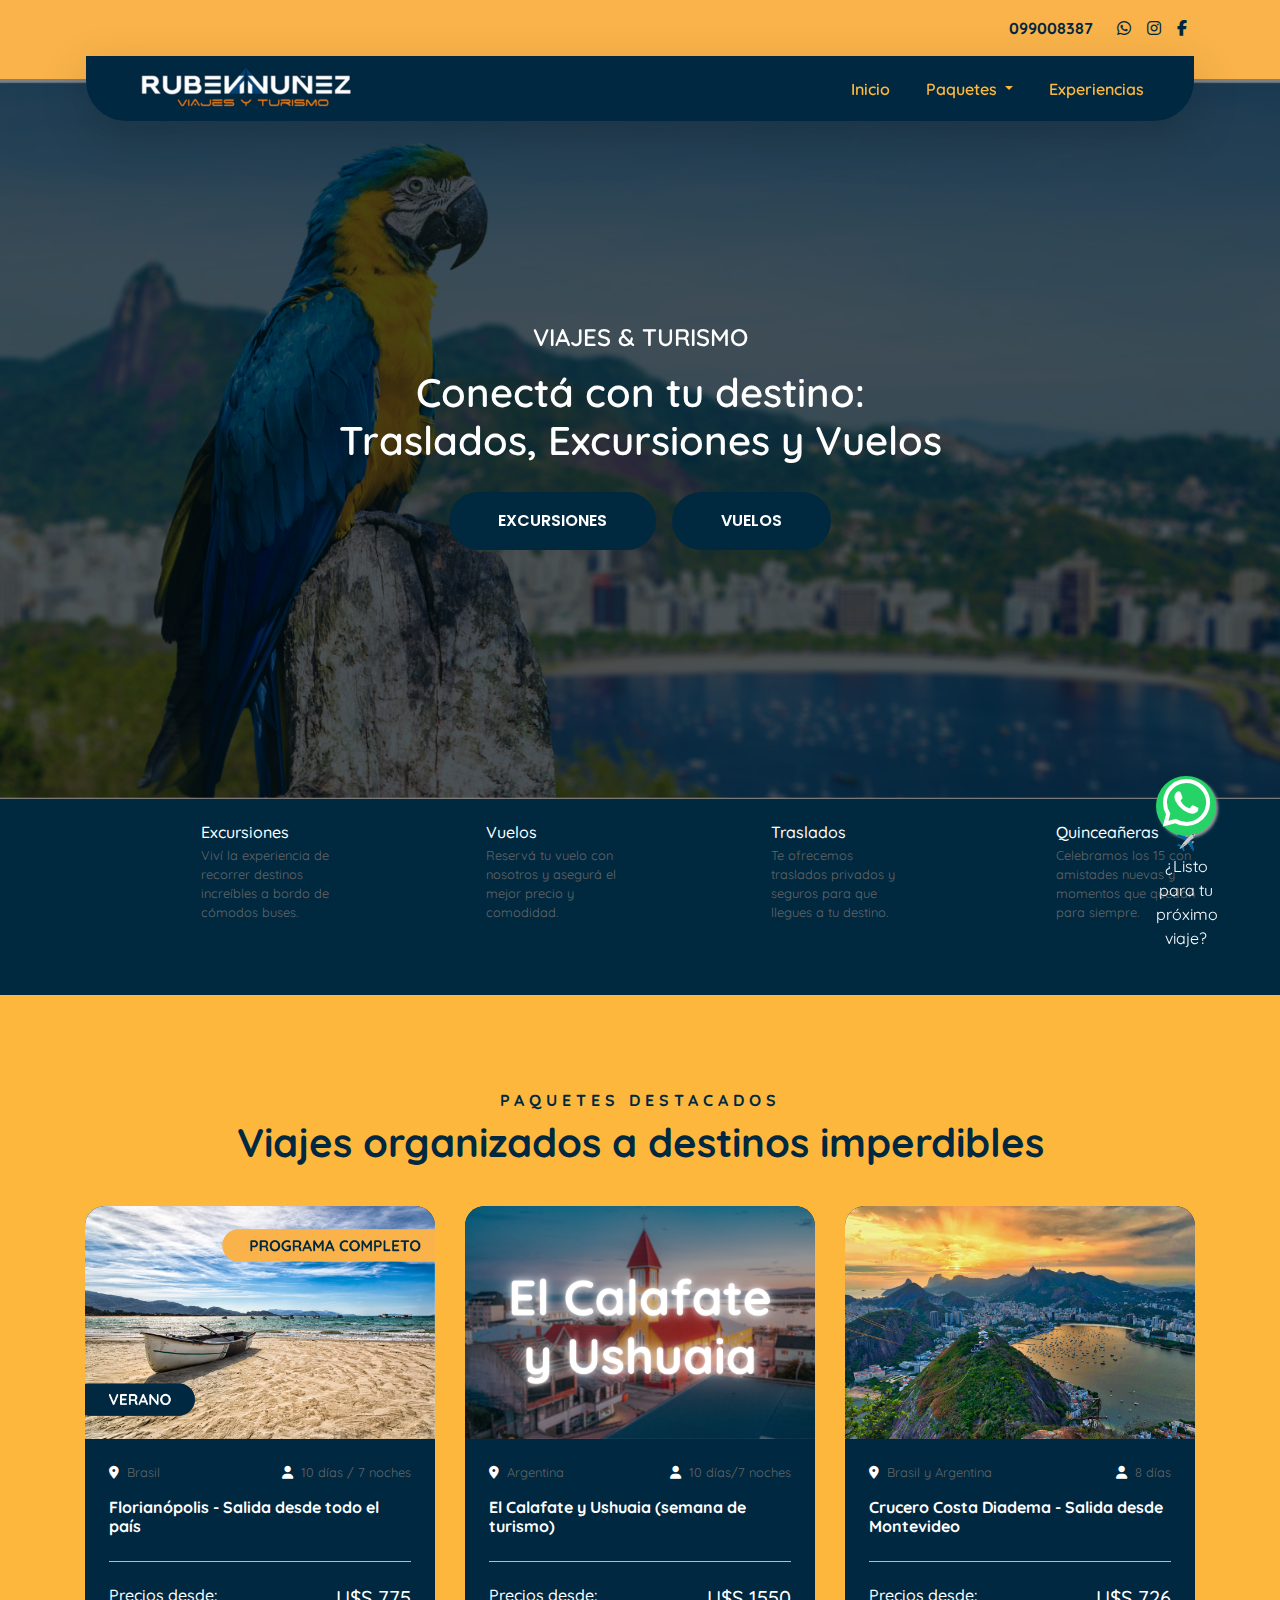
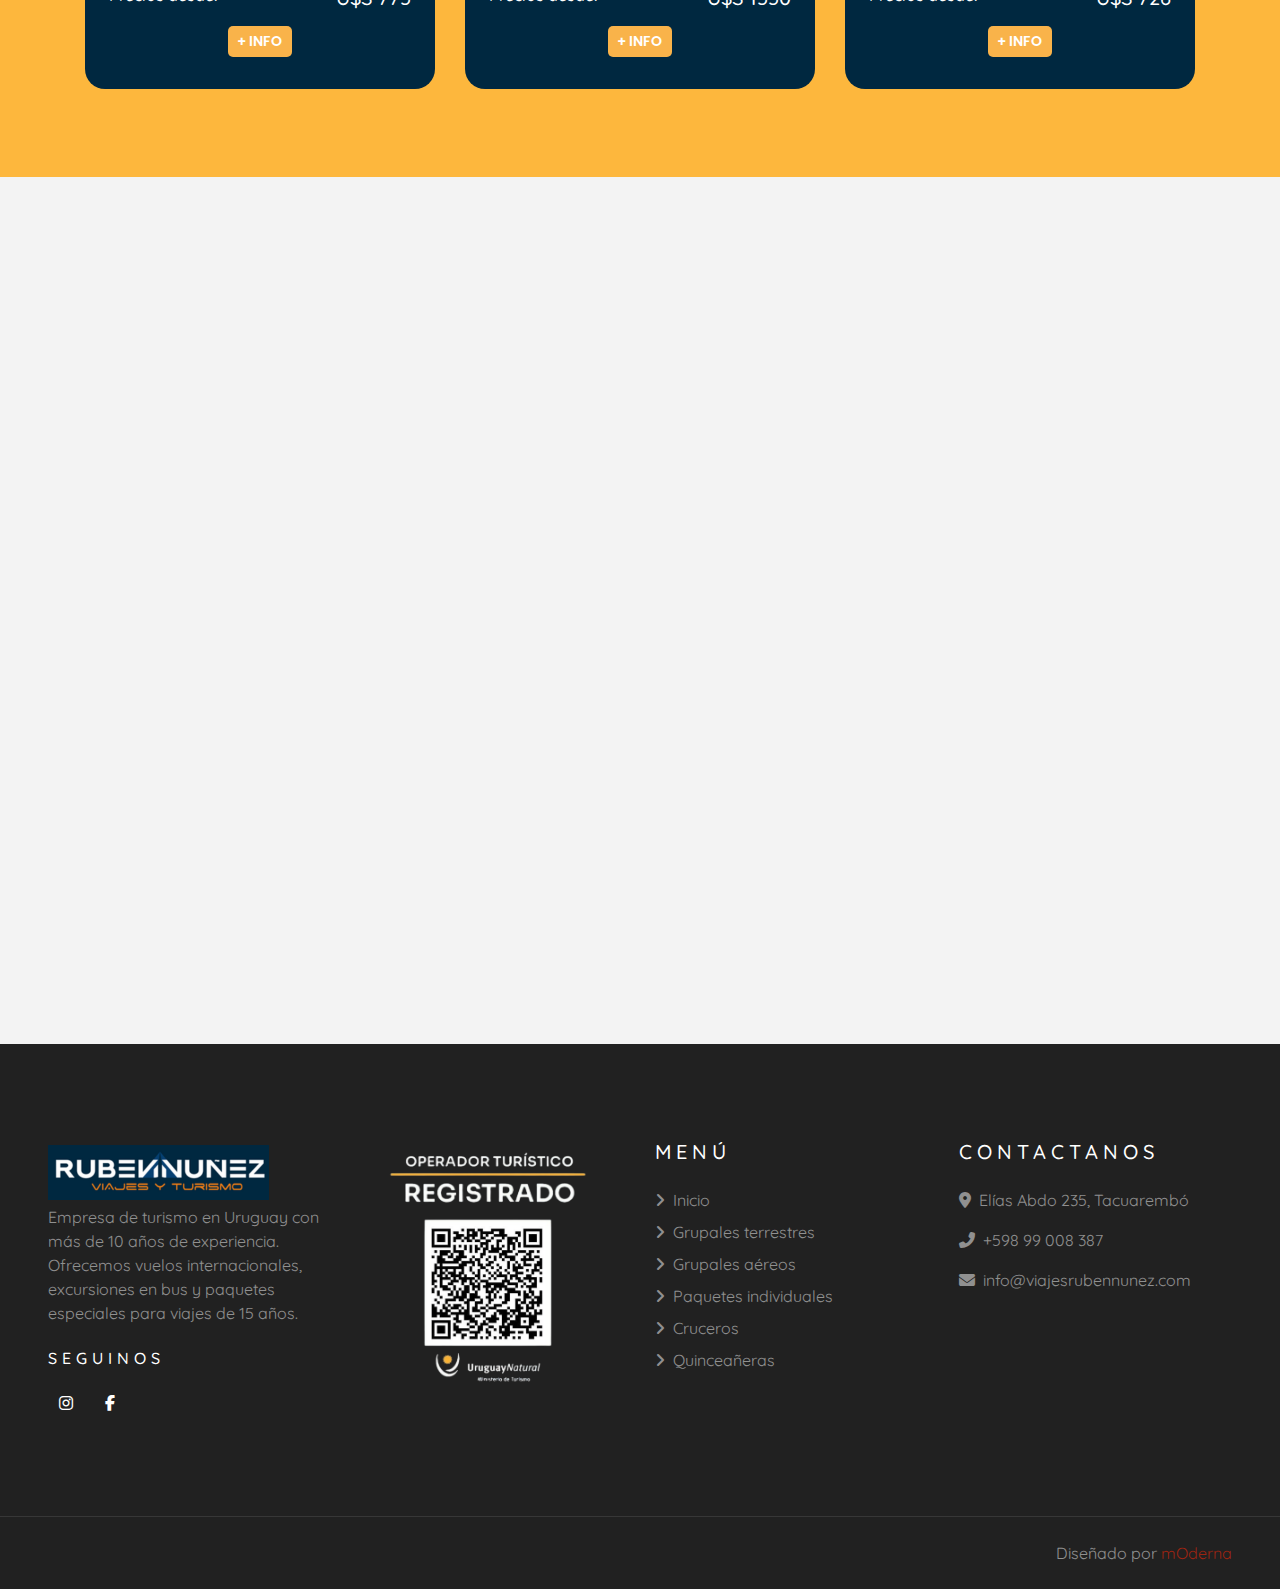
<file: index.html>
<!DOCTYPE html>
<html lang="en">

<head>
    <meta charset="utf-8">
    <title>Ruben Nuñez Viajes</title>
    <meta content="width=device-width, initial-scale=1.0" name="viewport">
    <meta name="keywords" content="Somos una empresa de turismo uruguaya con más de 10 años de trayectoria.
                            A lo largo de este tiempo, más de 20.000 personas confiaron en nosotros para cumplir el
                            sueño de ese viaje tan esperado. Y seguimos acompañando a cada viajero con la misma pasión
                            de siempre." />
    <meta name="description" content="Somos una empresa de turismo uruguaya con más de 10 años de trayectoria.
                            A lo largo de este tiempo, más de 20.000 personas confiaron en nosotros para cumplir el
                            sueño de ese viaje tan esperado. Y seguimos acompañando a cada viajero con la misma pasión
                            de siempre.">

    <!-- Favicon -->
    <link href="img/ruben_turismo/favicon_agencia_de_turismo_uruguay_rubennuñez.png" rel="icon">

    <!-- Google Web Fonts -->
    <link rel="preconnect" href="https://fonts.gstatic.com">
    <link href="https://fonts.googleapis.com/css2?family=Poppins:wght@400;500;600;700&display=swap" rel="stylesheet">
    <link href="https://fonts.googleapis.com/css2?family=Poppins:wght@400;600&display=swap" rel="stylesheet">
    <link rel="preconnect" href="https://fonts.googleapis.com">
    <link rel="preconnect" href="https://fonts.gstatic.com" crossorigin>
    <link
        href="https://fonts.googleapis.com/css2?family=Quicksand&family=Roboto:ital,wght@0,100..900;1,100..900&display=swap"
        rel="stylesheet">


    <!-- Font Awesome -->
    <link href="https://cdnjs.cloudflare.com/ajax/libs/font-awesome/5.10.0/css/all.min.css" rel="stylesheet">



    <!-- Libraries Stylesheet -->
    <link href="lib/owlcarousel/assets/owl.carousel.min.css" rel="stylesheet">
    <link href="lib/tempusdominus/css/tempusdominus-bootstrap-4.min.css" rel="stylesheet" />

    <!-- Bootstrap 4 CSS -->
    <link href="https://stackpath.bootstrapcdn.com/bootstrap/4.5.2/css/bootstrap.min.css" rel="stylesheet">

    <!-- Customized Bootstrap Stylesheet -->
    <link href="css/style.css" rel="stylesheet">
    <!--Animation Scroll-->
    <link href="https://unpkg.com/aos@2.3.1/dist/aos.css" rel="stylesheet">
    <!-- Cdnjs-->
    <link rel="stylesheet" href="https://cdnjs.cloudflare.com/ajax/libs/font-awesome/6.5.1/css/all.min.css" />
</head>

<body>
    <!-- wpp link-->
    <a href="https://api.whatsapp.com/send?phone=59899008387&text=Hola me gustaria saber mas informacion"
        target="_blank" class="float m-4">
        <i class="fa-brands fa-whatsapp boton-wpp"></i>
        <span class="badge-message">✈️ ¿Listo para tu próximo viaje?</span>
    </a>
    <!-- end wpp link-->

    <!-- Topbar Start -->
    <div class="container-fluid bg-light py-3 d-none d-lg-block">
        <div class="container">
            <div class="row justify-content-end align-items-center">
                <div class="col-lg-auto text-right">
                    <div class="d-inline-flex align-items-center">
                        <!-- Teléfono -->
                        <p class="text-primary mb-0 mr-3">
                            <i class="mr-2"></i><strong>099008387</strong>
                        </p>

                        <!-- WhatsApp -->
                        <a class="text-primary px-2"
                            href="https://api.whatsapp.com/send?phone=59899008387&text=Hola me gustaria saber mas informacion"
                            target="_blank">
                            <i class="fab fa-whatsapp"></i>
                        </a>

                        <!-- Instagram -->
                        <a class="text-primary px-2"
                            href="https://www.instagram.com/rnviajesyturismo?igsh=MThwa2EzMW1xcTdlaw%3D%3D"
                            target="_blank">
                            <i class="fab fa-instagram"></i>
                        </a>

                        <!-- Facebook -->
                        <a class="text-primary px-2" href="https://www.facebook.com/share/1Ab4XRHKvp/" target="_blank">
                            <i class="fab fa-facebook-f"></i>
                        </a>
                    </div>
                </div>
            </div>
        </div>
    </div>

    <!-- Topbar End -->


    <!-- Navbar Start -->
    <div class="container-fluid position-relative nav-bar p-0">
        <div class="container-lg position-relative p-0 px-lg-3" style="z-index: 9;">
            <nav class="navbar navbar-expand-lg shadow-lg py-3 py-lg-0 pl-3 pl-lg-5">
                <a href="" class="navbar-brand">
                    <img src="img/ruben_turismo/logo_agencia_de_turismo_uruguay_rubennuñez.png" alt="Logo"
                        style="height: 55px;">
                </a>
                <button class="navbar-toggler custom-toggler" type="button" data-toggle="collapse"
                    data-target="#navbarCollapse">
                    <span class="navbar-toggler-icon"></span>
                </button>

                <div class="collapse navbar-collapse justify-content-between px-3" id="navbarCollapse">
                    <div class="navbar-nav ml-auto py-0">
                        <a href="index.html" class="nav-item nav-link active">Inicio</a>

                        <div class="nav-item dropdown">
                            <a class="nav-link dropdown-toggle" href="#" id="paquetesDropdown" role="button"
                                data-toggle="dropdown" aria-haspopup="true" aria-expanded="false">
                                Paquetes
                            </a>
                            <div class="dropdown-menu" aria-labelledby="paquetesDropdown">
                                <a href="terrestres.html" class="dropdown-item">Grupales terrestres</a>
                                <a href="aereos.html" class="dropdown-item">Grupales aéreos</a>
                                <a href="individuales.html" class="dropdown-item">Paquetes individuales</a>
                                <a href="cruceros.html" class="dropdown-item">Cruceros</a>
                                <a href="quinces.html" class="dropdown-item">Quinceañeras</a>
                            </div>
                        </div>

                        <a href="about.html" class="nav-item nav-link">Experiencias</a>
                    </div>
                </div>

            </nav>
        </div>
    </div>
    <!-- Navbar End -->


    <!-- Carousel Start -->
    <div class="container-fluid p-0">
        <div id="header-carousel" class="carousel slide" data-ride="carousel">
            <div class="carousel-inner">
                <div class="carousel-item active">
                    <img class="w-100 home-hero"
                        src="img/ruben_turismo/foto_home_agencia_de_turismo_uruguay_rubennuñez.png"
                        alt="Imagen de portada">
                    <div class="carousel-caption d-flex flex-column align-items-center justify-content-center">
                        <div class="p-3" style="max-width: 900px;">
                            <h4 class="text-white text-uppercase mb-md-3">VIAJES & TURISMO</h>
                                <h3 class="display-3 text-white mb-md-4">
                                    Conectá con tu destino:<br>Traslados, Excursiones y Vuelos
                                </h3>
                                <div class="d-flex justify-content-center flex-wrap mt-3">
                                    <a href="terrestres.html"
                                        class="btn btn-primary py-md-3 px-md-5 mx-2 my-1">EXCURSIONES</a>
                                    <a href="aereos.html" class="btn btn-primary py-md-3 px-md-5 mx-2 my-1">
                                        VUELOS</a>
                                </div>
                        </div>
                    </div>
                </div>

            </div>
        </div>
    </div>
    <!-- Carousel End -->

    <!-- Feature Start -->
    <div class="container-fluid pb-4 pt-4 bg-azul-oscuro">
        <div class="container pb-5">
            <div class="row">

                <!-- Tarjeta -->
                <div class="col-md-3 d-flex">
                    <div class="d-flex align-items-center w-100">
                        <!-- Ícono -->
                        <div class="d-flex flex-shrink-0 align-items-center justify-content-center bg-primary mr-3"
                            style="height: 100px; width: 100px; border-radius: 15px;" data-aos="flip-left">
                            <i class="fa fa-3x fa-solid fa-earth-americas text-feature"></i>
                        </div>
                        <!-- Texto -->
                        <div class="d-flex flex-column justify-content-center"
                            style="max-width: 200px; text-align: left;">
                            <h5 class="mb-1 text-white" style="font-size: 1rem;">Excursiones</h5>
                            <p class="m-0" style="font-size: 0.8rem;">Viví la experiencia de recorrer destinos
                                increíbles a bordo de cómodos buses.</p>
                        </div>
                    </div>
                </div>

                <!-- Repetí la misma estructura para las demás tarjetas -->

                <div class="col-md-3 d-flex">
                    <div class="d-flex align-items-center w-100">
                        <div class="d-flex flex-shrink-0 align-items-center justify-content-center bg-primary mr-3"
                            style="height: 100px; width: 100px; border-radius: 15px;" data-aos="flip-left">
                            <i class="fa fa-3x fa-solid fa-plane-departure text-feature"></i>

                        </div>
                        <div class="d-flex flex-column justify-content-center"
                            style="max-width: 200px; text-align: left;">
                            <h5 class="mb-1 text-white" style="font-size: 1rem;">Vuelos</h5>
                            <p class="m-0" style="font-size: 0.8rem;">Reservá tu vuelo con nosotros y asegurá el mejor
                                precio y comodidad.</p>
                        </div>
                    </div>
                </div>

                <div class="col-md-3 d-flex">
                    <div class="d-flex align-items-center w-100">
                        <div class="d-flex flex-shrink-0 align-items-center justify-content-center bg-primary mr-3"
                            style="height: 100px; width: 100px; border-radius: 15px;" data-aos="flip-left">
                            <i class="fa fa-3x fa-solid fa-bus text-feature"></i>
                        </div>
                        <div class="d-flex flex-column justify-content-center"
                            style="max-width: 200px; text-align: left;">
                            <h5 class="mb-1 text-white" style="font-size: 1rem;">Traslados</h5>
                            <p class="m-0" style="font-size: 0.8rem;">Te ofrecemos traslados privados y seguros para que
                                llegues a tu destino.</p>
                        </div>
                    </div>
                </div>

                <div class="col-md-3 d-flex">
                    <div class="d-flex align-items-center w-100">
                        <div class="d-flex flex-shrink-0 align-items-center justify-content-center bg-primary mr-3"
                            style="height: 100px; width: 100px; border-radius: 15px;" data-aos="flip-left">
                            <i class="fa fa-3x fa-solid fa-1 text-feature"></i>
                            <i class="fa fa-3x fa-solid fa-5 text-feature"></i>
                        </div>
                        <div class="d-flex flex-column justify-content-center"
                            style="max-width: 200px; text-align: left;">
                            <h5 class="mb-1 text-white" style="font-size: 1rem;">Quinceañeras</h5>
                            <p class="m-0" style="font-size: 0.8rem;">Celebramos los 15 con amistades nuevas
                                y momentos que quedan para siempre.</p>
                        </div>
                    </div>
                </div>

            </div>
        </div>
    </div>



    <!-- Feature End -->

    <!-- Packages Start -->
    <div class="container-fluid py-5 paquetes-home">
        <div class="container pt-5 pb-3">
            <div class="text-center mb-3 pb-3">
                <h6 class="text-primary text-uppercase fw-bold" style="letter-spacing: 5px;"><strong>PAQUETES
                        DESTACADOS</strong></h6>
                <h1 style="color: #002840;">Viajes organizados a destinos imperdibles</h1>
            </div>
            <div class="row">

                <div class="col-lg-4 col-md-6 mb-4">
                    <div class="package-item bg-white mb-2">
                        <img class="img-fluid"
                            src="img/grup terrestres -verano/verano_vajes_floripa_programa_completo (2).png"
                            alt="Florianópolis - Brasil">

                        <div class="p-4">
                            <!-- Info principal -->
                            <div class="d-flex justify-content-between mb-3">
                                <small class="m-0"><i class="fa fa-map-marker-alt text-white mr-2"></i>Brasil</small>
                                <small class="m-0"><i class="fa fa-user text-white mr-2"></i>10 días / 7 noches</small>
                            </div>

                            <h6 class="text-white"><strong>Florianópolis - Salida desde todo el país</strong></h6>

                            <!-- Detalles ocultos -->
                            <div class="package-details mt-3" style="display: none;">
                                <p style="font-size: 0.9em;">
                                    Salidas todos los sábados de enero y febrero desde Tacuarembó, Rivera, Salto,
                                    Paysandú y Montevideo
                                </p>
                                <p style="font-size: 0.8em;">
                                    <strong>></strong> Bus semi cama, servicio a bordo, guía acompañante<br>
                                    <strong>></strong> 7 noches de alojamiento con desayuno<br>
                                    <strong>></strong> Media pensión (8 comidas + 1 a bordo)<br>
                                    <strong>></strong> Paseo en Barco Pirata<br>
                                    <strong>></strong> Tour Camboriú con Cristo Luz<br>
                                    <strong>></strong> Tour de playas (Ingleses, Canasvieiras, Jurerê, Joaquina, Mole,
                                    Barra da Lagoa)<br>
                                    <strong>></strong> Tour Guarda do Embaú<br>
                                    <strong>></strong> Traslado a Beto Carrero World<br>
                                    <strong>></strong> Seguro de Asistencia médica de Universal Assistance
                                </p>
                                <p style="font-size: 0.8em;">
                                    <strong>></strong> Desde U$S 775 por persona en base doble
                                </p>
                            </div>

                            <!-- Precio -->
                            <div class="border-top mt-4 pt-4">
                                <div class="d-flex justify-content-between">
                                    <h6 class="text-white m-0">Precios desde:</h6>
                                    <h5 class="text-white m-0">U$S 775</h5>
                                </div>
                            </div>

                            <!-- Botones -->
                            <div class="text-center mt-3">
                                <button class="btn btn-primary btn-sm btn-ver-mas">+ INFO</button>
                                <button class="btn btn-outline-primary btn-sm btn-ver-menos" style="display: none;">Ver
                                    menos</button>
                            </div>
                        </div>
                    </div>
                </div>

                <div class="col-lg-4 col-md-6 mb-4">
                        <div class="package-item bg-white mb-2">
                            <img class="img-fluid" src="img/aereos grupales/grupales_aereos_vajes_ushuaia_calafate.png"
                                alt="Argentina - El Calafate y Ushuaia">
                            <div class="p-4">
                                <div class="d-flex justify-content-between mb-3">
                                    <small class="m-0"><i
                                            class="fa fa-map-marker-alt text-white mr-2"></i>Argentina</small>
                                    <small class="m-0"><i class="fa fa-user text-white mr-2"></i>10 días/7 noches</small>
                                </div>
                                <h6 class="text-white"><strong>El Calafate y Ushuaia (semana de turismo)</strong></h6>
                                <div class="package-details mt-3" style="display: none;">
                                    <p style="font-size: 0.9em;">Salida: 27 de Marzo (2026) desde Tacuarembó</p>
                                    <p style="font-size: 0.9em;">Incluye:</p>
                                    <p style="font-size: 0.8em;">
                                        <strong>-</strong> Traslado con coordinador acompañante Tacuarembó - Buenos
                                        Aires - Tacuarembó<br>
                                        <strong>-</strong> Desayuno a bordo en el viaje de ida<br>
                                        <strong>-</strong> Boletos aéreos Buenos Aires - El Calafate - Ushuaia - Buenos
                                        Aires<br>
                                        <strong>-</strong> Tasas e impuestos<br>
                                        <strong>-</strong> Equipaje: carry on + 1 valija en bodega hasta 15Kg<br>
                                        <strong>-</strong> Traslados de llegada y de salida en cada destino<br>
                                        <strong>-</strong> 3 noches de alojamiento con desayuno en El Calafate (Hotel
                                        Bahía Redonda)<br>
                                        <strong>-</strong> 4 noches de alojamiento con desayuno en Ushuaia (Hotel Las
                                        Lengas)<br>
                                        <strong>-</strong> Excursión Glaciar Perito Moreno con ingreso incluido<br>
                                        <strong>-</strong> Excursión Parque Nacional Tierra del Fuego con ingreso
                                        incluido
                                    </p>
                                    <p style="font-size: 0.8em;">
                                        <strong>-</strong> Desde U$S 1550 por persona en base doble
                                    </p>
                                </div>
                                <div class="border-top mt-4 pt-4">
                                    <div class="d-flex justify-content-between">
                                        <h6 class="text-white m-0">Precios desde:</h6>
                                        <h5 class="text-white m-0">U$S 1550</h5>
                                    </div>
                                </div>
                                <div class="text-center mt-3">
                                    <button class="btn btn-primary btn-sm btn-ver-mas">+ INFO</button>
                                    <button class="btn btn-outline-primary btn-sm btn-ver-menos"
                                        style="display: none;">Ver menos</button>
                                </div>
                            </div>
                        </div>
                    </div>

                <div class="col-lg-4 col-md-6 mb-4">
                    <div class="package-item bg-white mb-2">
                        <img class="img-fluid" src="img/cruceros/crucero_vajes_rio_de_janeiro (2).png"
                            alt="Crucero_Costa_Diadema">
                        <div class="p-4">
                            <div class="d-flex justify-content-between mb-3">
                                <small class="m-0"><i class="fa fa-map-marker-alt text-white mr-2"></i>Brasil y
                                    Argentina</small>
                                <small class="m-0"><i class="fa fa-user text-white mr-2"></i>8 días</small>
                            </div>
                            <h6 class="text-white"><strong>Crucero Costa Diadema - Salida desde Montevideo</strong>
                            </h6>
                            <div class="package-details mt-3" style="display: none;">
                                <p style="font-size: 0.9em;">Salidas:</p>
                                <p style="font-size: 0.8em;">
                                    <strong>></strong> 08/01/26<br>
                                    <strong>></strong> 19/02/26<br>
                                    <strong>></strong> 19/03/26
                                </p>
                                <p style="font-size: 0.9em;">Incluye:</p>
                                <p style="font-size: 0.8em;">
                                    <strong>></strong> 7 noches con pensión completa en Crucero Costa Diadema<br>
                                    <strong>></strong> Actividades y entretenimiento a bordo<br>
                                    <strong>></strong> Seguro de asistencia a bordo
                                </p>
                                <p style="font-size: 0.9em;">Visitando:</p>
                                <p style="font-size: 0.8em;">
                                    <strong>></strong> Itajai, Brasil<br>
                                    <strong>></strong> Santos, Brasil<br>
                                    <strong>></strong> Buenos Aires, Argentina
                                </p>
                                <p style="font-size: 0.9em;">No incluye:</p>
                                <p style="font-size: 0.8em;">
                                    <strong>></strong> Tasas e impuestos<br>
                                    <strong>></strong> Propinas (se abonan a bordo)<br>
                                    <strong>></strong> Bebidas
                                </p>
                                <p style="font-size: 0.8em;">
                                    <strong>></strong> Desde U$S 726 por persona en base doble en cabina interna
                                </p>
                            </div>
                            <div class="border-top mt-4 pt-4">
                                <div class="d-flex justify-content-between">
                                    <h6 class="text-white m-0">Precios desde:</h6>
                                    <h5 class="text-white m-0">U$S 726</h5>
                                </div>
                            </div>
                            <div class="text-center mt-3">
                                <button class="btn btn-primary btn-sm btn-ver-mas">+ INFO</button>
                                <button class="btn btn-outline-primary btn-sm btn-ver-menos" style="display: none;">Ver
                                    menos</button>
                            </div>
                        </div>
                    </div>
                </div>

            </div>
        </div>
    </div>
    <!-- Packages End -->

    <!-- About Start -->
    <div class="container-fluid  bg-img-section py-5">
        <div class="container pt-5">
            <div class="row">
                <div class="col-lg-6" style="min-height: 500px;">
                    <div class="position-relative h-100">
                        <img class="position-absolute w-100 h-100"
                            src="img/ruben_turismo/foto_bus_agencia_de_turismo_uruguay_rubennuñez.png"
                            style="object-fit: cover;" data-aos="zoom-in-left">
                    </div>
                </div>
                <div class="col-lg-6 pt-5 pb-lg-5" data-aos="zoom-in-left">
                    <div class="about-text bg-white p-4 p-lg-5 my-lg-5">
                        <h6 class="text-white text-uppercase" style="letter-spacing: 5px;">Experiencias que inspiran
                            confianza</h6>
                        <h1 class="mb-3 titulo-about">Ruben Nuñez Viajes y Turismo</h1>
                        <p>Somos una empresa de turismo uruguaya con más de 10 años de trayectoria.
                            A lo largo de este tiempo, más de 20.000 personas confiaron en nosotros para cumplir el
                            sueño de ese viaje tan esperado. Y seguimos acompañando a cada viajero con la misma pasión
                            de siempre.</p>
                        <div class="row mb-4">
                            <div class="col-6">
                                <img class="img-about "
                                    src="img/ruben_turismo/foto_grupo_agencia_de_turismo_uruguay_rubennuñez.png" alt="">
                            </div>
                            <div class="col-6">
                                <img class="img-about"
                                    src="img/ruben_turismo/foto_familia_agencia_de_turismo_uruguay_rubennuñez.png"
                                    alt="">
                            </div>
                        </div>
                    </div>
                </div>
            </div>
        </div>
    </div>
    <!-- About End -->

    <!-- Footer Start -->
    <div class="container-fluid bg-dark text-white-50 py-5 px-sm-3 px-lg-5">
        <div class="row pt-5">
            <!-- Columna 1: Logo y descripción -->
            <div class="col-lg-3 col-md-6 mb-5">
                <a href="" class="navbar-brand">
                    <img src="img/ruben_turismo/logo_agencia_de_turismo_uruguay_rubennuñez.png" alt="Logo"
                        style="height: 55px;">
                </a>
                <p>
                    Empresa de turismo en Uruguay con más de 10 años de experiencia. Ofrecemos vuelos internacionales,
                    excursiones en bus y paquetes especiales para viajes de 15 años.
                </p>
                <h6 class="text-white text-uppercase mt-4 mb-3" style="letter-spacing: 5px;">Seguinos</h6>
                <div class="d-flex justify-content-start">
                    <a class="btn btn-square mr-2 text-white"
                        href="https://www.instagram.com/rnviajesyturismo?igsh=MThwa2EzMW1xcTdlaw%3D%3D"
                        target="_blank"><i class="fab fa-instagram"></i></a>
                    <a class="btn btn-square text-white" href="https://www.facebook.com/share/1Ab4XRHKvp/"
                        target="_blank"><i class="fab fa-facebook-f"></i></a>
                </div>
            </div>

            <!-- Columna 3: Imagen centrada -->
            <div class="col-lg-3 col-md-6 mb-5 d-flex justify-content-center">
                <div class="text-center">
                    <img src="img/ruben_turismo/qr_agencia_de_turismo_uruguay_rubennuñez.png"
                        alt="Operador turístico registrado"
                        style="max-width: 200px; width: 100%; height: auto; border-radius: 16px;">
                </div>
            </div>

            <!-- Columna 2: Menú -->
            <div class="col-lg-3 col-md-6 mb-5">
                <h5 class="text-white text-uppercase mb-4" style="letter-spacing: 5px;">Menú</h5>
                <div class="d-flex flex-column justify-content-start">
                    <a class="text-white-50 mb-2" href="index.html"><i class="fa fa-angle-right mr-2"></i>Inicio</a>
                    <a class="text-white-50 mb-2" href="terrestres.html"><i class="fa fa-angle-right mr-2"></i>Grupales
                        terrestres</a>
                    <a class="text-white-50 mb-2" href="aereos.html"><i class="fa fa-angle-right mr-2"></i>Grupales
                        aéreos</a>
                    <a class="text-white-50 mb-2" href="individuales.html"><i
                            class="fa fa-angle-right mr-2"></i>Paquetes
                        individuales</a>
                    <a class="text-white-50 mb-2" href="cruceros.html"><i
                            class="fa fa-angle-right mr-2"></i>Cruceros</a>
                    <a class="text-white-50 mb-2" href="quinces.html"><i
                            class="fa fa-angle-right mr-2"></i>Quinceañeras</a>
                </div>
            </div>

            <!-- Columna 4: Contacto -->
            <div class="col-lg-3 col-md-6 mb-5">
                <h5 class="text-white text-uppercase mb-4" style="letter-spacing: 5px;">Contactanos</h5>
                <p><i class="fa fa-map-marker-alt mr-2"></i>Elías Abdo 235, Tacuarembó</p>
                <p><i class="fa fa-phone-alt mr-2"></i>+598 99 008 387</p>
                <p><i class="fa fa-envelope mr-2"></i>info@viajesrubennunez.com</p>
            </div>
        </div>
    </div>

    <!-- Pie de página -->
    <div class="container-fluid bg-dark text-white border-top py-4 px-sm-3 px-md-5"
        style="border-color: rgba(256, 256, 256, .1) !important;">
        <div class="row">
            <div class="col-lg-12 text-center text-md-right">
                <p class="m-0 text-white-50">Diseñado por <a href="https://www.modernawebs.com/"
                        target="_blank">mOderna</a></p>
            </div>
        </div>
    </div>

    <!-- Footer End -->

    <!-- JavaScript Libraries -->
    <script src="https://code.jquery.com/jquery-3.4.1.min.js"></script>
    <script src="https://stackpath.bootstrapcdn.com/bootstrap/4.4.1/js/bootstrap.bundle.min.js"></script>
    <script src="lib/easing/easing.min.js"></script>
    <script src="lib/owlcarousel/owl.carousel.min.js"></script>
    <script src="lib/tempusdominus/js/moment.min.js"></script>
    <script src="lib/tempusdominus/js/moment-timezone.min.js"></script>
    <script src="lib/tempusdominus/js/tempusdominus-bootstrap-4.min.js"></script>
    <!-- jQuery -->
    <script src="https://code.jquery.com/jquery-3.5.1.min.js"></script>

    <!-- Popper.js -->
    <script src="https://cdn.jsdelivr.net/npm/popper.js@1.16.1/dist/umd/popper.min.js"></script>

    <!-- Bootstrap 4 JS -->
    <script src="https://stackpath.bootstrapcdn.com/bootstrap/4.5.2/js/bootstrap.min.js"></script>

    <!-- Contact Javascript File -->
    <script src="mail/jqBootstrapValidation.min.js"></script>
    <script src="mail/contact.js"></script>

    <!-- Template Javascript -->
    <script src="js/main.js"></script>

    <!-- Animation Scroll-->
    <script src="https://unpkg.com/aos@2.3.1/dist/aos.js"></script>
    <script>
        AOS.init();
    </script>


</body>

</html>
</file>
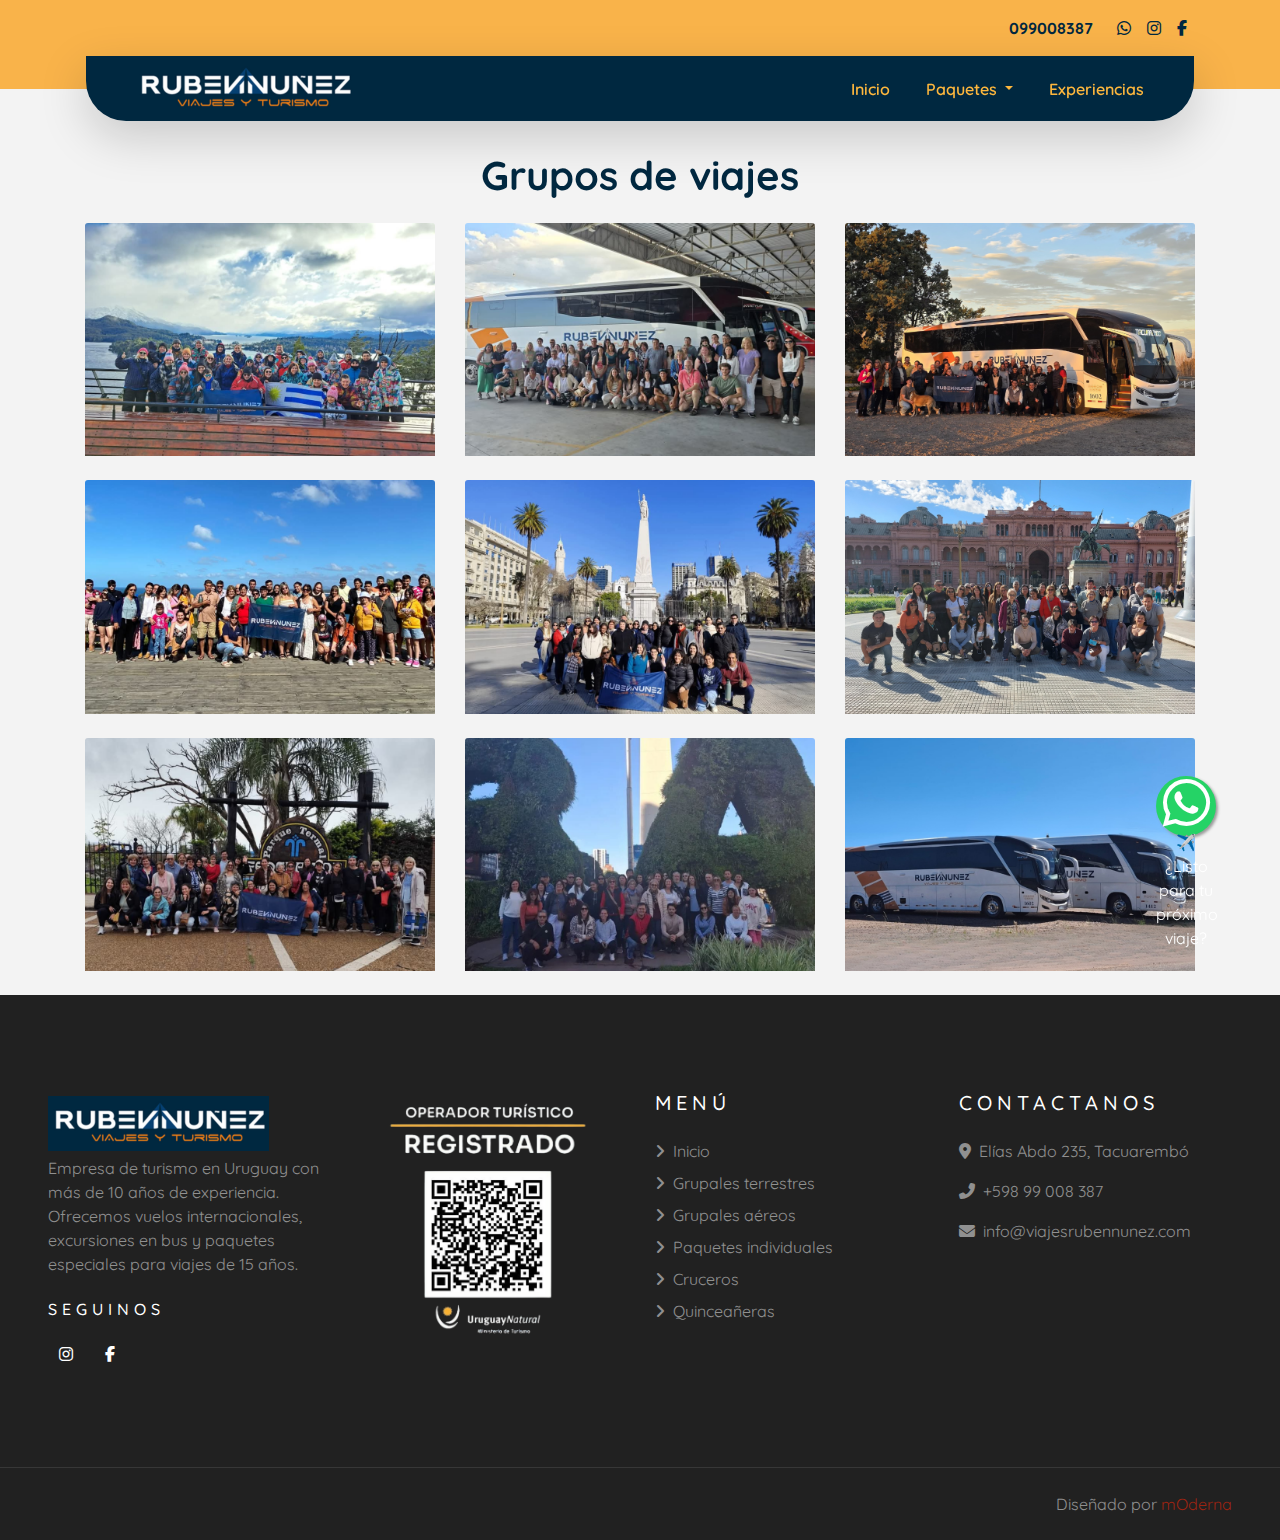
<file: about.html>
<!DOCTYPE html>
<html lang="en">

<head>
    <meta charset="utf-8">
    <title>Ruben Nuñez Viajes</title>
    <meta content="width=device-width, initial-scale=1.0" name="viewport">
    <meta name="keywords"
        content="agencia de viajes Uruguay, turismo en Uruguay, paquetes turísticos Montevideo, excursiones en Uruguay, viajes desde Montevideo, tours en Uruguay, viajes a Argentina desde Uruguay, agencia de viajes uruguaya, paquetes turísticos en Colonia del Sacramento, turismo familiar Uruguay, turismo aventura Uruguay" />
    <meta name="description"
        content="Agencia de viajes Uruguaya. Con más de 20 años de experiencia y fundadores con más de 30 años en el rubro, nos dedicamos a brindarte servicios de calidad y experiencias memorables.">

    <!-- Favicon -->
    <link href="img/ruben_turismo/favicon_agencia_de_turismo_uruguay_rubennuñez.png" rel="icon">

    <!-- Google Web Fonts -->
    <link rel="preconnect" href="https://fonts.gstatic.com">
    <link href="https://fonts.googleapis.com/css2?family=Poppins:wght@400;500;600;700&display=swap" rel="stylesheet">
    <link href="https://fonts.googleapis.com/css2?family=Poppins:wght@400;600&display=swap" rel="stylesheet">
    <link rel="preconnect" href="https://fonts.googleapis.com">
    <link rel="preconnect" href="https://fonts.gstatic.com" crossorigin>
    <link
        href="https://fonts.googleapis.com/css2?family=Quicksand&family=Roboto:ital,wght@0,100..900;1,100..900&display=swap"
        rel="stylesheet">


    <!-- Font Awesome -->
    <link href="https://cdnjs.cloudflare.com/ajax/libs/font-awesome/5.10.0/css/all.min.css" rel="stylesheet">



    <!-- Libraries Stylesheet -->
    <link href="lib/owlcarousel/assets/owl.carousel.min.css" rel="stylesheet">
    <link href="lib/tempusdominus/css/tempusdominus-bootstrap-4.min.css" rel="stylesheet" />

    <!-- Bootstrap 4 CSS -->
    <link href="https://stackpath.bootstrapcdn.com/bootstrap/4.5.2/css/bootstrap.min.css" rel="stylesheet">

    <!-- Customized Bootstrap Stylesheet -->
    <link href="css/style.css" rel="stylesheet">
    <!--Animation Scroll-->
    <link href="https://unpkg.com/aos@2.3.1/dist/aos.css" rel="stylesheet">
    <!-- Cdnjs-->
    <link rel="stylesheet" href="https://cdnjs.cloudflare.com/ajax/libs/font-awesome/6.5.1/css/all.min.css" />
</head>

<body>
    <!-- wpp link-->
    <a href="https://api.whatsapp.com/send?phone=59899008387&text=Hola me gustaria saber mas informacion"
        target="_blank" class="float m-4">
        <i class="fa-brands fa-whatsapp boton-wpp"></i>
        <span class="badge-message">✈️ ¿Listo para tu próximo viaje?</span>
    </a>
    <!-- end wpp link-->

    <!-- Topbar Start -->
    <div class="container-fluid bg-light py-3 d-none d-lg-block">
        <div class="container">
            <div class="row justify-content-end align-items-center">
                <div class="col-lg-auto text-right">
                    <div class="d-inline-flex align-items-center">
                        <!-- Teléfono -->
                        <p class="text-primary mb-0 mr-3">
                            <i class="mr-2"></i><strong>099008387</strong>
                        </p>

                        <!-- WhatsApp -->
                        <a class="text-primary px-2"
                            href="https://api.whatsapp.com/send?phone=59899008387&text=Hola me gustaria saber mas informacion"
                            target="_blank">
                            <i class="fab fa-whatsapp"></i>
                        </a>

                        <!-- Instagram -->
                        <a class="text-primary px-2"
                            href="https://www.instagram.com/rnviajesyturismo?igsh=MThwa2EzMW1xcTdlaw%3D%3D"
                            target="_blank">
                            <i class="fab fa-instagram"></i>
                        </a>

                        <!-- Facebook -->
                        <a class="text-primary px-2" href="https://www.facebook.com/share/1Ab4XRHKvp/" target="_blank">
                            <i class="fab fa-facebook-f"></i>
                        </a>
                    </div>
                </div>
            </div>
        </div>
    </div>

    <!-- Topbar End -->


    <!-- Navbar Start -->
    <div class="container-fluid position-relative nav-bar p-0">
        <div class="container-lg position-relative p-0 px-lg-3" style="z-index: 9;">
            <nav class="navbar navbar-expand-lg shadow-lg py-3 py-lg-0 pl-3 pl-lg-5">
                <a href="" class="navbar-brand">
                    <img src="img/ruben_turismo/logo_agencia_de_turismo_uruguay_rubennuñez.png" alt="Logo"
                        style="height: 55px;">
                </a>
                <button class="navbar-toggler custom-toggler" type="button" data-toggle="collapse"
                    data-target="#navbarCollapse">
                    <span class="navbar-toggler-icon"></span>
                </button>

                <div class="collapse navbar-collapse justify-content-between px-3" id="navbarCollapse">
                    <div class="navbar-nav ml-auto py-0">
                        <a href="index.html" class="nav-item nav-link active">Inicio</a>

                        <div class="nav-item dropdown">
                            <a class="nav-link dropdown-toggle" href="#" id="paquetesDropdown" role="button"
                                data-toggle="dropdown" aria-haspopup="true" aria-expanded="false">
                                Paquetes
                            </a>
                            <div class="dropdown-menu" aria-labelledby="paquetesDropdown">
                                <a href="terrestres.html" class="dropdown-item">Grupales terrestres</a>
                                <a href="aereos.html" class="dropdown-item">Grupales aéreos</a>
                                <a href="individuales.html" class="dropdown-item">Paquetes individuales</a>
                                <a href="cruceros.html" class="dropdown-item">Cruceros</a>
                                <a href="quinces.html" class="dropdown-item">Quinceañeras</a>
                            </div>
                        </div>

                        <a href="about.html" class="nav-item nav-link">Experiencias</a>
                    </div>
                </div>

            </nav>
        </div>
    </div>
    <!-- Navbar End -->


    <!--Galeria-->
    <div class="container gallery">
        <h1 class="text-center my-4" data-aos="fade-up" style="color: #002840;">Grupos de viajes</h1>
        <div class="row">
            <div class="col-lg-4 col-md-6 mb-4">
                <div>
                    <img src="img/nosotros grupos_de_viaje_ruben_nuñez/grupos_de_viaje_ruben_nuñez.png"
                        class="card-img-top img-about" alt="Viaje a las catartas">
                </div>
            </div>
            <div class="col-lg-4 col-md-6 mb-4">
                <div>
                    <img src="img/nosotros grupos_de_viaje_ruben_nuñez/grupos_de_viaje_ruben_nuñez (2).png"
                        class="card-img-top img-about " alt="Viaje a mendoza">
                </div>
            </div>
            <div class="col-lg-4 col-md-6 mb-4">
                <div>
                    <img src="img/nosotros grupos_de_viaje_ruben_nuñez/grupos_de_viaje_ruben_nuñez (3).png"
                        class="card-img-top img-about" alt="Viaje a bariloche">
                </div>
            </div>
            <div class="col-lg-4 col-md-6 mb-4">
                <div>
                    <img src="img/nosotros grupos_de_viaje_ruben_nuñez/grupos_de_viaje_ruben_nuñez (4).png"
                        class="card-img-top img-about" alt="Viaje a florianopolis">
                </div>
            </div>
            <div class="col-lg-4 col-md-6 mb-4">
                <div>
                    <img src="img/nosotros grupos_de_viaje_ruben_nuñez/grupos_de_viaje_ruben_nuñez (5).png"
                        class="card-img-top img-about" alt="Viaje a salta">
                </div>
            </div>
            <div class="col-lg-4 col-md-6 mb-4">
                <div>
                    <img src="img/nosotros grupos_de_viaje_ruben_nuñez/grupos_de_viaje_ruben_nuñez (6).png"
                        class="card-img-top img-about" alt="Viaje a colonia del sacramento">
                </div>
            </div>
            <div class="col-lg-4 col-md-6 mb-4">
                <div>
                    <img src="img/nosotros grupos_de_viaje_ruben_nuñez/grupos_de_viaje_ruben_nuñez (7).png"
                        class="card-img-top img-about" alt="Viaje a colonia del sacramento">
                </div>
            </div>
            <div class="col-lg-4 col-md-6 mb-4">
                <div>
                    <img src="img/nosotros grupos_de_viaje_ruben_nuñez/grupos_de_viaje_ruben_nuñez (8).png"
                        class="card-img-top img-about" alt="Viaje a colonia del sacramento">
                </div>
            </div>
            <div class="col-lg-4 col-md-6 mb-4">
                <div>
                    <img src="img/nosotros grupos_de_viaje_ruben_nuñez/grupos_de_viaje_ruben_nuñez (9).png"
                        class="card-img-top img-about" alt="Viaje a colonia del sacramento">
                </div>
            </div>
        </div>
    </div>

    <!--Galeria end-->

    <!-- Footer Start -->
    <div class="container-fluid bg-dark text-white-50 py-5 px-sm-3 px-lg-5">
        <div class="row pt-5">
            <!-- Columna 1: Logo y descripción -->
            <div class="col-lg-3 col-md-6 mb-5">
                <a href="" class="navbar-brand">
                    <img src="img/ruben_turismo/logo_agencia_de_turismo_uruguay_rubennuñez.png" alt="Logo"
                        style="height: 55px;">
                </a>
                <p>
                    Empresa de turismo en Uruguay con más de 10 años de experiencia. Ofrecemos vuelos internacionales,
                    excursiones en bus y paquetes especiales para viajes de 15 años.
                </p>
                <h6 class="text-white text-uppercase mt-4 mb-3" style="letter-spacing: 5px;">Seguinos</h6>
                <div class="d-flex justify-content-start">
                    <a class="btn btn-square mr-2 text-white"
                        href="https://www.instagram.com/rnviajesyturismo?igsh=MThwa2EzMW1xcTdlaw%3D%3D"
                        target="_blank"><i class="fab fa-instagram"></i></a>
                    <a class="btn btn-square text-white" href="https://www.facebook.com/share/1Ab4XRHKvp/"
                        target="_blank"><i class="fab fa-facebook-f"></i></a>
                </div>
            </div>

            <!-- Columna 3: Imagen centrada -->
            <div class="col-lg-3 col-md-6 mb-5 d-flex justify-content-center">
                <div class="text-center">
                    <img src="img/ruben_turismo/qr_agencia_de_turismo_uruguay_rubennuñez.png"
                        alt="Operador turístico registrado"
                        style="max-width: 200px; width: 100%; height: auto; border-radius: 16px;">
                </div>
            </div>

            <!-- Columna 2: Menú -->
            <div class="col-lg-3 col-md-6 mb-5">
                <h5 class="text-white text-uppercase mb-4" style="letter-spacing: 5px;">Menú</h5>
                <div class="d-flex flex-column justify-content-start">
                    <a class="text-white-50 mb-2" href="index.html"><i class="fa fa-angle-right mr-2"></i>Inicio</a>
                    <a class="text-white-50 mb-2" href="terrestres.html"><i class="fa fa-angle-right mr-2"></i>Grupales
                        terrestres</a>
                    <a class="text-white-50 mb-2" href="aereos.html"><i class="fa fa-angle-right mr-2"></i>Grupales
                        aéreos</a>
                    <a class="text-white-50 mb-2" href="individuales.html"><i
                            class="fa fa-angle-right mr-2"></i>Paquetes
                        individuales</a>
                    <a class="text-white-50 mb-2" href="cruceros.html"><i
                            class="fa fa-angle-right mr-2"></i>Cruceros</a>
                    <a class="text-white-50 mb-2" href="quinces.html"><i
                            class="fa fa-angle-right mr-2"></i>Quinceañeras</a>
                </div>
            </div>

            <!-- Columna 4: Contacto -->
            <div class="col-lg-3 col-md-6 mb-5">
                <h5 class="text-white text-uppercase mb-4" style="letter-spacing: 5px;">Contactanos</h5>
                <p><i class="fa fa-map-marker-alt mr-2"></i>Elías Abdo 235, Tacuarembó</p>
                <p><i class="fa fa-phone-alt mr-2"></i>+598 99 008 387</p>
                <p><i class="fa fa-envelope mr-2"></i>info@viajesrubennunez.com</p>
            </div>
        </div>
    </div>

    <!-- Pie de página -->
    <div class="container-fluid bg-dark text-white border-top py-4 px-sm-3 px-md-5"
        style="border-color: rgba(256, 256, 256, .1) !important;">
        <div class="row">
            <div class="col-lg-12 text-center text-md-right">
                <p class="m-0 text-white-50">Diseñado por <a href="https://www.modernawebs.com/"
                        target="_blank">mOderna</a></p>
            </div>
        </div>
    </div>

    <!-- Footer End -->
     <!-- JavaScript Libraries -->
    <script src="https://code.jquery.com/jquery-3.4.1.min.js"></script>
    <script src="https://stackpath.bootstrapcdn.com/bootstrap/4.4.1/js/bootstrap.bundle.min.js"></script>
    <script src="lib/easing/easing.min.js"></script>
    <script src="lib/owlcarousel/owl.carousel.min.js"></script>
    <script src="lib/tempusdominus/js/moment.min.js"></script>
    <script src="lib/tempusdominus/js/moment-timezone.min.js"></script>
    <script src="lib/tempusdominus/js/tempusdominus-bootstrap-4.min.js"></script>
    <!-- jQuery -->
    <script src="https://code.jquery.com/jquery-3.5.1.min.js"></script>

    <!-- Popper.js -->
    <script src="https://cdn.jsdelivr.net/npm/popper.js@1.16.1/dist/umd/popper.min.js"></script>

    <!-- Bootstrap 4 JS -->
    <script src="https://stackpath.bootstrapcdn.com/bootstrap/4.5.2/js/bootstrap.min.js"></script>

    <!-- Contact Javascript File -->
    <script src="mail/jqBootstrapValidation.min.js"></script>
    <script src="mail/contact.js"></script>

    <!-- Template Javascript -->
    <script src="js/main.js"></script>

    <!-- Animation Scroll-->
    <script src="https://unpkg.com/aos@2.3.1/dist/aos.js"></script>
    <script>
        AOS.init();
    </script>
</body>

</html>
</file>
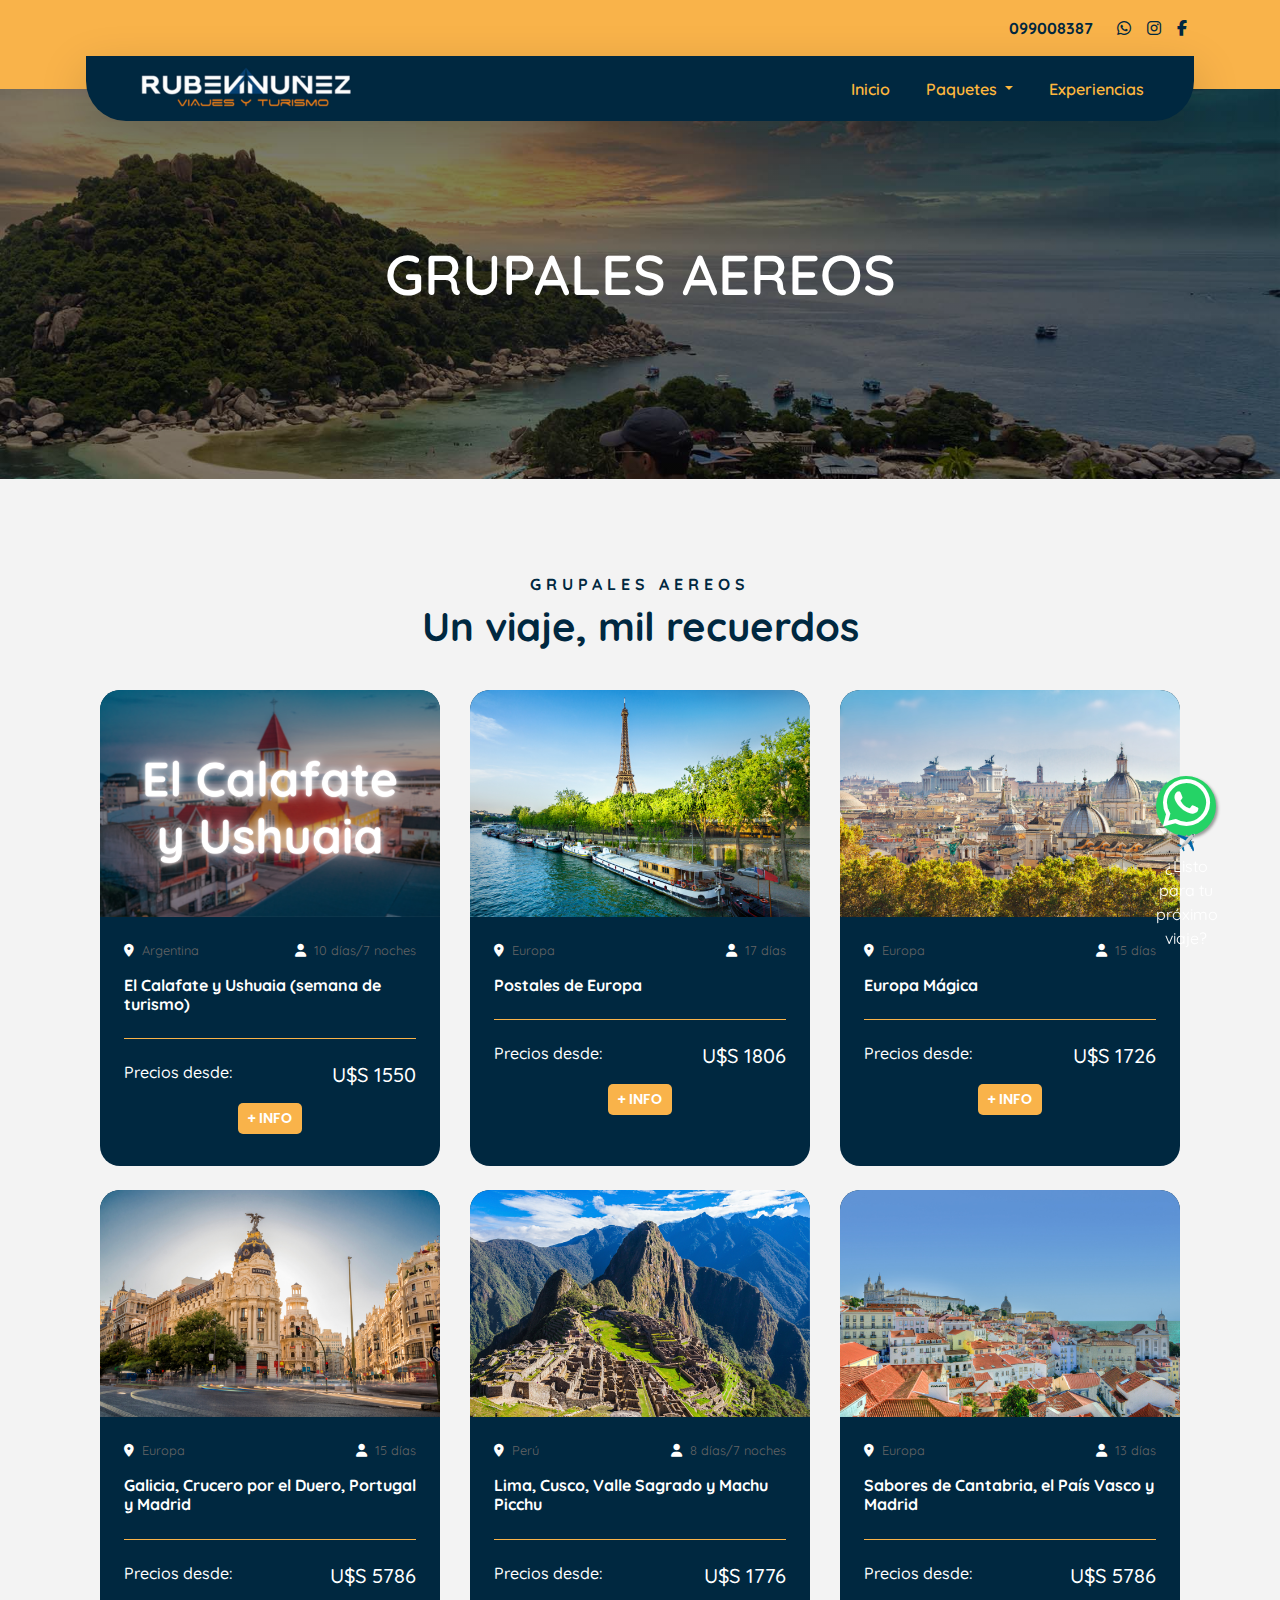
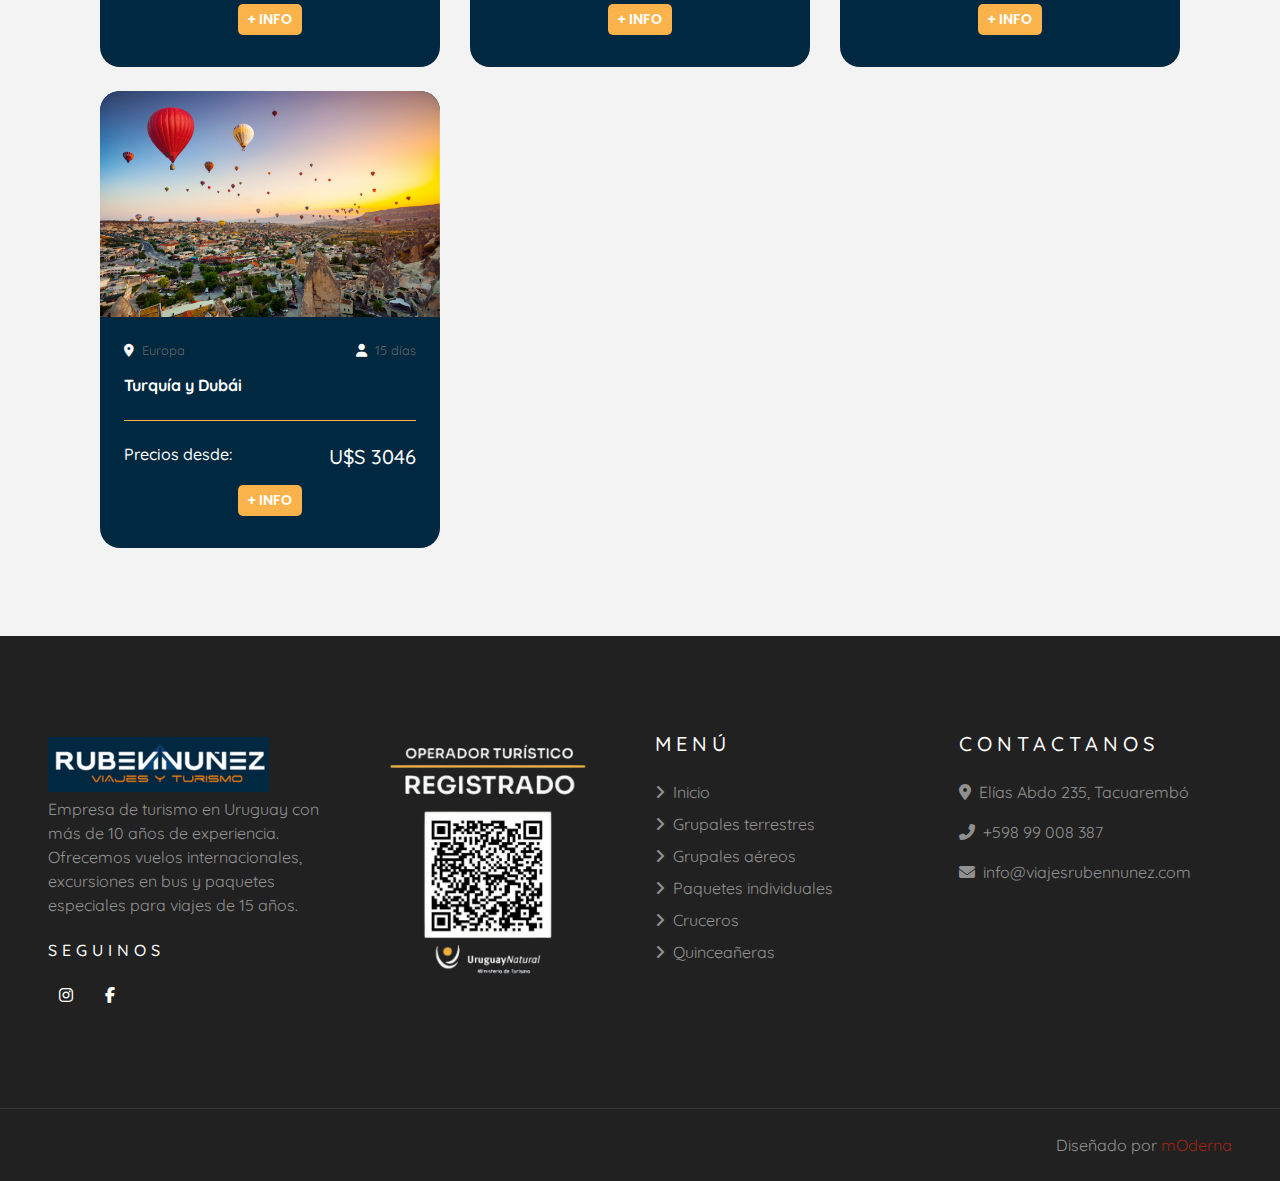
<file: aereos.html>
<!DOCTYPE html>
<html lang="en">

<head>
    <meta charset="utf-8">
    <title>Ruben Nuñez Viajes</title>
    <meta content="width=device-width, initial-scale=1.0" name="viewport">
    <meta name="keywords" content="Somos una empresa de turismo uruguaya con más de 10 años de trayectoria.
                            A lo largo de este tiempo, más de 20.000 personas confiaron en nosotros para cumplir el
                            sueño de ese viaje tan esperado. Y seguimos acompañando a cada viajero con la misma pasión
                            de siempre." />
    <meta name="description" content="Somos una empresa de turismo uruguaya con más de 10 años de trayectoria.
                            A lo largo de este tiempo, más de 20.000 personas confiaron en nosotros para cumplir el
                            sueño de ese viaje tan esperado. Y seguimos acompañando a cada viajero con la misma pasión
                            de siempre.">

    <!-- Favicon -->
    <link href="img/ruben_turismo/favicon_agencia_de_turismo_uruguay_rubennuñez.png" rel="icon">

    <!-- Google Web Fonts -->
    <link rel="preconnect" href="https://fonts.gstatic.com">
    <link href="https://fonts.googleapis.com/css2?family=Poppins:wght@400;500;600;700&display=swap" rel="stylesheet">
    <link href="https://fonts.googleapis.com/css2?family=Poppins:wght@400;600&display=swap" rel="stylesheet">
    <link rel="preconnect" href="https://fonts.googleapis.com">
    <link rel="preconnect" href="https://fonts.gstatic.com" crossorigin>
    <link
        href="https://fonts.googleapis.com/css2?family=Quicksand&family=Roboto:ital,wght@0,100..900;1,100..900&display=swap"
        rel="stylesheet">


    <!-- Font Awesome -->
    <link href="https://cdnjs.cloudflare.com/ajax/libs/font-awesome/5.10.0/css/all.min.css" rel="stylesheet">



    <!-- Libraries Stylesheet -->
    <link href="lib/owlcarousel/assets/owl.carousel.min.css" rel="stylesheet">
    <link href="lib/tempusdominus/css/tempusdominus-bootstrap-4.min.css" rel="stylesheet" />

    <!-- Bootstrap 4 CSS -->
    <link href="https://stackpath.bootstrapcdn.com/bootstrap/4.5.2/css/bootstrap.min.css" rel="stylesheet">

    <!-- Customized Bootstrap Stylesheet -->
    <link href="css/style.css" rel="stylesheet">
    <!--Animation Scroll-->
    <link href="https://unpkg.com/aos@2.3.1/dist/aos.css" rel="stylesheet">
    <!-- Cdnjs-->
    <link rel="stylesheet" href="https://cdnjs.cloudflare.com/ajax/libs/font-awesome/6.5.1/css/all.min.css" />
</head>

<body>
    <!-- wpp link-->
    <a href="https://api.whatsapp.com/send?phone=59899008387&text=Hola me gustaria saber mas informacion"
        target="_blank" class="float m-4">
        <i class="fa-brands fa-whatsapp boton-wpp"></i>
        <span class="badge-message">✈️ ¿Listo para tu próximo viaje?</span>
    </a>
    <!-- end wpp link-->

    <!-- Topbar Start -->
    <div class="container-fluid bg-light py-3 d-none d-lg-block">
        <div class="container">
            <div class="row justify-content-end align-items-center">
                <div class="col-lg-auto text-right">
                    <div class="d-inline-flex align-items-center">
                        <!-- Teléfono -->
                        <p class="text-primary mb-0 mr-3">
                            <i class="mr-2"></i><strong>099008387</strong>
                        </p>

                        <!-- WhatsApp -->
                        <a class="text-primary px-2"
                            href="https://api.whatsapp.com/send?phone=59899008387&text=Hola me gustaria saber mas informacion"
                            target="_blank">
                            <i class="fab fa-whatsapp"></i>
                        </a>

                        <!-- Instagram -->
                        <a class="text-primary px-2"
                            href="https://www.instagram.com/rnviajesyturismo?igsh=MThwa2EzMW1xcTdlaw%3D%3D"
                            target="_blank">
                            <i class="fab fa-instagram"></i>
                        </a>

                        <!-- Facebook -->
                        <a class="text-primary px-2" href="https://www.facebook.com/share/1Ab4XRHKvp/" target="_blank">
                            <i class="fab fa-facebook-f"></i>
                        </a>
                    </div>
                </div>
            </div>
        </div>
    </div>

    <!-- Topbar End -->


    <!-- Navbar Start -->
    <div class="container-fluid position-relative nav-bar p-0">
        <div class="container-lg position-relative p-0 px-lg-3" style="z-index: 9;">
            <nav class="navbar navbar-expand-lg shadow-lg py-3 py-lg-0 pl-3 pl-lg-5">
                <a href="" class="navbar-brand">
                    <img src="img/ruben_turismo/logo_agencia_de_turismo_uruguay_rubennuñez.png" alt="Logo"
                        style="height: 55px;">
                </a>
                <button class="navbar-toggler custom-toggler" type="button" data-toggle="collapse"
                    data-target="#navbarCollapse">
                    <span class="navbar-toggler-icon"></span>
                </button>

                <div class="collapse navbar-collapse justify-content-between px-3" id="navbarCollapse">
                    <div class="navbar-nav ml-auto py-0">
                        <a href="index.html" class="nav-item nav-link active">Inicio</a>

                        <div class="nav-item dropdown">
                            <a class="nav-link dropdown-toggle" href="#" id="paquetesDropdown" role="button"
                                data-toggle="dropdown" aria-haspopup="true" aria-expanded="false">
                                Paquetes
                            </a>
                            <div class="dropdown-menu" aria-labelledby="paquetesDropdown">
                                <a href="terrestres.html" class="dropdown-item">Grupales terrestres</a>
                                <a href="aereos.html" class="dropdown-item">Grupales aéreos</a>
                                <a href="individuales.html" class="dropdown-item">Paquetes individuales</a>
                                <a href="cruceros.html" class="dropdown-item">Cruceros</a>
                                <a href="quinces.html" class="dropdown-item">Quinceañeras</a>
                            </div>
                        </div>

                        <a href="about.html" class="nav-item nav-link">Experiencias</a>
                    </div>
                </div>

            </nav>
        </div>
    </div>
    <!-- Navbar End -->


    <!-- Header Start -->
    <div class="container-fluid page-header aereos">
        <div class="container">
            <div class="d-flex flex-column align-items-center justify-content-center" style="min-height: 400px">
                <h3 class="display-4 text-white text-uppercase">Grupales Aereos</h3>
            </div>
        </div>
    </div>
    <!-- Header End -->

    <!-- Packages Start -->
    <div class="container-fluid py-5">
        <div class="container pt-5 pb-3">
            <div class="text-center mb-3 pb-3">
                <h6 class="text-primary text-uppercase fw-bold" style="letter-spacing: 5px;"><strong>Grupales
                        Aereos</strong></h6>
                <h1 style="color: #002840;">Un viaje, mil recuerdos</h1>
            </div>
            <div class="container" id="brasil">

                <div class="row">

                    <div class="col-lg-4 col-md-6 mb-4">
                        <div class="package-item bg-white mb-2">
                            <img class="img-fluid" src="img/aereos grupales/grupales_aereos_vajes_ushuaia_calafate.png"
                                alt="Argentina - El Calafate y Ushuaia">
                            <div class="p-4">
                                <div class="d-flex justify-content-between mb-3">
                                    <small class="m-0"><i
                                            class="fa fa-map-marker-alt text-white mr-2"></i>Argentina</small>
                                    <small class="m-0"><i class="fa fa-user text-white mr-2"></i>10 días/7 noches</small>
                                </div>
                                <h6 class="text-white"><strong>El Calafate y Ushuaia (semana de turismo)</strong></h6>
                                <div class="package-details mt-3" style="display: none;">
                                    <p style="font-size: 0.9em;">Salida: 27 de Marzo (2026) desde Tacuarembó</p>
                                    <p style="font-size: 0.9em;">Incluye:</p>
                                    <p style="font-size: 0.8em;">
                                        <strong>-</strong> Traslado con coordinador acompañante Tacuarembó - Buenos
                                        Aires - Tacuarembó<br>
                                        <strong>-</strong> Desayuno a bordo en el viaje de ida<br>
                                        <strong>-</strong> Boletos aéreos Buenos Aires - El Calafate - Ushuaia - Buenos
                                        Aires<br>
                                        <strong>-</strong> Tasas e impuestos<br>
                                        <strong>-</strong> Equipaje: carry on + 1 valija en bodega hasta 15Kg<br>
                                        <strong>-</strong> Traslados de llegada y de salida en cada destino<br>
                                        <strong>-</strong> 3 noches de alojamiento con desayuno en El Calafate (Hotel
                                        Bahía Redonda)<br>
                                        <strong>-</strong> 4 noches de alojamiento con desayuno en Ushuaia (Hotel Las
                                        Lengas)<br>
                                        <strong>-</strong> Excursión Glaciar Perito Moreno con ingreso incluido<br>
                                        <strong>-</strong> Excursión Parque Nacional Tierra del Fuego con ingreso
                                        incluido
                                    </p>
                                    <p style="font-size: 0.8em;">
                                        <strong>-</strong> Desde U$S 1550 por persona en base doble
                                    </p>
                                </div>
                                <div class="border-top mt-4 pt-4">
                                    <div class="d-flex justify-content-between">
                                        <h6 class="text-white m-0">Precios desde:</h6>
                                        <h5 class="text-white m-0">U$S 1550</h5>
                                    </div>
                                </div>
                                <div class="text-center mt-3">
                                    <button class="btn btn-primary btn-sm btn-ver-mas">+ INFO</button>
                                    <button class="btn btn-outline-primary btn-sm btn-ver-menos"
                                        style="display: none;">Ver menos</button>
                                </div>
                            </div>
                        </div>
                    </div>


                    <div class="col-lg-4 col-md-6 mb-4">
                        <div class="package-item bg-white mb-2">
                            <img class="img-fluid" src="img/aereos grupales/aereos_vajes_francia.png"
                                alt="Postales de Europa">
                            <div class="p-4">
                                <div class="d-flex justify-content-between mb-3">
                                    <small class="m-0"><i
                                            class="fa fa-map-marker-alt text-white mr-2"></i>Europa</small>
                                    <small class="m-0"><i class="fa fa-user text-white mr-2"></i>17 días</small>
                                </div>
                                <h6 class="text-white"><strong>Postales de Europa</strong></h6>

                                <div class="package-details mt-3" style="display: none;">
                                    <p style="font-size: 0.9em;">Francia - Luxembourg - Alemania - Suiza - Austria -
                                        Italia - España</p>
                                    <p style="font-size: 0.9em;">Salidas:</p>
                                    <p style="font-size: 0.8em;">
                                        <strong>-</strong> 14 y 28 de Setiembre (2025)<br>
                                        <strong>-</strong> 12 y 26 de Octubre (2025)<br>
                                        <strong>-</strong> 09 y 13 de Noviembre (2025)<br>
                                        <strong>-</strong> 07 y 21 de Diciembre (2025)<br>
                                        <strong>-</strong> 04 y 20 de Enero (2026)<br>
                                        <strong>-</strong> 01 y 15 de Febrero (2026)<br>
                                        <strong>-</strong> 01, 15 y 29 de Marzo (2026)
                                    </p>
                                    <p style="font-size: 0.9em;">Incluye:</p>
                                    <p style="font-size: 0.8em;">
                                        <strong>-</strong> 15 noches de alojamiento con desayuno<br>
                                        <strong>-</strong> Guía acompañante durante todo el recorrido<br>
                                        <strong>-</strong> Visitas en París, Venecia, Florencia y Roma, todas con
                                        expertos guías locales<br>
                                        <strong>-</strong> Audioguía<br>
                                        <strong>-</strong> Traslado de llegada
                                    </p>
                                    <p style="font-size: 0.9em;">No incluye:</p>
                                    <p style="font-size: 0.8em;">
                                        <strong>-</strong> Pasaje aéreo (se cotiza según la fecha de viaje)<br>
                                        <strong>-</strong> Traslado de salida<br>
                                        <strong>-</strong> Propinas
                                    </p>
                                    <p style="font-size: 0.9em;">Visitando:</p>
                                    <p style="font-size: 0.8em;">
                                        <strong>-</strong> París, Francia<br>
                                        <strong>-</strong> Luxembourgo, Luxembourgo<br>
                                        <strong>-</strong> Frankfurt, Alemania<br>
                                        <strong>-</strong> Heidelberg, Alemania<br>
                                        <strong>-</strong> Selva Negra, Alemania<br>
                                        <strong>-</strong> Zurich, Suiza<br>
                                        <strong>-</strong> Lucerne, Suiza<br>
                                        <strong>-</strong> Innsburk, Austria<br>
                                        <strong>-</strong> Padua, Italia<br>
                                        <strong>-</strong> Venice, Italia<br>
                                        <strong>-</strong> Florence, Italia<br>
                                        <strong>-</strong> Asis, Italia<br>
                                        <strong>-</strong> Rome, Italia<br>
                                        <strong>-</strong> Pisa, Italia<br>
                                        <strong>-</strong> Nice, Francia<br>
                                        <strong>-</strong> Barcelona, España
                                    </p>
                                    <p style="font-size: 0.8em;">
                                        <strong>-</strong> Desde U$S 1806 por persona en base doble<br>
                                        <strong>-</strong> Desde U$S 2716 por persona en base single
                                    </p>
                                </div>
                                <div class="border-top mt-4 pt-4">
                                    <div class="d-flex justify-content-between">
                                        <h6 class="text-white m-0">Precios desde:</h6>
                                        <h5 class="text-white m-0">U$S 1806</h5>
                                    </div>
                                </div>
                                <div class="text-center mt-3">
                                    <button class="btn btn-primary btn-sm btn-ver-mas">+ INFO</button>
                                    <button class="btn btn-outline-primary btn-sm btn-ver-menos"
                                        style="display: none;">Ver menos</button>
                                </div>
                            </div>
                        </div>
                    </div>


                    <div class="col-lg-4 col-md-6 mb-4">
                        <div class="package-item bg-white mb-2">
                            <img class="img-fluid" src="img/aereos grupales/aereos_vajes_italia.png"
                                alt="Europa Mágica">
                            <div class="p-4">
                                <div class="d-flex justify-content-between mb-3">
                                    <small class="m-0"><i
                                            class="fa fa-map-marker-alt text-white mr-2"></i>Europa</small>
                                    <small class="m-0"><i class="fa fa-user text-white mr-2"></i>15 días</small>
                                </div>
                                <h6 class="text-white"><strong>Europa Mágica</strong></h6>
                                <div class="package-details mt-3" style="display: none;">
                                    <p style="font-size: 0.9em;">Francia - Suiza - Italia - España</p>
                                    <p style="font-size: 0.9em;">Salidas:</p>
                                    <p style="font-size: 0.8em;">
                                        <strong>-</strong> 08 y 22 de Setiembre (2025)<br>
                                        <strong>-</strong> 06 y 20 de Octubre (2025)<br>
                                        <strong>-</strong> 03 y 17 de Noviembre (2025)<br>
                                        <strong>-</strong> 01, 15 y 29 de Diciembre (2025)<br>
                                        <strong>-</strong> 12 y 26 de Enero (2026)<br>
                                        <strong>-</strong> 09 y 23 de Febrero (2026)<br>
                                        <strong>-</strong> 09 y 23 de Marzo (2026)
                                    </p>
                                    <p style="font-size: 0.9em;">Incluye:</p>
                                    <p style="font-size: 0.8em;">
                                        <strong>-</strong> Traslado de llegada<br>
                                        <strong>-</strong> 13 noches de alojamiento con desayuno<br>
                                        <strong>-</strong> Guía acompañante durante todo el recorrido<br>
                                        <strong>-</strong> Visitas en París, Florencia y Madrid<br>
                                        <strong>-</strong> Autocar de lujo<br>
                                        <strong>-</strong> Audioguía
                                    </p>
                                    <p style="font-size: 0.9em;">No incluye:</p>
                                    <p style="font-size: 0.8em;">
                                        <strong>-</strong> Pasaje aéreo (se cotiza según la fecha de viaje)<br>
                                        <strong>-</strong> Traslado de salida<br>
                                        <strong>-</strong> Propinas
                                    </p>
                                    <p style="font-size: 0.9em;">Visitando:</p>
                                    <p style="font-size: 0.8em;">
                                        <strong>-</strong> París, Francia<br>
                                        <strong>-</strong> Lucerne, Suiza<br>
                                        <strong>-</strong> Zurich, Suiza<br>
                                        <strong>-</strong> Verona, Italia<br>
                                        <strong>-</strong> Florence, Italia<br>
                                        <strong>-</strong> Niza, Francia<br>
                                        <strong>-</strong> Barcelona, España<br>
                                        <strong>-</strong> Zaragoza, España<br>
                                        <strong>-</strong> Madrid, España
                                    </p>
                                    <p style="font-size: 0.8em;">
                                        <strong>-</strong> Desde U$S 1726 por persona en base doble<br>
                                        <strong>-</strong> Desde U$S 2616 por persona en base single
                                    </p>
                                </div>
                                <div class="border-top mt-4 pt-4">
                                    <div class="d-flex justify-content-between">
                                        <h6 class="text-white m-0">Precios desde:</h6>
                                        <h5 class="text-white m-0">U$S 1726</h5>
                                    </div>
                                </div>
                                <div class="text-center mt-3">
                                    <button class="btn btn-primary btn-sm btn-ver-mas">+ INFO</button>
                                    <button class="btn btn-outline-primary btn-sm btn-ver-menos"
                                        style="display: none;">Ver menos</button>
                                </div>
                            </div>
                        </div>
                    </div>

                    <div class="col-lg-4 col-md-6 mb-4">
                        <div class="package-item bg-white mb-2">
                            <img class="img-fluid" src="img/aereos grupales/aereos_vajes_madrid.png"
                                alt="Galicia, Crucero por el Duero, Portugal y Madrid">
                            <div class="p-4">
                                <div class="d-flex justify-content-between mb-3">
                                    <small class="m-0"><i
                                            class="fa fa-map-marker-alt text-white mr-2"></i>Europa</small>
                                    <small class="m-0"><i class="fa fa-user text-white mr-2"></i>15 días</small>
                                </div>
                                <h6 class="text-white"><strong>Galicia, Crucero por el Duero, Portugal y Madrid</strong>
                                </h6>
                                <div class="package-details mt-3" style="display: none;">
                                    <p style="font-size: 0.9em;">Salida: 03 de Noviembre de 2025</p>
                                    <p style="font-size: 0.9em;">Incluye:</p>
                                    <p style="font-size: 0.8em;">
                                        <strong>-</strong> Pasaje aéreo en Iberia: Montevideo/Madrid/Vigo y
                                        Lisboa/Madrid/Montevideo<br>
                                        <strong>-</strong> Tasas de embarque, impuestos y equipaje de hasta 23 kg
                                        despachado<br>
                                        <strong>-</strong> Acompañante desde Montevideo<br>
                                        <strong>-</strong> Todos los traslados en servicio privado para el grupo<br>
                                        <strong>-</strong> 3 noches de alojamiento en Hotel Ciudad de Vigo con
                                        desayuno<br>
                                        <strong>-</strong>Crucero fluvial de 6 días/ 5 noches por el Rio Duero a bordo
                                        del buque Amalia Rodrigues de la naviera Croissi Europe (2 noches de navegación
                                        y 3 noches en Oporto)<br>
                                        <strong>-</strong>Crucero incluye: pensión completa, incluyendo bebidas en las
                                        comidas, tasas portuarias y wi-fi gratuito a bordo<br>
                                        <strong>-</strong> 3 noches en Hotel Vip Art’s Executive de Lisboa con
                                        desayuno<br>
                                        <strong>-</strong> 2 noches en Hotel Espahotel Plaza de España de Madrid con
                                        desayuno<br>
                                        <strong>-</strong> Paseos y visitas según itinerario
                                    </p>
                                    <p style="font-size: 0.9em;">No incluye:</p>
                                    <p style="font-size: 0.8em;">
                                        <strong>-</strong> Propinas<br>
                                        <strong>-</strong> Servicio de maleteros<br>
                                        <strong>-</strong> Paseos opcionales no mencionados en el itinerario<br>
                                        <strong>-</strong> Seguro de asistencia médica
                                    </p>
                                    <p style="font-size: 0.9em;">Visitando:</p>
                                    <p style="font-size: 0.8em;">
                                        <strong>-</strong> Vigo, España<br>
                                        <strong>-</strong> La Coruña, España<br>
                                        <strong>-</strong> Santiago de Compostela, España<br>
                                        <strong>-</strong> Baiona, Portugal<br>
                                        <strong>-</strong> Peso da Régua, Portugal<br>
                                        <strong>-</strong> Aveiro, Portugal<br>
                                        <strong>-</strong> Lisboa, Portugal<br>
                                        <strong>-</strong> Madrid, España
                                    </p>
                                    <p style="font-size: 0.8em;">
                                        <strong>-</strong> U$S 5786 por persona en base doble
                                    </p>
                                </div>
                                <div class="border-top mt-4 pt-4">
                                    <div class="d-flex justify-content-between">
                                        <h6 class="text-white m-0">Precios desde:</h6>
                                        <h5 class="text-white m-0">U$S 5786</h5>
                                    </div>
                                </div>
                                <div class="text-center mt-3">
                                    <button class="btn btn-primary btn-sm btn-ver-mas">+ INFO</button>
                                    <button class="btn btn-outline-primary btn-sm btn-ver-menos"
                                        style="display: none;">Ver menos</button>
                                </div>
                            </div>
                        </div>
                    </div>


                    <div class="col-lg-4 col-md-6 mb-4">
                        <div class="package-item bg-white mb-2">
                            <img class="img-fluid" src="img/aereos grupales/grupales_aereos_vajes_machu_picchu.png"
                                alt="Perú - Lima, Cusco, Valle Sagrado y Machu Picchu">
                            <div class="p-4">
                                <div class="d-flex justify-content-between mb-3">
                                    <small class="m-0"><i class="fa fa-map-marker-alt text-white mr-2"></i>Perú</small>
                                    <small class="m-0"><i class="fa fa-user text-white mr-2"></i>8 días/7 noches</small>
                                </div>
                                <h6 class="text-white"><strong>Lima, Cusco, Valle Sagrado y Machu Picchu</strong>
                                </h6>
                                <div class="package-details mt-3" style="display: none;">
                                    <p style="font-size: 0.9em;">Salida: 13 de Noviembre desde Montevideo</p>
                                    <p style="font-size: 0.9em;">Incluye:</p>
                                    <p style="font-size: 0.8em;">
                                        <strong>-</strong> Billete aéreo Montevideo/Lima/Cusco/Lima/Montevideo<br>
                                        <strong>-</strong> Tasas e impuestos<br>
                                        <strong>-</strong> Equipaje en bodega (1 valija de hasta 23 kilos)<br>
                                        <strong>-</strong> Todos los traslados con guías locales<br>
                                        <strong>-</strong> Visitas y excursiones con guías locales según itinerario<br>
                                        <strong>-</strong> 2 noches de alojamiento con desayuno en Lima<br>
                                        <strong>-</strong> 3 noches de alojamiento con desayuno en Cusco<br>
                                        <strong>-</strong> 1 noche de alojamiento con desayuno en Valle Sagrado<br>
                                        <strong>-</strong> 1 noche de alojamiento con desayuno en Pueblo Machu
                                        Picchu<br>
                                        <strong>-</strong> Excursión de día completo a Machu Picchu - Tren
                                        Expedition<br>
                                        <strong>-</strong> Alimentación según se menciona en el programa
                                    </p>
                                    <p style="font-size: 0.8em;">
                                        <strong>-</strong> Desde U$S 1776 por persona en base doble
                                    </p>
                                </div>
                                <div class="border-top mt-4 pt-4">
                                    <div class="d-flex justify-content-between">
                                        <h6 class="text-white m-0">Precios desde:</h6>
                                        <h5 class="text-white m-0">U$S 1776</h5>
                                    </div>
                                </div>
                                <div class="text-center mt-3">
                                    <button class="btn btn-primary btn-sm btn-ver-mas">+ INFO</button>
                                    <button class="btn btn-outline-primary btn-sm btn-ver-menos"
                                        style="display: none;">Ver menos</button>
                                </div>
                            </div>
                        </div>
                    </div>

                    <div class="col-lg-4 col-md-6 mb-4">
                        <div class="package-item bg-white mb-2">
                            <img class="img-fluid" src="img/aereos grupales/aereos_vajes_portugal.png"
                                alt="Sabores de Cantabria, el País Vasco y Madrid">
                            <div class="p-4">
                                <div class="d-flex justify-content-between mb-3">
                                    <small class="m-0"><i
                                            class="fa fa-map-marker-alt text-white mr-2"></i>Europa</small>
                                    <small class="m-0"><i class="fa fa-user text-white mr-2"></i>13 días</small>
                                </div>
                                <h6 class="text-white"><strong>Sabores de Cantabria, el País Vasco y Madrid</strong>
                                </h6>
                                <div class="package-details mt-3" style="display: none;">
                                    <p style="font-size: 0.9em;">Salida: 03 de Noviembre de 2025</p>
                                    <p style="font-size: 0.9em;">Incluye:</p>
                                    <p style="font-size: 0.8em;">
                                        <strong>-</strong> Billete aéreo
                                        Montevideo/Madrid/Santander/Madrid/Montevideo<br>
                                        <strong>-</strong> Tasas e impuestos<br>
                                        <strong>-</strong> Equipaje en bodega<br>
                                        <strong>-</strong> Todos los traslados en servicio privado para el grupo<br>
                                        <strong>-</strong> 3 noches de alojamiento en el Hotel Ciudad de Vigo con
                                        desayuno<br>
                                        <strong>-</strong> Crucero fluvial de 6 días/ 5 noches por el Rio Duero a bordo
                                        del buque Amalia Rodrigues de la naviera Croissi Europe (2 noches de navegación
                                        y 3 noches en Oporto)<br>
                                        <strong>-</strong>Crucero incluye: pensión completa, incluyendo bebidas en las
                                        comidas, tasas portuarias y wi-fi gratuito a bordo<br>
                                        <strong>-</strong> 3 noches en el Hotel Vip Art’s Executive de Lisboa con
                                        desayuno<br>
                                        <strong>-</strong> 2 noches en el Hotel Espahotel Plaza de España de Madrid con
                                        desayuno<br>
                                        <strong>-</strong> Paseos y visitas según itinerario
                                    </p>
                                    <p style="font-size: 0.9em;">No incluye:</p>
                                    <p style="font-size: 0.8em;">
                                        <strong>-</strong> Propinas<br>
                                        <strong>-</strong> Servicio de maleteros<br>
                                        <strong>-</strong> Paseos opcionales que no se mencionen en el itinerario<br>
                                        <strong>-</strong> Seguro de asistencia médica
                                    </p>
                                    <p style="font-size: 0.9em;">Visitando:</p>
                                    <p style="font-size: 0.8em;">
                                        <strong>-</strong> Vigo, España<br>
                                        <strong>-</strong> La Coruña, España<br>
                                        <strong>-</strong> Santiago de Compostela, España<br>
                                        <strong>-</strong> Baiona, Portugal<br>
                                        <strong>-</strong> Peso da Régua, Portugal<br>
                                        <strong>-</strong> Aveiro, Portugal<br>
                                        <strong>-</strong> Lisboa, Portugal<br>
                                        <strong>-</strong> Madrid, España
                                    </p>
                                    <p style="font-size: 0.8em;">
                                        <strong>-</strong> U$S 5786 por persona en base doble
                                    </p>
                                </div>
                                <div class="border-top mt-4 pt-4">
                                    <div class="d-flex justify-content-between">
                                        <h6 class="text-white m-0">Precios desde:</h6>
                                        <h5 class="text-white m-0">U$S 5786</h5>
                                    </div>
                                </div>
                                <div class="text-center mt-3">
                                    <button class="btn btn-primary btn-sm btn-ver-mas">+ INFO</button>
                                    <button class="btn btn-outline-primary btn-sm btn-ver-menos"
                                        style="display: none;">Ver menos</button>
                                </div>
                            </div>
                        </div>
                    </div>


                    <div class="col-lg-4 col-md-6 mb-4">
                        <div class="package-item bg-white mb-2">
                            <img class="img-fluid" src="img/aereos grupales/aereos_vajes_turquia_y_dubai.png"
                                alt="Turquía y Dubái">
                            <div class="p-4">
                                <div class="d-flex justify-content-between mb-3">
                                    <small class="m-0"><i
                                            class="fa fa-map-marker-alt text-white mr-2"></i>Europa</small>
                                    <small class="m-0"><i class="fa fa-user text-white mr-2"></i>15 días</small>
                                </div>
                                <h6 class="text-white"><strong>Turquía y Dubái</strong></h6>
                                <div class="package-details mt-3" style="display: none;">
                                    <p style="font-size: 0.9em;">Salidas:</p>
                                    <p style="font-size: 0.8em;">
                                        <strong>-</strong> 19 de Setiembre (2025)<br>
                                        <strong>-</strong> 10 de Octubre (2025)<br>
                                        <strong>-</strong> 14 de Noviembre (2025)<br>
                                        <strong>-</strong> 12 de Diciembre (2025)
                                    </p>
                                    <p style="font-size: 0.9em;">Incluye:</p>
                                    <p style="font-size: 0.8em;">
                                        <strong>-</strong> Billete aéreo Ezeiza/Estambul/Dubái/Estambul/Ezeiza en clase
                                        turista con Turkish Airlines<br>
                                        <strong>-</strong> Asistencia a la llegada y salida en el aeropuerto por
                                        personal de habla hispana<br>
                                        <strong>-</strong> Traslados de llegada y salida del aeropuerto principal<br>
                                        <strong>-</strong> 13 noches de alojamiento<br>
                                        <strong>-</strong> Régimen alimenticio según itinerario elegido<br>
                                        <strong>-</strong> Visita de medio día a la ciudad clásica de Dubái, según
                                        itinerario<br>
                                        <strong>-</strong> Visita de Ankara, Capadocia, Pamukkale y Bursa, según
                                        itinerario<br>
                                        <strong>-</strong> Guía acompañante de habla hispana durante el recorrido,
                                        excepto en Estambul y Dubái con guía local de habla hispana<br>
                                        <strong>-</strong> Tasas hoteleras incluidas<br>
                                        <strong>-</strong> Servicio de asistencia telefónica 24 horas<br>
                                        <strong>-</strong> Tasas e impuestos
                                    </p>
                                    <p style="font-size: 0.9em;">No incluye:</p>
                                    <p style="font-size: 0.8em;">
                                        <strong>-</strong> Billete aéreo Montevideo/Buenos Aires/Montevideo<br>
                                        <strong>-</strong> Bebidas durante las comidas<br>
                                        <strong>-</strong> Visado
                                    </p>
                                    <p style="font-size: 0.9em;">Visitando:</p>
                                    <p style="font-size: 0.8em;">
                                        <strong>-</strong> Estambul, Turquía<br>
                                        <strong>-</strong> Capadocia, Turquía<br>
                                        <strong>-</strong> Pamukkale, Turquía<br>
                                        <strong>-</strong> Izmir, Turquía<br>
                                        <strong>-</strong> Kusadasi, Turquía<br>
                                        <strong>-</strong> Bursa, Turquía<br>
                                        <strong>-</strong> Dubái, Emiratos Árabes
                                    </p>
                                    <p style="font-size: 0.8em;">
                                        <strong>-</strong> Desde U$S 3046 por persona en base doble
                                    </p>
                                </div>
                                <div class="border-top mt-4 pt-4">
                                    <div class="d-flex justify-content-between">
                                        <h6 class="text-white m-0">Precios desde:</h6>
                                        <h5 class="text-white m-0">U$S 3046</h5>
                                    </div>
                                </div>
                                <div class="text-center mt-3">
                                    <button class="btn btn-primary btn-sm btn-ver-mas">+ INFO</button>
                                    <button class="btn btn-outline-primary btn-sm btn-ver-menos"
                                        style="display: none;">Ver menos</button>
                                </div>
                            </div>
                        </div>
                    </div>


                </div>
            </div>

        </div>
    </div>

    <!--Packages End-->

    <!-- Footer Start -->
    <div class="container-fluid bg-dark text-white-50 py-5 px-sm-3 px-lg-5">
        <div class="row pt-5">
            <!-- Columna 1: Logo y descripción -->
            <div class="col-lg-3 col-md-6 mb-5">
                <a href="" class="navbar-brand">
                    <img src="img/ruben_turismo/logo_agencia_de_turismo_uruguay_rubennuñez.png" alt="Logo"
                        style="height: 55px;">
                </a>
                <p>
                    Empresa de turismo en Uruguay con más de 10 años de experiencia. Ofrecemos vuelos internacionales,
                    excursiones en bus y paquetes especiales para viajes de 15 años.
                </p>
                <h6 class="text-white text-uppercase mt-4 mb-3" style="letter-spacing: 5px;">Seguinos</h6>
                <div class="d-flex justify-content-start">
                    <a class="btn btn-square mr-2 text-white"
                        href="https://www.instagram.com/rnviajesyturismo?igsh=MThwa2EzMW1xcTdlaw%3D%3D"
                        target="_blank"><i class="fab fa-instagram"></i></a>
                    <a class="btn btn-square text-white" href="https://www.facebook.com/share/1Ab4XRHKvp/"
                        target="_blank"><i class="fab fa-facebook-f"></i></a>
                </div>
            </div>

            <!-- Columna 3: Imagen centrada -->
            <div class="col-lg-3 col-md-6 mb-5 d-flex justify-content-center">
                <div class="text-center">
                    <img src="img/ruben_turismo/qr_agencia_de_turismo_uruguay_rubennuñez.png"
                        alt="Operador turístico registrado"
                        style="max-width: 200px; width: 100%; height: auto; border-radius: 16px;">
                </div>
            </div>

            <!-- Columna 2: Menú -->
            <div class="col-lg-3 col-md-6 mb-5">
                <h5 class="text-white text-uppercase mb-4" style="letter-spacing: 5px;">Menú</h5>
                <div class="d-flex flex-column justify-content-start">
                    <a class="text-white-50 mb-2" href="index.html"><i class="fa fa-angle-right mr-2"></i>Inicio</a>
                    <a class="text-white-50 mb-2" href="terrestres.html"><i class="fa fa-angle-right mr-2"></i>Grupales
                        terrestres</a>
                    <a class="text-white-50 mb-2" href="aereos.html"><i class="fa fa-angle-right mr-2"></i>Grupales
                        aéreos</a>
                    <a class="text-white-50 mb-2" href="individuales.html"><i
                            class="fa fa-angle-right mr-2"></i>Paquetes
                        individuales</a>
                    <a class="text-white-50 mb-2" href="cruceros.html"><i
                            class="fa fa-angle-right mr-2"></i>Cruceros</a>
                    <a class="text-white-50 mb-2" href="quinces.html"><i
                            class="fa fa-angle-right mr-2"></i>Quinceañeras</a>
                </div>
            </div>

            <!-- Columna 4: Contacto -->
            <div class="col-lg-3 col-md-6 mb-5">
                <h5 class="text-white text-uppercase mb-4" style="letter-spacing: 5px;">Contactanos</h5>
                <p><i class="fa fa-map-marker-alt mr-2"></i>Elías Abdo 235, Tacuarembó</p>
                <p><i class="fa fa-phone-alt mr-2"></i>+598 99 008 387</p>
                <p><i class="fa fa-envelope mr-2"></i>info@viajesrubennunez.com</p>
            </div>
        </div>
    </div>

    <!-- Pie de página -->
    <div class="container-fluid bg-dark text-white border-top py-4 px-sm-3 px-md-5"
        style="border-color: rgba(256, 256, 256, .1) !important;">
        <div class="row">
            <div class="col-lg-12 text-center text-md-right">
                <p class="m-0 text-white-50">Diseñado por <a href="https://www.modernawebs.com/"
                        target="_blank">mOderna</a></p>
            </div>
        </div>
    </div>

    <!-- Footer End -->

    <!-- JavaScript Libraries -->
    <script src="https://code.jquery.com/jquery-3.4.1.min.js"></script>
    <script src="https://stackpath.bootstrapcdn.com/bootstrap/4.4.1/js/bootstrap.bundle.min.js"></script>
    <script src="lib/easing/easing.min.js"></script>
    <script src="lib/owlcarousel/owl.carousel.min.js"></script>
    <script src="lib/tempusdominus/js/moment.min.js"></script>
    <script src="lib/tempusdominus/js/moment-timezone.min.js"></script>
    <script src="lib/tempusdominus/js/tempusdominus-bootstrap-4.min.js"></script>
    <!-- jQuery -->
    <script src="https://code.jquery.com/jquery-3.5.1.min.js"></script>

    <!-- Popper.js -->
    <script src="https://cdn.jsdelivr.net/npm/popper.js@1.16.1/dist/umd/popper.min.js"></script>

    <!-- Bootstrap 4 JS -->
    <script src="https://stackpath.bootstrapcdn.com/bootstrap/4.5.2/js/bootstrap.min.js"></script>

    <!-- Contact Javascript File -->
    <script src="mail/jqBootstrapValidation.min.js"></script>
    <script src="mail/contact.js"></script>

    <!-- Template Javascript -->
    <script src="js/main.js"></script>

    <!-- Animation Scroll-->
    <script src="https://unpkg.com/aos@2.3.1/dist/aos.js"></script>
    <script>
        AOS.init();
    </script>
</body>

</html>
</file>
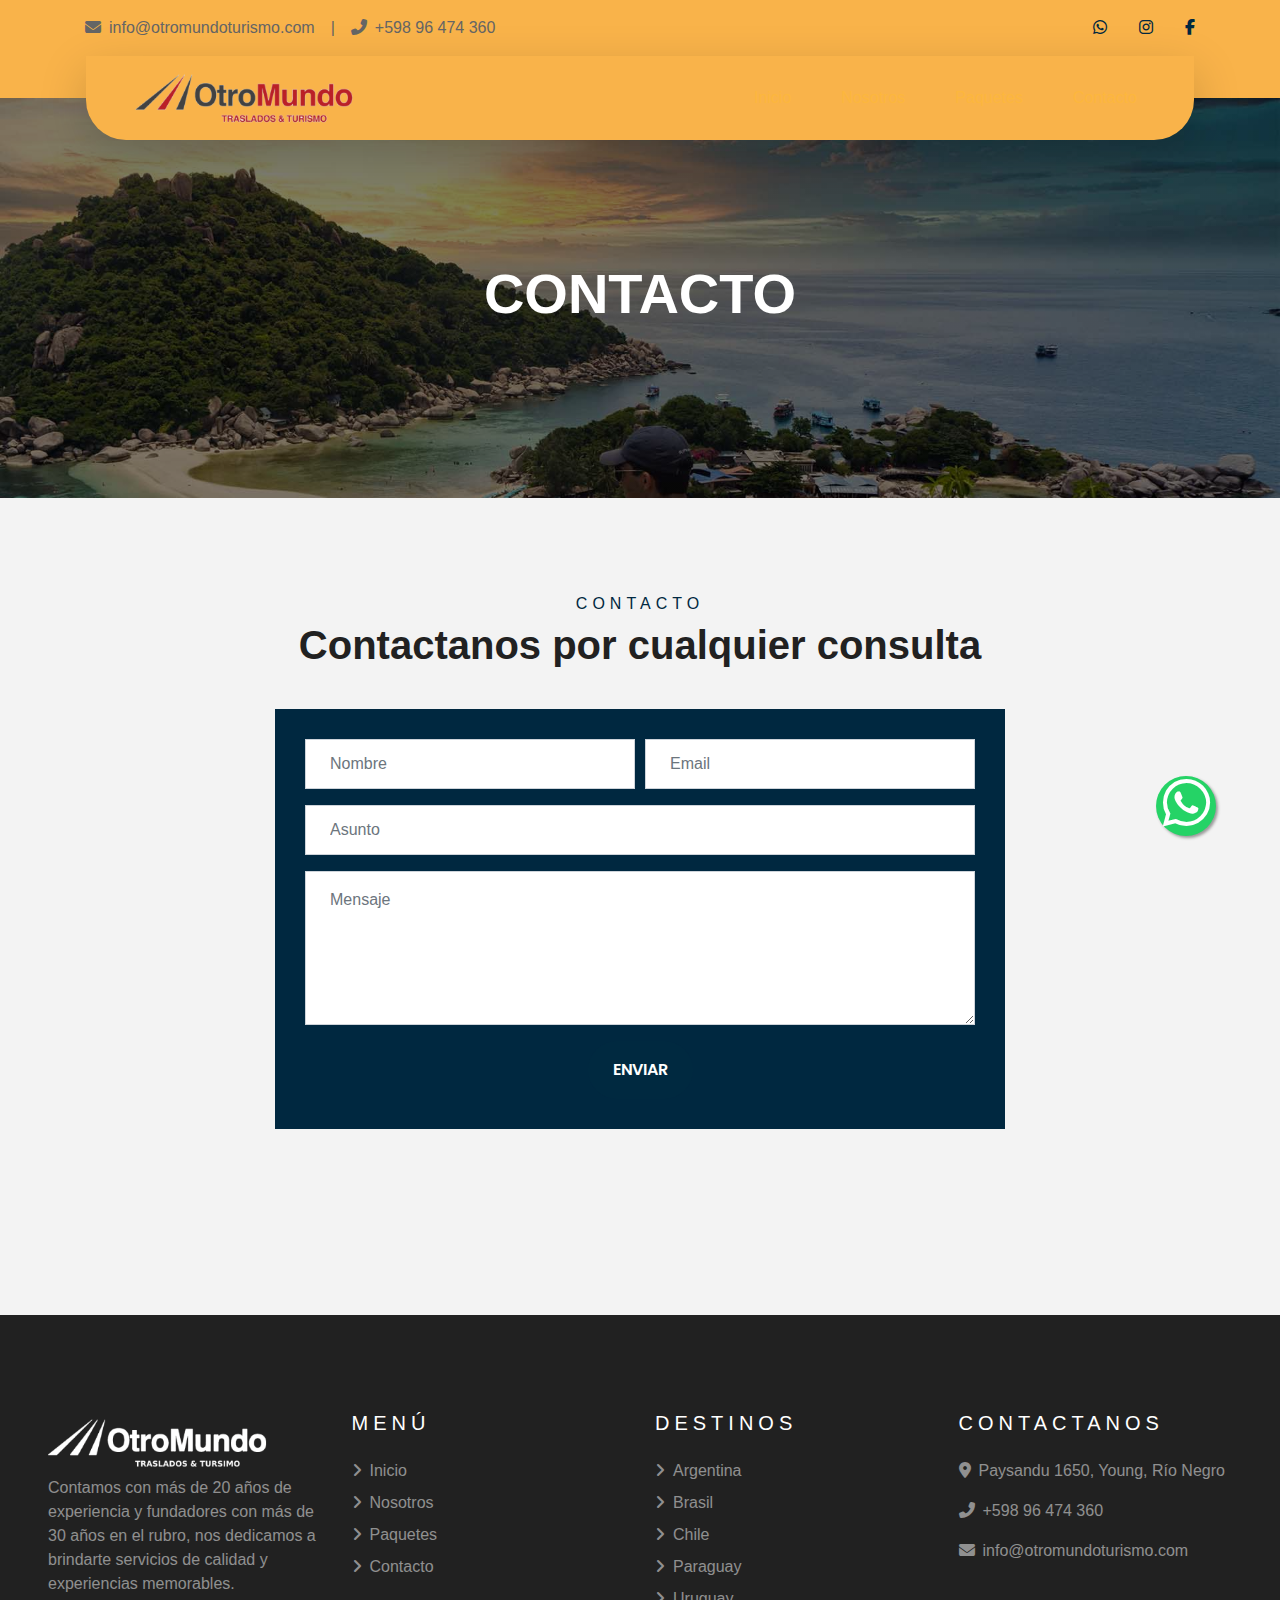
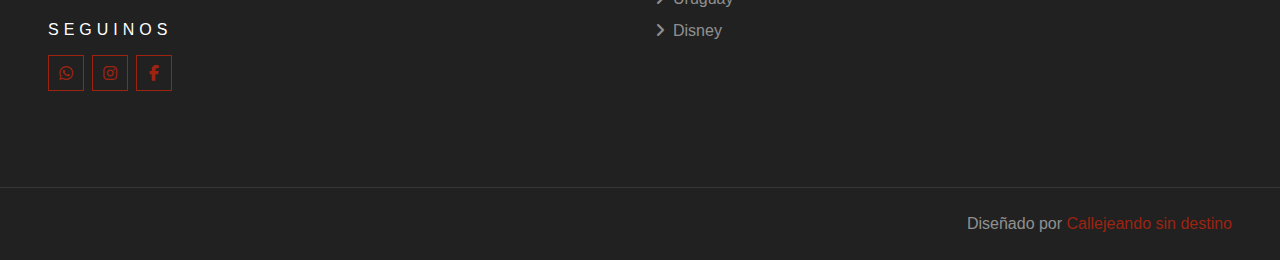
<file: contact.html>
<!DOCTYPE html>
<html lang="en">

<head>
    <meta charset="utf-8">
    <title>Otro Mundo Turismo</title>
    <meta content="width=device-width, initial-scale=1.0" name="viewport">
    <meta name="keywords"
        content="agencia de viajes Uruguay, turismo en Uruguay, paquetes turísticos Montevideo, excursiones en Uruguay, viajes desde Montevideo, tours en Uruguay, viajes a Argentina desde Uruguay, agencia de viajes uruguaya, paquetes turísticos en Colonia del Sacramento, turismo familiar Uruguay, turismo aventura Uruguay" />
    <meta name="description"
        content="Agencia de viajes Uruguaya. Con más de 20 años de experiencia y fundadores con más de 30 años en el rubro, nos dedicamos a brindarte servicios de calidad y experiencias memorables.">
    <!-- Favicon -->
    <link href="img/favicon-32x32.png" rel="icon">

    <!-- Google Web Fonts -->
    <link rel="preconnect" href="https://fonts.gstatic.com">
    <link href="https://fonts.googleapis.com/css2?family=Poppins:wght@400;500;600;700&display=swap" rel="stylesheet"> 

    <!-- Font Awesome -->
    <link href="https://cdnjs.cloudflare.com/ajax/libs/font-awesome/5.10.0/css/all.min.css" rel="stylesheet">

    <!-- Libraries Stylesheet -->
    <link href="lib/owlcarousel/assets/owl.carousel.min.css" rel="stylesheet">
    <link href="lib/tempusdominus/css/tempusdominus-bootstrap-4.min.css" rel="stylesheet" />

    <!-- Customized Bootstrap Stylesheet -->
    <link href="css/style.css" rel="stylesheet">
    <!-- Cdnjs-->
    <link rel="stylesheet" href="https://cdnjs.cloudflare.com/ajax/libs/font-awesome/6.5.1/css/all.min.css"/>
</head>

<body>
    <!-- wpp link-->
    <a href="https://api.whatsapp.com/send?phone=59896474360&text=Hola me gustaria saber mas informacion" target="_blank" class="float m-4">
        <i class="fa-brands fa-whatsapp boton-wpp"></i>
     </a>
     <!-- end wpp link-->

    <!-- Topbar Start -->
    <div class="container-fluid bg-light pt-3 d-none d-lg-block">
        <div class="container">
            <div class="row">
                <div class="col-lg-6 text-center text-lg-left mb-2 mb-lg-0">
                    <div class="d-inline-flex align-items-center">
                        <p><i class="fa fa-envelope mr-2"></i>info@otromundoturismo.com</p>
                        <p class="text-body px-3">|</p>
                        <p><i class="fa fa-phone-alt mr-2"></i>+598 96 474 360</p>
                    </div>
                </div>
                <div class="col-lg-6 text-center text-lg-right">
                    <div class="d-inline-flex align-items-center">
                        <a class="text-primary px-3" hhref="https://api.whatsapp.com/send?phone=59896474360&text=Hola me gustaria saber mas informacion" target="_blank">
                            <i class="fab fa-whatsapp"></i>
                        </a>

                        <a class="text-primary px-3" href="https://www.instagram.com/otromundolitoral/?hl=es" target="_blank">
                            <i class="fab fa-instagram"></i>
                        </a>
                        <a class="text-primary pl-3" href="https://www.facebook.com/p/Otro-Mundo-Turismo-100063910359179/" target="_blank">
                            <i class="fab fa-facebook-f"></i>
                        </a>
                    </div>
                </div>
            </div>
        </div>
    </div>
    <!-- Topbar End -->


    <!-- Navbar Start -->
    <div class="container-fluid position-relative nav-bar p-0">
        <div class="container-lg position-relative p-0 px-lg-3" style="z-index: 9;">
            <nav class="navbar navbar-expand-lg bg-light navbar-light shadow-lg py-3 py-lg-0 pl-3 pl-lg-5">
                <a href="" class="navbar-brand">
                    <img src="img/logo_otromundoturismo.png" alt="Logo" style="height: 55px;"> 
                </a>
                <button type="button" class="navbar-toggler" data-toggle="collapse" data-target="#navbarCollapse">
                    <span class="navbar-toggler-icon"></span>
                </button>
                <div class="collapse navbar-collapse justify-content-between px-3" id="navbarCollapse">
                    <div class="navbar-nav ml-auto py-0">
                        <a href="index.html" class="nav-item nav-link">Inicio</a>
                        <a href="about.html" class="nav-item nav-link">Nosotros</a>
                        <a href="package.html" class="nav-item nav-link">Paquetes</a>
                        <a href="contact.html" class="nav-item nav-link active">Contacto</a>
                    </div>
                </div>
            </nav>
        </div>
    </div>
    <!-- Navbar End -->


    <!-- Header Start -->
    <div class="container-fluid page-header">
        <div class="container">
            <div class="d-flex flex-column align-items-center justify-content-center" style="min-height: 400px">
                <h3 class="display-4 text-white text-uppercase">Contacto</h3>
            </div>
        </div>
    </div>
    <!-- Header End -->

    <!-- Contact Start -->
    <div class="container-fluid py-5">
        <div class="container py-5">
            <div class="text-center mb-3 pb-3">
                <h6 class="text-primary text-uppercase" style="letter-spacing: 5px;">Contacto</h6>
                <h1>Contactanos por cualquier consulta</h1>
            </div>
            <div class="row justify-content-center">
                <div class="col-lg-8">
                    <div class="contact-form bg-white" style="padding: 30px;">
                        <div id="success"></div>
                        <form name="sentMessage" id="contactForm" novalidate="novalidate">
                            <div class="form-row">
                                <div class="control-group col-sm-6">
                                    <input type="text" class="form-control p-4" id="name" placeholder="Nombre"
                                        required="required" data-validation-required-message="Por favor ingrese su nombre" />
                                    <p class="help-block text-danger"></p>
                                </div>
                                <div class="control-group col-sm-6">
                                    <input type="email" class="form-control p-4" id="email" placeholder="Email"
                                        required="required" data-validation-required-message="Por favor ingrese su email" />
                                    <p class="help-block text-danger"></p>
                                </div>
                            </div>
                            <div class="control-group">
                                <input type="text" class="form-control p-4" id="subject" placeholder="Asunto"
                                    required="required" data-validation-required-message="Por favor ingrese asunto" />
                                <p class="help-block text-danger"></p>
                            </div>
                            <div class="control-group">
                                <textarea class="form-control py-3 px-4" rows="5" id="message" placeholder="Mensaje"
                                    required="required"
                                    data-validation-required-message="Por favor ingrese su mensaje"></textarea>
                                <p class="help-block text-danger"></p>
                            </div>
                            <div class="text-center">
                                <button class="btn btn-primary py-3 px-4" type="submit" id="sendMessageButton">Enviar</button>
                            </div>
                        </form>
                    </div>
                </div>
            </div>
        </div>
    </div>
    <!-- Contact End -->


    <!-- Footer Start -->
    <div class="container-fluid bg-dark text-white-50 py-5 px-sm-3 px-lg-5" style="margin-top: 90px;">
        <div class="row pt-5">
            <div class="col-lg-3 col-md-6 mb-5">
                <a href="" class="navbar-brand">
                    <img src="img/logo_otromundoturismo_blanco.png" alt="Logo" style="height: 55px;"> 
                </a>
                <p>Contamos con más de 20 años de experiencia y fundadores con más de 30 años en el rubro, nos dedicamos a brindarte servicios de calidad y experiencias memorables.</p>
                <h6 class="text-white text-uppercase mt-4 mb-3" style="letter-spacing: 5px;">Seguinos</h6>
                <div class="d-flex justify-content-start">
                    <a class="btn btn-outline-primary btn-square mr-2" href="https://api.whatsapp.com/send?phone=59896474360&text=Hola me gustaria saber mas informacion" target="_blank"href="#"><i class="fab fa-whatsapp"></i></a>
                    <a class="btn btn-outline-primary btn-square mr-2" href="https://www.instagram.com/otromundolitoral/?hl=es" target="_blank"><i class="fab fa-instagram"></i></a>
                    <a class="btn btn-outline-primary btn-square" href="https://www.facebook.com/p/Otro-Mundo-Turismo-100063910359179/" target="_blank"><i class="fab fa-facebook-f"></i></a>
                </div>
            </div>
            <div class="col-lg-3 col-md-6 mb-5">
                <h5 class="text-white text-uppercase mb-4" style="letter-spacing: 5px;">Menú</h5>
                <div class="d-flex flex-column justify-content-start">
                    <a class="text-white-50 mb-2" href="index.html"><i class="fa fa-angle-right mr-2"></i>Inicio</a>
                    <a class="text-white-50 mb-2" href="about.html"><i class="fa fa-angle-right mr-2"></i>Nosotros</a>
                    <a class="text-white-50 mb-2" href="package.html"><i class="fa fa-angle-right mr-2"></i>Paquetes</a>
                    <a class="text-white-50 mb-2" href="contact.html"><i class="fa fa-angle-right mr-2"></i>Contacto</a>
                </div>
            </div>
            <div class="col-lg-3 col-md-6 mb-5">
                <h5 class="text-white text-uppercase mb-4" style="letter-spacing: 5px;">DESTINOS</h5>
                <div class="d-flex flex-column justify-content-start">
                    <a class="text-white-50 mb-2" href="package.html#argentina"><i class="fa fa-angle-right mr-2"></i>Argentina</a>
                    <a class="text-white-50 mb-2" href="package.html#brasil"><i class="fa fa-angle-right mr-2"></i>Brasil</a>
                    <p class="text-white-50 mb-2"><i class="fa fa-angle-right mr-2"></i>Chile</p>
                    <p class="text-white-50 mb-2"><i class="fa fa-angle-right mr-2"></i>Paraguay</p>
                    <a class="text-white-50 mb-2" href="package.html#uruguay"><i class="fa fa-angle-right mr-2"></i>Uruguay</a>
                    <p class="text-white-50"><i class="fa fa-angle-right mr-2"></i>Disney</p>
                </div>
            </div>
            <div class="col-lg-3 col-md-6 mb-5">
                <h5 class="text-white text-uppercase mb-4" style="letter-spacing: 5px;">Contactanos</h5>
                <p><i class="fa fa-map-marker-alt mr-2"></i>Paysandu 1650, Young, Río Negro</p>
                <p><i class="fa fa-phone-alt mr-2"></i>+598 96 474 360</p>
                <p><i class="fa fa-envelope mr-2"></i>info@otromundoturismo.com</p>
            </div>
        </div>
    </div>
    <div class="container-fluid bg-dark text-white border-top py-4 px-sm-3 px-md-5" style="border-color: rgba(256, 256, 256, .1) !important;">
        <div class="row">
            <div class="col-lg-12 text-center text-md-right">
                <p class="m-0 text-white-50">Diseñado por <a href="https://callejeandosindestino.com" target="_blank">Callejeando sin destino</a>
                </p>
            </div>
        </div>
    </div>
    <!-- Footer End -->

    <!-- JavaScript Libraries -->
    <script src="https://code.jquery.com/jquery-3.4.1.min.js"></script>
    <script src="https://stackpath.bootstrapcdn.com/bootstrap/4.4.1/js/bootstrap.bundle.min.js"></script>
    <script src="lib/easing/easing.min.js"></script>
    <script src="lib/owlcarousel/owl.carousel.min.js"></script>
    <script src="lib/tempusdominus/js/moment.min.js"></script>
    <script src="lib/tempusdominus/js/moment-timezone.min.js"></script>
    <script src="lib/tempusdominus/js/tempusdominus-bootstrap-4.min.js"></script>

    <!-- Contact Javascript File -->
    <script src="mail/jqBootstrapValidation.min.js"></script>
    <script src="mail/contact.js"></script>

    <!-- Template Javascript -->
    <script src="js/main.js"></script>
</body>

</html>
</file>
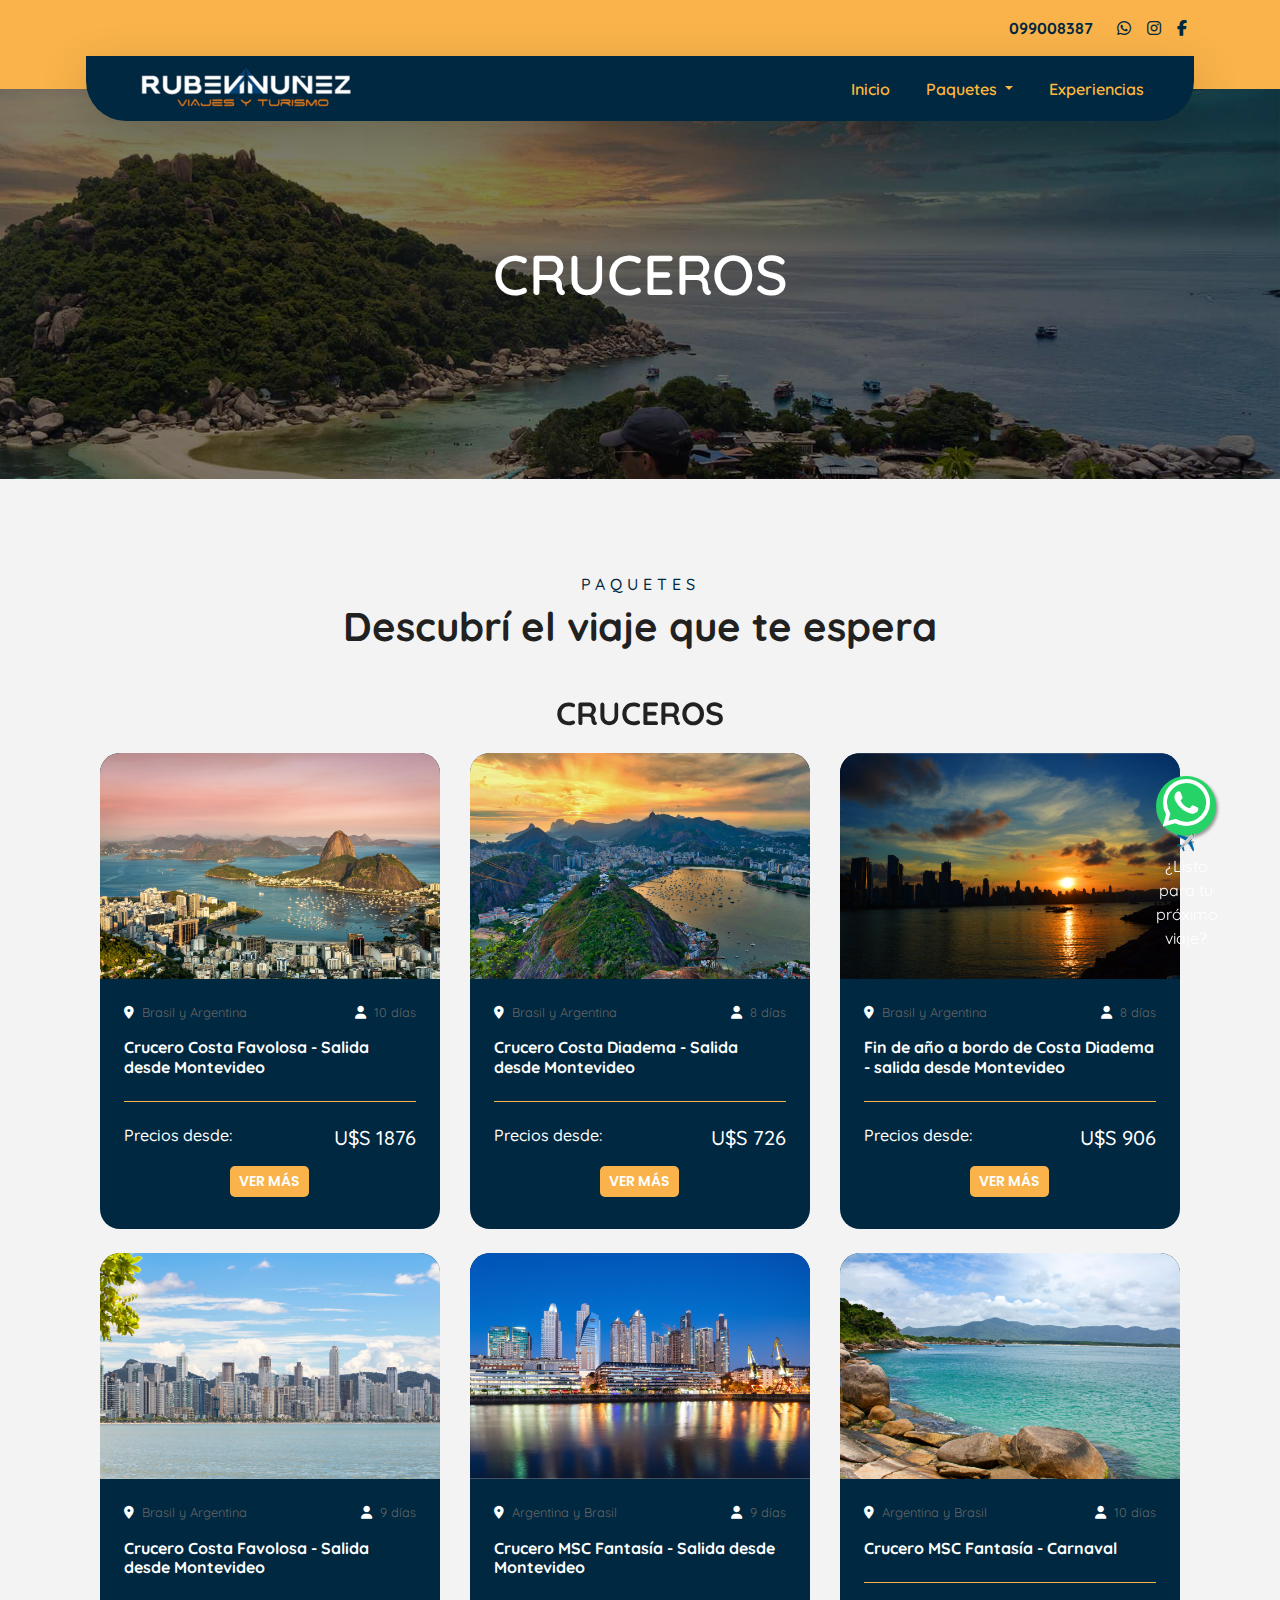
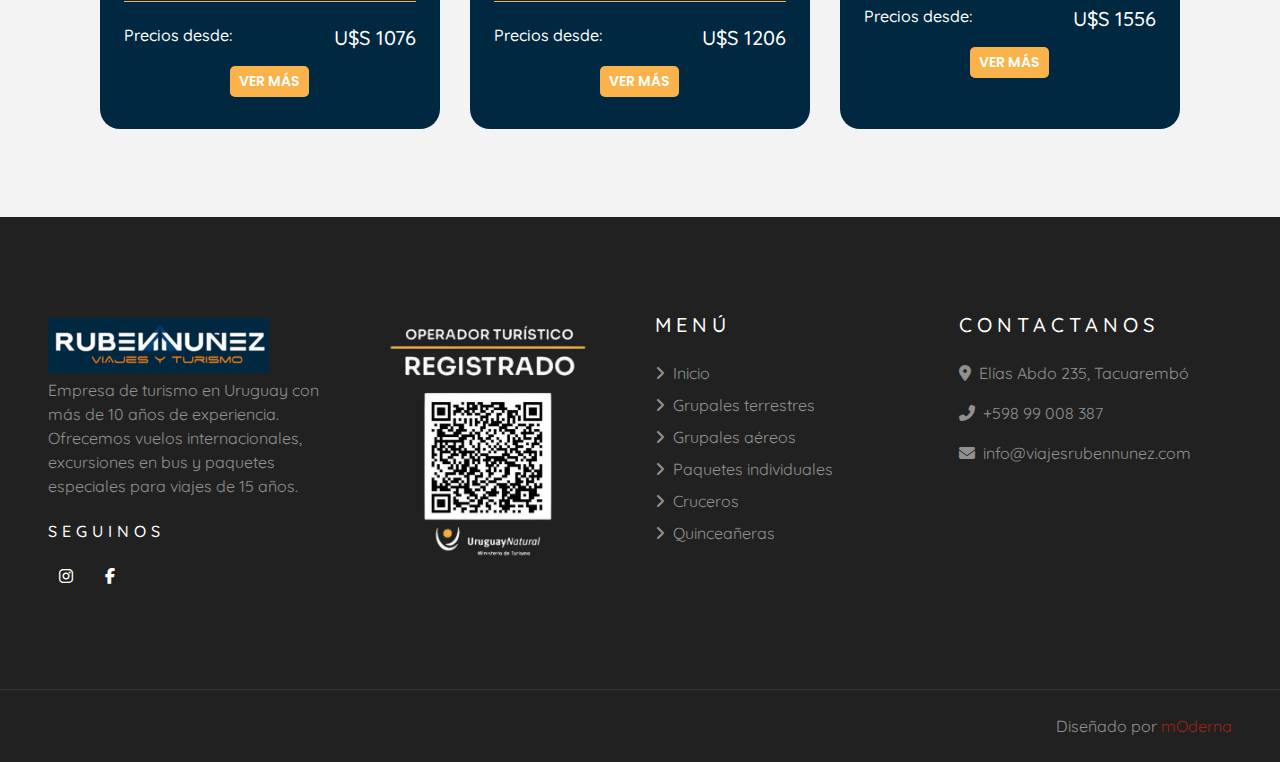
<file: cruceros.html>
<!DOCTYPE html>
<html lang="en">

<head>
    <meta charset="utf-8">
    <title>Ruben Nuñez Viajes</title>
    <meta content="width=device-width, initial-scale=1.0" name="viewport">
    <meta name="keywords"
        content="agencia de viajes Uruguay, turismo en Uruguay, paquetes turísticos Montevideo, excursiones en Uruguay, viajes desde Montevideo, tours en Uruguay, viajes a Argentina desde Uruguay, agencia de viajes uruguaya, paquetes turísticos en Colonia del Sacramento, turismo familiar Uruguay, turismo aventura Uruguay" />
    <meta name="description"
        content="Agencia de viajes Uruguaya. Con más de 20 años de experiencia y fundadores con más de 30 años en el rubro, nos dedicamos a brindarte servicios de calidad y experiencias memorables.">

    <!-- Favicon -->
    <link href="img/ruben_turismo/favicon_agencia_de_turismo_uruguay_rubennuñez.png" rel="icon">

    <!-- Google Web Fonts -->
    <link rel="preconnect" href="https://fonts.gstatic.com">
    <link href="https://fonts.googleapis.com/css2?family=Poppins:wght@400;500;600;700&display=swap" rel="stylesheet">
    <link href="https://fonts.googleapis.com/css2?family=Poppins:wght@400;600&display=swap" rel="stylesheet">
    <link rel="preconnect" href="https://fonts.googleapis.com">
    <link rel="preconnect" href="https://fonts.gstatic.com" crossorigin>
    <link
        href="https://fonts.googleapis.com/css2?family=Quicksand&family=Roboto:ital,wght@0,100..900;1,100..900&display=swap"
        rel="stylesheet">


    <!-- Font Awesome -->
    <link href="https://cdnjs.cloudflare.com/ajax/libs/font-awesome/5.10.0/css/all.min.css" rel="stylesheet">



    <!-- Libraries Stylesheet -->
    <link href="lib/owlcarousel/assets/owl.carousel.min.css" rel="stylesheet">
    <link href="lib/tempusdominus/css/tempusdominus-bootstrap-4.min.css" rel="stylesheet" />

    <!-- Bootstrap 4 CSS -->
    <link href="https://stackpath.bootstrapcdn.com/bootstrap/4.5.2/css/bootstrap.min.css" rel="stylesheet">

    <!-- Customized Bootstrap Stylesheet -->
    <link href="css/style.css" rel="stylesheet">
    <!--Animation Scroll-->
    <link href="https://unpkg.com/aos@2.3.1/dist/aos.css" rel="stylesheet">
    <!-- Cdnjs-->
    <link rel="stylesheet" href="https://cdnjs.cloudflare.com/ajax/libs/font-awesome/6.5.1/css/all.min.css" />
</head>

<body>
    <!-- wpp link-->
    <a href="https://api.whatsapp.com/send?phone=59899008387&text=Hola me gustaria saber mas informacion"
        target="_blank" class="float m-4">
        <i class="fa-brands fa-whatsapp boton-wpp"></i>
        <span class="badge-message">✈️ ¿Listo para tu próximo viaje?</span>
    </a>
    <!-- end wpp link-->

    <!-- Topbar Start -->
    <div class="container-fluid bg-light py-3 d-none d-lg-block">
        <div class="container">
            <div class="row justify-content-end align-items-center">
                <div class="col-lg-auto text-right">
                    <div class="d-inline-flex align-items-center">
                        <!-- Teléfono -->
                        <p class="text-primary mb-0 mr-3">
                            <i class="mr-2"></i><strong>099008387</strong>
                        </p>

                        <!-- WhatsApp -->
                        <a class="text-primary px-2"
                            href="https://api.whatsapp.com/send?phone=59899008387&text=Hola me gustaria saber mas informacion"
                            target="_blank">
                            <i class="fab fa-whatsapp"></i>
                        </a>

                        <!-- Instagram -->
                        <a class="text-primary px-2"
                            href="https://www.instagram.com/rnviajesyturismo?igsh=MThwa2EzMW1xcTdlaw%3D%3D"
                            target="_blank">
                            <i class="fab fa-instagram"></i>
                        </a>

                        <!-- Facebook -->
                        <a class="text-primary px-2" href="https://www.facebook.com/share/1Ab4XRHKvp/" target="_blank">
                            <i class="fab fa-facebook-f"></i>
                        </a>
                    </div>
                </div>
            </div>
        </div>
    </div>

    <!-- Topbar End -->


    <!-- Navbar Start -->
    <div class="container-fluid position-relative nav-bar p-0">
        <div class="container-lg position-relative p-0 px-lg-3" style="z-index: 9;">
            <nav class="navbar navbar-expand-lg shadow-lg py-3 py-lg-0 pl-3 pl-lg-5">
                <a href="" class="navbar-brand">
                    <img src="img/ruben_turismo/logo_agencia_de_turismo_uruguay_rubennuñez.png" alt="Logo"
                        style="height: 55px;">
                </a>
                <button class="navbar-toggler custom-toggler" type="button" data-toggle="collapse"
                    data-target="#navbarCollapse">
                    <span class="navbar-toggler-icon"></span>
                </button>

                <div class="collapse navbar-collapse justify-content-between px-3" id="navbarCollapse">
                    <div class="navbar-nav ml-auto py-0">
                        <a href="index.html" class="nav-item nav-link active">Inicio</a>

                        <div class="nav-item dropdown">
                            <a class="nav-link dropdown-toggle" href="#" id="paquetesDropdown" role="button"
                                data-toggle="dropdown" aria-haspopup="true" aria-expanded="false">
                                Paquetes
                            </a>
                            <div class="dropdown-menu" aria-labelledby="paquetesDropdown">
                                <a href="terrestres.html" class="dropdown-item">Grupales terrestres</a>
                                <a href="aereos.html" class="dropdown-item">Grupales aéreos</a>
                                <a href="individuales.html" class="dropdown-item">Paquetes individuales</a>
                                <a href="cruceros.html" class="dropdown-item">Cruceros</a>
                                <a href="quinces.html" class="dropdown-item">Quinceañeras</a>
                            </div>
                        </div>

                        <a href="about.html" class="nav-item nav-link">Experiencias</a>
                    </div>
                </div>

            </nav>
        </div>
    </div>
    <!-- Navbar End -->


    <!-- Header Start -->
    <div class="container-fluid page-header cruceros">
        <div class="container">
            <div class="d-flex flex-column align-items-center justify-content-center" style="min-height: 400px">
                <h3 class="display-4 text-white text-uppercase">CRUCEROS</h3>
            </div>
        </div>
    </div>
    <!-- Header End -->

    <!-- Packages Start -->
    <div class="container-fluid py-5">
        <div class="container pt-5 pb-3">
            <div class="text-center mb-3 pb-3">
                <h6 class="text-primary text-uppercase" style="letter-spacing: 5px;">Paquetes</h6>
                <h1>Descubrí el viaje que te espera</h1>
            </div>
            <div class="container" id="brasil">

                <div class="title-section" data-aos="zoom-in">
                    <h1>CRUCEROS</h1>
                </div>
                <div class="row">

                    <div class="col-lg-4 col-md-6 mb-4">
                        <div class="package-item bg-white mb-2">
                            <img class="img-fluid" src="img/cruceros/crucero_vajes_rio_de_janeiro.png" alt="Crucero_Costa_Favolosa">
                            <div class="p-4">
                                <div class="d-flex justify-content-between mb-3">
                                    <small class="m-0"><i class="fa fa-map-marker-alt text-white mr-2"></i>Brasil y
                                        Argentina</small>
                                    <small class="m-0"><i class="fa fa-user text-white mr-2"></i>10 días</small>
                                </div>
                                <h6 class="text-white"><strong>Crucero Costa Favolosa - Salida desde Montevideo</strong>
                                </h6>
                                <div class="package-details mt-3" style="display: none;">
                                    <p style="font-size: 0.9em;">Salidas:</p>
                                    <p style="font-size: 0.8em;">
                                        <strong>></strong> 28/12/25<br>
                                        <strong>></strong> 14 y 31/01/26<br>
                                        <strong>></strong> 25/02/26
                                    </p>
                                    <p style="font-size: 0.9em;">Incluye:</p>
                                    <p style="font-size: 0.8em;">
                                        <strong>></strong> 9 noches con pensión completa en Crucero Costa Favolosa<br>
                                        <strong>></strong> Tasas e impuestos<br>
                                        <strong>></strong> Seguro de asistencia a bordo<br>
                                        <strong>></strong> Propinas<br>
                                        <strong>></strong> Actividades y entretenimiento a bordo
                                    </p>
                                    <p style="font-size: 0.9em;">Visitando:</p>
                                    <p style="font-size: 0.8em;">
                                        <strong>></strong> Camboriú, Brasil<br>
                                        <strong>></strong> Ilha Bela, Brasil<br>
                                        <strong>></strong> Rio De Janeiro, Brasil<br>
                                        <strong>></strong> Buenos Aires, Argentina
                                    </p>
                                    <p style="font-size: 0.9em;">No incluye:</p>
                                    <p style="font-size: 0.8em;">
                                        <strong>></strong> Bebidas
                                    </p>
                                    <p style="font-size: 0.8em;">
                                        <strong>></strong> Desde U$S 1876 por persona en base doble en cabina interna
                                    </p>
                                </div>
                                <div class="border-top mt-4 pt-4">
                                    <div class="d-flex justify-content-between">
                                        <h6 class="text-white m-0">Precios desde:</h6>
                                        <h5 class="text-white m-0">U$S 1876</h5>
                                    </div>
                                </div>
                                <div class="text-center mt-3">
                                    <button class="btn btn-primary btn-sm btn-ver-mas">Ver más</button>
                                    <button class="btn btn-outline-primary btn-sm btn-ver-menos"
                                        style="display: none;">Ver menos</button>
                                </div>
                            </div>
                        </div>
                    </div>


                    <div class="col-lg-4 col-md-6 mb-4">
                        <div class="package-item bg-white mb-2">
                            <img class="img-fluid" src="img/cruceros/crucero_vajes_rio_de_janeiro (2).png" alt="Crucero_Costa_Diadema">
                            <div class="p-4">
                                <div class="d-flex justify-content-between mb-3">
                                    <small class="m-0"><i class="fa fa-map-marker-alt text-white mr-2"></i>Brasil y
                                        Argentina</small>
                                    <small class="m-0"><i class="fa fa-user text-white mr-2"></i>8 días</small>
                                </div>
                                <h6 class="text-white"><strong>Crucero Costa Diadema - Salida desde Montevideo</strong>
                                </h6>
                                <div class="package-details mt-3" style="display: none;">
                                    <p style="font-size: 0.9em;">Salidas:</p>
                                    <p style="font-size: 0.8em;">
                                        <strong>></strong> 08/01/26<br>
                                        <strong>></strong> 19/02/26<br>
                                        <strong>></strong> 19/03/26
                                    </p>
                                    <p style="font-size: 0.9em;">Incluye:</p>
                                    <p style="font-size: 0.8em;">
                                        <strong>></strong> 7 noches con pensión completa en Crucero Costa Diadema<br>
                                        <strong>></strong> Actividades y entretenimiento a bordo<br>
                                        <strong>></strong> Seguro de asistencia a bordo
                                    </p>
                                    <p style="font-size: 0.9em;">Visitando:</p>
                                    <p style="font-size: 0.8em;">
                                        <strong>></strong> Itajai, Brasil<br>
                                        <strong>></strong> Santos, Brasil<br>
                                        <strong>></strong> Buenos Aires, Argentina
                                    </p>
                                    <p style="font-size: 0.9em;">No incluye:</p>
                                    <p style="font-size: 0.8em;">
                                        <strong>></strong> Tasas e impuestos<br>
                                        <strong>></strong> Propinas (se abonan a bordo)<br>
                                        <strong>></strong> Bebidas
                                    </p>
                                    <p style="font-size: 0.8em;">
                                        <strong>></strong> Desde U$S 726 por persona en base doble en cabina interna
                                    </p>
                                </div>
                                <div class="border-top mt-4 pt-4">
                                    <div class="d-flex justify-content-between">
                                        <h6 class="text-white m-0">Precios desde:</h6>
                                        <h5 class="text-white m-0">U$S 726</h5>
                                    </div>
                                </div>
                                <div class="text-center mt-3">
                                    <button class="btn btn-primary btn-sm btn-ver-mas">Ver más</button>
                                    <button class="btn btn-outline-primary btn-sm btn-ver-menos"
                                        style="display: none;">Ver menos</button>
                                </div>
                            </div>
                        </div>
                    </div>


                    <div class="col-lg-4 col-md-6 mb-4">
                        <div class="package-item bg-white mb-2">
                            <img class="img-fluid" src="img/camboriú_en_bus_5.png" alt="Fin_de_ano_Costa_Diadema">
                            <div class="p-4">
                                <div class="d-flex justify-content-between mb-3">
                                    <small class="m-0"><i class="fa fa-map-marker-alt text-white mr-2"></i>Brasil y
                                        Argentina</small>
                                    <small class="m-0"><i class="fa fa-user text-white mr-2"></i>8 días</small>
                                </div>
                                <h6 class="text-white"><strong>Fin de año a bordo de Costa Diadema - salida desde
                                        Montevideo</strong></h6>
                                <div class="package-details mt-3" style="display: none;">
                                    <p style="font-size: 0.9em;">Salida:</p>
                                    <p style="font-size: 0.8em;">
                                        <strong>></strong> 25 de Diciembre (2025)
                                    </p>
                                    <p style="font-size: 0.9em;">Incluye:</p>
                                    <p style="font-size: 0.8em;">
                                        <strong>></strong> 7 noches con pensión completa en Crucero Costa Diadema<br>
                                        <strong>></strong> Actividades y entretenimiento a bordo<br>
                                        <strong>></strong> Seguro de asistencia a bordo
                                    </p>
                                    <p style="font-size: 0.9em;">Visitando:</p>
                                    <p style="font-size: 0.8em;">
                                        <strong>></strong> Itajai, Brasil<br>
                                        <strong>></strong> Santos, Brasil<br>
                                        <strong>></strong> Buenos Aires, Argentina
                                    </p>
                                    <p style="font-size: 0.9em;">No incluye:</p>
                                    <p style="font-size: 0.8em;">
                                        <strong>></strong> Tasas e impuestos<br>
                                        <strong>></strong> Propinas (se abonan a bordo)<br>
                                        <strong>></strong> Bebidas
                                    </p>
                                    <p style="font-size: 0.8em;">
                                        <strong>></strong> Desde U$S 906 por persona en base doble en cabina interna
                                    </p>
                                </div>
                                <div class="border-top mt-4 pt-4">
                                    <div class="d-flex justify-content-between">
                                        <h6 class="text-white m-0">Precios desde:</h6>
                                        <h5 class="text-white m-0">U$S 906</h5>
                                    </div>
                                </div>
                                <div class="text-center mt-3">
                                    <button class="btn btn-primary btn-sm btn-ver-mas">Ver más</button>
                                    <button class="btn btn-outline-primary btn-sm btn-ver-menos"
                                        style="display: none;">Ver menos</button>
                                </div>
                            </div>
                        </div>
                    </div>


                    <div class="col-lg-4 col-md-6 mb-4">
                        <div class="package-item bg-white mb-2">
                            <img class="img-fluid" src="img/camboroiu_en_bus_2.png" alt="Crucero_Costa_Favolosa_9_dias">
                            <div class="p-4">
                                <div class="d-flex justify-content-between mb-3">
                                    <small class="m-0"><i class="fa fa-map-marker-alt text-white mr-2"></i>Brasil y
                                        Argentina</small>
                                    <small class="m-0"><i class="fa fa-user text-white mr-2"></i>9 días</small>
                                </div>
                                <h6 class="text-white"><strong>Crucero Costa Favolosa - Salida desde Montevideo</strong>
                                </h6>
                                <div class="package-details mt-3" style="display: none;">
                                    <p style="font-size: 0.9em;">Salidas:</p>
                                    <p style="font-size: 0.8em;">
                                        <strong>></strong> 20/12/25<br>
                                        <strong>></strong> 06/01/26<br>
                                        <strong>></strong> 09 y 17/02/26
                                    </p>
                                    <p style="font-size: 0.9em;">Incluye:</p>
                                    <p style="font-size: 0.8em;">
                                        <strong>></strong> 8 noches con pensión completa en Crucero Costa Favolosa<br>
                                        <strong>></strong> Tasas e impuestos<br>
                                        <strong>></strong> Seguro de asistencia a bordo<br>
                                        <strong>></strong> Propinas<br>
                                        <strong>></strong> Actividades y entretenimiento a bordo
                                    </p>
                                    <p style="font-size: 0.9em;">Visitando:</p>
                                    <p style="font-size: 0.8em;">
                                        <strong>></strong> Camboriú, Brasil<br>
                                        <strong>></strong> Ilha Bela, Brasil<br>
                                        <strong>></strong> Rio De Janeiro, Brasil<br>
                                        <strong>></strong> Buenos Aires, Argentina
                                    </p>
                                    <p style="font-size: 0.9em;">No incluye:</p>
                                    <p style="font-size: 0.8em;">
                                        <strong>></strong> Bebidas
                                    </p>
                                    <p style="font-size: 0.8em;">
                                        <strong>></strong> Desde U$S 1076 por persona en base doble en cabina interna
                                    </p>
                                </div>
                                <div class="border-top mt-4 pt-4">
                                    <div class="d-flex justify-content-between">
                                        <h6 class="text-white m-0">Precios desde:</h6>
                                        <h5 class="text-white m-0">U$S 1076</h5>
                                    </div>
                                </div>
                                <div class="text-center mt-3">
                                    <button class="btn btn-primary btn-sm btn-ver-mas">Ver más</button>
                                    <button class="btn btn-outline-primary btn-sm btn-ver-menos"
                                        style="display: none;">Ver menos</button>
                                </div>
                            </div>
                        </div>
                    </div>


                    <div class="col-lg-4 col-md-6 mb-4">
                        <div class="package-item bg-white mb-2">
                            <img class="img-fluid" src="img/camboroiu_en_bus_3.png" alt="Crucero_MSC_Fantasia">
                            <div class="p-4">
                                <div class="d-flex justify-content-between mb-3">
                                    <small class="m-0"><i class="fa fa-map-marker-alt text-white mr-2"></i>Argentina y
                                        Brasil</small>
                                    <small class="m-0"><i class="fa fa-user text-white mr-2"></i>9 días</small>
                                </div>
                                <h6 class="text-white"><strong>Crucero MSC Fantasía - Salida desde Montevideo</strong>
                                </h6>
                                <div class="package-details mt-3" style="display: none;">
                                    <p style="font-size: 0.9em;">Salidas:</p>
                                    <p style="font-size: 0.8em;">
                                        <strong>></strong> 04/01/26<br>
                                        <strong>></strong> 25/02/26
                                    </p>
                                    <p style="font-size: 0.9em;">Incluye:</p>
                                    <p style="font-size: 0.8em;">
                                        <strong>></strong> 8 noches con pensión completa en Crucero MSC Fantasía<br>
                                        <strong>></strong> Actividades y entretenimiento a bordo<br>
                                        <strong>></strong> Seguro de asistencia a bordo<br>
                                        <strong>></strong> Tasas e impuestos<br>
                                        <strong>></strong> Propinas
                                    </p>
                                    <p style="font-size: 0.9em;">Visitando:</p>
                                    <p style="font-size: 0.8em;">
                                        <strong>></strong> Buenos Aires, Argentina<br>
                                        <strong>></strong> Rio De Janeiro, Brasil<br>
                                        <strong>></strong> Ilha Bela, Brasil<br>
                                        <strong>></strong> Camboriú, Brasil
                                    </p>
                                    <p style="font-size: 0.9em;">No incluye:</p>
                                    <p style="font-size: 0.8em;">
                                        <strong>></strong> Bebidas
                                    </p>
                                    <p style="font-size: 0.8em;">
                                        <strong>></strong> Desde U$S 1206 por persona en base doble en cabina interna
                                    </p>
                                </div>
                                <div class="border-top mt-4 pt-4">
                                    <div class="d-flex justify-content-between">
                                        <h6 class="text-white m-0">Precios desde:</h6>
                                        <h5 class="text-white m-0">U$S 1206</h5>
                                    </div>
                                </div>
                                <div class="text-center mt-3">
                                    <button class="btn btn-primary btn-sm btn-ver-mas">Ver más</button>
                                    <button class="btn btn-outline-primary btn-sm btn-ver-menos"
                                        style="display: none;">Ver menos</button>
                                </div>
                            </div>
                        </div>
                    </div>


                    <div class="col-lg-4 col-md-6 mb-4">
                        <div class="package-item bg-white mb-2">
                            <img class="img-fluid" src="img/florianopolis_en_bus_1.png"
                                alt="Crucero_MSC_Fantasia_Carnaval">
                            <div class="p-4">
                                <div class="d-flex justify-content-between mb-3">
                                    <small class="m-0"><i class="fa fa-map-marker-alt text-white mr-2"></i>Argentina y
                                        Brasil</small>
                                    <small class="m-0"><i class="fa fa-user text-white mr-2"></i>10 días</small>
                                </div>
                                <h6 class="text-white"><strong>Crucero MSC Fantasía - Carnaval</strong></h6>
                                <div class="package-details mt-3" style="display: none;">
                                    <p style="font-size: 0.9em;">Salida:</p>
                                    <p style="font-size: 0.8em;">
                                        <strong>></strong> 16/02/26
                                    </p>
                                    <p style="font-size: 0.9em;">Incluye:</p>
                                    <p style="font-size: 0.8em;">
                                        <strong>></strong> 9 noches con pensión completa en Crucero MSC Fantasía<br>
                                        <strong>></strong> Actividades y entretenimiento a bordo<br>
                                        <strong>></strong> Seguro de asistencia a bordo<br>
                                        <strong>></strong> Tasas e impuestos<br>
                                        <strong>></strong> Propinas
                                    </p>
                                    <p style="font-size: 0.9em;">Visitando:</p>
                                    <p style="font-size: 0.8em;">
                                        <strong>></strong> Buenos Aires, Argentina<br>
                                        <strong>></strong> Rio De Janeiro, Brasil<br>
                                        <strong>></strong> Buzios, Brasil<br>
                                        <strong>></strong> Ilha Bela, Brasil<br>
                                        <strong>></strong> Itajai, Brasil
                                    </p>
                                    <p style="font-size: 0.9em;">No incluye:</p>
                                    <p style="font-size: 0.8em;">
                                        <strong>></strong> Bebidas
                                    </p>
                                    <p style="font-size: 0.8em;">
                                        <strong>></strong> U$S 1556 por persona en base doble en cabina interna
                                    </p>
                                </div>
                                <div class="border-top mt-4 pt-4">
                                    <div class="d-flex justify-content-between">
                                        <h6 class="text-white m-0">Precios desde:</h6>
                                        <h5 class="text-white m-0">U$S 1556</h5>
                                    </div>
                                </div>
                                <div class="text-center mt-3">
                                    <button class="btn btn-primary btn-sm btn-ver-mas">Ver más</button>
                                    <button class="btn btn-outline-primary btn-sm btn-ver-menos"
                                        style="display: none;">Ver menos</button>
                                </div>
                            </div>
                        </div>
                    </div>

                </div>
            </div>

        </div>
    </div>

    <!--Packages End-->

    <!-- Footer Start -->
    <div class="container-fluid bg-dark text-white-50 py-5 px-sm-3 px-lg-5">
        <div class="row pt-5">
            <!-- Columna 1: Logo y descripción -->
            <div class="col-lg-3 col-md-6 mb-5">
                <a href="" class="navbar-brand">
                    <img src="img/ruben_turismo/logo_agencia_de_turismo_uruguay_rubennuñez.png" alt="Logo"
                        style="height: 55px;">
                </a>
                <p>
                    Empresa de turismo en Uruguay con más de 10 años de experiencia. Ofrecemos vuelos internacionales,
                    excursiones en bus y paquetes especiales para viajes de 15 años.
                </p>
                <h6 class="text-white text-uppercase mt-4 mb-3" style="letter-spacing: 5px;">Seguinos</h6>
                <div class="d-flex justify-content-start">
                    <a class="btn btn-square mr-2 text-white"
                        href="https://www.instagram.com/rnviajesyturismo?igsh=MThwa2EzMW1xcTdlaw%3D%3D"
                        target="_blank"><i class="fab fa-instagram"></i></a>
                    <a class="btn btn-square text-white" href="https://www.facebook.com/share/1Ab4XRHKvp/"
                        target="_blank"><i class="fab fa-facebook-f"></i></a>
                </div>
            </div>

            <!-- Columna 3: Imagen centrada -->
            <div class="col-lg-3 col-md-6 mb-5 d-flex justify-content-center">
                <div class="text-center">
                    <img src="img/ruben_turismo/qr_agencia_de_turismo_uruguay_rubennuñez.png"
                        alt="Operador turístico registrado"
                        style="max-width: 200px; width: 100%; height: auto; border-radius: 16px;">
                </div>
            </div>

            <!-- Columna 2: Menú -->
            <div class="col-lg-3 col-md-6 mb-5">
                <h5 class="text-white text-uppercase mb-4" style="letter-spacing: 5px;">Menú</h5>
                <div class="d-flex flex-column justify-content-start">
                    <a class="text-white-50 mb-2" href="index.html"><i class="fa fa-angle-right mr-2"></i>Inicio</a>
                    <a class="text-white-50 mb-2" href="terrestres.html"><i class="fa fa-angle-right mr-2"></i>Grupales
                        terrestres</a>
                        <a class="text-white-50 mb-2" href="aereos.html"><i class="fa fa-angle-right mr-2"></i>Grupales
                        aéreos</a>
                    <a class="text-white-50 mb-2" href="individuales.html"><i class="fa fa-angle-right mr-2"></i>Paquetes
                        individuales</a>
                    <a class="text-white-50 mb-2" href="cruceros.html"><i class="fa fa-angle-right mr-2"></i>Cruceros</a>
                    <a class="text-white-50 mb-2" href="quinces.html"><i
                            class="fa fa-angle-right mr-2"></i>Quinceañeras</a>
                </div>
            </div>

            <!-- Columna 4: Contacto -->
            <div class="col-lg-3 col-md-6 mb-5">
                <h5 class="text-white text-uppercase mb-4" style="letter-spacing: 5px;">Contactanos</h5>
                <p><i class="fa fa-map-marker-alt mr-2"></i>Elías Abdo 235, Tacuarembó</p>
                <p><i class="fa fa-phone-alt mr-2"></i>+598 99 008 387</p>
                <p><i class="fa fa-envelope mr-2"></i>info@viajesrubennunez.com</p>
            </div>
        </div>
    </div>

    <!-- Pie de página -->
    <div class="container-fluid bg-dark text-white border-top py-4 px-sm-3 px-md-5"
        style="border-color: rgba(256, 256, 256, .1) !important;">
        <div class="row">
            <div class="col-lg-12 text-center text-md-right">
                <p class="m-0 text-white-50">Diseñado por <a href="https://www.modernawebs.com/"
                        target="_blank">mOderna</a></p>
            </div>
        </div>
    </div>

    <!-- Footer End -->

    <!-- JavaScript Libraries -->
    <script src="https://code.jquery.com/jquery-3.4.1.min.js"></script>
    <script src="https://stackpath.bootstrapcdn.com/bootstrap/4.4.1/js/bootstrap.bundle.min.js"></script>
    <script src="lib/easing/easing.min.js"></script>
    <script src="lib/owlcarousel/owl.carousel.min.js"></script>
    <script src="lib/tempusdominus/js/moment.min.js"></script>
    <script src="lib/tempusdominus/js/moment-timezone.min.js"></script>
    <script src="lib/tempusdominus/js/tempusdominus-bootstrap-4.min.js"></script>
    <!-- jQuery -->
    <script src="https://code.jquery.com/jquery-3.5.1.min.js"></script>

    <!-- Popper.js -->
    <script src="https://cdn.jsdelivr.net/npm/popper.js@1.16.1/dist/umd/popper.min.js"></script>

    <!-- Bootstrap 4 JS -->
    <script src="https://stackpath.bootstrapcdn.com/bootstrap/4.5.2/js/bootstrap.min.js"></script>

    <!-- Contact Javascript File -->
    <script src="mail/jqBootstrapValidation.min.js"></script>
    <script src="mail/contact.js"></script>

    <!-- Template Javascript -->
    <script src="js/main.js"></script>

    <!-- Animation Scroll-->
    <script src="https://unpkg.com/aos@2.3.1/dist/aos.js"></script>
    <script>
        AOS.init();
    </script>
</body>

</html>
</file>
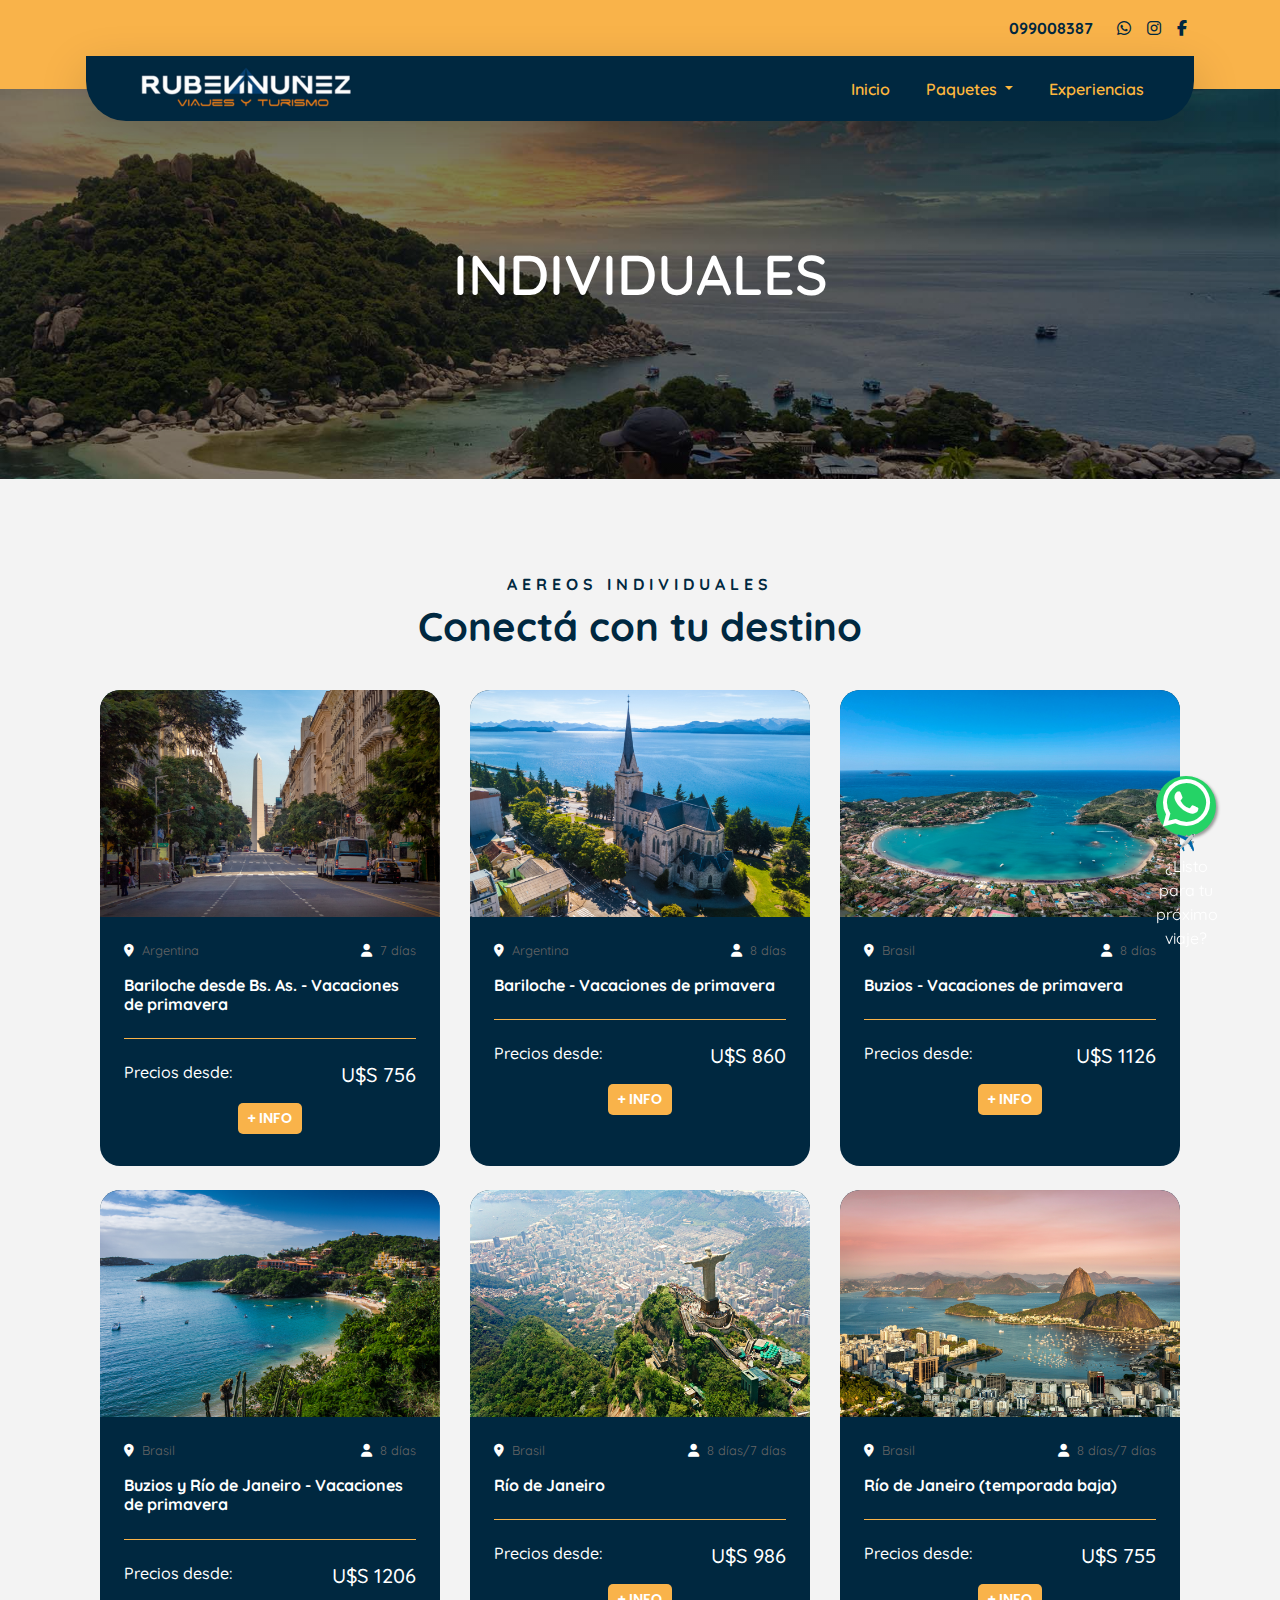
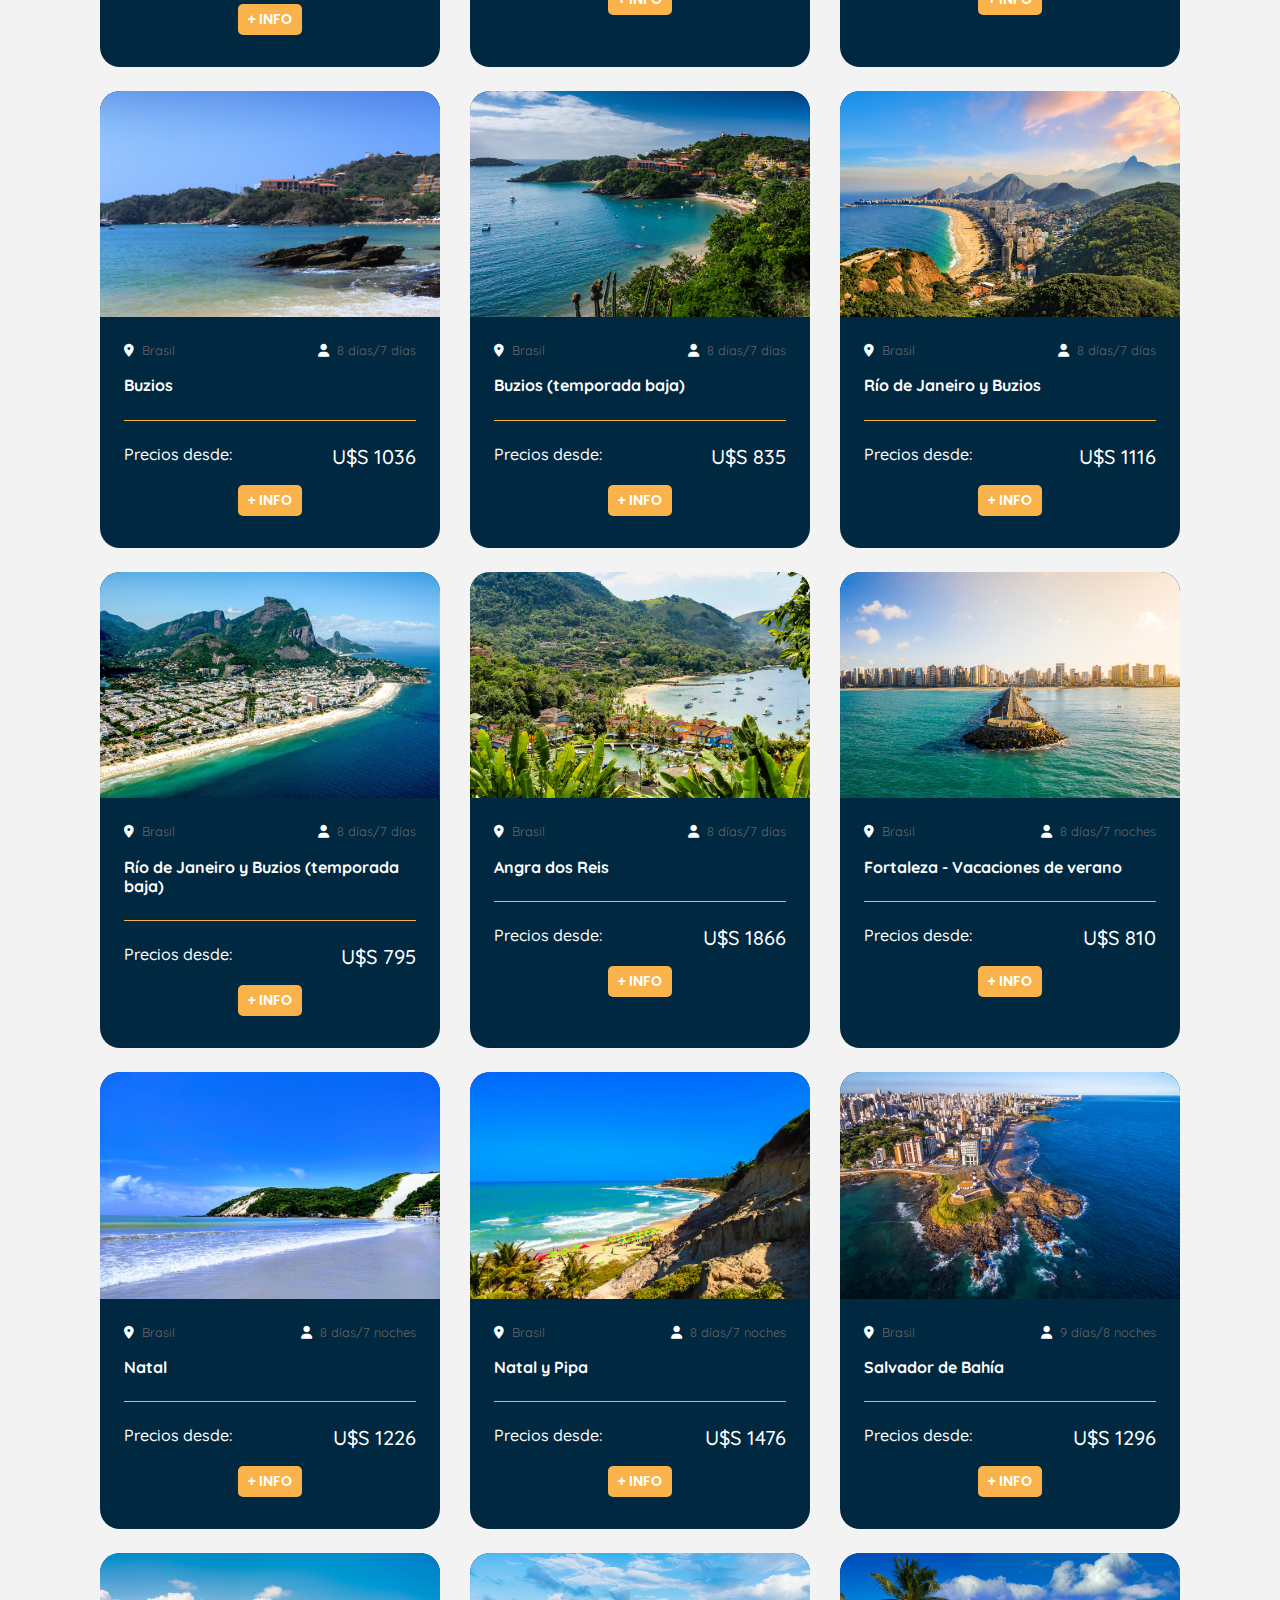
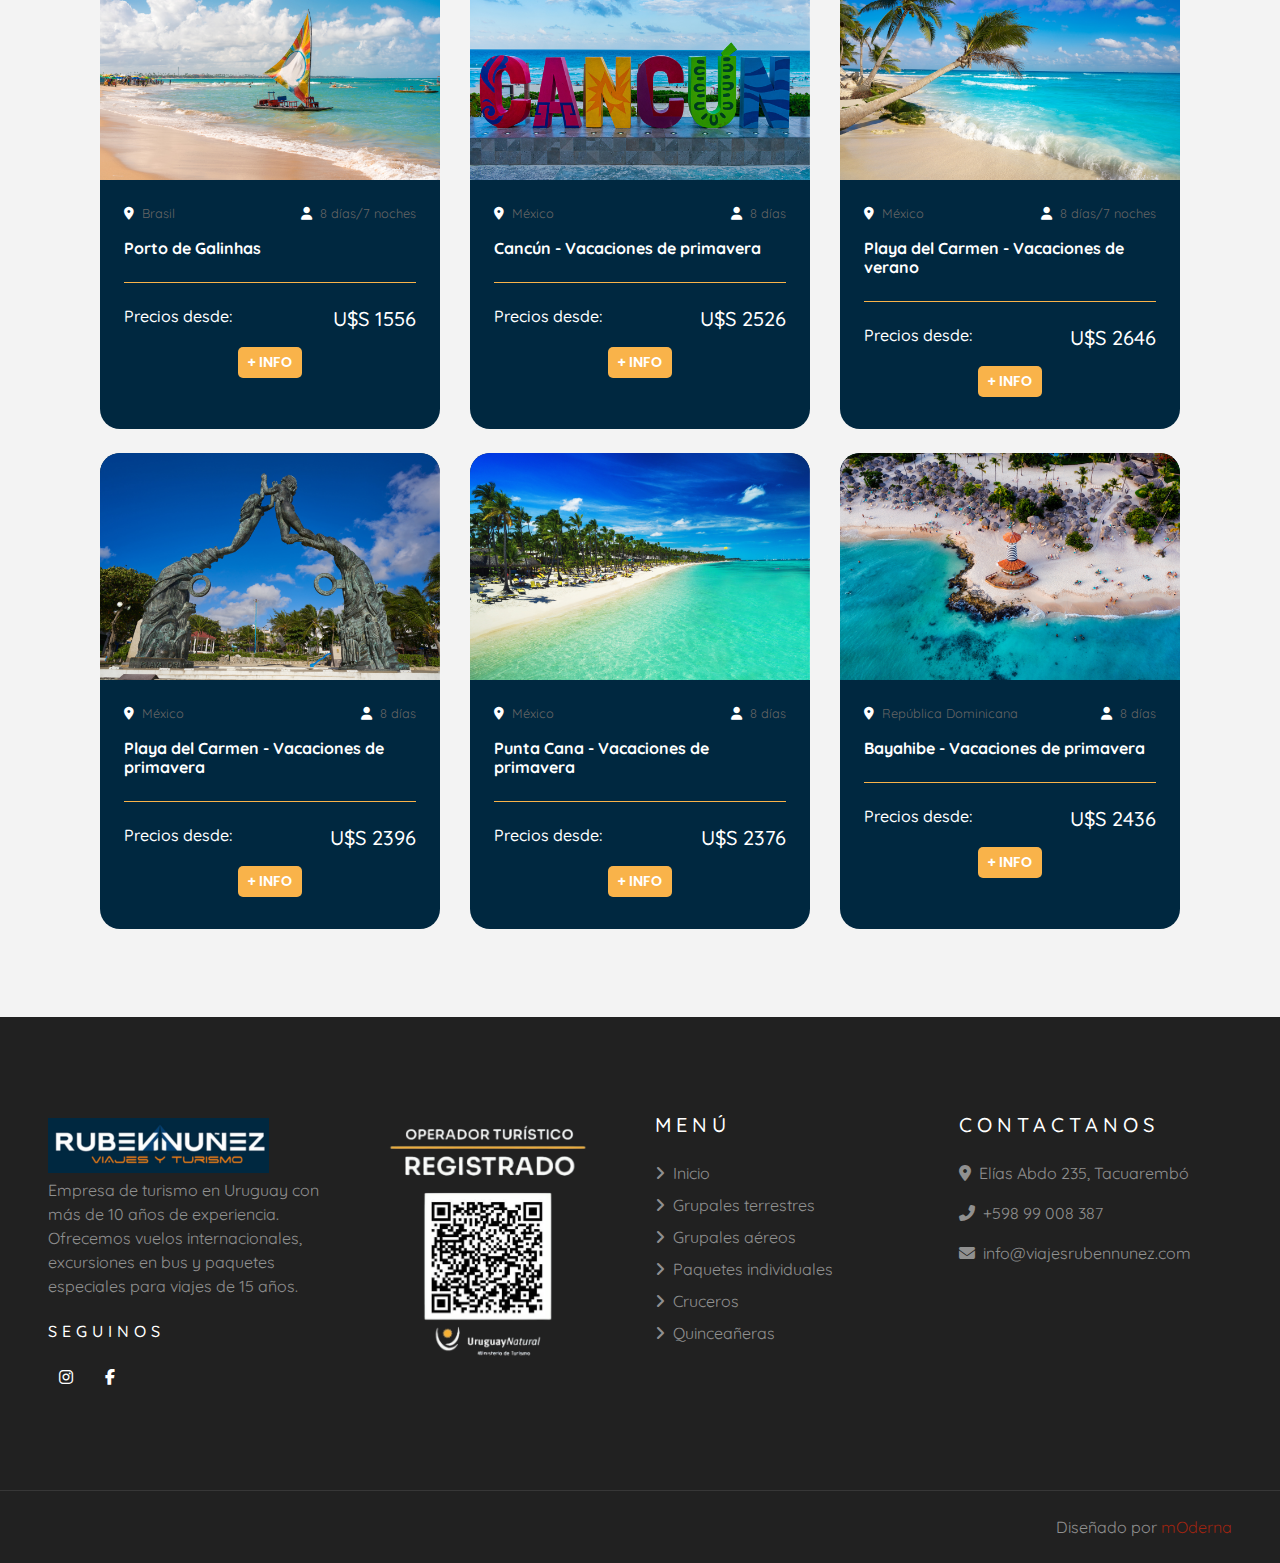
<file: individuales.html>
<!DOCTYPE html>
<html lang="en">

<head>
    <meta charset="utf-8">
    <title>Ruben Nuñez Viajes</title>
    <meta content="width=device-width, initial-scale=1.0" name="viewport">
    <meta name="keywords" content="Somos una empresa de turismo uruguaya con más de 10 años de trayectoria.
                            A lo largo de este tiempo, más de 20.000 personas confiaron en nosotros para cumplir el
                            sueño de ese viaje tan esperado. Y seguimos acompañando a cada viajero con la misma pasión
                            de siempre." />
    <meta name="description" content="Somos una empresa de turismo uruguaya con más de 10 años de trayectoria.
                            A lo largo de este tiempo, más de 20.000 personas confiaron en nosotros para cumplir el
                            sueño de ese viaje tan esperado. Y seguimos acompañando a cada viajero con la misma pasión
                            de siempre.">
    <!-- Favicon -->
    <link href="img/ruben_turismo/favicon_agencia_de_turismo_uruguay_rubennuñez.png" rel="icon">

    <!-- Google Web Fonts -->
    <link rel="preconnect" href="https://fonts.gstatic.com">
    <link href="https://fonts.googleapis.com/css2?family=Poppins:wght@400;500;600;700&display=swap" rel="stylesheet">
    <link href="https://fonts.googleapis.com/css2?family=Poppins:wght@400;600&display=swap" rel="stylesheet">
    <link rel="preconnect" href="https://fonts.googleapis.com">
    <link rel="preconnect" href="https://fonts.gstatic.com" crossorigin>
    <link
        href="https://fonts.googleapis.com/css2?family=Quicksand&family=Roboto:ital,wght@0,100..900;1,100..900&display=swap"
        rel="stylesheet">


    <!-- Font Awesome -->
    <link href="https://cdnjs.cloudflare.com/ajax/libs/font-awesome/5.10.0/css/all.min.css" rel="stylesheet">



    <!-- Libraries Stylesheet -->
    <link href="lib/owlcarousel/assets/owl.carousel.min.css" rel="stylesheet">
    <link href="lib/tempusdominus/css/tempusdominus-bootstrap-4.min.css" rel="stylesheet" />

    <!-- Bootstrap 4 CSS -->
    <link href="https://stackpath.bootstrapcdn.com/bootstrap/4.5.2/css/bootstrap.min.css" rel="stylesheet">

    <!-- Customized Bootstrap Stylesheet -->
    <link href="css/style.css" rel="stylesheet">
    <!--Animation Scroll-->
    <link href="https://unpkg.com/aos@2.3.1/dist/aos.css" rel="stylesheet">
    <!-- Cdnjs-->
    <link rel="stylesheet" href="https://cdnjs.cloudflare.com/ajax/libs/font-awesome/6.5.1/css/all.min.css" />
</head>

<body>
    <!-- wpp link-->
    <a href="https://api.whatsapp.com/send?phone=59899008387&text=Hola me gustaria saber mas informacion"
        target="_blank" class="float m-4">
        <i class="fa-brands fa-whatsapp boton-wpp"></i>
        <span class="badge-message">✈️ ¿Listo para tu próximo viaje?</span>
    </a>
    <!-- end wpp link-->

    <!-- Topbar Start -->
    <div class="container-fluid bg-light py-3 d-none d-lg-block">
        <div class="container">
            <div class="row justify-content-end align-items-center">
                <div class="col-lg-auto text-right">
                    <div class="d-inline-flex align-items-center">
                        <!-- Teléfono -->
                        <p class="text-primary mb-0 mr-3">
                            <i class="mr-2"></i><strong>099008387</strong>
                        </p>

                        <!-- WhatsApp -->
                        <a class="text-primary px-2"
                            href="https://api.whatsapp.com/send?phone=59899008387&text=Hola me gustaria saber mas informacion"
                            target="_blank">
                            <i class="fab fa-whatsapp"></i>
                        </a>

                        <!-- Instagram -->
                        <a class="text-primary px-2"
                            href="https://www.instagram.com/rnviajesyturismo?igsh=MThwa2EzMW1xcTdlaw%3D%3D"
                            target="_blank">
                            <i class="fab fa-instagram"></i>
                        </a>

                        <!-- Facebook -->
                        <a class="text-primary px-2" href="https://www.facebook.com/share/1Ab4XRHKvp/" target="_blank">
                            <i class="fab fa-facebook-f"></i>
                        </a>
                    </div>
                </div>
            </div>
        </div>
    </div>

    <!-- Topbar End -->


    <!-- Navbar Start -->
    <div class="container-fluid position-relative nav-bar p-0">
        <div class="container-lg position-relative p-0 px-lg-3" style="z-index: 9;">
            <nav class="navbar navbar-expand-lg shadow-lg py-3 py-lg-0 pl-3 pl-lg-5">
                <a href="" class="navbar-brand">
                    <img src="img/ruben_turismo/logo_agencia_de_turismo_uruguay_rubennuñez.png" alt="Logo"
                        style="height: 55px;">
                </a>
                <button class="navbar-toggler custom-toggler" type="button" data-toggle="collapse"
                    data-target="#navbarCollapse">
                    <span class="navbar-toggler-icon"></span>
                </button>

                <div class="collapse navbar-collapse justify-content-between px-3" id="navbarCollapse">
                    <div class="navbar-nav ml-auto py-0">
                        <a href="index.html" class="nav-item nav-link active">Inicio</a>

                        <div class="nav-item dropdown">
                            <a class="nav-link dropdown-toggle" href="#" id="paquetesDropdown" role="button"
                                data-toggle="dropdown" aria-haspopup="true" aria-expanded="false">
                                Paquetes
                            </a>
                            <div class="dropdown-menu" aria-labelledby="paquetesDropdown">
                                <a href="terrestres.html" class="dropdown-item">Grupales terrestres</a>
                                <a href="aereos.html" class="dropdown-item">Grupales aéreos</a>
                                <a href="individuales.html" class="dropdown-item">Paquetes individuales</a>
                                <a href="cruceros.html" class="dropdown-item">Cruceros</a>
                                <a href="quinces.html" class="dropdown-item">Quinceañeras</a>
                            </div>
                        </div>

                        <a href="about.html" class="nav-item nav-link">Experiencias</a>
                    </div>
                </div>

            </nav>
        </div>
    </div>
    <!-- Navbar End -->


    <!-- Header Start -->
    <div class="container-fluid page-header aereos_individuales">
        <div class="container">
            <div class="d-flex flex-column align-items-center justify-content-center" style="min-height: 400px">
                <h3 class="display-4 text-white text-uppercase">Individuales</h3>
            </div>
        </div>
    </div>
    <!-- Header End -->

    <!-- Packages Start -->
    <div class="container-fluid py-5">
        <div class="container pt-5 pb-3">
            <div class="text-center mb-3 pb-3">
                <h6 class="text-primary text-uppercase" style="letter-spacing: 5px;"><strong>AEREOS
                        INDIVIDUALES</strong></h6>
                <h1 style="color: #002840;">Conectá con tu destino</h1>
            </div>
            <div class="container" id="brasil">

                <div class="row">

                    <div class="col-lg-4 col-md-6 mb-4">
                        <div class="package-item bg-white mb-2">
                            <img class="img-fluid" src="img/paq individuales/paquetes_individuales_vajes_bs_as.png"
                                alt="Bariloche desde Bs. As. - Vacaciones de primavera">
                            <div class="p-4">
                                <div class="d-flex justify-content-between mb-3">
                                    <small class="m-0"><i
                                            class="fa fa-map-marker-alt text-white mr-2"></i>Argentina</small>
                                    <small class="m-0"><i class="fa fa-user text-white mr-2"></i>7 días</small>
                                </div>
                                <h6 class="text-white"><strong>Bariloche desde Bs. As. - Vacaciones de
                                        primavera</strong></h6>
                                <div class="package-details mt-3" style="display: none;">
                                    <p style="font-size: 0.9em;">Salida: 21 de Septiembre (2025)</p>
                                    <p style="font-size: 0.9em;">Incluye:</p>
                                    <p style="font-size: 0.8em;">
                                        <strong>-</strong> Billete aéreo Buenos Aires/Bariloche/Buenos Aires<br>
                                        <strong>-</strong> Tasas e impuestos aéreos<br>
                                        <strong>-</strong> 1 maleta de hasta 20 kg<br>
                                        <strong>-</strong> Traslado aeropuerto/hotel/aeropuerto + excursión circuito
                                        chico y Cerro Catedral (sin ascensos)<br>
                                        <strong>-</strong> Asistencia obligatoria Argentina (8 días)<br>
                                        <strong>-</strong> 6 noches de alojamiento en Bariloche
                                    </p>
                                    <p style="font-size: 0.8em;">
                                        <strong>-</strong> Desde U$S 756 por persona en base doble<br>
                                        <strong>-</strong> Desde U$S 746 por persona en base triple
                                    </p>
                                </div>
                                <div class="border-top mt-4 pt-4">
                                    <div class="d-flex justify-content-between">
                                        <h6 class="text-white m-0">Precios desde:</h6>
                                        <h5 class="text-white m-0">U$S 756</h5>
                                    </div>
                                </div>
                                <div class="text-center mt-3">
                                    <button class="btn btn-primary btn-sm btn-ver-mas">+ INFO</button>
                                    <button class="btn btn-outline-primary btn-sm btn-ver-menos"
                                        style="display: none;">Ver menos</button>
                                </div>
                            </div>
                        </div>
                    </div>


                    <div class="col-lg-4 col-md-6 mb-4">
                        <div class="package-item bg-white mb-2">
                            <img class="img-fluid" src="img/paq individuales/paquetes_individuales_vajes_bariloche.png"
                                alt="Bariloche - Vacaciones de primavera">
                            <div class="p-4">
                                <div class="d-flex justify-content-between mb-3">
                                    <small class="m-0"><i
                                            class="fa fa-map-marker-alt text-white mr-2"></i>Argentina</small>
                                    <small class="m-0"><i class="fa fa-user text-white mr-2"></i>8 días</small>
                                </div>
                                <h6 class="text-white"><strong>Bariloche - Vacaciones de primavera</strong></h6>
                                <div class="package-details mt-3" style="display: none;">
                                    <p style="font-size: 0.9em;">Salida: 21 de Septiembre (2025)</p>
                                    <p style="font-size: 0.9em;">Incluye:</p>
                                    <p style="font-size: 0.8em;">
                                        <strong>-</strong> Boleto aéreo<br>
                                        <strong>-</strong> Traslado aeropuerto/Hotel/Aeropuerto en servicio regular<br>
                                        <strong>-</strong> 7 noches de alojamiento<br>
                                        <strong>-</strong> Paseo circuito chico<br>
                                        <strong>-</strong> Equipaje en bodega 23 kg
                                    </p>
                                    <p style="font-size: 0.8em;">
                                        <strong>-</strong> Desde U$S 860 por persona en base doble<br>
                                        <strong>-</strong> Desde U$S 850 por persona en base triple
                                    </p>
                                </div>
                                <div class="border-top mt-4 pt-4">
                                    <div class="d-flex justify-content-between">
                                        <h6 class="text-white m-0">Precios desde:</h6>
                                        <h5 class="text-white m-0">U$S 860</h5>
                                    </div>
                                </div>
                                <div class="text-center mt-3">
                                    <button class="btn btn-primary btn-sm btn-ver-mas">+ INFO</button>
                                    <button class="btn btn-outline-primary btn-sm btn-ver-menos"
                                        style="display: none;">Ver menos</button>
                                </div>
                            </div>
                        </div>
                    </div>


                    <div class="col-lg-4 col-md-6 mb-4">
                        <div class="package-item bg-white mb-2">
                            <img class="img-fluid" src="img/paq individuales/paquetes_individuales_vajes_buzios.png"
                                alt="Buzios - Vacaciones de primavera">
                            <div class="p-4">
                                <div class="d-flex justify-content-between mb-3">
                                    <small class="m-0"><i
                                            class="fa fa-map-marker-alt text-white mr-2"></i>Brasil</small>
                                    <small class="m-0"><i class="fa fa-user text-white mr-2"></i>8 días</small>
                                </div>
                                <h6 class="text-white"><strong>Buzios - Vacaciones de primavera</strong></h6>
                                <div class="package-details mt-3" style="display: none;">
                                    <p style="font-size: 0.9em;">Salida: 21 de Septiembre (2025)</p>
                                    <p style="font-size: 0.9em;">Incluye:</p>
                                    <p style="font-size: 0.8em;">
                                        <strong>-</strong> Billete aéreo Montevideo / Río de Janeiro / Montevideo<br>
                                        <strong>-</strong> Tasas e impuestos aéreos<br>
                                        <strong>-</strong> Bolso de mano y carry on en cabina<br>
                                        <strong>-</strong> Traslados aeropuerto (GIG) / Buzios / aeropuerto<br>
                                        <strong>-</strong> 7 noches de alojamiento en Buzios
                                    </p>
                                    <p style="font-size: 0.8em;">
                                        <strong>-</strong> Desde U$S 1126 por persona en base doble<br>
                                        <strong>-</strong> Desde U$S 1096 por persona en base triple
                                    </p>
                                </div>
                                <div class="border-top mt-4 pt-4">
                                    <div class="d-flex justify-content-between">
                                        <h6 class="text-white m-0">Precios desde:</h6>
                                        <h5 class="text-white m-0">U$S 1126</h5>
                                    </div>
                                </div>
                                <div class="text-center mt-3">
                                    <button class="btn btn-primary btn-sm btn-ver-mas">+ INFO</button>
                                    <button class="btn btn-outline-primary btn-sm btn-ver-menos"
                                        style="display: none;">Ver menos</button>
                                </div>
                            </div>
                        </div>
                    </div>


                    <div class="col-lg-4 col-md-6 mb-4">
                        <div class="package-item bg-white mb-2">
                            <img class="img-fluid" src="img/paq individuales/paquetes_individuales_vajes_buzios (2).png"
                                alt="Buzios y Río de Janeiro - Vacaciones de primavera">
                            <div class="p-4">
                                <div class="d-flex justify-content-between mb-3">
                                    <small class="m-0"><i
                                            class="fa fa-map-marker-alt text-white mr-2"></i>Brasil</small>
                                    <small class="m-0"><i class="fa fa-user text-white mr-2"></i>8 días</small>
                                </div>
                                <h6 class="text-white"><strong>Buzios y Río de Janeiro - Vacaciones de
                                        primavera</strong></h6>
                                <div class="package-details mt-3" style="display: none;">
                                    <p style="font-size: 0.9em;">Salida: 21 de Septiembre (2025)</p>
                                    <p style="font-size: 0.9em;">Incluye:</p>
                                    <p style="font-size: 0.8em;">
                                        <strong>-</strong> Billete aéreo Montevideo / Río de Janeiro / Montevideo<br>
                                        <strong>-</strong> Tasas e impuestos aéreos<br>
                                        <strong>-</strong> Bolso de mano y carry on en cabina<br>
                                        <strong>-</strong> Traslado aeropuerto / Hotel Buzios / Hotel Río de Janeiro /
                                        aeropuerto<br>
                                        <strong>-</strong> 4 noches de alojamiento en Buzios<br>
                                        <strong>-</strong> 3 noches de alojamiento en Río de Janeiro
                                    </p>
                                    <p style="font-size: 0.8em;">
                                        <strong>-</strong> Desde U$S 1206 por persona en base doble<br>
                                        <strong>-</strong> Desde U$S 1166 por persona en base triple
                                    </p>
                                </div>
                                <div class="border-top mt-4 pt-4">
                                    <div class="d-flex justify-content-between">
                                        <h6 class="text-white m-0">Precios desde:</h6>
                                        <h5 class="text-white m-0">U$S 1206</h5>
                                    </div>
                                </div>
                                <div class="text-center mt-3">
                                    <button class="btn btn-primary btn-sm btn-ver-mas">+ INFO</button>
                                    <button class="btn btn-outline-primary btn-sm btn-ver-menos"
                                        style="display: none;">Ver menos</button>
                                </div>
                            </div>
                        </div>
                    </div>


                    <div class="col-lg-4 col-md-6 mb-4">
                        <div class="package-item bg-white mb-2">
                            <img class="img-fluid" src="img/paq individuales/individual_aereos_vajes_rio_de_janeiro.png"
                                alt="Brasil - Río de Janeiro">
                            <div class="p-4">
                                <div class="d-flex justify-content-between mb-3">
                                    <small class="m-0"><i
                                            class="fa fa-map-marker-alt text-white mr-2"></i>Brasil</small>
                                    <small class="m-0"><i class="fa fa-user text-white mr-2"></i>8 días/7 días</small>
                                </div>
                                <h6 class="text-white"><strong>Río de Janeiro</strong></h6>
                                <div class="package-details mt-3" style="display: none;">
                                    <p style="font-size: 0.9em;">Salidas: 04 y 11/01/26 - 28/03/26 desde Montevideo</p>
                                    <p style="font-size: 0.9em;">Incluye:</p>
                                    <p style="font-size: 0.8em;">
                                        <strong>-</strong> Billete aéreo Montevideo/Río de Janeiro/Montevideo<br>
                                        <strong>-</strong> Tasas e impuestos<br>
                                        <strong>-</strong> Carry on en cabina<br>
                                        <strong>-</strong> Traslado Aeropuerto / Alojamiento Río de Janeiro /
                                        Aeropuerto<br>
                                        <strong>-</strong> 7 noches de alojamiento en Río de Janeiro (Copacabana o Barra
                                        de Tijuca)<br>
                                        <strong>-</strong> Tarjeta de Asistencia MAWDY Plan Traveller
                                    </p>
                                    <p style="font-size: 0.8em;">
                                        <strong>-</strong> Desde U$S 986 por persona en base doble
                                    </p>
                                </div>
                                <div class="border-top mt-4 pt-4">
                                    <div class="d-flex justify-content-between">
                                        <h6 class="text-white m-0">Precios desde:</h6>
                                        <h5 class="text-white m-0">U$S 986</h5>
                                    </div>
                                </div>
                                <div class="text-center mt-3">
                                    <button class="btn btn-primary btn-sm btn-ver-mas">+ INFO</button>
                                    <button class="btn btn-outline-primary btn-sm btn-ver-menos"
                                        style="display: none;">Ver menos</button>
                                </div>
                            </div>
                        </div>
                    </div>


                    <div class="col-lg-4 col-md-6 mb-4">
                        <div class="package-item bg-white mb-2">
                            <img class="img-fluid"
                                src="img/paq individuales/individual_aereos_vajes_rio_de_janeiro (2).png"
                                alt="Brasil - Río de Janeiro (temporada baja)">
                            <div class="p-4">
                                <div class="d-flex justify-content-between mb-3">
                                    <small class="m-0"><i
                                            class="fa fa-map-marker-alt text-white mr-2"></i>Brasil</small>
                                    <small class="m-0"><i class="fa fa-user text-white mr-2"></i>8 días/7 días</small>
                                </div>
                                <h6 class="text-white"><strong>Río de Janeiro (temporada baja)</strong></h6>
                                <div class="package-details mt-3" style="display: none;">
                                    <p style="font-size: 0.9em;">Salidas: 09 y 30/11/25 - 7/12/25</p>
                                    <p style="font-size: 0.9em;">Incluye:</p>
                                    <p style="font-size: 0.8em;">
                                        <strong>-</strong> Boleto aéreo en vuelo directo<br>
                                        <strong>-</strong> Traslado Aeropuerto/Hotel/Aeropuerto<br>
                                        <strong>-</strong> 7 noches con desayuno<br>
                                        <strong>-</strong> Equipaje: carry on + bolso de mano
                                    </p>
                                    <p style="font-size: 0.8em;">
                                        <strong>-</strong> Desde U$S 755 por persona en base doble
                                    </p>
                                </div>
                                <div class="border-top mt-4 pt-4">
                                    <div class="d-flex justify-content-between">
                                        <h6 class="text-white m-0">Precios desde:</h6>
                                        <h5 class="text-white m-0">U$S 755</h5>
                                    </div>
                                </div>
                                <div class="text-center mt-3">
                                    <button class="btn btn-primary btn-sm btn-ver-mas">+ INFO</button>
                                    <button class="btn btn-outline-primary btn-sm btn-ver-menos"
                                        style="display: none;">Ver menos</button>
                                </div>
                            </div>
                        </div>
                    </div>


                    <div class="col-lg-4 col-md-6 mb-4">
                        <div class="package-item bg-white mb-2">
                            <img class="img-fluid" src="img/paq individuales/individual_aereos_vajes_buzios (2).png"
                                alt="Brasil - Buzios">
                            <div class="p-4">
                                <div class="d-flex justify-content-between mb-3">
                                    <small class="m-0"><i
                                            class="fa fa-map-marker-alt text-white mr-2"></i>Brasil</small>
                                    <small class="m-0"><i class="fa fa-user text-white mr-2"></i>8 días/7 días</small>
                                </div>
                                <h6 class="text-white"><strong>Buzios</strong></h6>
                                <div class="package-details mt-3" style="display: none;">
                                    <p style="font-size: 0.9em;">Salidas: 04 y 11/01/26 - 28/03/26 desde Montevideo</p>
                                    <p style="font-size: 0.9em;">Incluye:</p>
                                    <p style="font-size: 0.8em;">
                                        <strong>-</strong> Billete aéreo Montevideo/Río de Janeiro/Montevideo<br>
                                        <strong>-</strong> Tasas e impuestos<br>
                                        <strong>-</strong> Carry on en cabina<br>
                                        <strong>-</strong> Traslado Aeropuerto / Alojamiento Buzios / Aeropuerto<br>
                                        <strong>-</strong> 7 noches de alojamiento en Buzios con desayuno<br>
                                        <strong>-</strong> Tarjeta de Asistencia MAWDY Plan Traveller
                                    </p>
                                    <p style="font-size: 0.8em;">
                                        <strong>-</strong> Desde U$S 1036 por persona en base doble
                                    </p>
                                </div>
                                <div class="border-top mt-4 pt-4">
                                    <div class="d-flex justify-content-between">
                                        <h6 class="text-white m-0">Precios desde:</h6>
                                        <h5 class="text-white m-0">U$S 1036</h5>
                                    </div>
                                </div>
                                <div class="text-center mt-3">
                                    <button class="btn btn-primary btn-sm btn-ver-mas">+ INFO</button>
                                    <button class="btn btn-outline-primary btn-sm btn-ver-menos"
                                        style="display: none;">Ver menos</button>
                                </div>
                            </div>
                        </div>
                    </div>


                    <div class="col-lg-4 col-md-6 mb-4">
                        <div class="package-item bg-white mb-2">
                            <img class="img-fluid" src="img/paq individuales/individual_aereos_vajes_buzios.png"
                                alt="Brasil - Buzios (temporada baja)">
                            <div class="p-4">
                                <div class="d-flex justify-content-between mb-3">
                                    <small class="m-0"><i
                                            class="fa fa-map-marker-alt text-white mr-2"></i>Brasil</small>
                                    <small class="m-0"><i class="fa fa-user text-white mr-2"></i>8 días/7 días</small>
                                </div>
                                <h6 class="text-white"><strong>Buzios (temporada baja)</strong></h6>
                                <div class="package-details mt-3" style="display: none;">
                                    <p style="font-size: 0.9em;">Salidas: 09 y 30/11/15 - 07/12/25</p>
                                    <p style="font-size: 0.9em;">Incluye:</p>
                                    <p style="font-size: 0.8em;">
                                        <strong>-</strong> Boleto aéreo en vuelo directo<br>
                                        <strong>-</strong> Traslado Aeropuerto / Hotel / Aeropuerto<br>
                                        <strong>-</strong> 7 noches con desayuno<br>
                                        <strong>-</strong> Equipaje: carry on + bolso de mano
                                    </p>
                                    <p style="font-size: 0.8em;">
                                        <strong>-</strong> Desde U$S 835 por persona en base doble
                                    </p>
                                </div>
                                <div class="border-top mt-4 pt-4">
                                    <div class="d-flex justify-content-between">
                                        <h6 class="text-white m-0">Precios desde:</h6>
                                        <h5 class="text-white m-0">U$S 835</h5>
                                    </div>
                                </div>
                                <div class="text-center mt-3">
                                    <button class="btn btn-primary btn-sm btn-ver-mas">+ INFO</button>
                                    <button class="btn btn-outline-primary btn-sm btn-ver-menos"
                                        style="display: none;">Ver menos</button>
                                </div>
                            </div>
                        </div>
                    </div>


                    <div class="col-lg-4 col-md-6 mb-4">
                        <div class="package-item bg-white mb-2">
                            <img class="img-fluid"
                                src="img/paq individuales/individual_aereos_vajes_rio_de_janeiro_y_buzios.png"
                                alt="Brasil - Río de Janeiro y Buzios">
                            <div class="p-4">
                                <div class="d-flex justify-content-between mb-3">
                                    <small class="m-0"><i
                                            class="fa fa-map-marker-alt text-white mr-2"></i>Brasil</small>
                                    <small class="m-0"><i class="fa fa-user text-white mr-2"></i>8 días/7 días</small>
                                </div>
                                <h6 class="text-white"><strong>Río de Janeiro y Buzios</strong></h6>
                                <div class="package-details mt-3" style="display: none;">
                                    <p style="font-size: 0.9em;">Salidas: 04 y 11/01/26 - 28/03/26 desde Montevideo</p>
                                    <p style="font-size: 0.9em;">Incluye:</p>
                                    <p style="font-size: 0.8em;">
                                        <strong>-</strong> Billete aéreo Montevideo/Río de Janeiro/Montevideo<br>
                                        <strong>-</strong> Tasas e impuestos<br>
                                        <strong>-</strong> Carry on en cabina<br>
                                        <strong>-</strong> Todos los traslados<br>
                                        <strong>-</strong> 4 noches de alojamiento en Buzios<br>
                                        <strong>-</strong> 3 noches de alojamiento en Río de Janeiro<br>
                                        <strong>-</strong> Tarjeta de Asistencia MAWDY Plan Traveller
                                    </p>
                                    <p style="font-size: 0.8em;">
                                        <strong>-</strong> Desde U$S 1116 por persona en base doble
                                    </p>
                                </div>
                                <div class="border-top mt-4 pt-4">
                                    <div class="d-flex justify-content-between">
                                        <h6 class="text-white m-0">Precios desde:</h6>
                                        <h5 class="text-white m-0">U$S 1116</h5>
                                    </div>
                                </div>
                                <div class="text-center mt-3">
                                    <button class="btn btn-primary btn-sm btn-ver-mas">+ INFO</button>
                                    <button class="btn btn-outline-primary btn-sm btn-ver-menos"
                                        style="display: none;">Ver menos</button>
                                </div>
                            </div>
                        </div>
                    </div>


                    <div class="col-lg-4 col-md-6 mb-4">
                        <div class="package-item bg-white mb-2">
                            <img class="img-fluid"
                                src="img/paq individuales/paquetes_individual_rio_de_janeiro_buzios.png"
                                alt="Brasil - Río de Janeiro y Buzios (temporada baja)">
                            <div class="p-4">
                                <div class="d-flex justify-content-between mb-3">
                                    <small class="m-0"><i
                                            class="fa fa-map-marker-alt text-white mr-2"></i>Brasil</small>
                                    <small class="m-0"><i class="fa fa-user text-white mr-2"></i>8 días/7 días</small>
                                </div>
                                <h6 class="text-white"><strong>Río de Janeiro y Buzios (temporada baja)</strong></h6>
                                <div class="package-details mt-3" style="display: none;">
                                    <p style="font-size: 0.9em;">Salidas: 09 y 30/11/15 - 07/12/25</p>
                                    <p style="font-size: 0.9em;">Incluye:</p>
                                    <p style="font-size: 0.8em;">
                                        <strong>-</strong> Boleto aéreo en vuelo directo<br>
                                        <strong>-</strong> Todos los traslados<br>
                                        <strong>-</strong> Carry on + bolso de mano<br>
                                        <strong>-</strong> 3 noches con desayuno en Río de Janeiro<br>
                                        <strong>-</strong> 4 noches con desayuno en Buzios
                                    </p>
                                    <p style="font-size: 0.8em;">
                                        <strong>-</strong> Desde U$S 795 por persona en base doble
                                    </p>
                                </div>
                                <div class="border-top mt-4 pt-4">
                                    <div class="d-flex justify-content-between">
                                        <h6 class="text-white m-0">Precios desde:</h6>
                                        <h5 class="text-white m-0">U$S 795</h5>
                                    </div>
                                </div>
                                <div class="text-center mt-3">
                                    <button class="btn btn-primary btn-sm btn-ver-mas">+ INFO</button>
                                    <button class="btn btn-outline-primary btn-sm btn-ver-menos"
                                        style="display: none;">Ver menos</button>
                                </div>
                            </div>
                        </div>
                    </div>


                    <div class="col-lg-4 col-md-6 mb-4">
                        <div class="package-item bg-white mb-2">
                            <img class="img-fluid" src="img/paq individuales/individual_aereos_vajes_Angra_dos_Reis.png"
                                alt="Brasil - Angra dos Reis">
                            <div class="p-4">
                                <div class="d-flex justify-content-between mb-3">
                                    <small class="m-0"><i
                                            class="fa fa-map-marker-alt text-white mr-2"></i>Brasil</small>
                                    <small class="m-0"><i class="fa fa-user text-white mr-2"></i>8 días/7 días</small>
                                </div>
                                <h6 class="text-white"><strong>Angra dos Reis</strong></h6>
                                <div class="package-details mt-3" style="display: none;">
                                    <p style="font-size: 0.9em;">Salidas: 04 y 11/01/26 desde Montevideo</p>
                                    <p style="font-size: 0.9em;">Incluye:</p>
                                    <p style="font-size: 0.8em;">
                                        <strong>-</strong> Billete aéreo Montevideo/Rio de Janeiro/Montevideo<br>
                                        <strong>-</strong> Tasas e impuestos<br>
                                        <strong>-</strong> Carry on en cabina<br>
                                        <strong>-</strong> Traslado Aeropuerto / Alojamiento Angra dos Reis /
                                        Aeropuerto<br>
                                        <strong>-</strong> 7 noches en Angra dos Reis con all inclusive<br>
                                        <strong>-</strong> Tarjeta de Asistencia MAWDY Plan Traveller
                                    </p>
                                    <p style="font-size: 0.8em;">
                                        <strong>-</strong> Desde U$S 1866 por persona en base doble
                                    </p>
                                </div>
                                <div class="border-top mt-4 pt-4">
                                    <div class="d-flex justify-content-between">
                                        <h6 class="text-white m-0">Precios desde:</h6>
                                        <h5 class="text-white m-0">U$S 1866</h5>
                                    </div>
                                </div>
                                <div class="text-center mt-3">
                                    <button class="btn btn-primary btn-sm btn-ver-mas">+ INFO</button>
                                    <button class="btn btn-outline-primary btn-sm btn-ver-menos"
                                        style="display: none;">Ver menos</button>
                                </div>
                            </div>
                        </div>
                    </div>


                    <div class="col-lg-4 col-md-6 mb-4">
                        <div class="package-item bg-white mb-2">
                            <img class="img-fluid" src="img/paq individuales/individual_aereos_vajes_fortaleza.png"
                                alt="Fortaleza - Vacaciones de verano">
                            <div class="p-4">
                                <div class="d-flex justify-content-between mb-3">
                                    <small class="m-0"><i
                                            class="fa fa-map-marker-alt text-white mr-2"></i>Brasil</small>
                                    <small class="m-0"><i class="fa fa-user text-white mr-2"></i>8 días/7 noches</small>
                                </div>
                                <h6 class="text-white"><strong>Fortaleza - Vacaciones de verano</strong></h6>
                                <div class="package-details mt-3" style="display: none;">
                                    <p style="font-size: 0.9em;">Salidas: 03 y 10/01/26 - 14/02/26 desde Montevideo</p>
                                    <p style="font-size: 0.9em;">Incluye:</p>
                                    <p style="font-size: 0.8em;">
                                        <strong>-</strong> Billete aéreo Montevideo/Fortaleza/Montevideo<br>
                                        <strong>-</strong> Tasas e impuestos<br>
                                        <strong>-</strong> Traslado Aeropuerto / Alojamiento Fortaleza / Aeropuerto<br>
                                        <strong>-</strong> 7 noches de alojamiento en Fortaleza con desayuno<br>
                                        <strong>-</strong> Tarjeta de Asistencia MAWDY Plan Traveller<br>
                                        <strong>-</strong> Carry on en cabina de hasta 10 kilos
                                    </p>
                                    <p style="font-size: 0.8em;">
                                        <strong>-</strong> Desde U$S 810 por persona en plan familiar<br>
                                    </p>
                                </div>
                                <div class="border-top mt-4 pt-4">
                                    <div class="d-flex justify-content-between">
                                        <h6 class="text-white m-0">Precios desde:</h6>
                                        <h5 class="text-white m-0">U$S 810</h5>
                                    </div>
                                </div>
                                <div class="text-center mt-3">
                                    <button class="btn btn-primary btn-sm btn-ver-mas">+ INFO</button>
                                    <button class="btn btn-outline-primary btn-sm btn-ver-menos"
                                        style="display: none;">Ver menos</button>
                                </div>
                            </div>
                        </div>
                    </div>


                    <div class="col-lg-4 col-md-6 mb-4">
                        <div class="package-item bg-white mb-2">
                            <img class="img-fluid" src="img/paq individuales/individual_aereos_vajes_natal.png"
                                alt="Natal - Vacaciones de verano">
                            <div class="p-4">
                                <div class="d-flex justify-content-between mb-3">
                                    <small class="m-0"><i
                                            class="fa fa-map-marker-alt text-white mr-2"></i>Brasil</small>
                                    <small class="m-0"><i class="fa fa-user text-white mr-2"></i>8 días/7 noches</small>
                                </div>
                                <h6 class="text-white"><strong>Natal</strong></h6>
                                <div class="package-details mt-3" style="display: none;">
                                    <p style="font-size: 0.9em;">Salida: 03 de Enero desde Montevideo</p>
                                    <p style="font-size: 0.9em;">Incluye:</p>
                                    <p style="font-size: 0.8em;">
                                        <strong>-</strong> Billete aéreo Montevideo/Sao Paulo/Natal/Sao
                                        Paulo/Montevideo<br>
                                        <strong>-</strong> Tasas e impuestos<br>
                                        <strong>-</strong> Bolso de mano y carry on de hasta 10 kilos en cabina<br>
                                        <strong>-</strong> Traslado Aeropuerto Natal/ Alojamiento Natal/ Aeropuerto<br>
                                        <strong>-</strong> 7 noches de alojamiento en Natal con desayuno<br>
                                        <strong>-</strong> Tarjeta de Asistencia MAWDY Plan Traveller
                                    </p>
                                    <p style="font-size: 0.8em;">
                                        <strong>-</strong> Desde U$S 1226 por persona en base doble
                                    </p>
                                </div>
                                <div class="border-top mt-4 pt-4">
                                    <div class="d-flex justify-content-between">
                                        <h6 class="text-white m-0">Precios desde:</h6>
                                        <h5 class="text-white m-0">U$S 1226</h5>
                                    </div>
                                </div>
                                <div class="text-center mt-3">
                                    <button class="btn btn-primary btn-sm btn-ver-mas">+ INFO</button>
                                    <button class="btn btn-outline-primary btn-sm btn-ver-menos"
                                        style="display: none;">Ver menos</button>
                                </div>
                            </div>
                        </div>
                    </div>


                    <div class="col-lg-4 col-md-6 mb-4">
                        <div class="package-item bg-white mb-2">
                            <img class="img-fluid" src="img/paq individuales/individual_aereos_vajes_natal_y_pipa.png"
                                alt="Natal y Pipa - Vacaciones de verano">
                            <div class="p-4">
                                <div class="d-flex justify-content-between mb-3">
                                    <small class="m-0"><i
                                            class="fa fa-map-marker-alt text-white mr-2"></i>Brasil</small>
                                    <small class="m-0"><i class="fa fa-user text-white mr-2"></i>8 días/7 noches</small>
                                </div>
                                <h6 class="text-white"><strong>Natal y Pipa</strong></h6>
                                <div class="package-details mt-3" style="display: none;">
                                    <p style="font-size: 0.9em;">Salida: 03 de Enero desde Montevideo</p>
                                    <p style="font-size: 0.9em;">Incluye:</p>
                                    <p style="font-size: 0.8em;">
                                        <strong>-</strong> Billete aéreo Montevideo/Sao Paulo/Natal/Sao
                                        Paulo/Montevideo<br>
                                        <strong>-</strong> Tasas e impuestos<br>
                                        <strong>-</strong> Bolso de mano y carry on de hasta 10 kilos en cabina<br>
                                        <strong>-</strong> 4 noches de alojamiento en Praia da Pipa<br>
                                        <strong>-</strong> 3 noches de alojamiento en Natal<br>
                                        <strong>-</strong> Traslado Aeropuerto / Hotel Natal/ Hotel Pipa/ Aeropuerto<br>
                                        <strong>-</strong> Tarjeta de Asistencia MAWDY Plan Traveller
                                    </p>
                                    <p style="font-size: 0.8em;">
                                        <strong>-</strong> Desde U$S 1476 por persona en base doble
                                    </p>
                                </div>
                                <div class="border-top mt-4 pt-4">
                                    <div class="d-flex justify-content-between">
                                        <h6 class="text-white m-0">Precios desde:</h6>
                                        <h5 class="text-white m-0">U$S 1476</h5>
                                    </div>
                                </div>
                                <div class="text-center mt-3">
                                    <button class="btn btn-primary btn-sm btn-ver-mas">+ INFO</button>
                                    <button class="btn btn-outline-primary btn-sm btn-ver-menos"
                                        style="display: none;">Ver menos</button>
                                </div>
                            </div>
                        </div>
                    </div>


                    <div class="col-lg-4 col-md-6 mb-4">
                        <div class="package-item bg-white mb-2">
                            <img class="img-fluid"
                                src="img/paq individuales/individual_aereos_vajes_Salvador_de_Bahía.png"
                                alt="Salvador de Bahía - Vacaciones de verano">
                            <div class="p-4">
                                <div class="d-flex justify-content-between mb-3">
                                    <small class="m-0"><i
                                            class="fa fa-map-marker-alt text-white mr-2"></i>Brasil</small>
                                    <small class="m-0"><i class="fa fa-user text-white mr-2"></i>9 días/8 noches</small>
                                </div>
                                <h6 class="text-white"><strong>Salvador de Bahía</strong></h6>
                                <div class="package-details mt-3" style="display: none;">
                                    <p style="font-size: 0.9em;">Salida: 28 de Marzo desde Montevideo</p>
                                    <p style="font-size: 0.9em;">Incluye:</p>
                                    <p style="font-size: 0.8em;">
                                        <strong>-</strong> Billete aéreo Montevideo/Sao Paulo/Salvador/Sao
                                        Paulo/Montevideo<br>
                                        <strong>-</strong> Tasas e impuestos<br>
                                        <strong>-</strong> Carry on de hasta 10k en cabina<br>
                                        <strong>-</strong> Traslado Aeropuerto/ Alojamiento Salvador / Aeropuerto<br>
                                        <strong>-</strong> 8 noches de alojamiento en Salvador<br>
                                        <strong>-</strong> Tarjeta de Asistencia MAWDY Plan Traveller
                                    </p>
                                    <p style="font-size: 0.8em;">
                                        <strong>-</strong> Desde U$S 1296 por persona en base doble
                                    </p>
                                </div>
                                <div class="border-top mt-4 pt-4">
                                    <div class="d-flex justify-content-between">
                                        <h6 class="text-white m-0">Precios desde:</h6>
                                        <h5 class="text-white m-0">U$S 1296</h5>
                                    </div>
                                </div>
                                <div class="text-center mt-3">
                                    <button class="btn btn-primary btn-sm btn-ver-mas">+ INFO</button>
                                    <button class="btn btn-outline-primary btn-sm btn-ver-menos"
                                        style="display: none;">Ver menos</button>
                                </div>
                            </div>
                        </div>
                    </div>


                    <div class="col-lg-4 col-md-6 mb-4">
                        <div class="package-item bg-white mb-2">
                            <img class="img-fluid"
                                src="img/paq individuales/individual_aereos_vajes_porto_de_galinhas.png"
                                alt="Porto de Galinhas - Vacaciones de verano">
                            <div class="p-4">
                                <div class="d-flex justify-content-between mb-3">
                                    <small class="m-0"><i
                                            class="fa fa-map-marker-alt text-white mr-2"></i>Brasil</small>
                                    <small class="m-0"><i class="fa fa-user text-white mr-2"></i>8 días/7 noches</small>
                                </div>
                                <h6 class="text-white"><strong>Porto de Galinhas</strong></h6>
                                <div class="package-details mt-3" style="display: none;">
                                    <p style="font-size: 0.9em;">Salida: 28 de Marzo desde Montevideo</p>
                                    <p style="font-size: 0.9em;">Incluye:</p>
                                    <p style="font-size: 0.8em;">
                                        <strong>-</strong> Billete aéreo Montevideo/Recife/Montevideo<br>
                                        <strong>-</strong> Tasas e impuestos<br>
                                        <strong>-</strong> Equipaje en bodega<br>
                                        <strong>-</strong> Traslado Aeropuerto / Alojamiento Porto de Galinhas /
                                        Aeropuerto<br>
                                        <strong>-</strong> 7 noches de alojamiento en Porto de Galinhas<br>
                                        <strong>-</strong> Tarjeta de Asistencia MAWDY Plan Traveller
                                    </p>
                                    <p style="font-size: 0.8em;">
                                        <strong>-</strong> Desde U$S 1556 por persona en base doble
                                    </p>
                                </div>
                                <div class="border-top mt-4 pt-4">
                                    <div class="d-flex justify-content-between">
                                        <h6 class="text-white m-0">Precios desde:</h6>
                                        <h5 class="text-white m-0">U$S 1556</h5>
                                    </div>
                                </div>
                                <div class="text-center mt-3">
                                    <button class="btn btn-primary btn-sm btn-ver-mas">+ INFO</button>
                                    <button class="btn btn-outline-primary btn-sm btn-ver-menos"
                                        style="display: none;">Ver menos</button>
                                </div>
                            </div>
                        </div>
                    </div>


                    <div class="col-lg-4 col-md-6 mb-4">
                        <div class="package-item bg-white mb-2">
                            <img class="img-fluid" src="img/paq individuales/paquetes_individuales_vajes_cancun.png"
                                alt="Cancún - Vacaciones de primavera">
                            <div class="p-4">
                                <div class="d-flex justify-content-between mb-3">
                                    <small class="m-0"><i
                                            class="fa fa-map-marker-alt text-white mr-2"></i>México</small>
                                    <small class="m-0"><i class="fa fa-user text-white mr-2"></i>8 días</small>
                                </div>
                                <h6 class="text-white"><strong>Cancún - Vacaciones de primavera</strong></h6>
                                <div class="package-details mt-3" style="display: none;">
                                    <p style="font-size: 0.9em;">Salida: 19 de Septiembre (2025)</p>
                                    <p style="font-size: 0.9em;">Incluye:</p>
                                    <p style="font-size: 0.8em;">
                                        <strong>-</strong> Billete aéreo Montevideo / Lima / Cancún / Lima /
                                        Montevideo<br>
                                        <strong>-</strong> Tasas e impuestos aéreos<br>
                                        <strong>-</strong> Equipaje en bodega - 1 valija de hasta 23 kg<br>
                                        <strong>-</strong> Traslado aeropuerto / alojamiento / aeropuerto en Cancún<br>
                                        <strong>-</strong> 7 noches de alojamiento en Cancún
                                    </p>
                                    <p style="font-size: 0.8em;">
                                        <strong>-</strong> Desde U$S 2526 por persona en base doble<br>
                                        <strong>-</strong> Desde U$S 2486 por persona en base triple
                                    </p>
                                </div>
                                <div class="border-top mt-4 pt-4">
                                    <div class="d-flex justify-content-between">
                                        <h6 class="text-white m-0">Precios desde:</h6>
                                        <h5 class="text-white m-0">U$S 2526</h5>
                                    </div>
                                </div>
                                <div class="text-center mt-3">
                                    <button class="btn btn-primary btn-sm btn-ver-mas">+ INFO</button>
                                    <button class="btn btn-outline-primary btn-sm btn-ver-menos"
                                        style="display: none;">Ver menos</button>
                                </div>
                            </div>
                        </div>
                    </div>


                     <div class="col-lg-4 col-md-6 mb-4">
                        <div class="package-item bg-white mb-2">
                            <img class="img-fluid"
                                src="img/paq individuales/individual_aereos_vajes_playa_del_carmen.png"
                                alt="Playa del Carmen - Vacaciones de verano">
                            <div class="p-4">
                                <div class="d-flex justify-content-between mb-3">
                                    <small class="m-0"><i
                                            class="fa fa-map-marker-alt text-white mr-2"></i>México</small>
                                    <small class="m-0"><i class="fa fa-user text-white mr-2"></i>8 días/7 noches</small>
                                </div>
                                <h6 class="text-white"><strong>Playa del Carmen - Vacaciones de verano</strong></h6>
                                <div class="package-details mt-3" style="display: none;">
                                    <p style="font-size: 0.9em;">Salidas: 02 y 04 de Enero desde Montevideo</p>
                                    <p style="font-size: 0.9em;">Incluye:</p>
                                    <p style="font-size: 0.8em;">
                                        <strong>-</strong> Billete aéreo Montevideo/ Lima/ Cancun/ Lima/ Montevideo<br>
                                        <strong>-</strong> Tasas e impuestos<br>
                                        <strong>-</strong> Equipaje en bodega - 1 valija de hasta 23kilos<br>
                                        <strong>-</strong> Traslado Aeropuerto/ Alojamiento Playa Del Carmen/
                                        Aeropuerto<br>
                                        <strong>-</strong> 7 noches de alojamiento en Riviera Maya<br>
                                        <strong>-</strong> Tarjeta de Asistencia MAWDY Plan Traveller
                                    </p>
                                    <p style="font-size: 0.8em;">
                                        <strong>-</strong> Desde U$S 2646 por persona en base doble
                                    </p>
                                </div>
                                <div class="border-top mt-4 pt-4">
                                    <div class="d-flex justify-content-between">
                                        <h6 class="text-white m-0">Precios desde:</h6>
                                        <h5 class="text-white m-0">U$S 2646</h5>
                                    </div>
                                </div>
                                <div class="text-center mt-3">
                                    <button class="btn btn-primary btn-sm btn-ver-mas">+ INFO</button>
                                    <button class="btn btn-outline-primary btn-sm btn-ver-menos"
                                        style="display: none;">Ver menos</button>
                                </div>
                            </div>
                        </div>
                    </div>


                    <div class="col-lg-4 col-md-6 mb-4">
                        <div class="package-item bg-white mb-2">
                            <img class="img-fluid"
                                src="img/paq individuales/paquetes_individuales_vajes_playa_del_carmen.png"
                                alt="Playa del Carmen - Vacaciones de primavera">
                            <div class="p-4">
                                <div class="d-flex justify-content-between mb-3">
                                    <small class="m-0"><i
                                            class="fa fa-map-marker-alt text-white mr-2"></i>México</small>
                                    <small class="m-0"><i class="fa fa-user text-white mr-2"></i>8 días</small>
                                </div>
                                <h6 class="text-white"><strong>Playa del Carmen - Vacaciones de primavera</strong></h6>
                                <div class="package-details mt-3" style="display: none;">
                                    <p style="font-size: 0.9em;">Salida: 19 de Septiembre (2025)</p>
                                    <p style="font-size: 0.9em;">Incluye:</p>
                                    <p style="font-size: 0.8em;">
                                        <strong>-</strong> Billete aéreo Montevideo / Lima / Cancún / Lima /
                                        Montevideo<br>
                                        <strong>-</strong> Tasas e impuestos aéreos<br>
                                        <strong>-</strong> Equipaje en bodega - 1 valija de hasta 23 kg<br>
                                        <strong>-</strong> Traslado aeropuerto / alojamiento Playa del Carmen /
                                        aeropuerto<br>
                                        <strong>-</strong> 7 noches de alojamiento en Riviera Maya
                                    </p>
                                    <p style="font-size: 0.8em;">
                                        <strong>-</strong> Desde U$S 2396 por persona en base doble, triple y cuádruple
                                    </p>
                                </div>
                                <div class="border-top mt-4 pt-4">
                                    <div class="d-flex justify-content-between">
                                        <h6 class="text-white m-0">Precios desde:</h6>
                                        <h5 class="text-white m-0">U$S 2396</h5>
                                    </div>
                                </div>
                                <div class="text-center mt-3">
                                    <button class="btn btn-primary btn-sm btn-ver-mas">+ INFO</button>
                                    <button class="btn btn-outline-primary btn-sm btn-ver-menos"
                                        style="display: none;">Ver menos</button>
                                </div>
                            </div>
                        </div>
                    </div>


                    <div class="col-lg-4 col-md-6 mb-4">
                        <div class="package-item bg-white mb-2">
                            <img class="img-fluid" src="img/paq individuales/paquetes_individuales_vajes_punta_cana.png"
                                alt="Punta Cana - Vacaciones de primavera">
                            <div class="p-4">
                                <div class="d-flex justify-content-between mb-3">
                                    <small class="m-0"><i
                                            class="fa fa-map-marker-alt text-white mr-2"></i>México</small>
                                    <small class="m-0"><i class="fa fa-user text-white mr-2"></i>8 días</small>
                                </div>
                                <h6 class="text-white"><strong>Punta Cana - Vacaciones de primavera</strong></h6>
                                <div class="package-details mt-3" style="display: none;">
                                    <p style="font-size: 0.9em;">Salida: 21 de Septiembre (2025)</p>
                                    <p style="font-size: 0.9em;">Incluye:</p>
                                    <p style="font-size: 0.8em;">
                                        <strong>-</strong> Billete aéreo Montevideo / Lima / Punta Cana / Lima /
                                        Montevideo<br>
                                        <strong>-</strong> Tasas e impuestos aéreos<br>
                                        <strong>-</strong> Equipaje en bodega - 1 valija de hasta 23 kg<br>
                                        <strong>-</strong> 7 noches de alojamiento en Punta Cana<br>
                                        <strong>-</strong> Traslado aeropuerto (PUJ) / alojamiento / aeropuerto<br>
                                        <strong>-</strong> Tarjeta de Asistencia MAWDY Plan Traveller (Cobertura hasta
                                        U$S 40,000, límite de edad 75 años)
                                    </p>
                                    <p style="font-size: 0.8em;">
                                        <strong>-</strong> Desde U$S 2376 por persona en base doble<br>
                                        <strong>-</strong> Desde U$S 2306 por persona en base triple
                                    </p>
                                </div>
                                <div class="border-top mt-4 pt-4">
                                    <div class="d-flex justify-content-between">
                                        <h6 class="text-white m-0">Precios desde:</h6>
                                        <h5 class="text-white m-0">U$S 2376</h5>
                                    </div>
                                </div>
                                <div class="text-center mt-3">
                                    <button class="btn btn-primary btn-sm btn-ver-mas">+ INFO</button>
                                    <button class="btn btn-outline-primary btn-sm btn-ver-menos"
                                        style="display: none;">Ver menos</button>
                                </div>
                            </div>
                        </div>
                    </div>


                    <div class="col-lg-4 col-md-6 mb-4">
                        <div class="package-item bg-white mb-2">
                            <img class="img-fluid" src="img/paq individuales/paquetes_individuales_vajes_Bayahibe.png"
                                alt="Bayahibe - Vacaciones de primavera">
                            <div class="p-4">
                                <div class="d-flex justify-content-between mb-3">
                                    <small class="m-0"><i class="fa fa-map-marker-alt text-white mr-2"></i>República
                                        Dominicana</small>
                                    <small class="m-0"><i class="fa fa-user text-white mr-2"></i>8 días</small>
                                </div>
                                <h6 class="text-white"><strong>Bayahibe - Vacaciones de primavera</strong></h6>
                                <div class="package-details mt-3" style="display: none;">
                                    <p style="font-size: 0.9em;">Salida: 21 de Septiembre (2025)</p>
                                    <p style="font-size: 0.9em;">Incluye:</p>
                                    <p style="font-size: 0.8em;">
                                        <strong>-</strong> Billete aéreo Montevideo / Lima / Punta Cana / Lima /
                                        Montevideo<br>
                                        <strong>-</strong> Tasas e impuestos aéreos<br>
                                        <strong>-</strong> Equipaje en bodega - 1 valija de hasta 23 kg<br>
                                        <strong>-</strong> Traslado aeropuerto (PUJ) / alojamiento Bayahibe /
                                        aeropuerto<br>
                                        <strong>-</strong> 7 noches de alojamiento en Bayahibe<br>
                                        <strong>-</strong> Tarjeta de Asistencia MAWDY Plan Traveller (cobertura hasta
                                        U$S 40,000, límite edad 75 años)
                                    </p>
                                    <p style="font-size: 0.8em;">
                                        <strong>-</strong> Desde U$S 2436 por persona en base doble<br>
                                        <strong>-</strong> Desde U$S 2566 por persona en base triple
                                    </p>
                                </div>
                                <div class="border-top mt-4 pt-4">
                                    <div class="d-flex justify-content-between">
                                        <h6 class="text-white m-0">Precios desde:</h6>
                                        <h5 class="text-white m-0">U$S 2436</h5>
                                    </div>
                                </div>
                                <div class="text-center mt-3">
                                    <button class="btn btn-primary btn-sm btn-ver-mas">+ INFO</button>
                                    <button class="btn btn-outline-primary btn-sm btn-ver-menos"
                                        style="display: none;">Ver menos</button>
                                </div>
                            </div>
                        </div>
                    </div>


                </div>
            </div>

        </div>
    </div>

    <!--Packages End-->

    <!-- Footer Start -->
    <div class="container-fluid bg-dark text-white-50 py-5 px-sm-3 px-lg-5">
        <div class="row pt-5">
            <!-- Columna 1: Logo y descripción -->
            <div class="col-lg-3 col-md-6 mb-5">
                <a href="" class="navbar-brand">
                    <img src="img/ruben_turismo/logo_agencia_de_turismo_uruguay_rubennuñez.png" alt="Logo"
                        style="height: 55px;">
                </a>
                <p>
                    Empresa de turismo en Uruguay con más de 10 años de experiencia. Ofrecemos vuelos internacionales,
                    excursiones en bus y paquetes especiales para viajes de 15 años.
                </p>
                <h6 class="text-white text-uppercase mt-4 mb-3" style="letter-spacing: 5px;">Seguinos</h6>
                <div class="d-flex justify-content-start">
                    <a class="btn btn-square mr-2 text-white"
                        href="https://www.instagram.com/rnviajesyturismo?igsh=MThwa2EzMW1xcTdlaw%3D%3D"
                        target="_blank"><i class="fab fa-instagram"></i></a>
                    <a class="btn btn-square text-white" href="https://www.facebook.com/share/1Ab4XRHKvp/"
                        target="_blank"><i class="fab fa-facebook-f"></i></a>
                </div>
            </div>

            <!-- Columna 3: Imagen centrada -->
            <div class="col-lg-3 col-md-6 mb-5 d-flex justify-content-center">
                <div class="text-center">
                    <img src="img/ruben_turismo/qr_agencia_de_turismo_uruguay_rubennuñez.png"
                        alt="Operador turístico registrado"
                        style="max-width: 200px; width: 100%; height: auto; border-radius: 16px;">
                </div>
            </div>

            <!-- Columna 2: Menú -->
            <div class="col-lg-3 col-md-6 mb-5">
                <h5 class="text-white text-uppercase mb-4" style="letter-spacing: 5px;">Menú</h5>
                <div class="d-flex flex-column justify-content-start">
                    <a class="text-white-50 mb-2" href="index.html"><i class="fa fa-angle-right mr-2"></i>Inicio</a>
                    <a class="text-white-50 mb-2" href="terrestres.html"><i class="fa fa-angle-right mr-2"></i>Grupales
                        terrestres</a>
                    <a class="text-white-50 mb-2" href="aereos.html"><i class="fa fa-angle-right mr-2"></i>Grupales
                        aéreos</a>
                    <a class="text-white-50 mb-2" href="individuales.html"><i
                            class="fa fa-angle-right mr-2"></i>Paquetes
                        individuales</a>
                    <a class="text-white-50 mb-2" href="cruceros.html"><i
                            class="fa fa-angle-right mr-2"></i>Cruceros</a>
                    <a class="text-white-50 mb-2" href="quinces.html"><i
                            class="fa fa-angle-right mr-2"></i>Quinceañeras</a>
                </div>
            </div>

            <!-- Columna 4: Contacto -->
            <div class="col-lg-3 col-md-6 mb-5">
                <h5 class="text-white text-uppercase mb-4" style="letter-spacing: 5px;">Contactanos</h5>
                <p><i class="fa fa-map-marker-alt mr-2"></i>Elías Abdo 235, Tacuarembó</p>
                <p><i class="fa fa-phone-alt mr-2"></i>+598 99 008 387</p>
                <p><i class="fa fa-envelope mr-2"></i>info@viajesrubennunez.com</p>
            </div>
        </div>
    </div>

    <!-- Pie de página -->
    <div class="container-fluid bg-dark text-white border-top py-4 px-sm-3 px-md-5"
        style="border-color: rgba(256, 256, 256, .1) !important;">
        <div class="row">
            <div class="col-lg-12 text-center text-md-right">
                <p class="m-0 text-white-50">Diseñado por <a href="https://www.modernawebs.com/"
                        target="_blank">mOderna</a></p>
            </div>
        </div>
    </div>

    <!-- Footer End -->

    <!-- JavaScript Libraries -->
    <script src="https://code.jquery.com/jquery-3.4.1.min.js"></script>
    <script src="https://stackpath.bootstrapcdn.com/bootstrap/4.4.1/js/bootstrap.bundle.min.js"></script>
    <script src="lib/easing/easing.min.js"></script>
    <script src="lib/owlcarousel/owl.carousel.min.js"></script>
    <script src="lib/tempusdominus/js/moment.min.js"></script>
    <script src="lib/tempusdominus/js/moment-timezone.min.js"></script>
    <script src="lib/tempusdominus/js/tempusdominus-bootstrap-4.min.js"></script>
    <!-- jQuery -->
    <script src="https://code.jquery.com/jquery-3.5.1.min.js"></script>

    <!-- Popper.js -->
    <script src="https://cdn.jsdelivr.net/npm/popper.js@1.16.1/dist/umd/popper.min.js"></script>

    <!-- Bootstrap 4 JS -->
    <script src="https://stackpath.bootstrapcdn.com/bootstrap/4.5.2/js/bootstrap.min.js"></script>

    <!-- Contact Javascript File -->
    <script src="mail/jqBootstrapValidation.min.js"></script>
    <script src="mail/contact.js"></script>

    <!-- Template Javascript -->
    <script src="js/main.js"></script>

    <!-- Animation Scroll-->
    <script src="https://unpkg.com/aos@2.3.1/dist/aos.js"></script>
    <script>
        AOS.init();
    </script>
</body>

</html>
</file>
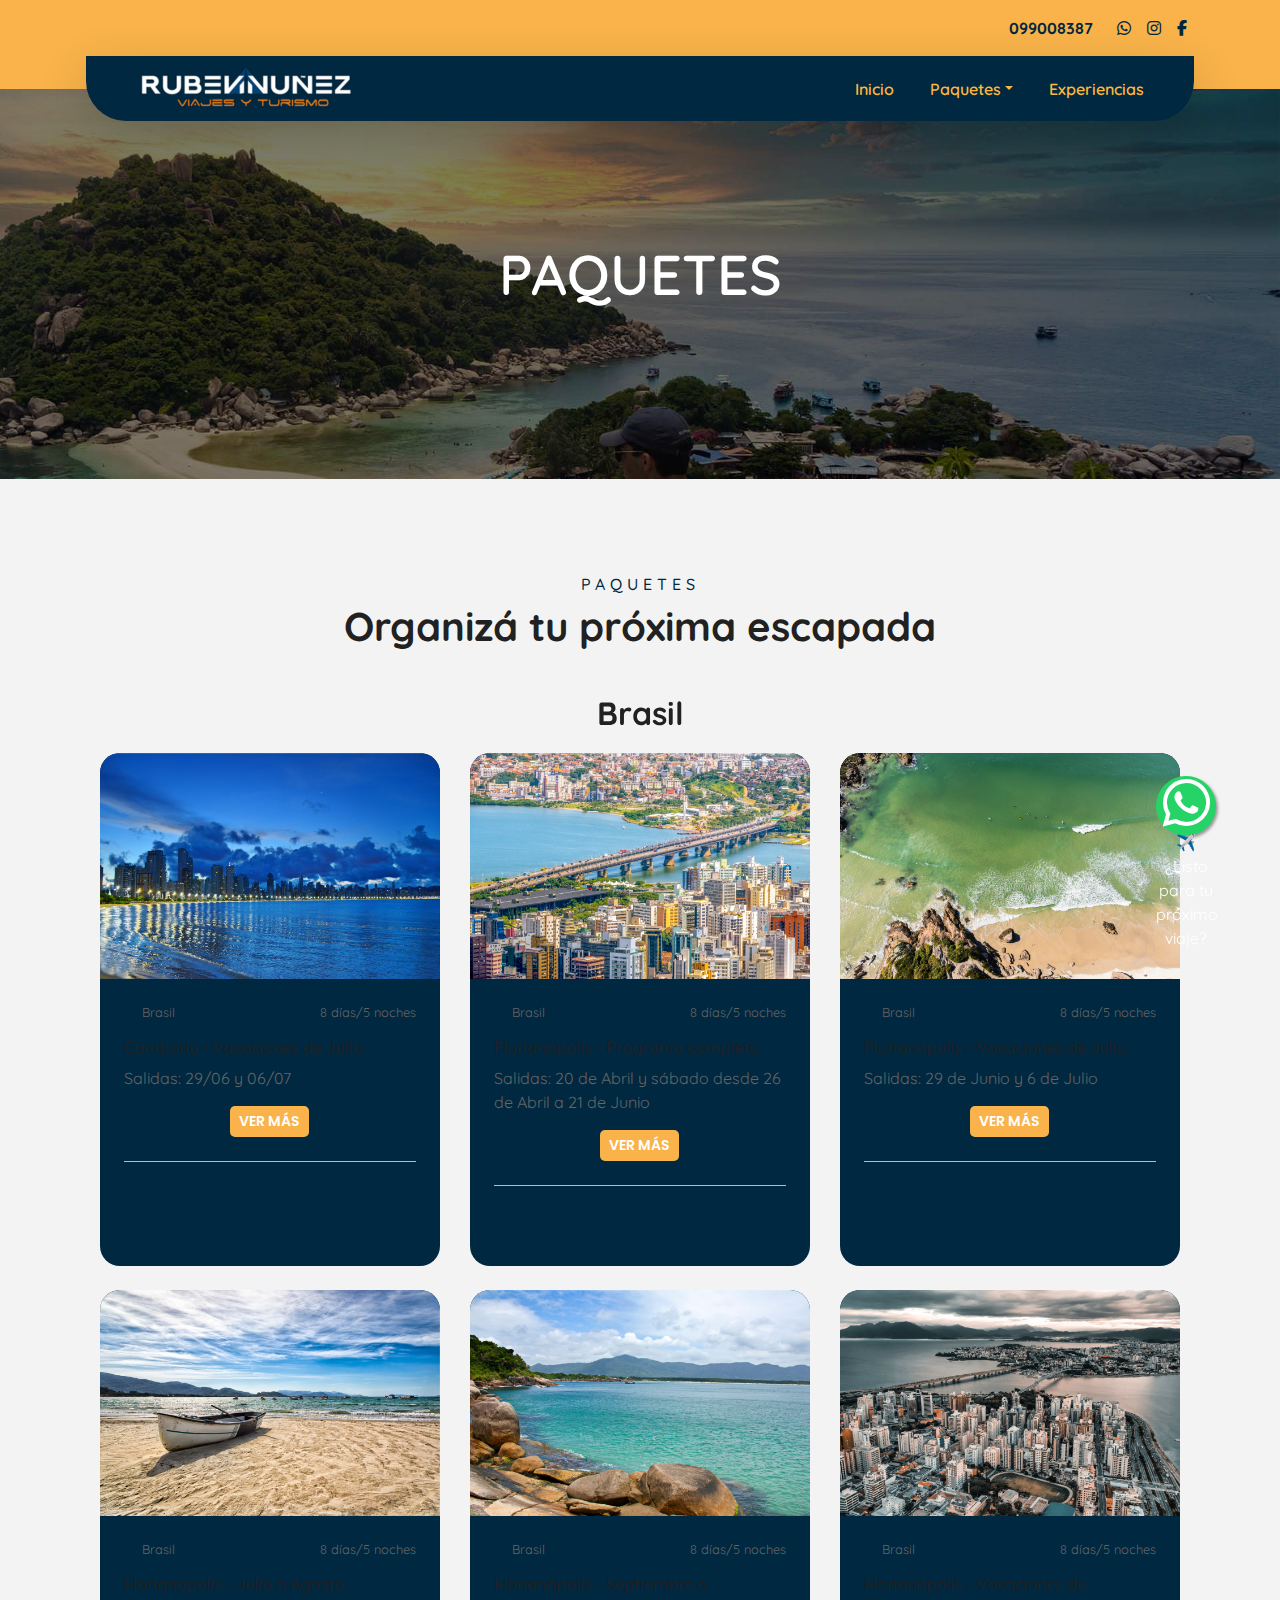
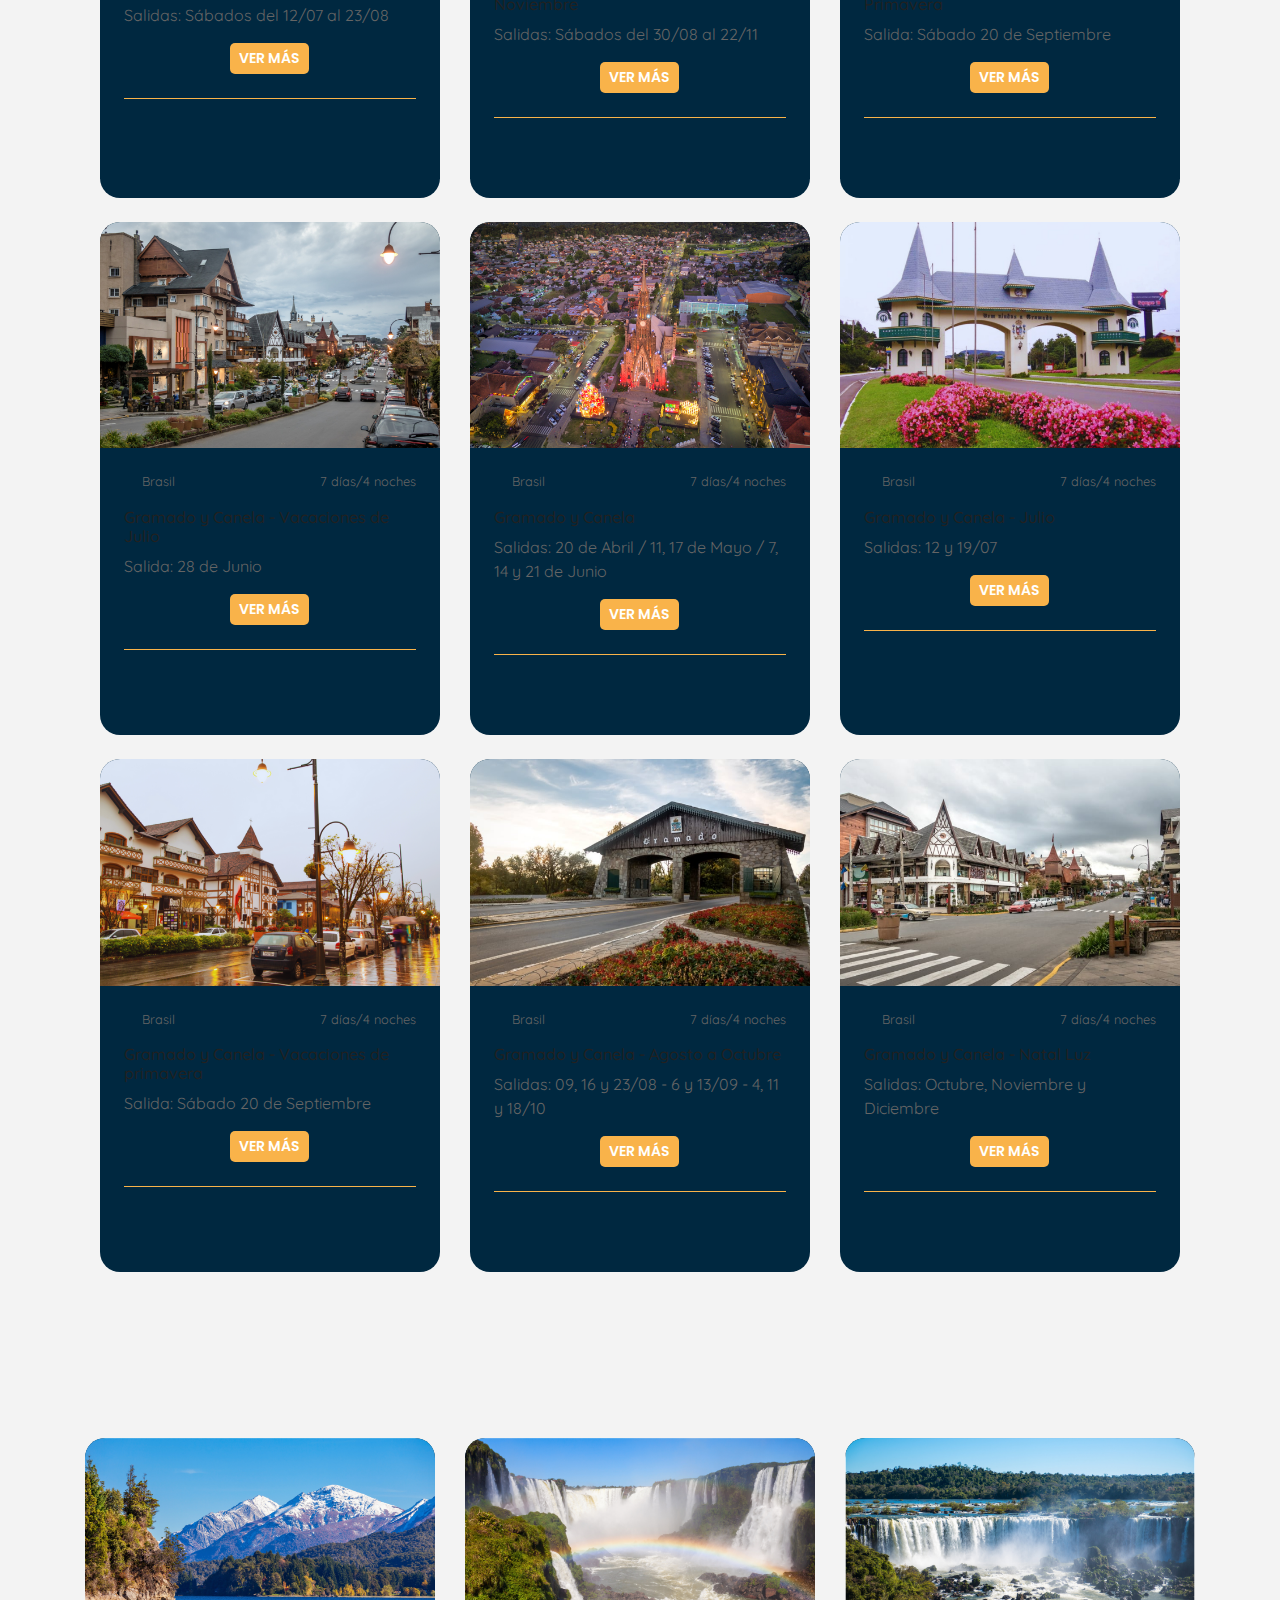
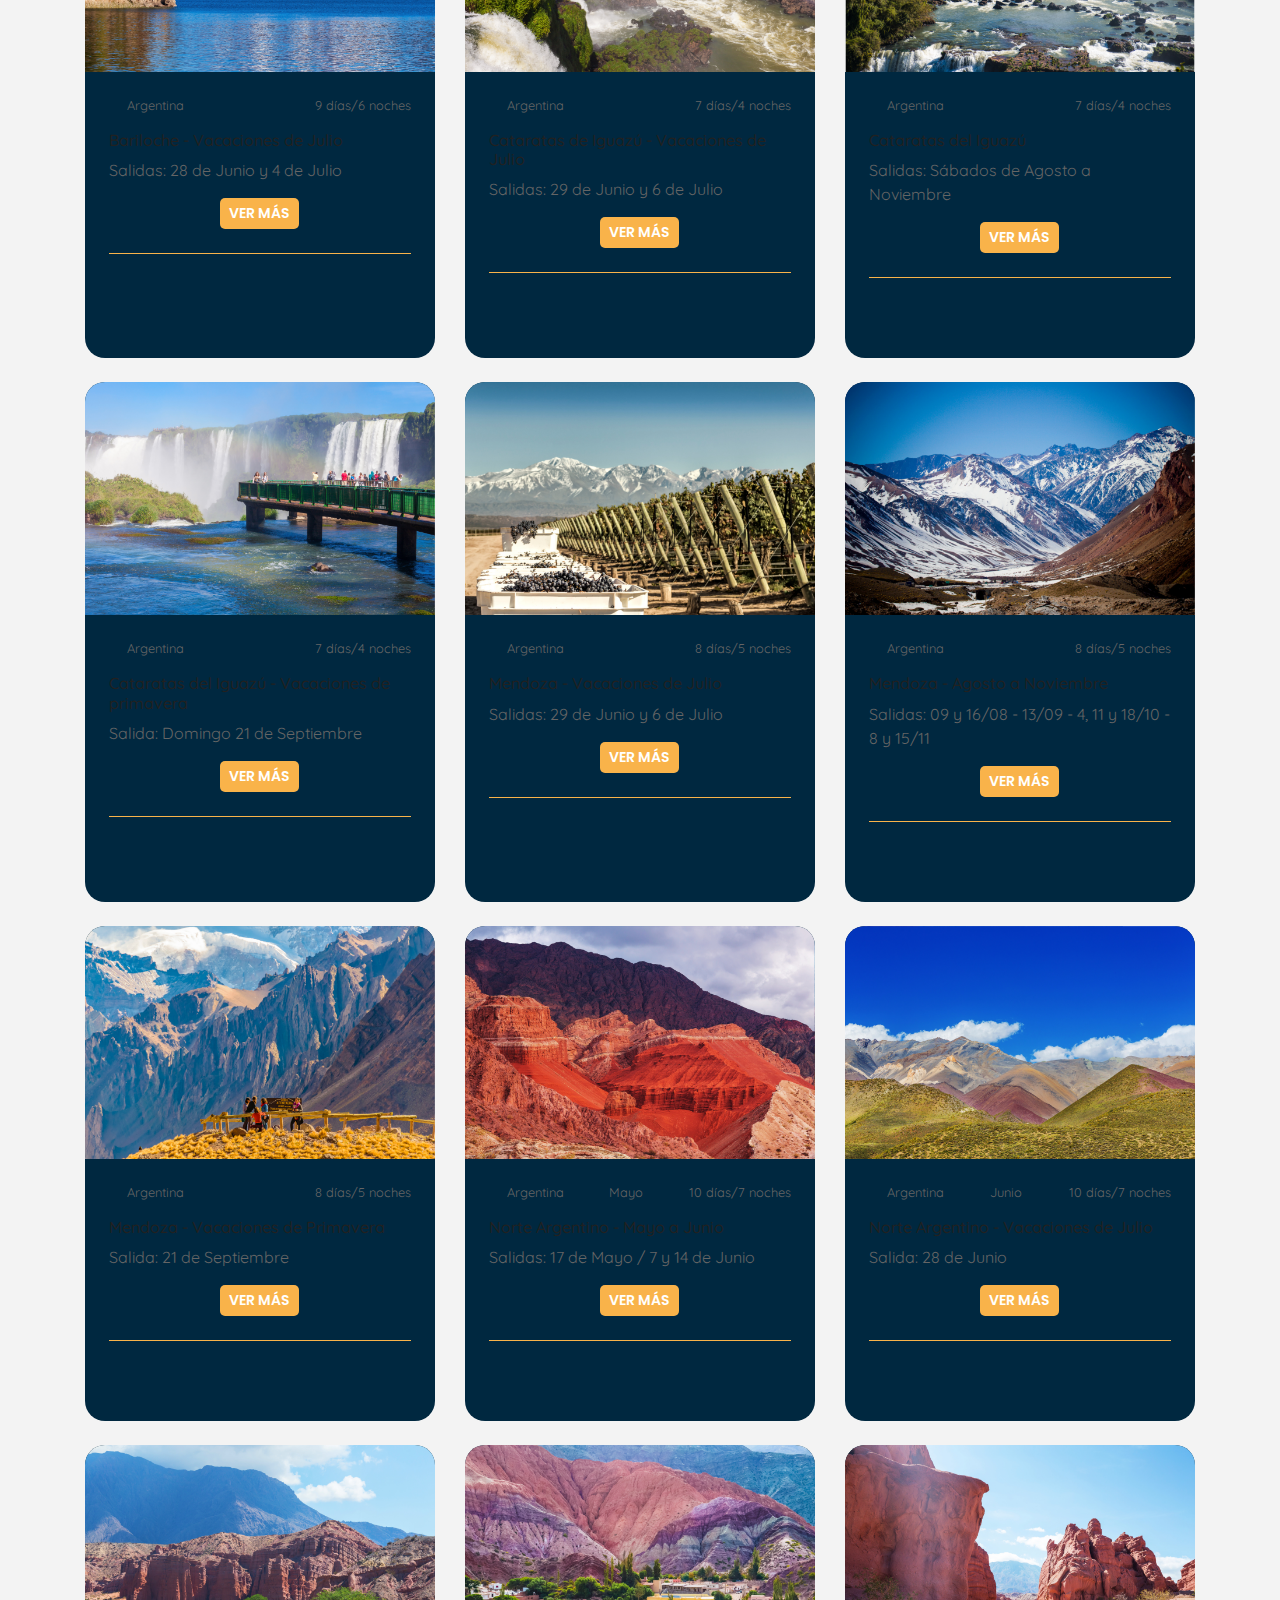
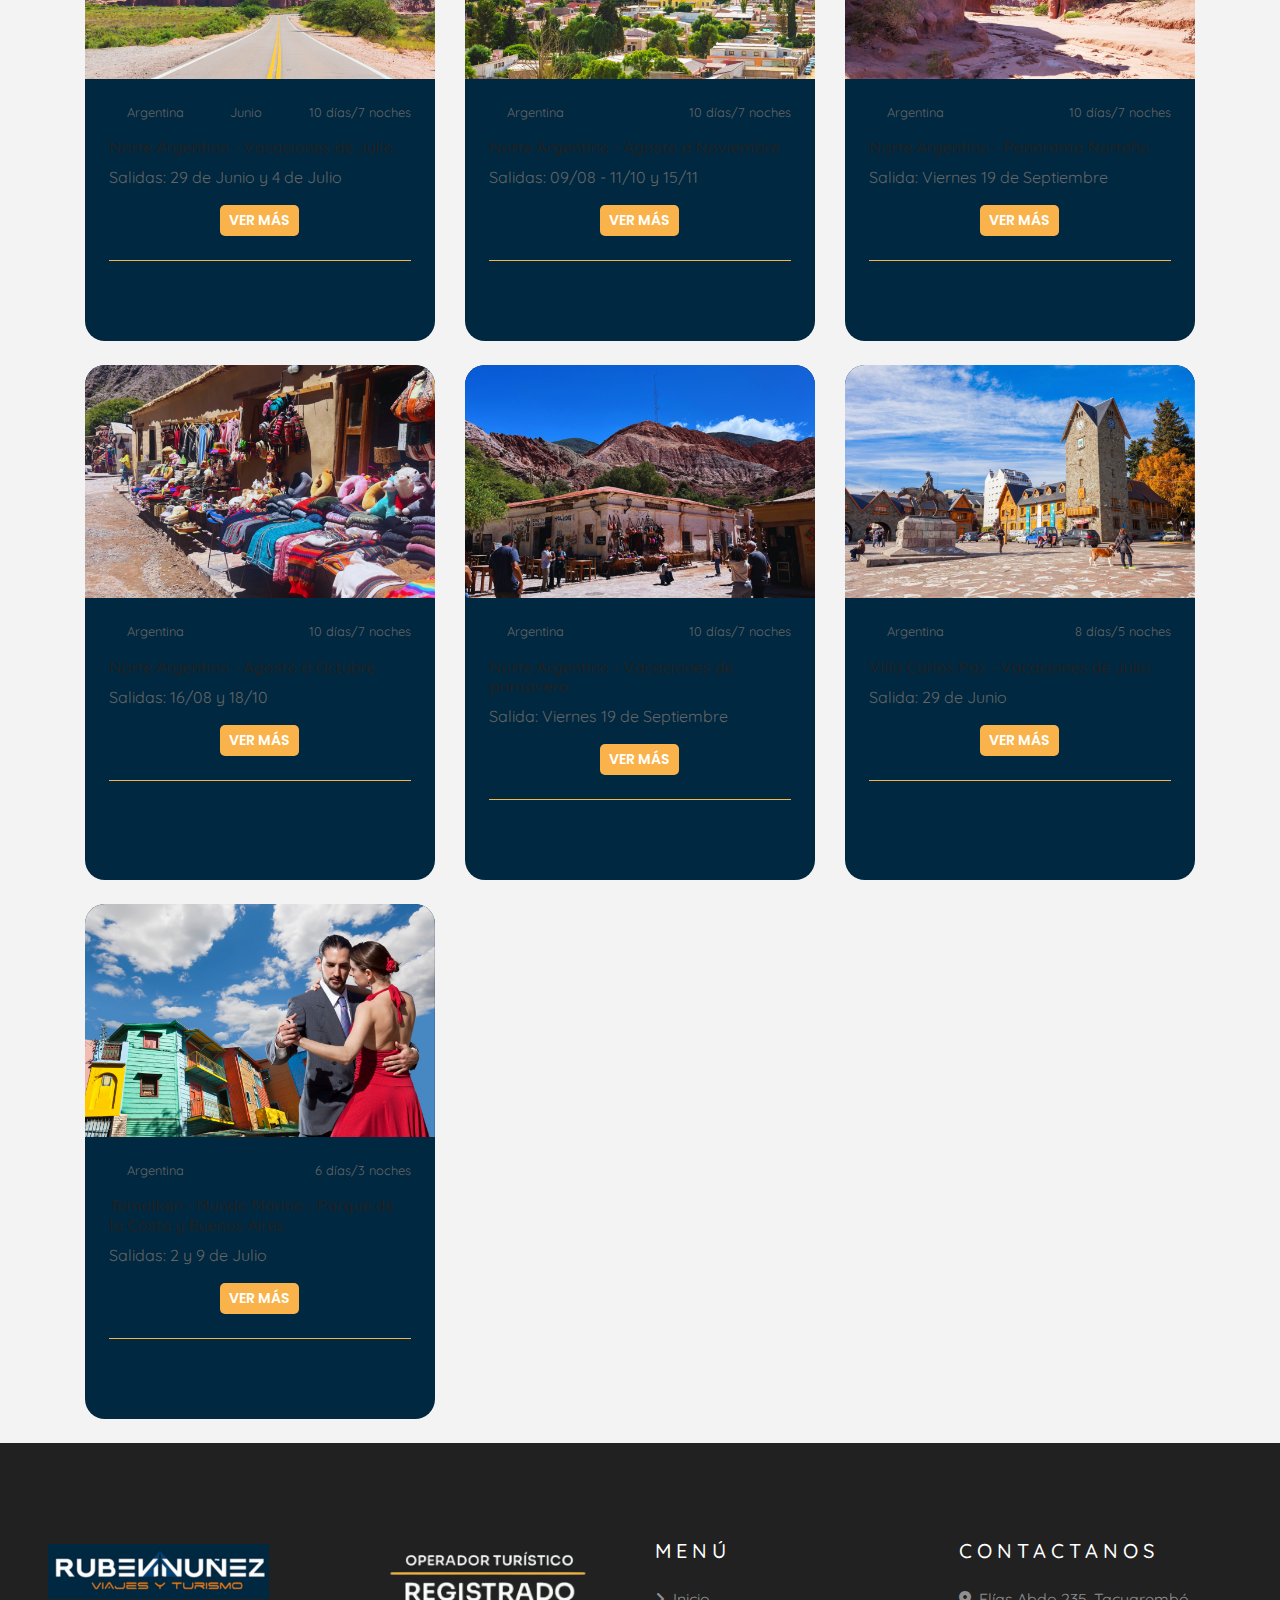
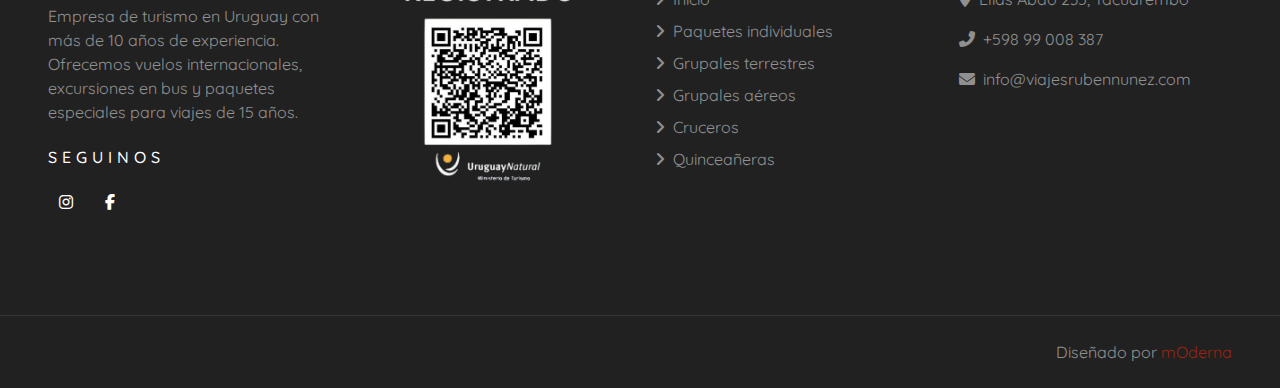
<file: package.html>
<!DOCTYPE html>
<html lang="en">

<head>
    <meta charset="utf-8">
    <title>Ruben Nuñez Viajes</title>
    <meta content="width=device-width, initial-scale=1.0" name="viewport">
    <meta name="keywords"
        content="agencia de viajes Uruguay, turismo en Uruguay, paquetes turísticos Montevideo, excursiones en Uruguay, viajes desde Montevideo, tours en Uruguay, viajes a Argentina desde Uruguay, agencia de viajes uruguaya, paquetes turísticos en Colonia del Sacramento, turismo familiar Uruguay, turismo aventura Uruguay" />
    <meta name="description"
        content="Agencia de viajes Uruguaya. Con más de 20 años de experiencia y fundadores con más de 30 años en el rubro, nos dedicamos a brindarte servicios de calidad y experiencias memorables.">

    <!-- Favicon -->
    <link href="img/ruben_turismo/favicon_agencia_de_turismo_uruguay_rubennuñez.png" rel="icon">

    <!-- Google Web Fonts -->
    <link rel="preconnect" href="https://fonts.gstatic.com">
    <link href="https://fonts.googleapis.com/css2?family=Poppins:wght@400;500;600;700&display=swap" rel="stylesheet">
    <link href="https://fonts.googleapis.com/css2?family=Poppins:wght@400;600&display=swap" rel="stylesheet">
    <link rel="preconnect" href="https://fonts.googleapis.com">
    <link rel="preconnect" href="https://fonts.gstatic.com" crossorigin>
    <link
        href="https://fonts.googleapis.com/css2?family=Quicksand&family=Roboto:ital,wght@0,100..900;1,100..900&display=swap"
        rel="stylesheet">


    <!-- Font Awesome -->
    <link href="https://cdnjs.cloudflare.com/ajax/libs/font-awesome/5.10.0/css/all.min.css" rel="stylesheet">



    <!-- Libraries Stylesheet -->
    <link href="lib/owlcarousel/assets/owl.carousel.min.css" rel="stylesheet">
    <link href="lib/tempusdominus/css/tempusdominus-bootstrap-4.min.css" rel="stylesheet" />

    <!-- Bootstrap 4 CSS -->
<link href="https://stackpath.bootstrapcdn.com/bootstrap/4.5.2/css/bootstrap.min.css" rel="stylesheet">

    <!-- Customized Bootstrap Stylesheet -->
    <link href="css/style.css" rel="stylesheet">
    <!--Animation Scroll-->
    <link href="https://unpkg.com/aos@2.3.1/dist/aos.css" rel="stylesheet">
    <!-- Cdnjs-->
    <link rel="stylesheet" href="https://cdnjs.cloudflare.com/ajax/libs/font-awesome/6.5.1/css/all.min.css" />
</head>

<body>
    <!-- wpp link-->
    <a href="https://api.whatsapp.com/send?phone=59896474360&text=Hola me gustaria saber mas informacion"
        target="_blank" class="float m-4">
        <i class="fa-brands fa-whatsapp boton-wpp"></i>
        <span class="badge-message">✈️ ¿Listo para tu próximo viaje?</span>
    </a>
    <!-- end wpp link-->

    <!-- Topbar Start -->
    <div class="container-fluid bg-light py-3 d-none d-lg-block">
        <div class="container">
            <div class="row justify-content-end align-items-center">
                <div class="col-lg-auto text-right">
                    <div class="d-inline-flex align-items-center">
                        <!-- Teléfono -->
                        <p class="text-primary mb-0 mr-3">
                            <i class="mr-2"></i><strong>099008387</strong>
                        </p>

                        <!-- WhatsApp -->
                        <a class="text-primary px-2"
                            href="https://api.whatsapp.com/send?phone=59899008387&text=Hola me gustaria saber mas informacion"
                            target="_blank">
                            <i class="fab fa-whatsapp"></i>
                        </a>

                        <!-- Instagram -->
                        <a class="text-primary px-2"
                            href="https://www.instagram.com/rnviajesyturismo?igsh=MThwa2EzMW1xcTdlaw%3D%3D"
                            target="_blank">
                            <i class="fab fa-instagram"></i>
                        </a>

                        <!-- Facebook -->
                        <a class="text-primary px-2" href="https://www.facebook.com/share/1Ab4XRHKvp/" target="_blank">
                            <i class="fab fa-facebook-f"></i>
                        </a>
                    </div>
                </div>
            </div>
        </div>
    </div>

    <!-- Topbar End -->


    <!-- Navbar Start -->
    <div class="container-fluid position-relative nav-bar p-0">
        <div class="container-lg position-relative p-0 px-lg-3" style="z-index: 9;">
            <nav class="navbar navbar-expand-lg shadow-lg py-3 py-lg-0 pl-3 pl-lg-5">
                <a href="" class="navbar-brand">
                    <img src="img/ruben_turismo/logo_agencia_de_turismo_uruguay_rubennuñez.png" alt="Logo"
                        style="height: 55px;">
                </a>
                <button class="navbar-toggler custom-toggler" type="button" data-toggle="collapse"
                    data-target="#navbarCollapse">
                    <span class="navbar-toggler-icon"></span>
                </button>

                <div class="collapse navbar-collapse justify-content-between px-3" id="navbarCollapse">
                    <div class="navbar-nav ml-auto py-0">
                        <a href="index.html" class="nav-item nav-link">Inicio</a>
                        <div class="nav-item dropdown">
                            <a href="#" class="nav-link dropdown-toggle" data-toggle="dropdown" role="button" aria-haspopup="true" aria-expanded="false" onclick="event.preventDefault()">Paquetes</a>
                            <div class="dropdown-menu">
                                <a href="package.html" class="dropdown-item">Grupales terrestres</a>
                                <a href="grupales-aereos.html" class="dropdown-item">Grupales aéreos</a>
                                <a href="paquetes-individuales.html" class="dropdown-item">Paquetes individuales</a>
                                <a href="cruceros.html" class="dropdown-item">Cruceros</a>
                                <a href="quinceaneras.html" class="dropdown-item">Quinceañeras</a>
                            </div>
                        </div>
                        <a href="about.html" class="nav-item nav-link">Experiencias</a>
                    </div>
                </div>
            </nav>
        </div>
    </div>
    <!-- Navbar End -->


    <!-- Header Start -->
    <div class="container-fluid page-header">
        <div class="container">
            <div class="d-flex flex-column align-items-center justify-content-center" style="min-height: 400px">
                <h3 class="display-4 text-white text-uppercase">Paquetes</h3>
            </div>
        </div>
    </div>
    <!-- Header End -->

    <!-- Packages Start -->
    <div class="container-fluid py-5">
        <div class="container pt-5 pb-3">
            <div class="text-center mb-3 pb-3">
                <h6 class="text-primary text-uppercase" style="letter-spacing: 5px;">Paquetes</h6>
                <h1>Organizá tu próxima escapada</h1>
            </div>
            <div class="container" id="brasil">

                <div class="title-section" data-aos="zoom-in">
                    <h1>Brasil</h1>
                </div>
                <div class="row">

                    <div class="col-lg-4 col-md-6 mb-4">
                        <div class="package-item bg-white mb-2">
                            <img class="img-fluid" src="img/camboriú_en_bus_6.png" alt="Camboriu_Vacaciones_Julio">
                            <div class="p-4">
                                <div class="d-flex justify-content-between mb-3">
                                    <small class="m-0"><i
                                            class="fa fa-map-marker-alt text-primary mr-2"></i>Brasil</small>
                                    <small class="m-0"><i class="fa fa-user text-primary mr-2"></i>8 días/5
                                        noches</small>
                                </div>
                                <h6 class="h6 text-decoration-none">Camboriú - Vacaciones de Julio</h6>
                                <p>Salidas: 29/06 y 06/07</p>

                                <div class="package-details mt-3" style="display: none;">
                                    <p style="font-size: 0.8em;">
                                        <strong>></strong> Bus semi-cama con guía acompañante y servicio a bordo<br>
                                        <strong>></strong> 5 noches de alojamiento con desayuno<br>
                                        <strong>></strong> Media pensión: 6 comidas + 1 abordo<br>
                                        <strong>></strong> Paseo en Teleférico a playa de Laranjeiras<br>
                                        <strong>></strong> Tour Blumenau y Brusque<br>
                                        <strong>></strong> Ascenso al Cristo Luz<br>
                                        <strong>></strong> Traslado a Parque Beto Carrero World<br>
                                        <strong>></strong> Seguro de Asistencia médica (COVID-19)<br><br>

                                        <strong>Menores:</strong><br>
                                        <strong>></strong> Hasta 5 años (máx 1 por habitación) compartiendo con 2
                                        adultos: sin cargo<br>
                                        <strong>></strong> Asiento, servicio abordo y seguro: U$S 250
                                    </p>

                                    <p style="font-size: 0.8em;">
                                        <strong>></strong> Desde U$S 520 por persona en base doble, triple y cuádruple
                                    </p>
                                </div>

                                <div class="text-center mt-3">
                                    <button class="btn btn-primary btn-sm btn-ver-mas">Ver más</button>
                                    <button class="btn btn-outline-primary btn-sm btn-ver-menos"
                                        style="display: none;">Ver menos</button>
                                </div>

                                <div class="border-top mt-4 pt-4">
                                    <div class="d-flex justify-content-between">
                                        <h6 class="text-primary m-0">Precios desde:</h6>
                                        <h5 class="text-primary m-0">U$S 520</h5>
                                    </div>
                                </div>
                            </div>
                        </div>
                    </div>

                    <div class="col-lg-4 col-md-6 mb-4">
                        <div class="package-item bg-white mb-2">
                            <img class="img-fluid" src="img/florianopolis_carnaval_en_bus.png"
                                alt="Florianópolis_Brasil">
                            <div class="p-4">
                                <div class="d-flex justify-content-between mb-3">
                                    <small class="m-0"><i
                                            class="fa fa-map-marker-alt text-primary mr-2"></i>Brasil</small>
                                    <small class="m-0"><i class="fa fa-user text-primary mr-2"></i>8 días/5
                                        noches</small>
                                </div>
                                <h6 class="h6 text-decoration-none">Florianópolis - Programa completo</h6>
                                <p>Salidas: 20 de Abril y sábado desde 26 de Abril a 21 de Junio</p>
                                <div class="package-details mt-3" style="display: none;">

                                    <p style="font-size: 0.9em;">Incluye:</p>
                                    <p style="font-size: 0.8em;">
                                        <strong>></strong>Bus semi-cama, guía acompañante, servicio a bordo, cena y
                                        desayuno abordo<br>
                                        <strong>></strong>5 noches de alojamiento con desayuno<br>
                                        <strong>></strong>6 comidas en restaurante<br>
                                        <strong>></strong>Paseo en Scuna a la Isla de Anhatomirin y Bahía de los
                                        Golfinhos<br>
                                        <strong>></strong>Tour de playas: Jureré, Ingleses, Barra da Lagoa, Morro de las
                                        Siete Vueltas, Laguna de la Concepción, Playa la Joaquina<br>
                                        <strong>></strong>Tour a Camboriú con ascenso al Cristo Luz<br>
                                        <strong>></strong>Traslado a Beto Carrero World<br>
                                        <strong>></strong>Seguro de Asistencia médica de Universal Assistance cobertura
                                        especial COVID - 19
                                    </p>
                                    <p style="font-size: 0.8em;">
                                        <strong>></strong>Desde U$S 495 por persona en habitación doble<br>
                                        <strong>></strong>Desde U$S 475 por persona en habitación triple<br>
                                        <strong>></strong>Desde U$S 460 por persona en habitación cuádruple
                                    </p>
                                    <p style="font-size: 0.9em;">Menores:</p>
                                    <p style="font-size: 0.8em;">
                                        Hasta 5 años, máx. 1 por habitación compartiendo con 2 adultos: sin cargo<br>
                                        <strong>></strong>Solo asiento, seguro de asistencia y servicio abordo: U$S 250
                                    </p>
                                </div>
                                <div class="text-center mt-3">
                                    <button class="btn btn-primary btn-sm btn-ver-mas">Ver más</button>
                                    <button class="btn btn-outline-primary btn-sm btn-ver-menos"
                                        style="display: none;">Ver menos</button>
                                </div>
                                <div class="border-top mt-4 pt-4">
                                    <div class="d-flex justify-content-between">
                                        <h6 class="text-primary m-0">Precios desde:</h6>
                                        <h5 class="text-primary m-0">U$S 495</h5>
                                    </div>
                                </div>
                            </div>
                        </div>
                    </div>

                    <div class="col-lg-4 col-md-6 mb-4">
                        <div class="package-item bg-white mb-2">
                            <img class="img-fluid" src="img/florianópolis_en_bus_13.png" alt="Florianópolis_Brasil">
                            <div class="p-4">
                                <div class="d-flex justify-content-between mb-3">
                                    <small class="m-0"><i
                                            class="fa fa-map-marker-alt text-primary mr-2"></i>Brasil</small>
                                    <small class="m-0"><i class="fa fa-user text-primary mr-2"></i>8 días/5
                                        noches</small>
                                </div>
                                <h6 class="h6 text-decoration-none">Florianópolis - Vacaciones de Julio</h6>
                                <p>Salidas: 29 de Junio y 6 de Julio</p>
                                <div class="package-details mt-3" style="display: none;">
                                    <p style="font-size: 0.9em;">Incluye:</p>
                                    <p style="font-size: 0.8em;">
                                        <strong>></strong>Bus semi-cama, guía acompañante, servicio a bordo, cena y
                                        desayuno abordo<br>
                                        <strong>></strong>5 noches de alojamiento con desayuno<br>
                                        <strong>></strong>6 comidas en restaurante<br>
                                        <strong>></strong>Paseo en Scuna a la Isla de Anhatomirin y Bahía de los
                                        Golfinhos<br>
                                        <strong>></strong>Tour de playas: Jureré, Ingleses, Barra da Lagoa, Morro de las
                                        Siete Vueltas, Laguna de la Concepción, Playa la Joaquina<br>
                                        <strong>></strong>Tour a Camboriú con ascenso al Cristo Luz<br>
                                        <strong>></strong>Traslado a Beto Carrero World<br>
                                        <strong>></strong>Seguro de Asistencia médica de Universal Assistance cobertura
                                        especial COVID - 19
                                    </p>
                                    <p style="font-size: 0.8em;">
                                        <strong>></strong>Desde U$S 495 por persona en habitación doble<br>
                                        <strong>></strong>Desde U$S 475 por persona en habitación triple<br>
                                        <strong>></strong>Desde U$S 460 por persona en habitación cuádruple
                                    </p>
                                    <p style="font-size: 0.9em;">Menores:</p>
                                    <p style="font-size: 0.8em;">
                                        Hasta 5 años, máx. 1 por habitación compartiendo con 2 adultos: sin cargo<br>
                                        <strong>></strong>Solo asiento, seguro de asistencia y servicio abordo: U$S 250
                                    </p>
                                </div>
                                <div class="text-center mt-3">
                                    <button class="btn btn-primary btn-sm btn-ver-mas">Ver más</button>
                                    <button class="btn btn-outline-primary btn-sm btn-ver-menos"
                                        style="display: none;">Ver menos</button>
                                </div>
                                <div class="border-top mt-4 pt-4">
                                    <div class="d-flex justify-content-between">
                                        <h6 class="text-primary m-0">Precios desde:</h6>
                                        <h5 class="text-primary m-0">U$S 495</h5>
                                    </div>
                                </div>
                            </div>
                        </div>
                    </div>

                    <div class="col-lg-4 col-md-6 mb-4">
                        <div class="package-item bg-white mb-2">
                            <img class="img-fluid" src="img/florianopolis_en_bus_3.png"
                                alt="Florianópolis_Vacaciones_Julio_Agosto">
                            <div class="p-4">
                                <div class="d-flex justify-content-between mb-3">
                                    <small class="m-0"><i
                                            class="fa fa-map-marker-alt text-primary mr-2"></i>Brasil</small>
                                    <small class="m-0"><i class="fa fa-user text-primary mr-2"></i>8 días/5
                                        noches</small>
                                </div>
                                <h6 class="h6 text-decoration-none">Florianópolis - Julio a Agosto</h6>
                                <p>Salidas: Sábados del 12/07 al 23/08</p>

                                <div class="package-details mt-3" style="display: none;">
                                    <p style="font-size: 0.8em;">
                                        <strong>></strong> Bus semi-cama, servicio a bordo, guía acompañante, cena y
                                        desayuno abordo<br>
                                        <strong>></strong> 5 noches de alojamiento con desayuno<br>
                                        <strong>></strong> 6 comidas en restaurante<br>
                                        <strong>></strong> Paseo en Scuna a Isla de Anhatomirin y Bahía de los
                                        Golfinhos<br>
                                        <strong>></strong> Tour de playas: Jureré, Ingleses, Barra da Lagoa, Morro de
                                        las Siete Vueltas, Laguna de la Concepción, Playa Joaquina<br>
                                        <strong>></strong> Tour Camboriú con Cristo Luz<br>
                                        <strong>></strong> Traslado a Parque Beto Carrero World<br>
                                        <strong>></strong> Seguro médico Universal Assistance (COVID-19)<br><br>

                                        <strong>Menores:</strong><br>
                                        <strong>></strong> Hasta 5 años (máx 1 por habitación) con 2 adultos: sin
                                        cargo<br>
                                        <strong>></strong> Asiento, servicio abordo y seguro: U$S 250
                                    </p>

                                    <p style="font-size: 0.8em;">
                                        <strong>></strong> Desde U$S 485 por persona en hab. doble<br>
                                        <strong>></strong> Desde U$S 475 por persona en hab. triple<br>
                                        <strong>></strong> Desde U$S 465 por persona en hab. cuádruple
                                    </p>
                                </div>

                                <div class="text-center mt-3">
                                    <button class="btn btn-primary btn-sm btn-ver-mas">Ver más</button>
                                    <button class="btn btn-outline-primary btn-sm btn-ver-menos"
                                        style="display: none;">Ver menos</button>
                                </div>

                                <div class="border-top mt-4 pt-4">
                                    <div class="d-flex justify-content-between">
                                        <h6 class="text-primary m-0">Precios desde:</h6>
                                        <h5 class="text-primary m-0">U$S 485</h5>
                                    </div>
                                </div>
                            </div>
                        </div>
                    </div>

                    <div class="col-lg-4 col-md-6 mb-4">
                        <div class="package-item bg-white mb-2">
                            <img class="img-fluid" src="img/florianopolis_en_bus_1.png"
                                alt="Florianópolis_Septiembre_Noviembre">
                            <div class="p-4">
                                <div class="d-flex justify-content-between mb-3">
                                    <small class="m-0"><i
                                            class="fa fa-map-marker-alt text-primary mr-2"></i>Brasil</small>
                                    <small class="m-0"><i class="fa fa-user text-primary mr-2"></i>8 días/5
                                        noches</small>
                                </div>
                                <h6 class="h6 text-decoration-none">Florianópolis - Septiembre a Noviembre</h6>
                                <p>Salidas: Sábados del 30/08 al 22/11</p>

                                <div class="package-details mt-3" style="display: none;">
                                    <p style="font-size: 0.8em;">
                                        <strong>></strong> Bus semi-cama, servicio a bordo, guía acompañante, cena y
                                        desayuno abordo<br>
                                        <strong>></strong> 5 noches de alojamiento con desayuno<br>
                                        <strong>></strong> 6 comidas en restaurante<br>
                                        <strong>></strong> Paseo en Scuna a Isla de Anhatomirin y Bahía de los
                                        Golfinhos<br>
                                        <strong>></strong> Tour de playas: Jureré, Ingleses, Barra da Lagoa, Morro de
                                        las Siete Vueltas, Laguna de la Concepción, Playa Joaquina<br>
                                        <strong>></strong> Tour Camboriú con Cristo Luz<br>
                                        <strong>></strong> Traslado a Parque Beto Carrero World<br>
                                        <strong>></strong> Seguro médico Universal Assistance (COVID-19)<br><br>

                                        <strong>Menores:</strong><br>
                                        <strong>></strong> Hasta 5 años (máx 1 por habitación) con 2 adultos: sin
                                        cargo<br>
                                        <strong>></strong> Asiento, servicio abordo y seguro: U$S 250
                                    </p>

                                    <p style="font-size: 0.8em;">
                                        <strong>></strong> Desde U$S 545 por persona en hab. doble<br>
                                        <strong>></strong> Desde U$S 535 por persona en hab. triple<br>
                                        <strong>></strong> Desde U$S 525 por persona en hab. cuádruple
                                    </p>
                                </div>

                                <div class="text-center mt-3">
                                    <button class="btn btn-primary btn-sm btn-ver-mas">Ver más</button>
                                    <button class="btn btn-outline-primary btn-sm btn-ver-menos"
                                        style="display: none;">Ver menos</button>
                                </div>

                                <div class="border-top mt-4 pt-4">
                                    <div class="d-flex justify-content-between">
                                        <h6 class="text-primary m-0">Precios desde:</h6>
                                        <h5 class="text-primary m-0">U$S 545</h5>
                                    </div>
                                </div>
                            </div>
                        </div>
                    </div>

                    <div class="col-lg-4 col-md-6 mb-4">
                        <div class="package-item bg-white mb-2">
                            <img class="img-fluid" src="img/florianopolis_en_bus_7.png"
                                alt="Florianópolis_Vacaciones_Primavera">
                            <div class="p-4">
                                <div class="d-flex justify-content-between mb-3">
                                    <small class="m-0"><i
                                            class="fa fa-map-marker-alt text-primary mr-2"></i>Brasil</small>
                                    <small class="m-0"><i class="fa fa-user text-primary mr-2"></i>8 días/5
                                        noches</small>
                                </div>
                                <h6 class="h6 text-decoration-none">Florianópolis - Vacaciones de Primavera</h6>
                                <p>Salida: Sábado 20 de Septiembre</p>

                                <div class="package-details mt-3" style="display: none;">
                                    <p style="font-size: 0.8em;">
                                        <strong>></strong> Bus semi-cama, servicio a bordo, guía acompañante, cena y
                                        desayuno abordo<br>
                                        <strong>></strong> 5 noches de alojamiento con desayuno<br>
                                        <strong>></strong> 6 comidas en restaurante<br>
                                        <strong>></strong> Paseo en Scuna a la Isla de Anhatomirin y Bahía de los
                                        Golfinhos<br>
                                        <strong>></strong> Tour de playas: Jureré, Ingleses, Barra da Lagoa, Morro de
                                        las Siete Vueltas, Laguna de la Concepción, Playa la Joaquina<br>
                                        <strong>></strong> Tour Camboriú con Cristo Luz<br>
                                        <strong>></strong> Traslado a Parque Beto Carrero World<br>
                                        <strong>></strong> Seguro médico Universal Assistance (COVID-19)<br><br>

                                        <strong>Menores:</strong><br>
                                        <strong>></strong> De 5 años cumplidos, máx 1 por habitación con 2 adultos: sin
                                        cargo<br>
                                        <strong>></strong> Asiento, servicio a bordo y seguro: U$S 250
                                    </p>

                                    <p style="font-size: 0.8em;">
                                        <strong>></strong> Desde U$S 545 por persona en hab. doble<br>
                                        <strong>></strong> Desde U$S 535 por persona en hab. triple<br>
                                        <strong>></strong> Desde U$S 525 por persona en hab. cuádruple
                                    </p>
                                </div>

                                <div class="text-center mt-3">
                                    <button class="btn btn-primary btn-sm btn-ver-mas">Ver más</button>
                                    <button class="btn btn-outline-primary btn-sm btn-ver-menos"
                                        style="display: none;">Ver menos</button>
                                </div>

                                <div class="border-top mt-4 pt-4">
                                    <div class="d-flex justify-content-between">
                                        <h6 class="text-primary m-0">Precios desde:</h6>
                                        <h5 class="text-primary m-0">U$S 545</h5>
                                    </div>
                                </div>
                            </div>
                        </div>
                    </div>


                    <div class="col-lg-4 col-md-6 mb-4">
                        <div class="package-item bg-white mb-2">
                            <img class="img-fluid" src="img/gramado_y_canela_en_bus_2.png" alt="Gramado_Canela_Brasil">
                            <div class="p-4">
                                <div class="d-flex justify-content-between mb-3">
                                    <small class="m-0"><i
                                            class="fa fa-map-marker-alt text-primary mr-2"></i>Brasil</small>
                                    <small class="m-0"><i class="fa fa-user text-primary mr-2"></i>7 días/4
                                        noches</small>
                                </div>
                                <h6 class="h6 text-decoration-none">Gramado y Canela - Vacaciones de Julio</h6>
                                <p>Salida: 28 de Junio</p>
                                <div class="package-details mt-3" style="display: none;">
                                    <p style="font-size: 0.9em;">Incluye:</p>
                                    <p style="font-size: 0.8em;">
                                        <strong>></strong>Bus semi-cama, guía acompañante, servicio abordo, cena y
                                        desayuno abordo<br>
                                        <strong>></strong>4 noches de alojamiento en Canela<br>
                                        <strong>></strong>Régimen de media pensión (5 comidas + 1 abordo)<br>
                                        <strong>></strong>Tour Gramado y Canela<br>
                                        <strong>></strong>Tour Bento Gonzalvez y Garibaldi<br>
                                        <strong>></strong>Seguro de Asistencia médica de Universal Assistance cobertura
                                        especial COVID - 19
                                    </p>

                                    <h5>Salida: 28 de Junio</h5>
                                    <p style="font-size: 0.8em;">
                                        <strong>></strong>Desde U$S 440 por persona en base doble<br>
                                        <strong>></strong>Desde U$S 425 por persona en base triple<br>
                                        <strong>></strong>Desde U$S 410 por persona en base cuádruple
                                    </p>

                                    <h5>Salida: 5 de Julio</h5>
                                    <p style="font-size: 0.8em;">
                                        <strong>></strong>Desde U$S 460 por persona en base doble<br>
                                        <strong>></strong>Desde U$S 445 por persona en base triple<br>
                                        <strong>></strong>Desde U$S 430 por persona en base cuádruple
                                    </p>

                                    <p style="font-size: 0.9em;">Menores:</p>
                                    <p style="font-size: 0.8em;">
                                        Hasta 5 años, máx. 1 por habitación compartiendo con 2 adultos: sin cargo<br>
                                        <strong>></strong>Solo asiento, seguro de asistencia y servicio abordo: U$S 190
                                    </p>

                                    <p style="font-size: 0.9em; font-weight: bold;">NO INCLUYE: Ingresos a parques ni
                                        museos</p>
                                </div>
                                <div class="text-center mt-3">
                                    <button class="btn btn-primary btn-sm btn-ver-mas">Ver más</button>
                                    <button class="btn btn-outline-primary btn-sm btn-ver-menos"
                                        style="display: none;">Ver menos</button>
                                </div>
                                <div class="border-top mt-4 pt-4">
                                    <div class="d-flex justify-content-between">
                                        <h6 class="text-primary m-0">Precios desde:</h6>
                                        <h5 class="text-primary m-0">U$S 585</h5>
                                    </div>
                                </div>
                            </div>
                        </div>
                    </div>

                    <div class="col-lg-4 col-md-6 mb-4">
                        <div class="package-item bg-white mb-2">
                            <img class="img-fluid" src="img/gramado_y_canela_en_bus_1.png" alt="Gramado_Canela_Brasil">
                            <div class="p-4">
                                <div class="d-flex justify-content-between mb-3">
                                    <small class="m-0"><i
                                            class="fa fa-map-marker-alt text-primary mr-2"></i>Brasil</small>
                                    <small class="m-0"><i class="fa fa-user text-primary mr-2"></i>7 días/4
                                        noches</small>
                                </div>
                                <h6 class="h6 text-decoration-none">Gramado y Canela</h6>
                                <p>Salidas: 20 de Abril / 11, 17 de Mayo / 7, 14 y 21 de Junio</p>
                                <div class="package-details mt-3" style="display: none;">
                                    <p style="font-size: 0.9em;">Incluye:</p>
                                    <p style="font-size: 0.8em;">
                                        <strong>></strong>Bus semi-cama, guía acompañante, servicio abordo, cena y
                                        desayuno abordo<br>
                                        <strong>></strong>4 noches de alojamiento en Canela<br>
                                        <strong>></strong>Régimen de media pensión (5 comidas + 1 abordo)<br>
                                        <strong>></strong>Tour Gramado y Canela<br>
                                        <strong>></strong>Tour Bento Gonzalvez y Garibaldi<br>
                                        <strong>></strong>Seguro de Asistencia médica de Universal Assistance cobertura
                                        especial COVID - 19
                                    </p>

                                    <p style="font-size: 0.8em;">
                                        <strong>></strong>Desde U$S 440 por persona en base doble<br>
                                        <strong>></strong>Desde U$S 420 por persona en base triple<br>
                                        <strong>></strong>Desde U$S 410 por persona en base cuádruple
                                    </p>

                                    <p style="font-size: 0.9em;">Menores:</p>
                                    <p style="font-size: 0.8em;">
                                        Hasta 5 años, máx. 1 por habitación compartiendo con 2 adultos: sin cargo<br>
                                        <strong>></strong>Solo asiento, seguro de asistencia y servicio abordo: U$S 190
                                    </p>

                                    <p style="font-size: 0.9em; font-weight: bold;">NO INCLUYE: Ingresos a parques ni
                                        museos</p>
                                </div>
                                <div class="text-center mt-3">
                                    <button class="btn btn-primary btn-sm btn-ver-mas">Ver más</button>
                                    <button class="btn btn-outline-primary btn-sm btn-ver-menos"
                                        style="display: none;">Ver menos</button>
                                </div>
                                <div class="border-top mt-4 pt-4">
                                    <div class="d-flex justify-content-between">
                                        <h6 class="text-primary m-0">Precios desde:</h6>
                                        <h5 class="text-primary m-0">U$S 585</h5>
                                    </div>
                                </div>
                            </div>
                        </div>
                    </div>

                    <div class="col-lg-4 col-md-6 mb-4">
                        <div class="package-item bg-white mb-2">
                            <img class="img-fluid" src="img/gramado_braasil_8.png" alt="Gramado y Canela Julio">
                            <div class="p-4">
                                <div class="d-flex justify-content-between mb-3">
                                    <small class="m-0"><i
                                            class="fa fa-map-marker-alt text-primary mr-2"></i>Brasil</small>
                                    <small class="m-0"><i class="fa fa-user text-primary mr-2"></i>7 días/4
                                        noches</small>
                                </div>
                                <h6 class="h6 text-decoration-none">Gramado y Canela - Julio</h6>
                                <p>Salidas: 12 y 19/07</p>

                                <div class="package-details mt-3" style="display: none;">
                                    <p style="font-size: 0.8em;">
                                        <strong>></strong> Bus semi-cama, servicio a bordo, guía acompañante, cena y
                                        desayuno abordo<br>
                                        <strong>></strong> 4 noches de alojamiento en Canela<br>
                                        <strong>></strong> Media pensión: 5 comidas + 1 abordo<br>
                                        <strong>></strong> Tour Gramado y Canela<br>
                                        <strong>></strong> Tour Bento Gonçalves y Garibaldi<br>
                                        <strong>></strong> Seguro de Asistencia médica de Universal Assistance con
                                        cobertura especial COVID-19<br>
                                        <strong>></strong> (NO incluye ingresos a parques ni museos)
                                    </p>

                                    <p style="font-size: 0.8em;">
                                        <strong>Menores:</strong><br>
                                        De 5 años cumplidos (máx 1 por habitación): sin cargo<br>
                                        Sólo asiento: U$S 190<br>
                                        (NO incluye ingresos a parques ni museos)
                                    </p>

                                    <p style="font-size: 0.8em;">
                                        <strong>Precios desde:</strong><br>
                                        Desde U$S 465 por persona en habitación doble<br>
                                        Desde U$S 450 por persona en habitación triple<br>
                                        Desde U$S 430 por persona en habitación cuádruple
                                    </p>
                                </div>

                                <div class="text-center mt-3">
                                    <button class="btn btn-primary btn-sm btn-ver-mas">Ver más</button>
                                    <button class="btn btn-outline-primary btn-sm btn-ver-menos"
                                        style="display: none;">Ver menos</button>
                                </div>

                                <div class="border-top mt-4 pt-4">
                                    <div class="d-flex justify-content-between">
                                        <h6 class="text-primary m-0">Precios desde:</h6>
                                        <h5 class="text-primary m-0">U$S 465</h5>
                                    </div>
                                </div>
                            </div>
                        </div>
                    </div>

                    <div class="col-lg-4 col-md-6 mb-4">
                        <div class="package-item bg-white mb-2">
                            <img class="img-fluid" src="img/gramado_braasil_7.png"
                                alt="Gramado y Canela Vacaciones de Primavera">
                            <div class="p-4">
                                <div class="d-flex justify-content-between mb-3">
                                    <small class="m-0"><i
                                            class="fa fa-map-marker-alt text-primary mr-2"></i>Brasil</small>
                                    <small class="m-0"><i class="fa fa-user text-primary mr-2"></i>7 días/4
                                        noches</small>
                                </div>
                                <h6 class="h6 text-decoration-none">Gramado y Canela - Vacaciones de primavera</h6>
                                <p>Salida: Sábado 20 de Septiembre</p>

                                <div class="package-details mt-3" style="display: none;">
                                    <p style="font-size: 0.8em;">
                                        <strong>></strong> Bus semi-cama, servicio a bordo, guía acompañante, cena y
                                        desayuno abordo<br>
                                        <strong>></strong> 4 noches de alojamiento en Canela<br>
                                        <strong>></strong> Media pensión: 5 comidas + 1 abordo<br>
                                        <strong>></strong> Tour Gramado y Canela<br>
                                        <strong>></strong> Tour Bento Gonzalves y Garibaldi<br>
                                        <strong>></strong> Seguro de Asistencia médica de Universal Assistance cobertura
                                        especial COVID-19<br>
                                        <strong>></strong> (NO incluye ingresos a parques ni museos)
                                    </p>

                                    <p style="font-size: 0.8em;">
                                        <strong>Menores:</strong><br>
                                        De 5 años cumplidos (máx 1 por habitación): sin cargo<br>
                                        Sólo asiento: U$S 190<br>
                                        (NO incluye ingresos a parques ni museos)
                                    </p>

                                    <p style="font-size: 0.8em;">
                                        <strong>Precios desde:</strong><br>
                                        Desde U$S 460 por persona en habitación doble<br>
                                        Desde U$S 445 por persona en habitación triple<br>
                                        Desde U$S 425 por persona en habitación cuádruple
                                    </p>
                                </div>

                                <div class="text-center mt-3">
                                    <button class="btn btn-primary btn-sm btn-ver-mas">Ver más</button>
                                    <button class="btn btn-outline-primary btn-sm btn-ver-menos"
                                        style="display: none;">Ver menos</button>
                                </div>

                                <div class="border-top mt-4 pt-4">
                                    <div class="d-flex justify-content-between">
                                        <h6 class="text-primary m-0">Precios desde:</h6>
                                        <h5 class="text-primary m-0">U$S 460</h5>
                                    </div>
                                </div>
                            </div>
                        </div>
                    </div>
                    <div class="col-lg-4 col-md-6 mb-4">
                        <div class="package-item bg-white mb-2">
                            <img class="img-fluid" src="img/gramado_braasil_7_20250521_164133_0000.png"
                                alt="Gramado y Canela">
                            <div class="p-4">
                                <div class="d-flex justify-content-between mb-3">
                                    <small class="m-0"><i
                                            class="fa fa-map-marker-alt text-primary mr-2"></i>Brasil</small>
                                    <small class="m-0"><i class="fa fa-user text-primary mr-2"></i>7 días/4
                                        noches</small>
                                </div>
                                <h6 class="h6 text-decoration-none">Gramado y Canela - Agosto a Octubre</h6>
                                <p>Salidas: 09, 16 y 23/08 - 6 y 13/09 - 4, 11 y 18/10</p>

                                <div class="package-details mt-3" style="display: none;">
                                    <p style="font-size: 0.8em;">
                                        <strong>></strong> Bus semi-cama, servicio a bordo, guía acompañante, cena y
                                        desayuno abordo<br>
                                        <strong>></strong> 4 noches de alojamiento en Canela<br>
                                        <strong>></strong> Media pensión: 5 comidas + 1 abordo<br>
                                        <strong>></strong> Tour Gramado y Canela<br>
                                        <strong>></strong> Tour Bento Gonzalvez y Garibaldi<br>
                                        <strong>></strong> Seguro de Asistencia médica de Universal Assistance
                                        (COVID-19)<br>
                                        <strong>></strong> <em>No incluye ingresos a parques ni museos</em>
                                    </p>

                                    <p style="font-size: 0.8em;">
                                        <strong>Menores:</strong><br>
                                        De 5 años cumplidos (máx 1 por habitación): sin cargo<br>
                                        Sólo asiento: U$S 190
                                    </p>

                                    <p style="font-size: 0.8em;">
                                        <strong>Precios desde:</strong><br>
                                        Desde U$S 445 por persona en habitación doble<br>
                                        Desde U$S 430 por persona en habitación triple<br>
                                        Desde U$S 410 por persona en habitación cuádruple
                                    </p>
                                </div>

                                <div class="text-center mt-3">
                                    <button class="btn btn-primary btn-sm btn-ver-mas">Ver más</button>
                                    <button class="btn btn-outline-primary btn-sm btn-ver-menos"
                                        style="display: none;">Ver menos</button>
                                </div>

                                <div class="border-top mt-4 pt-4">
                                    <div class="d-flex justify-content-between">
                                        <h6 class="text-primary m-0">Precios desde:</h6>
                                        <h5 class="text-primary m-0">U$S 445</h5>
                                    </div>
                                </div>
                            </div>
                        </div>
                    </div>

                    <div class="col-lg-4 col-md-6 mb-4">
                        <div class="package-item bg-white mb-2">
                            <img class="img-fluid" src="img/gramado_braasil_7_111.png" alt="Gramado y Canela - Natal Luz">
                            <div class="p-4">
                                <div class="d-flex justify-content-between mb-3">
                                    <small class="m-0"><i
                                            class="fa fa-map-marker-alt text-primary mr-2"></i>Brasil</small>
                                    <small class="m-0"><i class="fa fa-user text-primary mr-2"></i>7 días/4
                                        noches</small>
                                </div>
                                <h6 class="h6 text-decoration-none">Gramado y Canela - Natal Luz</h6>
                                <p>Salidas: Octubre, Noviembre y Diciembre</p>

                                <div class="package-details mt-3" style="display: none;">
                                    <p style="font-size: 0.8em;">
                                        <strong>></strong> Bus semi-cama, servicio a bordo, guía acompañante, cena y
                                        desayuno abordo<br>
                                        <strong>></strong> 4 noches de alojamiento en Canela<br>
                                        <strong>></strong> Media pensión: 5 comidas + 1 abordo<br>
                                        <strong>></strong> Tour Gramado y Canela<br>
                                        <strong>></strong> Tour Bento Gonzalvez y Garibaldi<br>
                                        <strong>></strong> Traslados a espectáculos de Natal Luz<br>
                                        <strong>></strong> Seguro de asistencia médica Universal Assistance
                                        (COVID-19)<br>
                                        <strong>></strong> <em>No incluye ingresos a parques ni museos</em>
                                    </p>

                                    <p style="font-size: 0.8em;">
                                        <strong>Precios por salida:</strong><br>
                                        <u>25 de Octubre</u>: Doble U$S 455 | Triple U$S 440 | Cuádruple U$S 430<br>
                                        <u>1 y 13 de Noviembre</u>: Doble U$S 470 | Triple U$S 455 | Cuádruple U$S
                                        440<br>
                                        <u>8, 15 y 22 de Noviembre</u>: Doble U$S 495 | Triple U$S 480 | Cuádruple U$S
                                        455<br>
                                        <u>29 de Noviembre y 6 de Diciembre</u>: Doble U$S 480 | Triple U$S 465 |
                                        Cuádruple U$S 440
                                    </p>

                                    <p style="font-size: 0.8em;">
                                        <strong>Menores:</strong><br>
                                        De 5 años cumplidos (máx 1 por habitación): sin cargo<br>
                                        Sólo asiento: U$S 195<br>
                                        <em>No incluye ingresos a parques ni museos</em>
                                    </p>

                                    <p style="font-size: 0.8em;">
                                        <strong>Salidas desde:</strong><br>
                                        Montevideo<br>
                                        8 y 29 de Noviembre: también desde Salto, Paysandú, Tacuarembó y Rivera
                                    </p>
                                </div>

                                <div class="text-center mt-3">
                                    <button class="btn btn-primary btn-sm btn-ver-mas">Ver más</button>
                                    <button class="btn btn-outline-primary btn-sm btn-ver-menos"
                                        style="display: none;">Ver menos</button>
                                </div>

                                <div class="border-top mt-4 pt-4">
                                    <div class="d-flex justify-content-between">
                                        <h6 class="text-primary m-0">Precios desde:</h6>
                                        <h5 class="text-primary m-0">U$S 455</h5>
                                    </div>
                                </div>
                            </div>
                        </div>
                    </div>


                </div>
            </div>

        </div>
    </div>
    <div class="container" id="argentina">
        <div class="title-section" data-aos="zoom-in">
            <h1>Argentina</h1>
        </div>
        <div class="row">

            <div class="col-lg-4 col-md-6 mb-4">
                <div class="package-item bg-white mb-2">
                    <img class="img-fluid" src="img/bariloche_en_bus_1.png" alt="Bariloche_Argentina">
                    <div class="p-4">
                        <div class="d-flex justify-content-between mb-3">
                            <small class="m-0"><i class="fa fa-map-marker-alt text-primary mr-2"></i>Argentina</small>
                            <small class="m-0"><i class="fa fa-user text-primary mr-2"></i>9 días/6 noches</small>
                        </div>
                        <h6 class="h6 text-decoration-none">Bariloche - Vacaciones de Julio</h6>
                        <p>Salidas: 28 de Junio y 4 de Julio</p>
                        <div class="package-details mt-3" style="display: none;">
                            <p style="font-size: 0.9em;">Incluye:</p>
                            <p style="font-size: 0.8em;">
                                <strong>></strong>Bus semi-cama, guía acompañante, servicio abordo con almuerzo,
                                merienda y desayuno abordo<br>
                                <strong>></strong>6 noches de alojamiento en hotel a elección y con régimen de comidas a
                                elección: desayuno o media pensión (en este último caso son 6 comidas incluidas en
                                Brc)<br>
                                <strong>></strong>Circuito Chico, Cerro Campanario y Punto Panorámico (no incluye
                                ascenso al Campanario)<br>
                                <strong>></strong>Cerro Catedral sin ascensos<br>
                                <strong>></strong>Visita a fábrica de chocolates<br>
                                <strong>></strong>Villa La Angostura y Cerro Bayo sin ascenso<br>
                                <strong>></strong>Seguro de Asistencia médica de Universal Assistance cobertura especial
                                COVID - 19
                            </p>

                            <p style="font-size: 0.8em;">
                                <strong>></strong>Desde U$S 690 por persona en habitación doble<br>
                                <strong>></strong>Desde U$S 670 por persona en habitación triple<br>
                                <strong>></strong>Desde U$S 655 por persona en habitación cuádruple
                            </p>

                            <p style="font-size: 0.9em;">Menores:</p>
                            <p style="font-size: 0.8em;">
                                Hasta 2 años, máx. 1 por habitación compartiendo con 2 adultos: sin cargo<br>
                                <strong>></strong>Solo asiento, seguro de asistencia y servicio abordo: U$S 315
                            </p>

                            <p style="font-size: 0.8em;">
                                <strong>></strong>Salida desde Montevideo y litoral (Salto y Paysandú)
                            </p>
                        </div>
                        <div class="text-center mt-3">
                            <button class="btn btn-primary btn-sm btn-ver-mas">Ver más</button>
                            <button class="btn btn-outline-primary btn-sm btn-ver-menos" style="display: none;">Ver
                                menos</button>
                        </div>
                        <div class="border-top mt-4 pt-4">
                            <div class="d-flex justify-content-between">
                                <h6 class="text-primary m-0">Precios desde:</h6>
                                <h5 class="text-primary m-0">U$S 690</h5>
                            </div>
                        </div>
                    </div>
                </div>
            </div>

            <div class="col-lg-4 col-md-6 mb-4">
                <div class="package-item bg-white mb-2">
                    <img class="img-fluid" src="img/catarratas_del_iguazu_en_bus_2.png" alt="Cataratas_Iguazu">
                    <div class="p-4">
                        <div class="d-flex justify-content-between mb-3">
                            <small class="m-0"><i class="fa fa-map-marker-alt text-primary mr-2"></i>Argentina</small>
                            <small class="m-0"><i class="fa fa-user text-primary mr-2"></i>7 días/4 noches</small>
                        </div>
                        <h6 class="h6 text-decoration-none">Cataratas de Iguazú - Vacaciones de Julio</h6>
                        <p>Salidas: 29 de Junio y 6 de Julio</p>
                        <div class="package-details mt-3" style="display: none;">
                            <p style="font-size: 0.9em;">Incluye:</p>
                            <p style="font-size: 0.8em;">
                                <strong>></strong> Bus semi-cama, servicio abordo, cena y desayuno abordo<br>
                                <strong>></strong> 4 noches de alojamiento con desayuno + 5 comidas + 1 abordo<br>
                                <strong>></strong> Tour Cataratas Argentinas con ingreso incluido<br>
                                <strong>></strong> Tour Cataratas Brasileñas con ingreso incluido<br>
                                <strong>></strong> Visita de la Represa de Itaipú y visita con tiempo libre en Ciudad
                                del Este para compras<br>
                                <strong>></strong> Visita al Centro de Foz y Marco de las Tres Fronteras<br>
                                <strong>></strong> En ruta: Ruinas de San Ignacio Mini con ingreso incluido, Minas de
                                Wanda y Casa de Horacio Quiroga (ingreso opcional)<br>
                                <strong>></strong> Seguro de Asistencia médica de Universal Assistance cobertura
                                especial COVID - 19
                            </p>
                            <p style="font-size: 0.8em;">
                                <strong>></strong> Desde U$S 600 por persona en habitación doble, triple y cuádruple
                            </p>
                            <p style="font-size: 0.9em;">Menores:</p>
                            <p style="font-size: 0.8em;">
                                Hasta 5 años, máx. 1 por habitación compartiendo con 2 adultos: sin cargo<br>
                                <strong>></strong> Solo asiento, seguro de asistencia y servicio abordo: U$S 250
                            </p>
                        </div>
                        <div class="text-center mt-3">
                            <button class="btn btn-primary btn-sm btn-ver-mas">Ver más</button>
                            <button class="btn btn-outline-primary btn-sm btn-ver-menos" style="display: none;">Ver
                                menos</button>
                        </div>
                        <div class="border-top mt-4 pt-4">
                            <div class="d-flex justify-content-between">
                                <h6 class="text-primary m-0">Precios desde:</h6>
                                <h5 class="text-primary m-0">U$S 600</h5>
                            </div>
                        </div>
                    </div>
                </div>
            </div>

            <div class="col-lg-4 col-md-6 mb-4">
                <div class="package-item bg-white mb-2">
                    <img class="img-fluid" src="img/catarratas_del_iguazu_en_bus_1.png"
                        alt="cataratas_del_iguazu_en_bus">
                    <div class="p-4">
                        <div class="d-flex justify-content-between mb-3">
                            <small class="m-0"><i class="fa fa-map-marker-alt text-primary mr-2"></i>Argentina</small>
                            <small class="m-0"><i class="fa fa-user text-primary mr-2"></i>7 días/4
                                noches</small>
                        </div>
                        <h6 class="h6 text-decoration-none">Cataratas del Iguazú</h6>
                        <p>Salidas: Sábados de Agosto a Noviembre</p>
                        <div class="package-details mt-3" style="display: none;">
                            <p style="font-size: 0.9em;">Incluye:</p>
                            <p style="font-size: 0.8em;">
                                <strong>></strong> Bus semi-cama, servicio a bordo, cena y desayuno
                                abordo<br>
                                <strong>></strong> 4 noches de alojamiento con desayuno, 5 comidas, más 1
                                abordo<br>
                                <strong>></strong> Tour Cataratas Argentinas con ingreso incluido<br>
                                <strong>></strong> Tour Cataratas Brasileñas con ingreso incluido<br>
                                <strong>></strong> Visita de la Represa de Itaipú / Visita con tiempo libre
                                en Ciudad del Este para compras<br>
                                <strong>></strong> Visita al Centro de Foz, Marco de las Tres Fronteras<br>
                                <strong>></strong> En Ruta Ruinas de San Ignacio Mini con ingreso incluido,
                                Minas de Wanda y Casa de Horacio Quiroga (ingreso opcional)<br>
                                <strong>></strong> Seguro de Asistencia médica de Universal Assistance
                                cobertura especial COVID-19<br>
                            </p>
                            <p style="font-size: 0.8em;">
                                <strong>></strong>Desde U$S 600 por persona en habitación doble, triple y cuádruple<br>
                            </p>
                            <p style="font-size: 0.9em;">Menores:</p>
                            <p style="font-size: 0.8em;">
                                <strong>></strong> Hasta 2 años cumplidos, máx 1 por habitación acompañado de 2 adultos:
                                sin cargo<br>
                                <strong>></strong>De 3 a 5 años cumplidos, máx 1 por habitación acompañado de 2 adultos,
                                asiento, servicio abordo y seguro de asistencia: U$S 250<br>
                            </p>
                        </div>
                        <div class="text-center mt-3">
                            <button class="btn btn-primary btn-sm btn-ver-mas">Ver más</button>
                            <button class="btn btn-outline-primary btn-sm btn-ver-menos" style="display: none;">Ver
                                menos</button>
                        </div>
                        <div class="border-top mt-4 pt-4">
                            <div class="d-flex justify-content-between">
                                <h6 class="text-primary m-0">Precios desde:</h6>
                                <h5 class="text-primary m-0">U$S 600</h5>
                            </div>
                        </div>
                    </div>
                </div>
            </div>

            <div class="col-lg-4 col-md-6 mb-4">
                <div class="package-item bg-white mb-2">
                    <img class="img-fluid" src="img/cataratas_del_iguazu_en_bus_3.png"
                        alt="cataratas_del_iguazu_en_bus">
                    <div class="p-4">
                        <div class="d-flex justify-content-between mb-3">
                            <small class="m-0"><i class="fa fa-map-marker-alt text-primary mr-2"></i>Argentina</small>
                            <small class="m-0"><i class="fa fa-user text-primary mr-2"></i>7 días/4
                                noches</small>
                        </div>
                        <h6 class="h6 text-decoration-none">Cataratas del Iguazú - Vacaciones de primavera</h6>
                        <p>Salida: Domingo 21 de Septiembre</p>
                        <div class="package-details mt-3" style="display: none;">
                            <p style="font-size: 0.9em;">Incluye:</p>
                            <p style="font-size: 0.8em;">
                                <strong>></strong> Bus semi-cama, servicio a bordo, cena y desayuno
                                abordo<br>
                                <strong>></strong> 4 noches de alojamiento con desayuno, 5 comidas, más 1
                                abordo<br>
                                <strong>></strong> Tour Cataratas Argentinas con ingreso incluido<br>
                                <strong>></strong> Tour Cataratas Brasileñas con ingreso incluido<br>
                                <strong>></strong> Visita de la Represa de Itaipú / Visita con tiempo libre
                                en Ciudad del Este para compras<br>
                                <strong>></strong> Visita al Centro de Foz, Marco de las Tres Fronteras<br>
                                <strong>></strong> En Ruta Ruinas de San Ignacio Mini con ingreso incluido,
                                Minas de Wanda y Casa de Horacio Quiroga (ingreso opcional)<br>
                                <strong>></strong> Seguro de Asistencia médica de Universal Assistance
                                cobertura especial COVID-19<br>
                            </p>
                            <p style="font-size: 0.8em;">
                                <strong>></strong> Desde U$S 600 por persona en habitación doble, triple y
                                cuádruple<br>
                            </p>
                            <p style="font-size: 0.9em;">Menores:</p>
                            <p style="font-size: 0.8em;">
                                <strong>></strong> Hasta 2 años cumplidos, máx 1 por habitación acompañado
                                de 2 adultos: sin cargo<br>
                                <strong>></strong> De 3 a 5 años cumplidos, máx 1 por habitación acompañado
                                de 2 adultos, asiento, servicio abordo y seguro de asistencia: U$S 250<br>
                            </p>
                        </div>
                        <div class="text-center mt-3">
                            <button class="btn btn-primary btn-sm btn-ver-mas">Ver más</button>
                            <button class="btn btn-outline-primary btn-sm btn-ver-menos" style="display: none;">Ver
                                menos</button>
                        </div>
                        <div class="border-top mt-4 pt-4">
                            <div class="d-flex justify-content-between">
                                <h6 class="text-primary m-0">Precios desde:</h6>
                                <h5 class="text-primary m-0">U$S 600</h5>
                            </div>
                        </div>
                    </div>
                </div>
            </div>

            <div class="col-lg-4 col-md-6 mb-4">
                <div class="package-item bg-white mb-2">
                    <img class="img-fluid" src="img/mendoza_argentina_.png" alt="Mendoza_Argentina">
                    <div class="p-4">
                        <div class="d-flex justify-content-between mb-3">
                            <small class="m-0"><i class="fa fa-map-marker-alt text-primary mr-2"></i>Argentina</small>
                            <small class="m-0"><i class="fa fa-user text-primary mr-2"></i>8 días/5 noches</small>
                        </div>
                        <h6 class="h6 text-decoration-none">Mendoza - Vacaciones de Julio</h6>
                        <p>Salidas: 29 de Junio y 6 de Julio</p>
                        <div class="package-details mt-3" style="display: none;">
                            <h5>Alta Montaña - Mirador del Aconcagua - Puente del Inca</h5>
                            <p style="font-size: 0.9em;">Incluye:</p>
                            <p style="font-size: 0.8em;">
                                <strong>></strong>Bus semi-cama, servicio a bordo y guía acompañante<br>
                                <strong>></strong>5 noches de alojamiento con desayuno<br>
                                <strong>></strong>7 comidas<br>
                                <strong>></strong>City tour en Mendoza<br>
                                <strong>></strong>Tour Alta Montaña, cordillera y pre cordillera visitando Puente del
                                Inca<br>
                                <strong>></strong>Tour bodegas y viñedos<br>
                                <strong>></strong>Seguro de Asistencia médica de Universal Assistance cobertura especial
                                COVID - 19
                            </p>

                            <p style="font-size: 0.8em;">
                                <strong>></strong>Desde U$S 590 por persona en habitación doble<br>
                                <strong>></strong>Desde U$S 560 por persona en habitación triple<br>
                                <strong>></strong>Desde U$S 555 por persona en habitación cuádruple
                            </p>

                            <p style="font-size: 0.9em;">Menores:</p>
                            <p style="font-size: 0.8em;">
                                Hasta 2 años, máx. 1 por habitación compartiendo con 2 adultos: sin cargo<br>
                                <strong>></strong>Solo asiento, seguro de asistencia y servicio abordo: U$S 250
                            </p>
                        </div>
                        <div class="text-center mt-3">
                            <button class="btn btn-primary btn-sm btn-ver-mas">Ver más</button>
                            <button class="btn btn-outline-primary btn-sm btn-ver-menos" style="display: none;">Ver
                                menos</button>
                        </div>
                        <div class="border-top mt-4 pt-4">
                            <div class="d-flex justify-content-between">
                                <h6 class="text-primary m-0">Precios desde:</h6>
                                <h5 class="text-primary m-0">U$S 590</h5>
                            </div>
                        </div>
                    </div>
                </div>
            </div>

            <div class="col-lg-4 col-md-6 mb-4">
                <div class="package-item bg-white mb-2">
                    <img class="img-fluid" src="img/mendoza_santiago_en_bus_1.png" alt="Mendoza_Argentina">
                    <div class="p-4">
                        <div class="d-flex justify-content-between mb-3">
                            <small class="m-0"><i class="fa fa-map-marker-alt text-primary mr-2"></i>Argentina</small>
                            <small class="m-0"><i class="fa fa-user text-primary mr-2"></i>8 días/5 noches</small>
                        </div>
                        <h6 class="h6 text-decoration-none">Mendoza - Agosto a Noviembre</h6>
                        <p>Salidas: 09 y 16/08 - 13/09 - 4, 11 y 18/10 - 8 y 15/11</p>

                        <div class="package-details mt-3" style="display: none;">
                            <h5>Alta Montaña - Mirador del Aconcagua - Puente del Inca</h5>
                            <p style="font-size: 0.9em;">Incluye:</p>
                            <p style="font-size: 0.8em;">
                                <strong>></strong> Bus semi-cama, guía acompañante y servicio abordo<br>
                                <strong>></strong> 5 noches de alojamiento con desayuno<br>
                                <strong>></strong> 7 comidas<br>
                                <strong>></strong> City tour en Mendoza<br>
                                <strong>></strong> Tour Alta Montaña, cordillera y pre cordillera visitando Puente del
                                Inca<br>
                                <strong>></strong> Tour bodegas y viñedos<br>
                                <strong>></strong> Seguro de asistencia de Universal Assistance con cobertura especial
                                COVID - 19
                            </p>

                            <p style="font-size: 0.8em;">
                                <strong>></strong> Desde U$S 560 por persona en habitación doble<br>
                                <strong>></strong> Desde U$S 525 por persona en habitación triple y cuádruple
                            </p>

                            <p style="font-size: 0.9em;">Menores:</p>
                            <p style="font-size: 0.8em;">
                                Hasta 2 años cumplidos, máx. 1 por habitación acompañado de 2 adultos: sin cargo<br>
                                <strong>></strong> Solo asiento, servicio abordo y seguro de asistencia: U$S 250
                            </p>
                        </div>

                        <div class="text-center mt-3">
                            <button class="btn btn-primary btn-sm btn-ver-mas">Ver más</button>
                            <button class="btn btn-outline-primary btn-sm btn-ver-menos" style="display: none;">Ver
                                menos</button>
                        </div>

                        <div class="border-top mt-4 pt-4">
                            <div class="d-flex justify-content-between">
                                <h6 class="text-primary m-0">Precios desde:</h6>
                                <h5 class="text-primary m-0">U$S 560</h5>
                            </div>
                        </div>
                    </div>
                </div>
            </div>

            <div class="col-lg-4 col-md-6 mb-4">
                <div class="package-item bg-white mb-2">
                    <img class="img-fluid" src="img/mendoza_en_bus_2.png" alt="Mendoza_Argentina">
                    <div class="p-4">
                        <div class="d-flex justify-content-between mb-3">
                            <small class="m-0"><i class="fa fa-map-marker-alt text-primary mr-2"></i>Argentina</small>
                            <small class="m-0"><i class="fa fa-user text-primary mr-2"></i>8 días/5 noches</small>
                        </div>
                        <h6 class="h6 text-decoration-none">Mendoza - Vacaciones de Primavera</h6>
                        <p>Salida: 21 de Septiembre</p>

                        <div class="package-details mt-3" style="display: none;">
                            <h5>Alta Montaña - Mirador del Aconcagua - Puente del Inca</h5>
                            <p style="font-size: 0.9em;">Incluye:</p>
                            <p style="font-size: 0.8em;">
                                <strong>></strong> Bus semi-cama, guía acompañante y servicio abordo<br>
                                <strong>></strong> 5 noches de alojamiento con desayuno<br>
                                <strong>></strong> 7 comidas<br>
                                <strong>></strong> City tour en Mendoza<br>
                                <strong>></strong> Tour Alta Montaña, cordillera y pre cordillera visitando Puente del
                                Inca<br>
                                <strong>></strong> Tour bodegas y viñedos<br>
                                <strong>></strong> Seguro de asistencia de Universal Assistance con cobertura especial
                                COVID - 19
                            </p>

                            <p style="font-size: 0.8em;">
                                <strong>></strong> Desde U$S 590 por persona en habitación doble<br>
                                <strong>></strong> Desde U$S 560 por persona en habitación triple<br>
                                <strong>></strong> Desde U$S 555 por persona en habitación cuádruple
                            </p>

                            <p style="font-size: 0.9em;">Menores:</p>
                            <p style="font-size: 0.8em;">
                                Hasta 2 años cumplidos, máx. 1 por habitación acompañado de 2 adultos: sin cargo<br>
                                <strong>></strong> Solo asiento, servicio abordo y seguro de asistencia: U$S 250
                            </p>
                        </div>

                        <div class="text-center mt-3">
                            <button class="btn btn-primary btn-sm btn-ver-mas">Ver más</button>
                            <button class="btn btn-outline-primary btn-sm btn-ver-menos" style="display: none;">Ver
                                menos</button>
                        </div>

                        <div class="border-top mt-4 pt-4">
                            <div class="d-flex justify-content-between">
                                <h6 class="text-primary m-0">Precios desde:</h6>
                                <h5 class="text-primary m-0">U$S 590</h5>
                            </div>
                        </div>
                    </div>
                </div>
            </div>

            <div class="col-lg-4 col-md-6 mb-4">
                <div class="package-item bg-white mb-2">
                    <img class="img-fluid" src="img/norte_argentino_2.png" alt="Norte_Argentino">
                    <div class="p-4">
                        <div class="d-flex justify-content-between mb-3">
                            <small class="m-0"><i class="fa fa-map-marker-alt text-primary mr-2"></i>Argentina</small>
                            <small class="m-0"><i class="fa fa-calendar-alt text-primary mr-2"></i>Mayo</small>
                            <small class="m-0"><i class="fa fa-user text-primary mr-2"></i>10 días/7 noches</small>
                        </div>
                        <h6 class="h6 text-decoration-none">Norte Argentino - Mayo a Junio</h6>
                        <p>Salidas: 17 de Mayo / 7 y 14 de Junio</p>
                        <div class="package-details mt-3" style="display: none;">
                            <p style="font-size: 0.9em;">Incluye:</p>
                            <p style="font-size: 0.8em;">
                                <strong>></strong>Bus semi-cama, servicio a bordo con merienda, guía acompañante, cena y
                                desayuno<br>
                                <strong>></strong>1 noche en Tafi del Valle en hotel Colonial con desayuno<br>
                                <strong>></strong>4 noches en Salta en hotel Alejandro 1 con desayuno<br>
                                <strong>></strong>2 noches en Jujuy en hotel Howard Jonshon con desayuno<br>
                                <strong>></strong>Régimen de media pensión total 8 comidas + 1 abordo<br>
                                <strong>></strong>Seguro de Asistencia médica de Universal Assistance cobertura especial
                                COVID - 19
                            </p>

                            <p style="font-size: 0.8em;">
                                <strong>></strong>Desde U$S 1020 por persona en habitación doble<br>
                                <strong>></strong>Desde U$S 995 por persona en habitación triple
                            </p>

                            <p style="font-size: 0.9em;">Menores:</p>
                            <p style="font-size: 0.8em;">
                                Hasta 2 años, máx. 1 por habitación compartiendo con 2 adultos: sin cargo
                            </p>
                        </div>
                        <div class="text-center mt-3">
                            <button class="btn btn-primary btn-sm btn-ver-mas">Ver más</button>
                            <button class="btn btn-outline-primary btn-sm btn-ver-menos" style="display: none;">Ver
                                menos</button>
                        </div>
                        <div class="border-top mt-4 pt-4">
                            <div class="d-flex justify-content-between">
                                <h6 class="text-primary m-0">Precios desde:</h6>
                                <h5 class="text-primary m-0">U$S 1020</h5>
                            </div>
                        </div>
                    </div>
                </div>
            </div>

            <div class="col-lg-4 col-md-6 mb-4">
                <div class="package-item bg-white mb-2">
                    <img class="img-fluid" src="img/norte_argentino_3.png" alt="Norte_Argentino_Julio">
                    <div class="p-4">
                        <div class="d-flex justify-content-between mb-3">
                            <small class="m-0"><i class="fa fa-map-marker-alt text-primary mr-2"></i>Argentina</small>
                            <small class="m-0"><i class="fa fa-calendar-alt text-primary mr-2"></i>Junio</small>
                            <small class="m-0"><i class="fa fa-user text-primary mr-2"></i>10 días/7 noches</small>
                        </div>
                        <h6 class="h6 text-decoration-none">Norte Argentino - Vacaciones de Julio</h6>
                        <p>Salida: 28 de Junio</p>
                        <div class="package-details mt-3" style="display: none;">
                            <h5>Con Serranías del Hornocal</h5>
                            <p style="font-size: 0.9em;">Incluye:</p>
                            <p style="font-size: 0.8em;">
                                <strong>></strong>Bus semi-cama, servicio a bordo con merienda, guía acompañante, cena y
                                desayuno<br>
                                <strong>></strong>1 noche en Tafi del Valle en hotel Colonial con desayuno<br>
                                <strong>></strong>3 noches en Salta en hotel Alejandro 1 con desayuno<br>
                                <strong>></strong>3 noches en Jujuy en hotel Howard Jonshon con desayuno<br>
                                <strong>></strong>7 comidas más 1 cenas show en Peña, Salta<br>
                                <strong>></strong>Visitas a Quebrada de los Sosa, el Indio y Tafi del Valle<br>
                                <strong>></strong>Tour Cafayate: Recorrido por la Cuesta del Infiernillo, las Ruinas de
                                los Indios Quilmes, el Abra del Infiernillo, Quebrada del Río Las Conchas y Valle de
                                Lerma.<br>
                                <strong>></strong>Tour Quebrada de Humahuaca: Visitaremos Purmamarca, Maimará y Tilcara,
                                finalizando con Humahuaca.<br>
                                <strong>></strong>City tours por: Jujuy, Salta y Tucumán. Visita del Dique El Cadillar y
                                Termas de Río Hondo<br>
                                <strong>></strong>Seguro de Asistencia médica de Universal Assistance cobertura especial
                                COVID - 19
                            </p>

                            <p style="font-size: 0.8em;">
                                <strong>></strong>Desde U$S 1130 por persona en habitación doble<br>
                                <strong>></strong>Desde U$S 1110 por persona en habitación triple
                            </p>
                        </div>
                        <div class="text-center mt-3">
                            <button class="btn btn-primary btn-sm btn-ver-mas">Ver más</button>
                            <button class="btn btn-outline-primary btn-sm btn-ver-menos" style="display: none;">Ver
                                menos</button>
                        </div>
                        <div class="border-top mt-4 pt-4">
                            <div class="d-flex justify-content-between">
                                <h6 class="text-primary m-0">Precios desde:</h6>
                                <h5 class="text-primary m-0">U$S 1130</h5>
                            </div>
                        </div>
                    </div>
                </div>
            </div>

            <div class="col-lg-4 col-md-6 mb-4">
                <div class="package-item bg-white mb-2">
                    <img class="img-fluid" src="img/norte_argentino_4.png" alt="Norte_Argentino_Panorama">
                    <div class="p-4">
                        <div class="d-flex justify-content-between mb-3">
                            <small class="m-0"><i class="fa fa-map-marker-alt text-primary mr-2"></i>Argentina</small>
                            <small class="m-0"><i class="fa fa-calendar-alt text-primary mr-2"></i>Junio</small>
                            <small class="m-0"><i class="fa fa-user text-primary mr-2"></i>10 días/7 noches</small>
                        </div>
                        <h6 class="h6 text-decoration-none">Norte Argentino - Vacaciones de Julio</h6>
                        <p>Salidas: 29 de Junio y 4 de Julio</p>
                        <div class="package-details mt-3" style="display: none;">
                            <h5>Panorama Norteño</h5>
                            <p style="font-size: 0.9em;">Incluye:</p>
                            <p style="font-size: 0.8em;">
                                <strong>></strong>Bus semi-cama, servicio a bordo, guía acompañante, cena y desayuno
                                abordo a la ida<br>
                                <strong>></strong>1 noche en Tafi del Valle<br>
                                <strong>></strong>2 noches en Jujuy<br>
                                <strong>></strong>4 noches en Salta<br>
                                <strong>></strong>7 comidas más 1 cenas show en Peña, Salta<br>
                                <strong>></strong>Visitas a Quebrada de los Sosa, el Indio y Tafi del Valle<br>
                                <strong>></strong>Tour Cafayate: Recorrido por la Cuesta del Infiernillo, las Ruinas de
                                los Indios Quilmes, el Abra del Infiernillo, Quebrada del Río Las Conchas y Valle de
                                Lerma.<br>
                                <strong>></strong>Tour Quebrada de Humahuaca: Visitaremos Purmamarca, Maimará y Tilcara,
                                finalizando con Humahuaca.<br>
                                <strong>></strong>City tours por: Jujuy, Salta y Tucumán. Visita del Dique El Cadillar y
                                Termas de Río Hondo<br>
                                <strong>></strong>Seguro de Asistencia médica de Universal Assistance cobertura especial
                                COVID - 19
                            </p>

                            <p style="font-size: 0.8em;">
                                <strong>></strong>Desde U$S 1130 por persona en habitación doble<br>
                                <strong>></strong>Desde U$S 1110 por persona en habitación triple
                            </p>

                            <p style="font-size: 0.9em;">Menores:</p>
                            <p style="font-size: 0.8em;">
                                Hasta 2 años, máx. 1 por habitación compartiendo con 2 adultos: sin cargo
                            </p>
                        </div>
                        <div class="text-center mt-3">
                            <button class="btn btn-primary btn-sm btn-ver-mas">Ver más</button>
                            <button class="btn btn-outline-primary btn-sm btn-ver-menos" style="display: none;">Ver
                                menos</button>
                        </div>
                        <div class="border-top mt-4 pt-4">
                            <div class="d-flex justify-content-between">
                                <h6 class="text-primary m-0">Precios desde:</h6>
                                <h5 class="text-primary m-0">U$S 1130</h5>
                            </div>
                        </div>
                    </div>
                </div>
            </div>

            <div class="col-lg-4 col-md-6 mb-4">
                <div class="package-item bg-white mb-2">
                    <img class="img-fluid" src="img/norte_argentino_semana_turismo.png" alt="Norte_Argentino">
                    <div class="p-4">
                        <div class="d-flex justify-content-between mb-3">
                            <small class="m-0"><i class="fa fa-map-marker-alt text-primary mr-2"></i>Argentina</small>
                            <small class="m-0"><i class="fa fa-user text-primary mr-2"></i>10 días/7 noches</small>
                        </div>
                        <h6 class="h6 text-decoration-none">Norte Argentino - Agosto a Noviembre</h6>
                        <p>Salidas: 09/08 - 11/10 y 15/11</p>

                        <div class="package-details mt-3" style="display: none;">
                            <h5>Norte Argentino con Serranías del Hornocal</h5>
                            <p style="font-size: 0.9em;">Incluye:</p>
                            <p style="font-size: 0.8em;">
                                <strong>></strong> Bus semi-cama, guía acompañante, servicio abordo con merienda, cena y
                                desayuno<br>
                                <strong>></strong> 1 noche en Tafí del Valle hotel Colonial con desayuno<br>
                                <strong>></strong> 3 noches en Jujuy hotel Howard Johnson con desayuno<br>
                                <strong>></strong> 3 noches en Salta hotel Alejandro 1 con desayuno<br>
                                <strong>></strong> 7 comidas más 1 cena show en Peña, Salta<br>
                                <strong>></strong> Visitas a Quebrada de los Sosa, el Indio y Tafí del Valle<br>
                                <strong>></strong> Tour Cafayate: Cuesta del Infiernillo, Ruinas de los Quilmes, Abra
                                del Infiernillo, Quebrada del Río Las Conchas y Valle de Lerma<br>
                                <strong>></strong> Tour Quebrada de Humahuaca: Purmamarca, Maimará, Tilcara y
                                Humahuaca<br>
                                <strong>></strong> City tours por: Jujuy, Salta y Tucumán. Visita al Dique El Cadillal y
                                Termas de Río Hondo<br>
                                <strong>></strong> Seguro de Asistencia médica de Universal Assistance con cobertura
                                especial COVID - 19
                            </p>

                            <p style="font-size: 0.8em;">
                                <strong>></strong> Desde U$S 1130 por persona en habitación doble<br>
                                <strong>></strong> Desde U$S 1110 por persona en habitación triple
                            </p>
                        </div>

                        <div class="text-center mt-3">
                            <button class="btn btn-primary btn-sm btn-ver-mas">Ver más</button>
                            <button class="btn btn-outline-primary btn-sm btn-ver-menos" style="display: none;">Ver
                                menos</button>
                        </div>

                        <div class="border-top mt-4 pt-4">
                            <div class="d-flex justify-content-between">
                                <h6 class="text-primary m-0">Precios desde:</h6>
                                <h5 class="text-primary m-0">U$S 1130</h5>
                            </div>
                        </div>
                    </div>
                </div>
            </div>

            <div class="col-lg-4 col-md-6 mb-4">
                <div class="package-item bg-white mb-2">
                    <img class="img-fluid" src="img/norte_argentina_6.png" alt="Norte_Argentino_Primavera">
                    <div class="p-4">
                        <div class="d-flex justify-content-between mb-3">
                            <small class="m-0"><i class="fa fa-map-marker-alt text-primary mr-2"></i>Argentina</small>
                            <small class="m-0"><i class="fa fa-user text-primary mr-2"></i>10 días/7 noches</small>
                        </div>
                        <h6 class="h6 text-decoration-none">Norte Argentino - Panorama Norteño</h6>
                        <p>Salida: Viernes 19 de Septiembre</p>

                        <div class="package-details mt-3" style="display: none;">
                            <h5>Vacaciones de primavera</h5>
                            <p style="font-size: 0.9em;">Incluye:</p>
                            <p style="font-size: 0.8em;">
                                <strong>></strong> Bus semi-cama, servicio a bordo, guía acompañante, almuerzo,
                                merienda, desayuno abordo<br>
                                <strong>></strong> 1 noche en Tafí del Valle<br>
                                <strong>></strong> 2 noches en Jujuy<br>
                                <strong>></strong> 4 noches en Salta<br>
                                <strong>></strong> 7 comidas más 1 cena show en Balderrama<br>
                                <strong>></strong> Visitas a Quebrada de los Sosa, el Indio y Tafí del Valle<br>
                                <strong>></strong> Tour Cafayate: Cuesta del Infiernillo, Ruinas de los Indios Quilmes,
                                Abra del Infiernillo, Quebrada del Río Las Conchas y Valle de Lerma<br>
                                <strong>></strong> Tour Quebrada de Humahuaca: Purmamarca, Maimará, Tilcara y
                                Humahuaca<br>
                                <strong>></strong> City tours por: Jujuy y Salta<br>
                                <strong>></strong> Seguro de Asistencia médica de Universal Assistance cobertura
                                especial COVID - 19
                            </p>

                            <p style="font-size: 0.8em;">
                                <strong>></strong> Desde U$S 1130 por persona en habitación doble<br>
                                <strong>></strong> Desde U$S 1110 por persona en habitación triple
                            </p>
                        </div>

                        <div class="text-center mt-3">
                            <button class="btn btn-primary btn-sm btn-ver-mas">Ver más</button>
                            <button class="btn btn-outline-primary btn-sm btn-ver-menos" style="display: none;">Ver
                                menos</button>
                        </div>

                        <div class="border-top mt-4 pt-4">
                            <div class="d-flex justify-content-between">
                                <h6 class="text-primary m-0">Precios desde:</h6>
                                <h5 class="text-primary m-0">U$S 1130</h5>
                            </div>
                        </div>
                    </div>
                </div>
            </div>

            <div class="col-lg-4 col-md-6 mb-4">
                <div class="package-item bg-white mb-2">
                    <img class="img-fluid" src="img/norte_argentina_7.png" alt="Norte_Argentino_Agosto_Octubre">
                    <div class="p-4">
                        <div class="d-flex justify-content-between mb-3">
                            <small class="m-0"><i class="fa fa-map-marker-alt text-primary mr-2"></i>Argentina</small>
                            <small class="m-0"><i class="fa fa-user text-primary mr-2"></i>10 días/7 noches</small>
                        </div>
                        <h6 class="h6 text-decoration-none">Norte Argentino - Agosto a Octubre</h6>
                        <p>Salidas: 16/08 y 18/10</p>

                        <div class="package-details mt-3" style="display: none;">
                            <h5>Incluye:</h5>
                            <p style="font-size: 0.8em;">
                                <strong>></strong> Bus semi-cama, guía acompañante, servicio abordo con merienda, cena y
                                desayuno<br>
                                <strong>></strong> 1 noche en Tafí del Valle hotel Colonial con desayuno<br>
                                <strong>></strong> 4 noches en Salta hotel Alejandro 1 con desayuno<br>
                                <strong>></strong> 2 noches en Jujuy hotel Howard Johnson con desayuno<br>
                                <strong>></strong> Media pensión: 8 comidas + 1 abordo<br>
                                <strong>></strong> Seguro de Asistencia médica de Universal Assistance cobertura
                                especial COVID - 19 por U$S 25.000
                            </p>

                            <p style="font-size: 0.8em;">
                                <strong>></strong> Desde U$S 1130 por persona en habitación doble<br>
                                <strong>></strong> Desde U$S 1110 por persona en habitación triple
                            </p>
                        </div>

                        <div class="text-center mt-3">
                            <button class="btn btn-primary btn-sm btn-ver-mas">Ver más</button>
                            <button class="btn btn-outline-primary btn-sm btn-ver-menos" style="display: none;">Ver
                                menos</button>
                        </div>

                        <div class="border-top mt-4 pt-4">
                            <div class="d-flex justify-content-between">
                                <h6 class="text-primary m-0">Precios desde:</h6>
                                <h5 class="text-primary m-0">U$S 1130</h5>
                            </div>
                        </div>
                    </div>
                </div>
            </div>

            <div class="col-lg-4 col-md-6 mb-4">
                <div class="package-item bg-white mb-2">
                    <img class="img-fluid" src="img/norte_argentina_8.png" alt="Norte_Argentino_Vacaciones_Primavera">
                    <div class="p-4">
                        <div class="d-flex justify-content-between mb-3">
                            <small class="m-0"><i class="fa fa-map-marker-alt text-primary mr-2"></i>Argentina</small>
                            <small class="m-0"><i class="fa fa-user text-primary mr-2"></i>10 días/7 noches</small>
                        </div>
                        <h6 class="h6 text-decoration-none">Norte Argentino - Vacaciones de primavera</h6>
                        <p>Salida: Viernes 19 de Septiembre</p>

                        <div class="package-details mt-3" style="display: none;">
                            <h5>Norte Argentino con Serranías del Hornocal</h5>
                            <p style="font-size: 0.8em;">
                                <strong>></strong> Bus semi-cama, guía acompañante, servicio abordo con merienda, cena y
                                desayuno<br>
                                <strong>></strong> 1 noche en Tafí del Valle hotel Colonial con desayuno<br>
                                <strong>></strong> 3 noches en Jujuy hotel Howard Johnson con desayuno<br>
                                <strong>></strong> 3 noches en Salta hotel Alejandro 1 con desayuno<br>
                                <strong>></strong> 7 comidas más 1 cena show en Peña, Salta<br>
                                <strong>></strong> Visitas a Quebrada de los Sosa, el Indio y Tafí del Valle<br>
                                <strong>></strong> Tour Cafayate: Cuesta del Infiernillo, Ruinas de los Indios Quilmes,
                                Abra del Infiernillo, Quebrada del Río Las Conchas y Valle de Lerma<br>
                                <strong>></strong> Tour Quebrada de Humahuaca: Purmamarca, Maimará, Tilcara, finalizando
                                con Humahuaca<br>
                                <strong>></strong> City tours por Jujuy, Salta y Tucumán. Visita del Dique El Cadillal y
                                Termas de Río Hondo<br>
                                <strong>></strong> Seguro de Asistencia médica de Universal Assistance cobertura
                                especial COVID - 19
                            </p>

                            <p style="font-size: 0.8em;">
                                <strong>></strong> Desde U$S 1130 por persona en habitación doble<br>
                                <strong>></strong> Desde U$S 1110 por persona en habitación triple
                            </p>
                        </div>

                        <div class="text-center mt-3">
                            <button class="btn btn-primary btn-sm btn-ver-mas">Ver más</button>
                            <button class="btn btn-outline-primary btn-sm btn-ver-menos" style="display: none;">Ver
                                menos</button>
                        </div>

                        <div class="border-top mt-4 pt-4">
                            <div class="d-flex justify-content-between">
                                <h6 class="text-primary m-0">Precios desde:</h6>
                                <h5 class="text-primary m-0">U$S 1130</h5>
                            </div>
                        </div>
                    </div>
                </div>
            </div>

            <div class="col-lg-4 col-md-6 mb-4">
                <div class="package-item bg-white mb-2">
                    <img class="img-fluid" src="img/bariloche_en_bus_8.png" alt="Villa_Carlos_Paz_Vacaciones_Julio">
                    <div class="p-4">
                        <div class="d-flex justify-content-between mb-3">
                            <small class="m-0"><i class="fa fa-map-marker-alt text-primary mr-2"></i>Argentina</small>
                            <small class="m-0"><i class="fa fa-user text-primary mr-2"></i>8 días/5 noches</small>
                        </div>
                        <h6 class="h6 text-decoration-none">Villa Carlos Paz - Vacaciones de Julio</h6>
                        <p>Salida: 29 de Junio</p>

                        <div class="package-details mt-3" style="display: none;">
                            <p style="font-size: 0.8em;">
                                <strong>></strong> Bus semi-cama, servicio a bordo, cena y desayuno abordo<br>
                                <strong>></strong> 5 noches de alojamiento con desayuno<br>
                                <strong>></strong> 5 cenas en el hotel y/o restaurantes + 1 almuerzo el día de
                                partida<br>
                                <strong>></strong> Tour BALCONES PANORÁMICOS (City tour Carlos Paz)<br>
                                <strong>></strong> Tour de día entero a Alta Gracia, Dique Los Molinos, Villa Gral.
                                Belgrano y La Cumbrecita<br>
                                <strong>></strong> Tour de medio día al Valle de Punilla: Cosquín, La Falda, Capilla del
                                Monte<br>
                                <strong>></strong> Tour a Córdoba con city tour + tiempo libre en shopping<br>
                                <strong>></strong> Seguro de Asistencia médica<br>
                                <strong>></strong> Tour opcional a Minas Clavero y los Túneles: U$S 50<br>
                                <strong>></strong> Salida desde Montevideo<br><br>

                                <strong>Menores:</strong><br>
                                <strong>></strong> Hasta 2 años (máx 1 por hab. acompañado de 2 adultos): sin cargo<br>
                                <strong>></strong> Sólo asiento y servicio abordo: U$S 230<br><br>

                                <strong>Nota:</strong> Las hab. cuádruples del hotel Coronado y Amerian son deptos de 2
                                ambientes, ideales para familias.
                            </p>

                            <p style="font-size: 0.8em;">
                                <strong>></strong> Desde U$S 565 por persona en habitación doble<br>
                                <strong>></strong> Desde U$S 535 por persona en habitación triple<br>
                                <strong>></strong> Desde U$S 505 por persona en habitación cuádruple
                            </p>
                        </div>

                        <div class="text-center mt-3">
                            <button class="btn btn-primary btn-sm btn-ver-mas">Ver más</button>
                            <button class="btn btn-outline-primary btn-sm btn-ver-menos" style="display: none;">Ver
                                menos</button>
                        </div>

                        <div class="border-top mt-4 pt-4">
                            <div class="d-flex justify-content-between">
                                <h6 class="text-primary m-0">Precios desde:</h6>
                                <h5 class="text-primary m-0">U$S 565</h5>
                            </div>
                        </div>
                    </div>
                </div>
            </div>

            <div class="col-lg-4 col-md-6 mb-4">
                <div class="package-item bg-white mb-2">
                    <img class="img-fluid" src="img/buenosaires_otromundoturismo.png"
                        alt="Temaiken Mundo Marino Parque de la Costa Buenos Aires">
                    <div class="p-4">
                        <div class="d-flex justify-content-between mb-3">
                            <small class="m-0"><i class="fa fa-map-marker-alt text-primary mr-2"></i>Argentina</small>
                            <small class="m-0"><i class="fa fa-user text-primary mr-2"></i>6 días/3 noches</small>
                        </div>
                        <h6 class="h6 text-decoration-none">Temaikén - Mundo Marino - Parque de la Costa y Buenos Aires
                        </h6>
                        <p>Salidas: 2 y 9 de Julio</p>

                        <div class="package-details mt-3" style="display: none;">
                            <p style="font-size: 0.8em;">
                                <strong>></strong> Bus servicio internacional con servicio a bordo y guía
                                acompañante<br>
                                <strong>></strong> 1 noche en Buenos Aires con desayuno<br>
                                <strong>></strong> 2 noches de alojamiento en San Clemente con media pensión<br>
                                <strong>></strong> Ingresos incluidos a: Temaikén, Mundo Marino y Parque de la Costa<br>
                                <strong>></strong> Seguro de Universal Assistance Regional incluido
                            </p>

                            <p style="font-size: 0.8em;">
                                <strong>Menores:</strong><br>
                                Hasta 2 años (máx 1 por habitación compartiendo con 2 adultos): sin cargo
                            </p>

                            <p style="font-size: 0.8em;">
                                <strong>Salidas desde:</strong> Montevideo, Salto y Paysandú
                            </p>

                            <p style="font-size: 0.8em;">
                                <strong>Precios desde:</strong><br>
                                Desde U$S 455 por persona en habitación doble<br>
                                Desde U$S 450 por persona en habitación triple<br>
                                Desde U$S 445 por persona en habitación cuádruple
                            </p>
                        </div>

                        <div class="text-center mt-3">
                            <button class="btn btn-primary btn-sm btn-ver-mas">Ver más</button>
                            <button class="btn btn-outline-primary btn-sm btn-ver-menos" style="display: none;">Ver
                                menos</button>
                        </div>

                        <div class="border-top mt-4 pt-4">
                            <div class="d-flex justify-content-between">
                                <h6 class="text-primary m-0">Precios desde:</h6>
                                <h5 class="text-primary m-0">U$S 455</h5>
                            </div>
                        </div>
                    </div>
                </div>
            </div>


            <!--
                <div class="col-lg-4 col-md-6 mb-4">
                    <div class="package-item bg-white mb-2">
                        <img class="img-fluid" src="img/carlos_paz_en_bus_1.png" alt="Argentina_en_bus">
                        <div class="p-4">
                            <div class="d-flex justify-content-between mb-3">
                                <small class="m-0"><i
                                        class="fa fa-map-marker-alt text-primary mr-2"></i>Argentina</small>
                                <small class="m-0"><i class="fa fa-calendar-alt text-primary mr-2"></i>Diciembre</small>
                                <small class="m-0"><i class="fa fa-calendar text-primary mr-2"></i>8
                                    días/5 noches</small>
                            </div>
                            <h6 class="h6 text-decoration-none">Villa Carlos Paz - Navidad o fin de año 2024
                            </h6>
                            <div class="package-details mt-3" style="display: none;">
                                <h5>Salidas: 21 y 28 de Diciembre</h5>
                                <p style="font-size: 0.9em;">Incluye:</p>
                                <p style="font-size: 0.8em;">
                                    <strong>></strong> Bus semi-cama, servicio a bordo, cena y desayuno
                                    abordo<br>
                                    <strong>></strong> 5 noches de alojamiento con régimen de desayuno
                                    incluido<br>
                                    <strong>></strong> 4 cenas en el hotel y/o restaurantes más 01 almuerzo el
                                    día de partida<br>
                                    <strong>></strong> 1 cena especial de Nochebuena o Fin de Año<br>
                                    <strong>></strong> 1 noche de Teatro<br>
                                    <strong>></strong> Tour BALCONES PANORÁMICOS, (city tour de Carlos Paz)<br>
                                    <strong>></strong> Tour de día entero a Alta Gracia, Dique de los Molinos,
                                    VILLA GRAL. BELGRANO y LA CUMBRECITA.<br>
                                    <strong>></strong> Tour de medio día al Valle de Punilla, Cosquín, La Falda,
                                    Capilla del Monte<br>
                                    <strong>></strong> Tour a CÓRDOBA con recorrido por la ciudad y tiempo libre
                                    en un Shopping Center<br>
                                    <strong>></strong> Seguro de Asistencia médica<br>
                                </p>
                                <p style="font-size: 0.8em;">
                                    <strong>></strong> Desde U$S 575 por persona en habitación doble<br>
                                    <strong>></strong> Desde U$S 560 por persona en habitación triple<br>
                                    <strong>></strong> Desde U$S 545 por persona en habitación cuádruple<br>
                                </p>
                                <p style="font-size: 0.9em;">Menores:</p>
                                <p style="font-size: 0.8em;">
                                    <strong>></strong> Hasta 2 años cumplidos, máx 1 por habitación acompañado
                                    de 2 adultos: sin cargo<br>
                                    <strong>></strong> Solo asiento y servicio abordo: U$S 230<br>
                                </p>
                                <p style="font-size: 0.8em;">
                                    <strong>></strong> Las hab. cuádruples del hotel Coronado y Amerian son
                                    departamentos de 2 ambientes<br>
                                    <strong>></strong> Salida desde Montevideo<br>
                                </p>
                            </div>
                            <div class="text-center mt-3">
                                <button class="btn btn-primary btn-sm btn-ver-mas">Ver más</button>
                                <button class="btn btn-outline-primary btn-sm btn-ver-menos" style="display: none;">Ver
                                    menos</button>
                            </div>
                            <div class="border-top mt-4 pt-4">
                                <div class="d-flex justify-content-between">
                                    <h6 class="text-primary m-0">Precios desde:</h6>
                                    <h5 class="text-primary m-0">U$S 575</h5>
                                </div>
                            </div>
                        </div>
                    </div>
                </div>

                <div class="col-lg-4 col-md-6 mb-4">
                    <div class="package-item bg-white mb-2">
                        <img class="img-fluid" src="img/carlos_paz_en_bus_2.png" alt="Argentina_en_bus">
                        <div class="p-4">
                            <div class="d-flex justify-content-between mb-3">
                                <small class="m-0"><i
                                        class="fa fa-map-marker-alt text-primary mr-2"></i>Argentina</small>
                                <small class="m-0"><i class="fa fa-calendar-alt text-primary mr-2"></i>Junio</small>
                                <small class="m-0"><i class="fa fa-calendar text-primary mr-2"></i>8
                                    días/5 noches</small>
                            </div>
                            <h6 class="h6 text-decoration-none">Villa Carlos Paz - Junio a Noviembre</h6>
                            <div class="package-details mt-3" style="display: none;">
                                <h5>Salidas: 8 de Junio/ 10 y 17 de Agosto/ 15 y 21 de Setiembre/ 12 y 19 de Octubre/ 9 y 23 de Noviembre</h5>
                                <p style="font-size: 0.9em;">Incluye:</p>
                                <p style="font-size: 0.8em;">
                                    <strong>></strong> Bus semi-cama, servicio a bordo, cena y desayuno
                                    abordo<br>
                                    <strong>></strong> 5 noches de alojamiento con régimen de desayuno
                                    incluido<br>
                                    <strong>></strong> 5 cenas en el hotel y/o restaurantes más 01 almuerzo el
                                    día de partida<br>
                                    <strong>></strong> Tour Balcones Panorámicos (city tour de Carlos Paz)<br>
                                    <strong>></strong> Tour de día entero a Alta Gracia, Dique de los Molinos,
                                    Villa Gral. Belgrano y La Cumbrecita<br>
                                    <strong>></strong> Tour de medio día al Valle de Punilla, Cosquín, La Falda,
                                    Capilla del Monte<br>
                                    <strong>></strong> Tour a Córdoba con recorrido por la ciudad y tiempo libre
                                    en un Shopping Center<br>
                                    <strong>></strong> Seguro de Asistencia médica<br>
                                </p>
                                <p style="font-size: 0.9em;">NO incluye:</p>
                                <p style="font-size: 0.8em;">
                                    <strong>></strong> Las hab. cuádruples del hotel Coronado y Amerian son
                                    departamentos de 2 ambientes<br>
                                </p>
                                <p style="font-size: 0.8em;">
                                    <strong>></strong> Desde U$S 440 por persona en habitación doble<br>
                                    <strong>></strong> Desde U$S 425 por persona en habitación triple<br>
                                    <strong>></strong> Desde U$S 410 por persona en habitación cuádruple<br>
                                </p>
                                <p style="font-size: 0.9em;">Menores:</p>
                                <p style="font-size: 0.8em;">
                                    <strong>></strong> Hasta 2 años cumplidos, máx 1 por habitación acompañado
                                    de 2 adultos: sin cargo<br>
                                    <strong>></strong> Solo asiento y servicio abordo: U$S 230<br>
                                </p>
                                <p style="font-size: 0.8em;">
                                    <strong>></strong> Salida desde Montevideo<br>
                                </p>
                            </div>
                            <div class="text-center mt-3">
                                <button class="btn btn-primary btn-sm btn-ver-mas">Ver más</button>
                                <button class="btn btn-outline-primary btn-sm btn-ver-menos" style="display: none;">Ver
                                    menos</button>
                            </div>
                            <div class="border-top mt-4 pt-4">
                                <div class="d-flex justify-content-between">
                                    <h6 class="text-primary m-0">Precios desde:</h6>
                                    <h5 class="text-primary m-0">U$S 440</h5>
                                </div>
                            </div>
                        </div>
                    </div>
                </div>
            </div>
        </div>
    -->
            <!--
        <div class="container" id="uruguay">
            <div class="title-section" data-aos="zoom-in">
                <h1>Uruguay</h1>
                <div class="separator"></div>
            </div>
            <div class="row">
                
                <div class="col-lg-4 col-md-6 mb-4">
                    <div class="package-item bg-white mb-2">
                        <img class="img-fluid" src="img/amatista_en_bus_1.png" alt="Turismo_en_Uruguay">
                        <div class="p-4">
                            <div class="d-flex justify-content-between mb-3">
                                <small class="m-0"><i class="fa fa-map-marker-alt text-primary mr-2"></i>Uruguay</small>
                                <small class="m-0"><i class="fa fa-calendar-alt text-primary mr-2"></i>Octubre</small>
                                <small class="m-0"><i class="fa fa-calendar text-primary mr-2"></i>2
                                    días/ 1 noche</small>
                            </div>
                            <h6 class="h6 text-decoration-none">Safari Tour Minero Artigas</h6>
                            <div class="package-details mt-3" style="display: none;">
                                <p style="font-size: 0.9em;">Incluye:</p>
                                <p style="font-size: 0.8em;">
                                    <strong>></strong> Bus semi-cama, guía y acompañante<br>
                                    <strong>></strong> Desayuno a bordo<br>
                                    <strong>></strong> 1 noche de alojamiento en hotel casino<br>
                                    <strong>></strong> City tour por ciudad de Artigas<br>
                                    <strong>></strong> Visita a talleres de tratamientos de piedras<br>
                                    <strong>></strong> Visita a artesanato<br>
                                    <strong>></strong> Visita a túneles de extracción<br>
                                    <strong>></strong> Visita a cantera cielo abierto<br>
                                    <strong>></strong> Vena incluida en el interior de los túneles<br>
                                </p>
                                <p style="font-size: 0.9em;">
                                    <strong>></strong> Salida: Viernes 4 de octubre 23:30hs desde Tres
                                    Cruces<br>
                                </p>
                            </div>
                            <div class="text-center mt-3">
                                <button class="btn btn-primary btn-sm btn-ver-mas">Ver más</button>
                                <button class="btn btn-outline-primary btn-sm btn-ver-menos" style="display: none;">Ver
                                    menos</button>
                            </div>
                            <div class="border-top mt-4 pt-4">
                                <div class="d-flex justify-content-between">
                                    <h6 class="text-primary m-0">Precio:</h6>
                                    <h5 class="text-primary m-0">UY$ 8900</h5>
                                </div>
                            </div>
                        </div>
                    </div>
                </div>
                <div class="col-lg-4 col-md-6 mb-4">
                    <div class="package-item bg-white mb-2">
                        <img class="img-fluid" src="img/cabo_polonio_en_bus.png" alt="Turismo_en_Uruguay">
                        <div class="p-4">
                            <div class="d-flex justify-content-between mb-3">
                                <small class="m-0"><i class="fa fa-map-marker-alt text-primary mr-2"></i>Uruguay</small>
                                <small class="m-0"><i class="fa fa-calendar-alt text-primary mr-2"></i>Diciembre</small>
                                <small class="m-0"><i class="fa fa-calendar text-primary mr-2"></i>3 días/2
                                    noches</small>
                            </div>
                            <h6 class="h6 text-decoration-none">Excursión La Paloma y Cabo Polonio</h6>
                            <div class="package-details mt-3" style="display: none;">
                                <p style="font-size: 0.9em;">Incluye:</p>
                                <p style="font-size: 0.8em;">
                                    <strong>></strong> Bus semi-cama<br>
                                    <strong>></strong> Guía acompañante y servicio a bordo<br>
                                    <strong>></strong> Desayuno a bordo<br>
                                    <strong>></strong> 2 noches de alojamiento en Hotel Proa Sur<br>
                                    <strong>></strong> Pase a playa de la Aguada<br>
                                    <strong>></strong> Paseo por el día a Cabo Polonio con ingreso en
                                    camiones panorámicos incluidos<br>
                                    <strong>></strong> City tour por La Paloma<br>
                                </p>
                                <p style="font-size: 0.9em;">
                                    <strong>></strong> Salida: 5 de diciembre<br>
                                    <strong>></strong> 23:30hs desde Salto<br>
                                    <strong>></strong> 1:00 desde Paysandú<br>
                                    <strong>></strong> 2:00 desde Young<br>
                                </p>
                            </div>
                            <div class="text-center mt-3">
                                <button class="btn btn-primary btn-sm btn-ver-mas">Ver más</button>
                                <button class="btn btn-outline-primary btn-sm btn-ver-menos" style="display: none;">Ver
                                    menos</button>
                            </div>
                            <div class="border-top mt-4 pt-4">
                                <div class="d-flex justify-content-between">
                                    <h6 class="text-primary m-0">Precio:</h6>
                                    <h5 class="text-primary m-0">UY$ 8500</h5>
                                </div>
                            </div>
                        </div>
                    </div>
                </div>
            </div>
        </div>
    -->
        </div>
    </div>
    <!--Packages End-->

    <!-- Footer Start -->
    <div class="container-fluid bg-dark text-white-50 py-5 px-sm-3 px-lg-5">
        <div class="row pt-5">
            <!-- Columna 1: Logo y descripción -->
            <div class="col-lg-3 col-md-6 mb-5">
                <a href="" class="navbar-brand">
                    <img src="img/ruben_turismo/logo_agencia_de_turismo_uruguay_rubennuñez.png" alt="Logo"
                        style="height: 55px;">
                </a>
                <p>
                    Empresa de turismo en Uruguay con más de 10 años de experiencia. Ofrecemos vuelos internacionales,
                    excursiones en bus y paquetes especiales para viajes de 15 años.
                </p>
                <h6 class="text-white text-uppercase mt-4 mb-3" style="letter-spacing: 5px;">Seguinos</h6>
                <div class="d-flex justify-content-start">
                    <a class="btn btn-square mr-2 text-white"
                        href="https://www.instagram.com/rnviajesyturismo?igsh=MThwa2EzMW1xcTdlaw%3D%3D"
                        target="_blank"><i class="fab fa-instagram"></i></a>
                    <a class="btn btn-square text-white" href="https://www.facebook.com/share/1Ab4XRHKvp/"
                        target="_blank"><i class="fab fa-facebook-f"></i></a>
                </div>
            </div>

            <!-- Columna 3: Imagen centrada -->
            <div class="col-lg-3 col-md-6 mb-5 d-flex justify-content-center">
                <div class="text-center">
                    <img src="img/ruben_turismo/qr_agencia_de_turismo_uruguay_rubennuñez.png"
                        alt="Operador turístico registrado"
                        style="max-width: 200px; width: 100%; height: auto; border-radius: 16px;">
                </div>
            </div>

            <!-- Columna 2: Menú -->
            <div class="col-lg-3 col-md-6 mb-5">
                <h5 class="text-white text-uppercase mb-4" style="letter-spacing: 5px;">Menú</h5>
                <div class="d-flex flex-column justify-content-start">
                    <a class="text-white-50 mb-2" href="index.html"><i class="fa fa-angle-right mr-2"></i>Inicio</a>
                    <a class="text-white-50 mb-2" href="about.html"><i class="fa fa-angle-right mr-2"></i>Paquetes
                        individuales</a>
                    <a class="text-white-50 mb-2" href="package.html"><i class="fa fa-angle-right mr-2"></i>Grupales
                        terrestres</a>
                    <a class="text-white-50 mb-2" href="contact.html"><i class="fa fa-angle-right mr-2"></i>Grupales
                        aéreos</a>
                    <a class="text-white-50 mb-2" href="contact.html"><i class="fa fa-angle-right mr-2"></i>Cruceros</a>
                    <a class="text-white-50 mb-2" href="contact.html"><i
                            class="fa fa-angle-right mr-2"></i>Quinceañeras</a>
                </div>
            </div>

            <!-- Columna 4: Contacto -->
            <div class="col-lg-3 col-md-6 mb-5">
                <h5 class="text-white text-uppercase mb-4" style="letter-spacing: 5px;">Contactanos</h5>
                <p><i class="fa fa-map-marker-alt mr-2"></i>Elías Abdo 235, Tacuarembó</p>
                <p><i class="fa fa-phone-alt mr-2"></i>+598 99 008 387</p>
                <p><i class="fa fa-envelope mr-2"></i>info@viajesrubennunez.com</p>
            </div>
        </div>
    </div>

    <!-- Pie de página -->
    <div class="container-fluid bg-dark text-white border-top py-4 px-sm-3 px-md-5"
        style="border-color: rgba(256, 256, 256, .1) !important;">
        <div class="row">
            <div class="col-lg-12 text-center text-md-right">
                <p class="m-0 text-white-50">Diseñado por <a href="https://www.modernawebs.com/"
                        target="_blank">mOderna</a></p>
            </div>
        </div>
    </div>

    <!-- Footer End -->

    <!-- JavaScript Libraries -->
    <script src="https://code.jquery.com/jquery-3.4.1.min.js"></script>
    <script src="https://stackpath.bootstrapcdn.com/bootstrap/4.4.1/js/bootstrap.bundle.min.js"></script>
    <script src="lib/easing/easing.min.js"></script>
    <script src="lib/owlcarousel/owl.carousel.min.js"></script>
    <script src="lib/tempusdominus/js/moment.min.js"></script>
    <script src="lib/tempusdominus/js/moment-timezone.min.js"></script>
    <script src="lib/tempusdominus/js/tempusdominus-bootstrap-4.min.js"></script>

    <!-- Contact Javascript File -->
    <script src="mail/jqBootstrapValidation.min.js"></script>
    <script src="mail/contact.js"></script>

    <!-- Template Javascript -->
    <script src="js/main.js"></script>

    <!-- Animation Scroll-->
    <script src="https://unpkg.com/aos@2.3.1/dist/aos.js"></script>
    <script>
        AOS.init();
    </script>
</body>

</html>
</file>
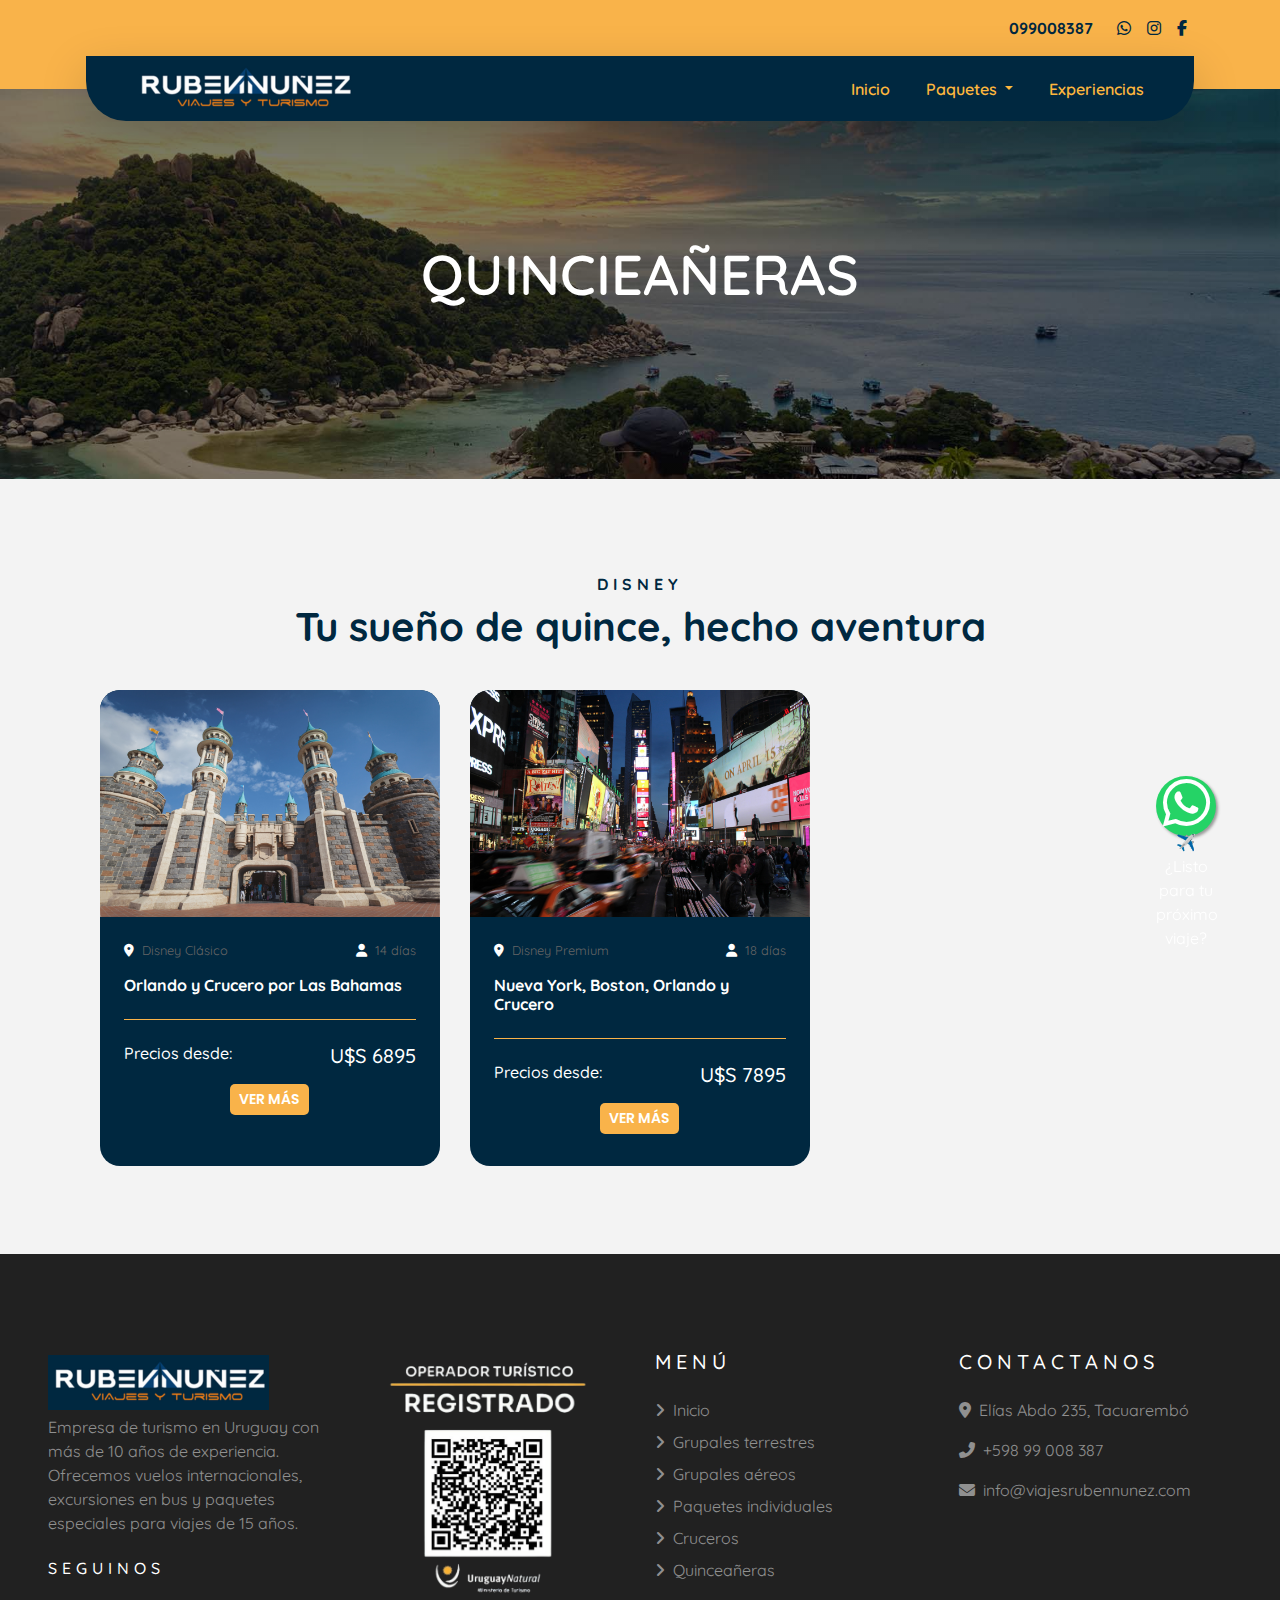
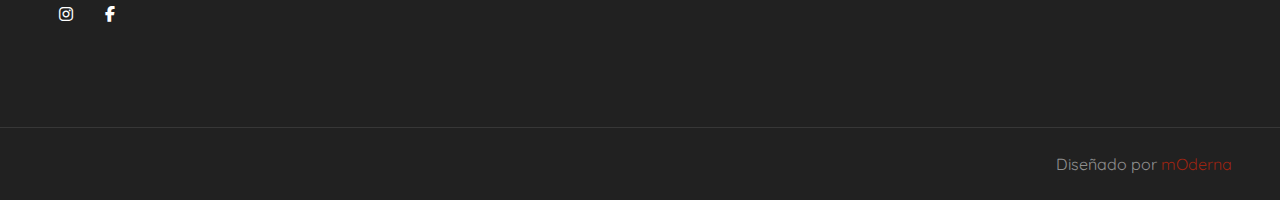
<file: quinces.html>
<!DOCTYPE html>
<html lang="en">

<head>
    <meta charset="utf-8">
    <title>Ruben Nuñez Viajes</title>
    <meta content="width=device-width, initial-scale=1.0" name="viewport">
    <meta name="keywords"
        content="Somos una empresa de turismo uruguaya con más de 10 años de trayectoria.
                            A lo largo de este tiempo, más de 20.000 personas confiaron en nosotros para cumplir el
                            sueño de ese viaje tan esperado. Y seguimos acompañando a cada viajero con la misma pasión
                            de siempre." />
    <meta name="description"
        content="Somos una empresa de turismo uruguaya con más de 10 años de trayectoria.
                            A lo largo de este tiempo, más de 20.000 personas confiaron en nosotros para cumplir el
                            sueño de ese viaje tan esperado. Y seguimos acompañando a cada viajero con la misma pasión
                            de siempre.">

    <!-- Favicon -->
    <link href="img/ruben_turismo/favicon_agencia_de_turismo_uruguay_rubennuñez.png" rel="icon">

    <!-- Google Web Fonts -->
    <link rel="preconnect" href="https://fonts.gstatic.com">
    <link href="https://fonts.googleapis.com/css2?family=Poppins:wght@400;500;600;700&display=swap" rel="stylesheet">
    <link href="https://fonts.googleapis.com/css2?family=Poppins:wght@400;600&display=swap" rel="stylesheet">
    <link rel="preconnect" href="https://fonts.googleapis.com">
    <link rel="preconnect" href="https://fonts.gstatic.com" crossorigin>
    <link
        href="https://fonts.googleapis.com/css2?family=Quicksand&family=Roboto:ital,wght@0,100..900;1,100..900&display=swap"
        rel="stylesheet">


    <!-- Font Awesome -->
    <link href="https://cdnjs.cloudflare.com/ajax/libs/font-awesome/5.10.0/css/all.min.css" rel="stylesheet">



    <!-- Libraries Stylesheet -->
    <link href="lib/owlcarousel/assets/owl.carousel.min.css" rel="stylesheet">
    <link href="lib/tempusdominus/css/tempusdominus-bootstrap-4.min.css" rel="stylesheet" />

    <!-- Bootstrap 4 CSS -->
    <link href="https://stackpath.bootstrapcdn.com/bootstrap/4.5.2/css/bootstrap.min.css" rel="stylesheet">

    <!-- Customized Bootstrap Stylesheet -->
    <link href="css/style.css" rel="stylesheet">
    <!--Animation Scroll-->
    <link href="https://unpkg.com/aos@2.3.1/dist/aos.css" rel="stylesheet">
    <!-- Cdnjs-->
    <link rel="stylesheet" href="https://cdnjs.cloudflare.com/ajax/libs/font-awesome/6.5.1/css/all.min.css" />
</head>

<body>
    <!-- wpp link-->
    <a href="https://api.whatsapp.com/send?phone=59899008387&text=Hola me gustaria saber mas informacion"
        target="_blank" class="float m-4">
        <i class="fa-brands fa-whatsapp boton-wpp"></i>
        <span class="badge-message">✈️ ¿Listo para tu próximo viaje?</span>
    </a>
    <!-- end wpp link-->

    <!-- Topbar Start -->
    <div class="container-fluid bg-light py-3 d-none d-lg-block">
        <div class="container">
            <div class="row justify-content-end align-items-center">
                <div class="col-lg-auto text-right">
                    <div class="d-inline-flex align-items-center">
                        <!-- Teléfono -->
                        <p class="text-primary mb-0 mr-3">
                            <i class="mr-2"></i><strong>099008387</strong>
                        </p>

                        <!-- WhatsApp -->
                        <a class="text-primary px-2"
                            href="https://api.whatsapp.com/send?phone=59899008387&text=Hola me gustaria saber mas informacion"
                            target="_blank">
                            <i class="fab fa-whatsapp"></i>
                        </a>

                        <!-- Instagram -->
                        <a class="text-primary px-2"
                            href="https://www.instagram.com/rnviajesyturismo?igsh=MThwa2EzMW1xcTdlaw%3D%3D"
                            target="_blank">
                            <i class="fab fa-instagram"></i>
                        </a>

                        <!-- Facebook -->
                        <a class="text-primary px-2" href="https://www.facebook.com/share/1Ab4XRHKvp/" target="_blank">
                            <i class="fab fa-facebook-f"></i>
                        </a>
                    </div>
                </div>
            </div>
        </div>
    </div>

    <!-- Topbar End -->


    <!-- Navbar Start -->
    <div class="container-fluid position-relative nav-bar p-0">
        <div class="container-lg position-relative p-0 px-lg-3" style="z-index: 9;">
            <nav class="navbar navbar-expand-lg shadow-lg py-3 py-lg-0 pl-3 pl-lg-5">
                <a href="" class="navbar-brand">
                    <img src="img/ruben_turismo/logo_agencia_de_turismo_uruguay_rubennuñez.png" alt="Logo"
                        style="height: 55px;">
                </a>
                <button class="navbar-toggler custom-toggler" type="button" data-toggle="collapse"
                    data-target="#navbarCollapse">
                    <span class="navbar-toggler-icon"></span>
                </button>

                <div class="collapse navbar-collapse justify-content-between px-3" id="navbarCollapse">
                    <div class="navbar-nav ml-auto py-0">
                        <a href="index.html" class="nav-item nav-link active">Inicio</a>

                        <div class="nav-item dropdown">
                            <a class="nav-link dropdown-toggle" href="#" id="paquetesDropdown" role="button"
                                data-toggle="dropdown" aria-haspopup="true" aria-expanded="false">
                                Paquetes
                            </a>
                            <div class="dropdown-menu" aria-labelledby="paquetesDropdown">
                                <a href="terrestres.html" class="dropdown-item">Grupales terrestres</a>
                                <a href="aereos.html" class="dropdown-item">Grupales aéreos</a>
                                <a href="individuales.html" class="dropdown-item">Paquetes individuales</a>
                                <a href="cruceros.html" class="dropdown-item">Cruceros</a>
                                <a href="quinces.html" class="dropdown-item">Quinceañeras</a>
                            </div>
                        </div>

                        <a href="about.html" class="nav-item nav-link">Experiencias</a>
                    </div>
                </div>

            </nav>
        </div>
    </div>
    <!-- Navbar End -->


    <!-- Header Start -->
    <div class="container-fluid page-header quinces">
        <div class="container">
            <div class="d-flex flex-column align-items-center justify-content-center" style="min-height: 400px">
                <h3 class="display-4 text-white text-uppercase">Quincieañeras</h3>
            </div>
        </div>
    </div>
    <!-- Header End -->

    <!-- Packages Start -->
    <div class="container-fluid py-5">
        <div class="container pt-5 pb-3">
            <div class="text-center mb-3 pb-3">
                <h6 class="text-primary text-uppercase fw-bold" style="letter-spacing: 5px;"><strong>Disney</strong>
                </h6>
                <h1 style="color: #002840;">Tu sueño de quince, hecho aventura</h1>
            </div>
            <div class="container" id="brasil">

                <div class="row">

                    <div class="col-lg-4 col-md-6 mb-4">
                        <div class="package-item bg-white mb-2">
                            <img class="img-fluid" src="img/disney/disney_viajes_clasico.png"
                                alt="Disney Clásico - Orlando y Crucero por Las Bahamas">
                            <div class="p-4">
                                <div class="d-flex justify-content-between mb-3">
                                    <small class="m-0"><i class="fa fa-map-marker-alt text-white mr-2"></i>Disney
                                        Clásico</small>
                                    <small class="m-0"><i class="fa fa-user text-white mr-2"></i>14 días</small>
                                </div>
                                <h6 class="text-white"><strong>Orlando y Crucero por Las
                                        Bahamas</strong></h6>
                                <div class="package-details mt-3" style="display: none;">
                                    <p style="font-size: 0.9em;">Incluye:</p>
                                    <p style="font-size: 0.8em;">
                                        <strong>-</strong> Pasaje aéreo: Montevideo / Orlando / Montevideo<br>
                                        <strong>-</strong> 5 noches en Hotel de Disney (Orlando)<br>
                                        <strong>-</strong> 4 noches en Hotel de Universal (Orlando)<br>
                                        <strong>-</strong> 3 noches en Crucero Freedom of the Seas de Royal Caribbean,
                                        de lujo<br>
                                        <strong>-</strong> Transporte system<br>
                                        <strong>-</strong> Pensión completa, comidas temáticas y fiestas exclusivas<br>
                                        <strong>-</strong> Visita a los mejores parques: Magic Kingdom, Epcot, Hollywood
                                        Studios, Animal Kingdom, Universal Studios, Epic Universe, Isla de la Aventura,
                                        Volcano Bay<br>
                                        <strong>-</strong> Shopping day: Premium Outlets, Disney Springs, City Walk,
                                        Walmart, Apple Store, Florida Mall
                                    </p>
                                    <p style="font-size: 0.9em;">Además:</p>
                                    <p style="font-size: 0.8em;">
                                        <strong>-</strong> Kit de viaje<br>
                                        <strong>-</strong> Fotos y videos + comunicación permanente con la familia<br>
                                        <strong>-</strong> Tarjeta internacional de débito prepaga<br>
                                        <strong>-</strong> Colaboración en la gestión de Visa<br>
                                        <strong>-</strong> Sistema de bonos para financiar el viaje
                                    </p>
                                    <p style="font-size: 0.8em;">
                                        <strong>-</strong> Desde U$S 6895 por persona en base doble
                                    </p>
                                </div>
                                <div class="border-top mt-4 pt-4">
                                    <div class="d-flex justify-content-between">
                                        <h6 class="text-white m-0">Precios desde:</h6>
                                        <h5 class="text-white m-0">U$S 6895</h5>
                                    </div>
                                </div>
                                <div class="text-center mt-3">
                                    <button class="btn btn-primary btn-sm btn-ver-mas">Ver más</button>
                                    <button class="btn btn-outline-primary btn-sm btn-ver-menos"
                                        style="display: none;">Ver menos</button>
                                </div>
                            </div>
                        </div>
                    </div>



                    <div class="col-lg-4 col-md-6 mb-4">
                        <div class="package-item bg-white mb-2">
                            <img class="img-fluid" src="img/disney/disney_viajes_premium.png"
                                alt="Disney Premium - Nueva York, Boston, Orlando y Crucero por Las Bahamas">
                            <div class="p-4">
                                <div class="d-flex justify-content-between mb-3">
                                    <small class="m-0"><i class="fa fa-map-marker-alt text-white mr-2"></i>Disney
                                        Premium</small>
                                    <small class="m-0"><i class="fa fa-user text-white mr-2"></i>18 días</small>
                                </div>
                                <h6 class="text-white"><strong>Nueva York, Boston, Orlando y
                                        Crucero</strong></h6>
                                <div class="package-details mt-3" style="display: none;">
                                    <p style="font-size: 0.9em;">Incluye:</p>
                                    <p style="font-size: 0.8em;">
                                        <strong>-</strong> Pasaje aéreo: Montevideo / Nueva York / Miami /
                                        Montevideo<br>
                                        <strong>-</strong> 4 noches en Nueva York<br>
                                        <strong>-</strong> 1 día en Boston<br>
                                        <strong>-</strong> 5 noches en Hotel de Disney (Orlando)<br>
                                        <strong>-</strong> 4 noches en Hotel de Universal (Orlando)<br>
                                        <strong>-</strong> 3 noches en Crucero Freedom of the Seas de Royal
                                        Caribbean<br>
                                        <strong>-</strong> Transporte system<br>
                                        <strong>-</strong> Pensión completa, comidas temáticas y fiestas exclusivas<br>
                                        <strong>-</strong> Visita a parques: Magic Kingdom, Epcot, Hollywood Studios,
                                        Animal Kingdom, Universal Studios, Epic Universe, Isla de la Aventura, Volcano
                                        Bay<br>
                                        <strong>-</strong> Shopping day: Best Buy, Premium Outlets, Disney Springs, City
                                        Walk, Walmart, Apple Store, Florida Mall<br>
                                        <strong>-</strong> Actividades y excursiones en NYC<br>
                                        <strong>-</strong> Visita a Boston<br>
                                        <strong>-</strong> Asistencia de viaje
                                    </p>
                                    <p style="font-size: 0.9em;">Además:</p>
                                    <p style="font-size: 0.8em;">
                                        <strong>-</strong> Kit de viaje<br>
                                        <strong>-</strong> Fotos y videos + comunicación permanente con la familia<br>
                                        <strong>-</strong> Tarjeta internacional de débito prepaga<br>
                                        <strong>-</strong> Colaboración en la gestión de Visa<br>
                                        <strong>-</strong> Sistema de bonos para financiar el viaje
                                    </p>
                                    <p style="font-size: 0.8em;">
                                        <strong>-</strong> Desde U$S U$S 7895 por persona en base doble
                                    </p>
                                </div>
                                <div class="border-top mt-4 pt-4">
                                    <div class="d-flex justify-content-between">
                                        <h6 class="text-white m-0">Precios desde:</h6>
                                        <h5 class="text-white m-0">U$S 7895</h5>
                                    </div>
                                </div>
                                <div class="text-center mt-3">
                                    <button class="btn btn-primary btn-sm btn-ver-mas">Ver más</button>
                                    <button class="btn btn-outline-primary btn-sm btn-ver-menos"
                                        style="display: none;">Ver menos</button>
                                </div>
                            </div>
                        </div>
                    </div>


                </div>
            </div>

        </div>
    </div>

    <!--Packages End-->

    <!-- Footer Start -->
    <div class="container-fluid bg-dark text-white-50 py-5 px-sm-3 px-lg-5">
        <div class="row pt-5">
            <!-- Columna 1: Logo y descripción -->
            <div class="col-lg-3 col-md-6 mb-5">
                <a href="" class="navbar-brand">
                    <img src="img/ruben_turismo/logo_agencia_de_turismo_uruguay_rubennuñez.png" alt="Logo"
                        style="height: 55px;">
                </a>
                <p>
                    Empresa de turismo en Uruguay con más de 10 años de experiencia. Ofrecemos vuelos internacionales,
                    excursiones en bus y paquetes especiales para viajes de 15 años.
                </p>
                <h6 class="text-white text-uppercase mt-4 mb-3" style="letter-spacing: 5px;">Seguinos</h6>
                <div class="d-flex justify-content-start">
                    <a class="btn btn-square mr-2 text-white"
                        href="https://www.instagram.com/rnviajesyturismo?igsh=MThwa2EzMW1xcTdlaw%3D%3D"
                        target="_blank"><i class="fab fa-instagram"></i></a>
                    <a class="btn btn-square text-white" href="https://www.facebook.com/share/1Ab4XRHKvp/"
                        target="_blank"><i class="fab fa-facebook-f"></i></a>
                </div>
            </div>

            <!-- Columna 3: Imagen centrada -->
            <div class="col-lg-3 col-md-6 mb-5 d-flex justify-content-center">
                <div class="text-center">
                    <img src="img/ruben_turismo/qr_agencia_de_turismo_uruguay_rubennuñez.png"
                        alt="Operador turístico registrado"
                        style="max-width: 200px; width: 100%; height: auto; border-radius: 16px;">
                </div>
            </div>

            <!-- Columna 2: Menú -->
            <div class="col-lg-3 col-md-6 mb-5">
                <h5 class="text-white text-uppercase mb-4" style="letter-spacing: 5px;">Menú</h5>
                <div class="d-flex flex-column justify-content-start">
                    <a class="text-white-50 mb-2" href="index.html"><i class="fa fa-angle-right mr-2"></i>Inicio</a>
                    <a class="text-white-50 mb-2" href="terrestres.html"><i class="fa fa-angle-right mr-2"></i>Grupales
                        terrestres</a>
                    <a class="text-white-50 mb-2" href="aereos.html"><i class="fa fa-angle-right mr-2"></i>Grupales
                        aéreos</a>
                    <a class="text-white-50 mb-2" href="individuales.html"><i
                            class="fa fa-angle-right mr-2"></i>Paquetes
                        individuales</a>
                    <a class="text-white-50 mb-2" href="cruceros.html"><i
                            class="fa fa-angle-right mr-2"></i>Cruceros</a>
                    <a class="text-white-50 mb-2" href="quinces.html"><i
                            class="fa fa-angle-right mr-2"></i>Quinceañeras</a>
                </div>
            </div>

            <!-- Columna 4: Contacto -->
            <div class="col-lg-3 col-md-6 mb-5">
                <h5 class="text-white text-uppercase mb-4" style="letter-spacing: 5px;">Contactanos</h5>
                <p><i class="fa fa-map-marker-alt mr-2"></i>Elías Abdo 235, Tacuarembó</p>
                <p><i class="fa fa-phone-alt mr-2"></i>+598 99 008 387</p>
                <p><i class="fa fa-envelope mr-2"></i>info@viajesrubennunez.com</p>
            </div>
        </div>
    </div>

    <!-- Pie de página -->
    <div class="container-fluid bg-dark text-white border-top py-4 px-sm-3 px-md-5"
        style="border-color: rgba(256, 256, 256, .1) !important;">
        <div class="row">
            <div class="col-lg-12 text-center text-md-right">
                <p class="m-0 text-white-50">Diseñado por <a href="https://www.modernawebs.com/"
                        target="_blank">mOderna</a></p>
            </div>
        </div>
    </div>

    <!-- Footer End -->

    <!-- JavaScript Libraries -->
    <script src="https://code.jquery.com/jquery-3.4.1.min.js"></script>
    <script src="https://stackpath.bootstrapcdn.com/bootstrap/4.4.1/js/bootstrap.bundle.min.js"></script>
    <script src="lib/easing/easing.min.js"></script>
    <script src="lib/owlcarousel/owl.carousel.min.js"></script>
    <script src="lib/tempusdominus/js/moment.min.js"></script>
    <script src="lib/tempusdominus/js/moment-timezone.min.js"></script>
    <script src="lib/tempusdominus/js/tempusdominus-bootstrap-4.min.js"></script>
    <!-- jQuery -->
    <script src="https://code.jquery.com/jquery-3.5.1.min.js"></script>

    <!-- Popper.js -->
    <script src="https://cdn.jsdelivr.net/npm/popper.js@1.16.1/dist/umd/popper.min.js"></script>

    <!-- Bootstrap 4 JS -->
    <script src="https://stackpath.bootstrapcdn.com/bootstrap/4.5.2/js/bootstrap.min.js"></script>

    <!-- Contact Javascript File -->
    <script src="mail/jqBootstrapValidation.min.js"></script>
    <script src="mail/contact.js"></script>

    <!-- Template Javascript -->
    <script src="js/main.js"></script>

    <!-- Animation Scroll-->
    <script src="https://unpkg.com/aos@2.3.1/dist/aos.js"></script>
    <script>
        AOS.init();
    </script>
</body>

</html>
</file>
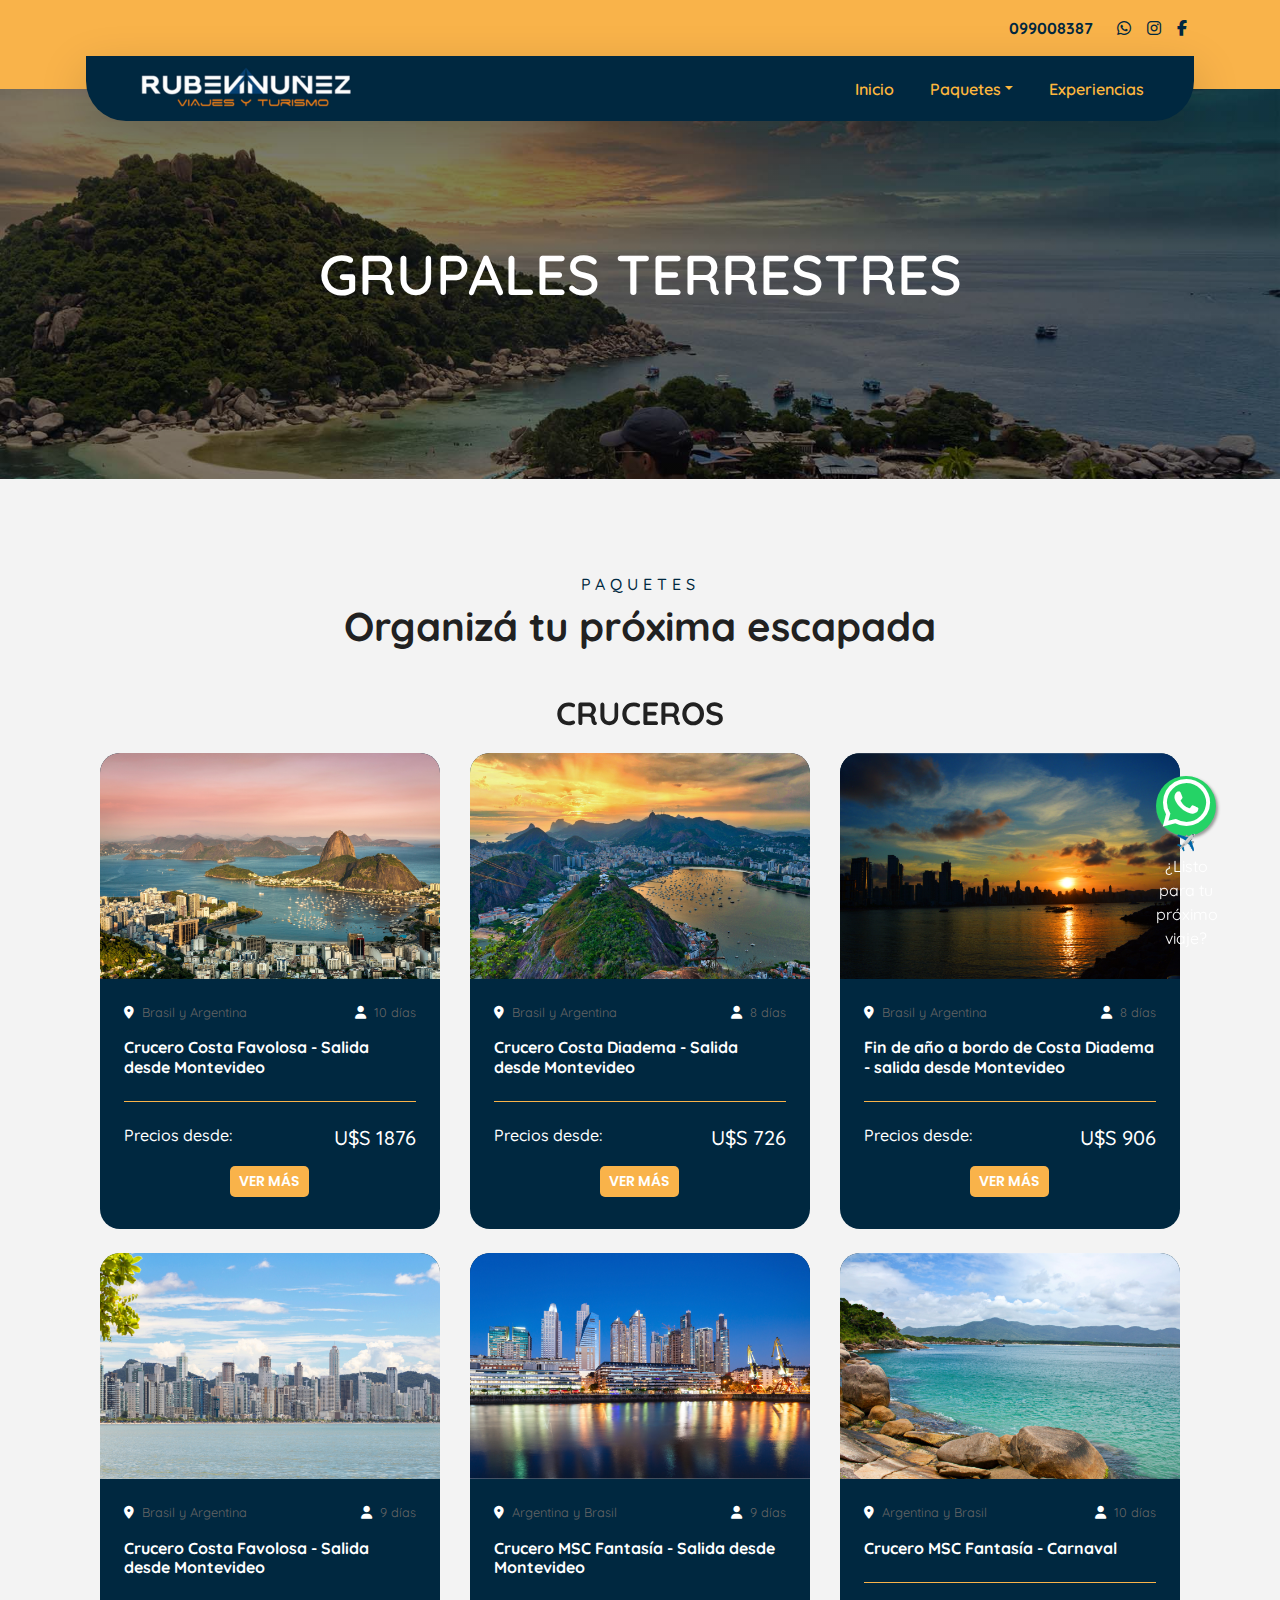
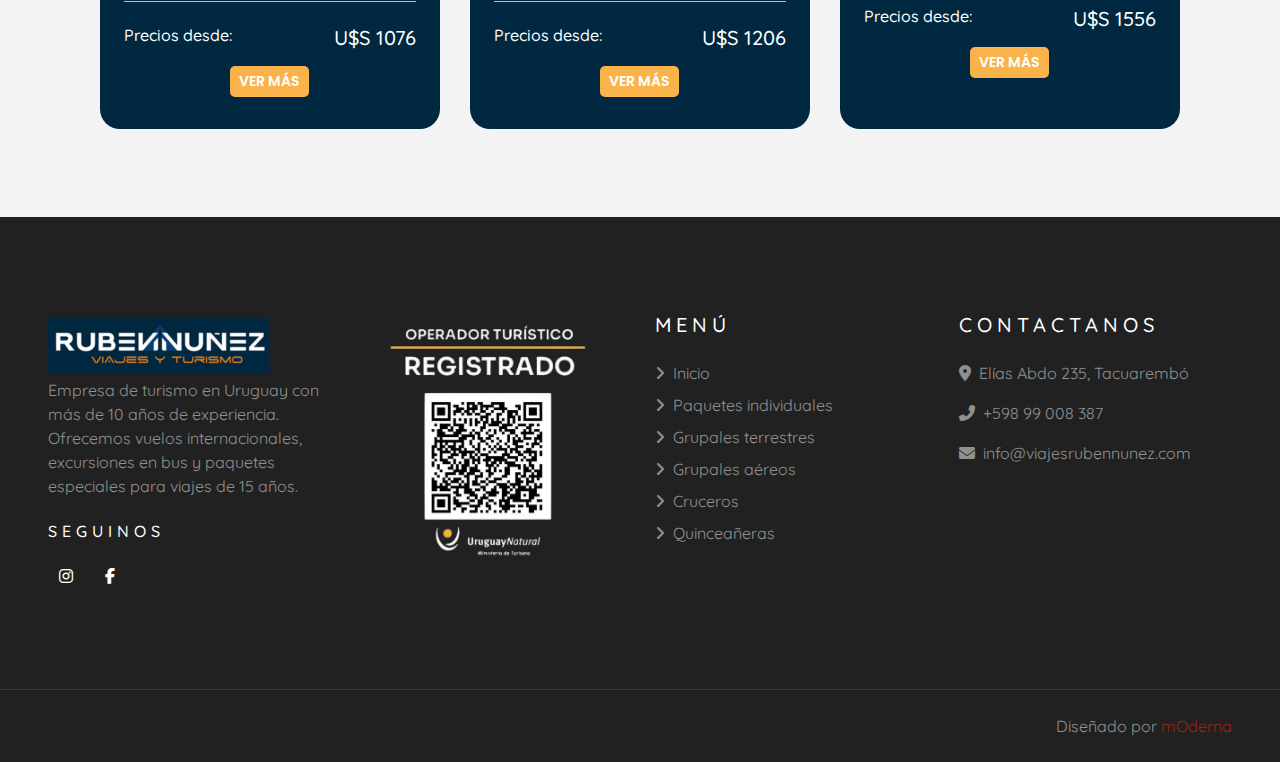
<file: terrestres.html>
<!DOCTYPE html>
<html lang="en">

<head>
    <meta charset="utf-8">
    <title>Ruben Nuñez Viajes</title>
    <meta content="width=device-width, initial-scale=1.0" name="viewport">
    <meta name="keywords"
        content="agencia de viajes Uruguay, turismo en Uruguay, paquetes turísticos Montevideo, excursiones en Uruguay, viajes desde Montevideo, tours en Uruguay, viajes a Argentina desde Uruguay, agencia de viajes uruguaya, paquetes turísticos en Colonia del Sacramento, turismo familiar Uruguay, turismo aventura Uruguay" />
    <meta name="description"
        content="Agencia de viajes Uruguaya. Con más de 20 años de experiencia y fundadores con más de 30 años en el rubro, nos dedicamos a brindarte servicios de calidad y experiencias memorables.">

    <!-- Favicon -->
    <link href="img/ruben_turismo/favicon_agencia_de_turismo_uruguay_rubennuñez.png" rel="icon">

    <!-- Google Web Fonts -->
    <link rel="preconnect" href="https://fonts.gstatic.com">
    <link href="https://fonts.googleapis.com/css2?family=Poppins:wght@400;500;600;700&display=swap" rel="stylesheet">
    <link href="https://fonts.googleapis.com/css2?family=Poppins:wght@400;600&display=swap" rel="stylesheet">
    <link rel="preconnect" href="https://fonts.googleapis.com">
    <link rel="preconnect" href="https://fonts.gstatic.com" crossorigin>
    <link
        href="https://fonts.googleapis.com/css2?family=Quicksand&family=Roboto:ital,wght@0,100..900;1,100..900&display=swap"
        rel="stylesheet">


    <!-- Font Awesome -->
    <link href="https://cdnjs.cloudflare.com/ajax/libs/font-awesome/5.10.0/css/all.min.css" rel="stylesheet">



    <!-- Libraries Stylesheet -->
    <link href="lib/owlcarousel/assets/owl.carousel.min.css" rel="stylesheet">
    <link href="lib/tempusdominus/css/tempusdominus-bootstrap-4.min.css" rel="stylesheet" />

    <!-- Bootstrap 4 CSS -->
    <link href="https://stackpath.bootstrapcdn.com/bootstrap/4.5.2/css/bootstrap.min.css" rel="stylesheet">

    <!-- Customized Bootstrap Stylesheet -->
    <link href="css/style.css" rel="stylesheet">
    <!--Animation Scroll-->
    <link href="https://unpkg.com/aos@2.3.1/dist/aos.css" rel="stylesheet">
    <!-- Cdnjs-->
    <link rel="stylesheet" href="https://cdnjs.cloudflare.com/ajax/libs/font-awesome/6.5.1/css/all.min.css" />
</head>

<body>
    <!-- wpp link-->
    <a href="https://api.whatsapp.com/send?phone=59896474360&text=Hola me gustaria saber mas informacion"
        target="_blank" class="float m-4">
        <i class="fa-brands fa-whatsapp boton-wpp"></i>
        <span class="badge-message">✈️ ¿Listo para tu próximo viaje?</span>
    </a>
    <!-- end wpp link-->

    <!-- Topbar Start -->
    <div class="container-fluid bg-light py-3 d-none d-lg-block">
        <div class="container">
            <div class="row justify-content-end align-items-center">
                <div class="col-lg-auto text-right">
                    <div class="d-inline-flex align-items-center">
                        <!-- Teléfono -->
                        <p class="text-primary mb-0 mr-3">
                            <i class="mr-2"></i><strong>099008387</strong>
                        </p>

                        <!-- WhatsApp -->
                        <a class="text-primary px-2"
                            href="https://api.whatsapp.com/send?phone=59899008387&text=Hola me gustaria saber mas informacion"
                            target="_blank">
                            <i class="fab fa-whatsapp"></i>
                        </a>

                        <!-- Instagram -->
                        <a class="text-primary px-2"
                            href="https://www.instagram.com/rnviajesyturismo?igsh=MThwa2EzMW1xcTdlaw%3D%3D"
                            target="_blank">
                            <i class="fab fa-instagram"></i>
                        </a>

                        <!-- Facebook -->
                        <a class="text-primary px-2" href="https://www.facebook.com/share/1Ab4XRHKvp/" target="_blank">
                            <i class="fab fa-facebook-f"></i>
                        </a>
                    </div>
                </div>
            </div>
        </div>
    </div>

    <!-- Topbar End -->


    <!-- Navbar Start -->
    <div class="container-fluid position-relative nav-bar p-0">
        <div class="container-lg position-relative p-0 px-lg-3" style="z-index: 9;">
            <nav class="navbar navbar-expand-lg shadow-lg py-3 py-lg-0 pl-3 pl-lg-5">
                <a href="" class="navbar-brand">
                    <img src="img/ruben_turismo/logo_agencia_de_turismo_uruguay_rubennuñez.png" alt="Logo"
                        style="height: 55px;">
                </a>
                <button class="navbar-toggler custom-toggler" type="button" data-toggle="collapse"
                    data-target="#navbarCollapse">
                    <span class="navbar-toggler-icon"></span>
                </button>

                <div class="collapse navbar-collapse justify-content-between px-3" id="navbarCollapse">
                    <div class="navbar-nav ml-auto py-0">
                        <a href="index.html" class="nav-item nav-link">Inicio</a>
                        <div class="nav-item dropdown">
                            <a href="#" class="nav-link dropdown-toggle" data-toggle="dropdown" role="button"
                                aria-haspopup="true" aria-expanded="false" onclick="event.preventDefault()">Paquetes</a>
                            <div class="dropdown-menu">
                                <a href="terrestres.html" class="dropdown-item">Grupales terrestres</a>
                                <a href="aereos.html" class="dropdown-item">Grupales aéreos</a>
                                <a href="individuales.html" class="dropdown-item">Paquetes individuales</a>
                                <a href="cruceros.html" class="dropdown-item">Cruceros</a>
                                <a href="quinces.html" class="dropdown-item">Quinceañeras</a>
                            </div>
                        </div>
                        <a href="about.html" class="nav-item nav-link">Experiencias</a>
                    </div>
                </div>
            </nav>
        </div>
    </div>
    <!-- Navbar End -->


    <!-- Header Start -->
    <div class="container-fluid page-header terrestres">
        <div class="container">
            <div class="d-flex flex-column align-items-center justify-content-center" style="min-height: 400px">
                <h3 class="display-4 text-white text-uppercase">GRUPALES TERRESTRES</h3>
            </div>
        </div>
    </div>
    <!-- Header End -->

    <!-- Packages Start -->
    <div class="container-fluid py-5">
        <div class="container pt-5 pb-3">
            <div class="text-center mb-3 pb-3">
                <h6 class="text-primary text-uppercase" style="letter-spacing: 5px;">Paquetes</h6>
                <h1>Organizá tu próxima escapada</h1>
            </div>
            <div class="container" id="brasil">

                <div class="title-section" data-aos="zoom-in">
                    <h1>CRUCEROS</h1>
                </div>
                <div class="row">

                    <div class="col-lg-4 col-md-6 mb-4">
                        <div class="package-item bg-white mb-2">
                            <img class="img-fluid" src="img/cruceros/crucero_vajes_rio_de_janeiro.png" alt="Crucero_Costa_Favolosa">
                            <div class="p-4">
                                <div class="d-flex justify-content-between mb-3">
                                    <small class="m-0"><i class="fa fa-map-marker-alt text-white mr-2"></i>Brasil y
                                        Argentina</small>
                                    <small class="m-0"><i class="fa fa-user text-white mr-2"></i>10 días</small>
                                </div>
                                <h6 class="text-white"><strong>Crucero Costa Favolosa - Salida desde Montevideo</strong>
                                </h6>
                                <div class="package-details mt-3" style="display: none;">
                                    <p style="font-size: 0.9em;">Salidas:</p>
                                    <p style="font-size: 0.8em;">
                                        <strong>></strong> 28/12/25<br>
                                        <strong>></strong> 14 y 31/01/26<br>
                                        <strong>></strong> 25/02/26
                                    </p>
                                    <p style="font-size: 0.9em;">Incluye:</p>
                                    <p style="font-size: 0.8em;">
                                        <strong>></strong> 9 noches con pensión completa en Crucero Costa Favolosa<br>
                                        <strong>></strong> Tasas e impuestos<br>
                                        <strong>></strong> Seguro de asistencia a bordo<br>
                                        <strong>></strong> Propinas<br>
                                        <strong>></strong> Actividades y entretenimiento a bordo
                                    </p>
                                    <p style="font-size: 0.9em;">Visitando:</p>
                                    <p style="font-size: 0.8em;">
                                        <strong>></strong> Camboriú, Brasil<br>
                                        <strong>></strong> Ilha Bela, Brasil<br>
                                        <strong>></strong> Rio De Janeiro, Brasil<br>
                                        <strong>></strong> Buenos Aires, Argentina
                                    </p>
                                    <p style="font-size: 0.9em;">No incluye:</p>
                                    <p style="font-size: 0.8em;">
                                        <strong>></strong> Bebidas
                                    </p>
                                    <p style="font-size: 0.8em;">
                                        <strong>></strong> Desde U$S 1876 por persona en base doble en cabina interna
                                    </p>
                                </div>
                                <div class="border-top mt-4 pt-4">
                                    <div class="d-flex justify-content-between">
                                        <h6 class="text-white m-0">Precios desde:</h6>
                                        <h5 class="text-white m-0">U$S 1876</h5>
                                    </div>
                                </div>
                                <div class="text-center mt-3">
                                    <button class="btn btn-primary btn-sm btn-ver-mas">Ver más</button>
                                    <button class="btn btn-outline-primary btn-sm btn-ver-menos"
                                        style="display: none;">Ver menos</button>
                                </div>
                            </div>
                        </div>
                    </div>


                    <div class="col-lg-4 col-md-6 mb-4">
                        <div class="package-item bg-white mb-2">
                            <img class="img-fluid" src="img/cruceros/crucero_vajes_rio_de_janeiro (2).png" alt="Crucero_Costa_Diadema">
                            <div class="p-4">
                                <div class="d-flex justify-content-between mb-3">
                                    <small class="m-0"><i class="fa fa-map-marker-alt text-white mr-2"></i>Brasil y
                                        Argentina</small>
                                    <small class="m-0"><i class="fa fa-user text-white mr-2"></i>8 días</small>
                                </div>
                                <h6 class="text-white"><strong>Crucero Costa Diadema - Salida desde Montevideo</strong>
                                </h6>
                                <div class="package-details mt-3" style="display: none;">
                                    <p style="font-size: 0.9em;">Salidas:</p>
                                    <p style="font-size: 0.8em;">
                                        <strong>></strong> 08/01/26<br>
                                        <strong>></strong> 19/02/26<br>
                                        <strong>></strong> 19/03/26
                                    </p>
                                    <p style="font-size: 0.9em;">Incluye:</p>
                                    <p style="font-size: 0.8em;">
                                        <strong>></strong> 7 noches con pensión completa en Crucero Costa Diadema<br>
                                        <strong>></strong> Actividades y entretenimiento a bordo<br>
                                        <strong>></strong> Seguro de asistencia a bordo
                                    </p>
                                    <p style="font-size: 0.9em;">Visitando:</p>
                                    <p style="font-size: 0.8em;">
                                        <strong>></strong> Itajai, Brasil<br>
                                        <strong>></strong> Santos, Brasil<br>
                                        <strong>></strong> Buenos Aires, Argentina
                                    </p>
                                    <p style="font-size: 0.9em;">No incluye:</p>
                                    <p style="font-size: 0.8em;">
                                        <strong>></strong> Tasas e impuestos<br>
                                        <strong>></strong> Propinas (se abonan a bordo)<br>
                                        <strong>></strong> Bebidas
                                    </p>
                                    <p style="font-size: 0.8em;">
                                        <strong>></strong> Desde U$S 726 por persona en base doble en cabina interna
                                    </p>
                                </div>
                                <div class="border-top mt-4 pt-4">
                                    <div class="d-flex justify-content-between">
                                        <h6 class="text-white m-0">Precios desde:</h6>
                                        <h5 class="text-white m-0">U$S 726</h5>
                                    </div>
                                </div>
                                <div class="text-center mt-3">
                                    <button class="btn btn-primary btn-sm btn-ver-mas">Ver más</button>
                                    <button class="btn btn-outline-primary btn-sm btn-ver-menos"
                                        style="display: none;">Ver menos</button>
                                </div>
                            </div>
                        </div>
                    </div>


                    <div class="col-lg-4 col-md-6 mb-4">
                        <div class="package-item bg-white mb-2">
                            <img class="img-fluid" src="img/camboriú_en_bus_5.png" alt="Fin_de_ano_Costa_Diadema">
                            <div class="p-4">
                                <div class="d-flex justify-content-between mb-3">
                                    <small class="m-0"><i class="fa fa-map-marker-alt text-white mr-2"></i>Brasil y
                                        Argentina</small>
                                    <small class="m-0"><i class="fa fa-user text-white mr-2"></i>8 días</small>
                                </div>
                                <h6 class="text-white"><strong>Fin de año a bordo de Costa Diadema - salida desde
                                        Montevideo</strong></h6>
                                <div class="package-details mt-3" style="display: none;">
                                    <p style="font-size: 0.9em;">Salida:</p>
                                    <p style="font-size: 0.8em;">
                                        <strong>></strong> 25 de Diciembre (2025)
                                    </p>
                                    <p style="font-size: 0.9em;">Incluye:</p>
                                    <p style="font-size: 0.8em;">
                                        <strong>></strong> 7 noches con pensión completa en Crucero Costa Diadema<br>
                                        <strong>></strong> Actividades y entretenimiento a bordo<br>
                                        <strong>></strong> Seguro de asistencia a bordo
                                    </p>
                                    <p style="font-size: 0.9em;">Visitando:</p>
                                    <p style="font-size: 0.8em;">
                                        <strong>></strong> Itajai, Brasil<br>
                                        <strong>></strong> Santos, Brasil<br>
                                        <strong>></strong> Buenos Aires, Argentina
                                    </p>
                                    <p style="font-size: 0.9em;">No incluye:</p>
                                    <p style="font-size: 0.8em;">
                                        <strong>></strong> Tasas e impuestos<br>
                                        <strong>></strong> Propinas (se abonan a bordo)<br>
                                        <strong>></strong> Bebidas
                                    </p>
                                    <p style="font-size: 0.8em;">
                                        <strong>></strong> Desde U$S 906 por persona en base doble en cabina interna
                                    </p>
                                </div>
                                <div class="border-top mt-4 pt-4">
                                    <div class="d-flex justify-content-between">
                                        <h6 class="text-white m-0">Precios desde:</h6>
                                        <h5 class="text-white m-0">U$S 906</h5>
                                    </div>
                                </div>
                                <div class="text-center mt-3">
                                    <button class="btn btn-primary btn-sm btn-ver-mas">Ver más</button>
                                    <button class="btn btn-outline-primary btn-sm btn-ver-menos"
                                        style="display: none;">Ver menos</button>
                                </div>
                            </div>
                        </div>
                    </div>


                    <div class="col-lg-4 col-md-6 mb-4">
                        <div class="package-item bg-white mb-2">
                            <img class="img-fluid" src="img/camboroiu_en_bus_2.png" alt="Crucero_Costa_Favolosa_9_dias">
                            <div class="p-4">
                                <div class="d-flex justify-content-between mb-3">
                                    <small class="m-0"><i class="fa fa-map-marker-alt text-white mr-2"></i>Brasil y
                                        Argentina</small>
                                    <small class="m-0"><i class="fa fa-user text-white mr-2"></i>9 días</small>
                                </div>
                                <h6 class="text-white"><strong>Crucero Costa Favolosa - Salida desde Montevideo</strong>
                                </h6>
                                <div class="package-details mt-3" style="display: none;">
                                    <p style="font-size: 0.9em;">Salidas:</p>
                                    <p style="font-size: 0.8em;">
                                        <strong>></strong> 20/12/25<br>
                                        <strong>></strong> 06/01/26<br>
                                        <strong>></strong> 09 y 17/02/26
                                    </p>
                                    <p style="font-size: 0.9em;">Incluye:</p>
                                    <p style="font-size: 0.8em;">
                                        <strong>></strong> 8 noches con pensión completa en Crucero Costa Favolosa<br>
                                        <strong>></strong> Tasas e impuestos<br>
                                        <strong>></strong> Seguro de asistencia a bordo<br>
                                        <strong>></strong> Propinas<br>
                                        <strong>></strong> Actividades y entretenimiento a bordo
                                    </p>
                                    <p style="font-size: 0.9em;">Visitando:</p>
                                    <p style="font-size: 0.8em;">
                                        <strong>></strong> Camboriú, Brasil<br>
                                        <strong>></strong> Ilha Bela, Brasil<br>
                                        <strong>></strong> Rio De Janeiro, Brasil<br>
                                        <strong>></strong> Buenos Aires, Argentina
                                    </p>
                                    <p style="font-size: 0.9em;">No incluye:</p>
                                    <p style="font-size: 0.8em;">
                                        <strong>></strong> Bebidas
                                    </p>
                                    <p style="font-size: 0.8em;">
                                        <strong>></strong> Desde U$S 1076 por persona en base doble en cabina interna
                                    </p>
                                </div>
                                <div class="border-top mt-4 pt-4">
                                    <div class="d-flex justify-content-between">
                                        <h6 class="text-white m-0">Precios desde:</h6>
                                        <h5 class="text-white m-0">U$S 1076</h5>
                                    </div>
                                </div>
                                <div class="text-center mt-3">
                                    <button class="btn btn-primary btn-sm btn-ver-mas">Ver más</button>
                                    <button class="btn btn-outline-primary btn-sm btn-ver-menos"
                                        style="display: none;">Ver menos</button>
                                </div>
                            </div>
                        </div>
                    </div>


                    <div class="col-lg-4 col-md-6 mb-4">
                        <div class="package-item bg-white mb-2">
                            <img class="img-fluid" src="img/camboroiu_en_bus_3.png" alt="Crucero_MSC_Fantasia">
                            <div class="p-4">
                                <div class="d-flex justify-content-between mb-3">
                                    <small class="m-0"><i class="fa fa-map-marker-alt text-white mr-2"></i>Argentina y
                                        Brasil</small>
                                    <small class="m-0"><i class="fa fa-user text-white mr-2"></i>9 días</small>
                                </div>
                                <h6 class="text-white"><strong>Crucero MSC Fantasía - Salida desde Montevideo</strong>
                                </h6>
                                <div class="package-details mt-3" style="display: none;">
                                    <p style="font-size: 0.9em;">Salidas:</p>
                                    <p style="font-size: 0.8em;">
                                        <strong>></strong> 04/01/26<br>
                                        <strong>></strong> 25/02/26
                                    </p>
                                    <p style="font-size: 0.9em;">Incluye:</p>
                                    <p style="font-size: 0.8em;">
                                        <strong>></strong> 8 noches con pensión completa en Crucero MSC Fantasía<br>
                                        <strong>></strong> Actividades y entretenimiento a bordo<br>
                                        <strong>></strong> Seguro de asistencia a bordo<br>
                                        <strong>></strong> Tasas e impuestos<br>
                                        <strong>></strong> Propinas
                                    </p>
                                    <p style="font-size: 0.9em;">Visitando:</p>
                                    <p style="font-size: 0.8em;">
                                        <strong>></strong> Buenos Aires, Argentina<br>
                                        <strong>></strong> Rio De Janeiro, Brasil<br>
                                        <strong>></strong> Ilha Bela, Brasil<br>
                                        <strong>></strong> Camboriú, Brasil
                                    </p>
                                    <p style="font-size: 0.9em;">No incluye:</p>
                                    <p style="font-size: 0.8em;">
                                        <strong>></strong> Bebidas
                                    </p>
                                    <p style="font-size: 0.8em;">
                                        <strong>></strong> Desde U$S 1206 por persona en base doble en cabina interna
                                    </p>
                                </div>
                                <div class="border-top mt-4 pt-4">
                                    <div class="d-flex justify-content-between">
                                        <h6 class="text-white m-0">Precios desde:</h6>
                                        <h5 class="text-white m-0">U$S 1206</h5>
                                    </div>
                                </div>
                                <div class="text-center mt-3">
                                    <button class="btn btn-primary btn-sm btn-ver-mas">Ver más</button>
                                    <button class="btn btn-outline-primary btn-sm btn-ver-menos"
                                        style="display: none;">Ver menos</button>
                                </div>
                            </div>
                        </div>
                    </div>


                    <div class="col-lg-4 col-md-6 mb-4">
                        <div class="package-item bg-white mb-2">
                            <img class="img-fluid" src="img/florianopolis_en_bus_1.png"
                                alt="Crucero_MSC_Fantasia_Carnaval">
                            <div class="p-4">
                                <div class="d-flex justify-content-between mb-3">
                                    <small class="m-0"><i class="fa fa-map-marker-alt text-white mr-2"></i>Argentina y
                                        Brasil</small>
                                    <small class="m-0"><i class="fa fa-user text-white mr-2"></i>10 días</small>
                                </div>
                                <h6 class="text-white"><strong>Crucero MSC Fantasía - Carnaval</strong></h6>
                                <div class="package-details mt-3" style="display: none;">
                                    <p style="font-size: 0.9em;">Salida:</p>
                                    <p style="font-size: 0.8em;">
                                        <strong>></strong> 16/02/26
                                    </p>
                                    <p style="font-size: 0.9em;">Incluye:</p>
                                    <p style="font-size: 0.8em;">
                                        <strong>></strong> 9 noches con pensión completa en Crucero MSC Fantasía<br>
                                        <strong>></strong> Actividades y entretenimiento a bordo<br>
                                        <strong>></strong> Seguro de asistencia a bordo<br>
                                        <strong>></strong> Tasas e impuestos<br>
                                        <strong>></strong> Propinas
                                    </p>
                                    <p style="font-size: 0.9em;">Visitando:</p>
                                    <p style="font-size: 0.8em;">
                                        <strong>></strong> Buenos Aires, Argentina<br>
                                        <strong>></strong> Rio De Janeiro, Brasil<br>
                                        <strong>></strong> Buzios, Brasil<br>
                                        <strong>></strong> Ilha Bela, Brasil<br>
                                        <strong>></strong> Itajai, Brasil
                                    </p>
                                    <p style="font-size: 0.9em;">No incluye:</p>
                                    <p style="font-size: 0.8em;">
                                        <strong>></strong> Bebidas
                                    </p>
                                    <p style="font-size: 0.8em;">
                                        <strong>></strong> U$S 1556 por persona en base doble en cabina interna
                                    </p>
                                </div>
                                <div class="border-top mt-4 pt-4">
                                    <div class="d-flex justify-content-between">
                                        <h6 class="text-white m-0">Precios desde:</h6>
                                        <h5 class="text-white m-0">U$S 1556</h5>
                                    </div>
                                </div>
                                <div class="text-center mt-3">
                                    <button class="btn btn-primary btn-sm btn-ver-mas">Ver más</button>
                                    <button class="btn btn-outline-primary btn-sm btn-ver-menos"
                                        style="display: none;">Ver menos</button>
                                </div>
                            </div>
                        </div>
                    </div>

                </div>
            </div>

        </div>
    </div>

    <!--Packages End-->

    <!-- Footer Start -->
    <div class="container-fluid bg-dark text-white-50 py-5 px-sm-3 px-lg-5">
        <div class="row pt-5">
            <!-- Columna 1: Logo y descripción -->
            <div class="col-lg-3 col-md-6 mb-5">
                <a href="" class="navbar-brand">
                    <img src="img/ruben_turismo/logo_agencia_de_turismo_uruguay_rubennuñez.png" alt="Logo"
                        style="height: 55px;">
                </a>
                <p>
                    Empresa de turismo en Uruguay con más de 10 años de experiencia. Ofrecemos vuelos internacionales,
                    excursiones en bus y paquetes especiales para viajes de 15 años.
                </p>
                <h6 class="text-white text-uppercase mt-4 mb-3" style="letter-spacing: 5px;">Seguinos</h6>
                <div class="d-flex justify-content-start">
                    <a class="btn btn-square mr-2 text-white"
                        href="https://www.instagram.com/rnviajesyturismo?igsh=MThwa2EzMW1xcTdlaw%3D%3D"
                        target="_blank"><i class="fab fa-instagram"></i></a>
                    <a class="btn btn-square text-white" href="https://www.facebook.com/share/1Ab4XRHKvp/"
                        target="_blank"><i class="fab fa-facebook-f"></i></a>
                </div>
            </div>

            <!-- Columna 3: Imagen centrada -->
            <div class="col-lg-3 col-md-6 mb-5 d-flex justify-content-center">
                <div class="text-center">
                    <img src="img/ruben_turismo/qr_agencia_de_turismo_uruguay_rubennuñez.png"
                        alt="Operador turístico registrado"
                        style="max-width: 200px; width: 100%; height: auto; border-radius: 16px;">
                </div>
            </div>

            <!-- Columna 2: Menú -->
            <div class="col-lg-3 col-md-6 mb-5">
                <h5 class="text-white text-uppercase mb-4" style="letter-spacing: 5px;">Menú</h5>
                <div class="d-flex flex-column justify-content-start">
                    <a class="text-white-50 mb-2" href="index.html"><i class="fa fa-angle-right mr-2"></i>Inicio</a>
                    <a class="text-white-50 mb-2" href="about.html"><i class="fa fa-angle-right mr-2"></i>Paquetes
                        individuales</a>
                    <a class="text-white-50 mb-2" href="package.html"><i class="fa fa-angle-right mr-2"></i>Grupales
                        terrestres</a>
                    <a class="text-white-50 mb-2" href="contact.html"><i class="fa fa-angle-right mr-2"></i>Grupales
                        aéreos</a>
                    <a class="text-white-50 mb-2" href="contact.html"><i class="fa fa-angle-right mr-2"></i>Cruceros</a>
                    <a class="text-white-50 mb-2" href="contact.html"><i
                            class="fa fa-angle-right mr-2"></i>Quinceañeras</a>
                </div>
            </div>

            <!-- Columna 4: Contacto -->
            <div class="col-lg-3 col-md-6 mb-5">
                <h5 class="text-white text-uppercase mb-4" style="letter-spacing: 5px;">Contactanos</h5>
                <p><i class="fa fa-map-marker-alt mr-2"></i>Elías Abdo 235, Tacuarembó</p>
                <p><i class="fa fa-phone-alt mr-2"></i>+598 99 008 387</p>
                <p><i class="fa fa-envelope mr-2"></i>info@viajesrubennunez.com</p>
            </div>
        </div>
    </div>

    <!-- Pie de página -->
    <div class="container-fluid bg-dark text-white border-top py-4 px-sm-3 px-md-5"
        style="border-color: rgba(256, 256, 256, .1) !important;">
        <div class="row">
            <div class="col-lg-12 text-center text-md-right">
                <p class="m-0 text-white-50">Diseñado por <a href="https://www.modernawebs.com/"
                        target="_blank">mOderna</a></p>
            </div>
        </div>
    </div>

    <!-- Footer End -->

    <!-- JavaScript Libraries -->
    <script src="https://code.jquery.com/jquery-3.4.1.min.js"></script>
    <script src="https://stackpath.bootstrapcdn.com/bootstrap/4.4.1/js/bootstrap.bundle.min.js"></script>
    <script src="lib/easing/easing.min.js"></script>
    <script src="lib/owlcarousel/owl.carousel.min.js"></script>
    <script src="lib/tempusdominus/js/moment.min.js"></script>
    <script src="lib/tempusdominus/js/moment-timezone.min.js"></script>
    <script src="lib/tempusdominus/js/tempusdominus-bootstrap-4.min.js"></script>

    <!-- Contact Javascript File -->
    <script src="mail/jqBootstrapValidation.min.js"></script>
    <script src="mail/contact.js"></script>

    <!-- Template Javascript -->
    <script src="js/main.js"></script>

    <!-- Animation Scroll-->
    <script src="https://unpkg.com/aos@2.3.1/dist/aos.js"></script>
    <script>
        AOS.init();
    </script>
</body>

</html>
</file>
<file: css/style.css>
:root {
  --blue: #007bff;
  --indigo: #6610f2;
  --purple: #6f42c1;
  --pink: #e83e8c;
  --red: #dc3545;
  --orange: #fd7e14;
  --yellow: #ffc107;
  --green: #28a745;
  --teal: #20c997;
  --cyan: #17a2b8;
  --white: #fff;
  --gray: #6c757d;
  --gray-dark: #343a40;
  --primary: #9D2411;
  --secondary: #f4faec;
  --success: #28a745;
  --info: #17a2b8;
  --warning: #ffc107;
  --danger: #dc3545;
  --light: #FFFFFF;
  --dark: #212121;
  --breakpoint-xs: 0;
  --breakpoint-sm: 576px;
  --breakpoint-md: 768px;
  --breakpoint-lg: 992px;
  --breakpoint-xl: 1200px;
  --font-family-sans-serif: "Poppins", sans-serif;
  --font-family-monospace: SFMono-Regular, Menlo, Monaco, Consolas, "Liberation Mono", "Courier New", monospace;
}

*,
*::before,
*::after {
  box-sizing: border-box;
}

html {
  font-family: sans-serif;
  line-height: 1.15;
  -webkit-text-size-adjust: 100%;
  -webkit-tap-highlight-color: rgba(0, 0, 0, 0);
}

article, aside, figcaption, figure, footer, header, hgroup, main, nav, section {
  display: block;
}

body {
  margin: 0;
  font-family: "Quicksand", sans-serif;
  font-size: 1rem;
  font-weight: 400;
  line-height: 1.5;
  color: #656565;
  text-align: left;
  background-color: #F3F3F3;
}

[tabindex="-1"]:focus:not(:focus-visible) {
  outline: 0 !important;
}

hr {
  box-sizing: content-box;
  height: 0;
  overflow: visible;
}

h1, h2, h3, h4, h5, h6 {
  margin-top: 0;
  margin-bottom: 0.5rem;
}

p {
  margin-top: 0;
  margin-bottom: 1rem;
}

abbr[title],
abbr[data-original-title] {
  text-decoration: underline;
  text-decoration: underline dotted;
  cursor: help;
  border-bottom: 0;
  text-decoration-skip-ink: none;
}

address {
  margin-bottom: 1rem;
  font-style: normal;
  line-height: inherit;
}

ol,
ul,
dl {
  margin-top: 0;
  margin-bottom: 1rem;
}

ol ol,
ul ul,
ol ul,
ul ol {
  margin-bottom: 0;
}

dt {
  font-weight: 700;
}

dd {
  margin-bottom: .5rem;
  margin-left: 0;
}

blockquote {
  margin: 0 0 1rem;
}

b,
strong {
  font-weight: bolder;
}

small {
  font-size: 80%;
}

sub,
sup {
  position: relative;
  font-size: 75%;
  line-height: 0;
  vertical-align: baseline;
}

sub {
  bottom: -.25em;
}

sup {
  top: -.5em;
}

a {
  color: #9D2411;
  text-decoration: none;
  background-color: transparent;
}

a:hover {
  color: #527a20;
  text-decoration: underline;
}

a:not([href]):not([class]) {
  color: inherit;
  text-decoration: none;
}

a:not([href]):not([class]):hover {
  color: inherit;
  text-decoration: none;
}

pre,
code,
kbd,
samp {
  font-family: SFMono-Regular, Menlo, Monaco, Consolas, "Liberation Mono", "Courier New", monospace;
  font-size: 1em;
}

pre {
  margin-top: 0;
  margin-bottom: 1rem;
  overflow: auto;
  -ms-overflow-style: scrollbar;
}

figure {
  margin: 0 0 1rem;
}

img {
  vertical-align: middle;
  border-style: none;
}

svg {
  overflow: hidden;
  vertical-align: middle;
}

table {
  border-collapse: collapse;
}

caption {
  padding-top: 0.75rem;
  padding-bottom: 0.75rem;
  color: #6c757d;
  text-align: left;
  caption-side: bottom;
}

th {
  text-align: inherit;
  text-align: -webkit-match-parent;
}

label {
  display: inline-block;
  margin-bottom: 0.5rem;
}

button {
  border-radius: 0;
}

button:focus {
  outline: 1px dotted;
  outline: 5px auto -webkit-focus-ring-color;
}

input,
button,
select,
optgroup,
textarea {
  margin: 0;
  font-family: inherit;
  font-size: inherit;
  line-height: inherit;
}

button,
input {
  overflow: visible;
}

button,
select {
  text-transform: none;
}

[role="button"] {
  cursor: pointer;
}

select {
  word-wrap: normal;
}

button,
[type="button"],
[type="reset"],
[type="submit"] {
  -webkit-appearance: button;
}

button:not(:disabled),
[type="button"]:not(:disabled),
[type="reset"]:not(:disabled),
[type="submit"]:not(:disabled) {
  cursor: pointer;
}

button::-moz-focus-inner,
[type="button"]::-moz-focus-inner,
[type="reset"]::-moz-focus-inner,
[type="submit"]::-moz-focus-inner {
  padding: 0;
  border-style: none;
}

input[type="radio"],
input[type="checkbox"] {
  box-sizing: border-box;
  padding: 0;
}

textarea {
  overflow: auto;
  resize: vertical;
}

fieldset {
  min-width: 0;
  padding: 0;
  margin: 0;
  border: 0;
}

legend {
  display: block;
  width: 100%;
  max-width: 100%;
  padding: 0;
  margin-bottom: .5rem;
  font-size: 1.5rem;
  line-height: inherit;
  color: inherit;
  white-space: normal;
}

/** wpp link **/
.float{
  position:fixed;
  width: 60px;
  height: 60px;
  background-color: #25d366;
  bottom: 40px;
  right: 40px;
  color: #fff;
  border-radius: 50%;
  text-align: center;
  box-shadow: 2px 2px 3px #999;
  z-index: 999;
}
.boton-wpp{
  font-size: 54px;
}
.float:hover{
  background-color: #27e76e;
}

/* Galeria */
.gallery {
  margin-top: 30px;
}
.gallery img {
  width: 100%;
  height: auto;
  transition: transform 0.2s ease-in-out;
}
.gallery img:hover {
  transform: scale(1.05);
}

@media (max-width: 1200px) {
  legend {
    font-size: calc(1.275rem + 0.3vw) ;
  }
}

progress {
  vertical-align: baseline;
}

[type="number"]::-webkit-inner-spin-button,
[type="number"]::-webkit-outer-spin-button {
  height: auto;
}

[type="search"] {
  outline-offset: -2px;
  -webkit-appearance: none;
}

[type="search"]::-webkit-search-decoration {
  -webkit-appearance: none;
}

::-webkit-file-upload-button {
  font: inherit;
  -webkit-appearance: button;
}

output {
  display: inline-block;
}

summary {
  display: list-item;
  cursor: pointer;
}

template {
  display: none;
}

[hidden] {
  display: none !important;
}

h1, h2, h3, h4, h5, h6,
.h1, .h2, .h3, .h4, .h5, .h6 {
  margin-bottom: 0.5rem;
  font-weight: 500;
  line-height: 1.2;
  color: #212121;
}

h1, .h1 {
  font-size: 2.5rem;
}

@media (max-width: 1200px) {
  h1, .h1 {
    font-size: calc(1.375rem + 1.5vw) ;
  }
}

h2, .h2 {
  font-size: 2rem;
}

@media (max-width: 1200px) {
  h2, .h2 {
    font-size: calc(1.325rem + 0.9vw) ;
  }
}

h3, .h3 {
  font-size: 1.75rem;
}

@media (max-width: 1200px) {
  h3, .h3 {
    font-size: calc(1.3rem + 0.6vw) ;
  }
}

h4, .h4 {
  font-size: 1.5rem;
}

@media (max-width: 1200px) {
  h4, .h4 {
    font-size: calc(1.275rem + 0.3vw) ;
  }
}

h5, .h5 {
  font-size: 1.25rem;
}

h6, .h6 {
  font-size: 1rem;
}

.lead {
  font-size: 1.25rem;
  font-weight: 300;
}

.display-1 {
  font-size: 6rem;
  font-weight: 300;
  line-height: 1.2;
}

@media (max-width: 1200px) {
  .display-1 {
    font-size: calc(1.725rem + 5.7vw) ;
  }
}

.display-2 {
  font-size: 5.5rem;
  font-weight: 300;
  line-height: 1.2;
}

@media (max-width: 1200px) {
  .display-2 {
    font-size: calc(1.675rem + 5.1vw) ;
  }
}

.display-3 {
  font-size: 40px;
  font-weight: 300;
  line-height: 1.2;
}

@media (max-width: 1200px) {
  .display-3 {
    font-size: calc(1rem + 3.9vw) ;
  }
}

.display-4 {
  font-size: 3.5rem;
  font-weight: 300;
  line-height: 1.2;
}

@media (max-width: 1200px) {
  .display-4 {
    font-size: calc(1.475rem + 2.7vw) ;
  }
}

hr {
  margin-top: 1rem;
  margin-bottom: 1rem;
  border: 0;
  border-top: 1px solid rgba(0, 0, 0, 0.1);
}

small,
.small {
  font-size: 80%;
  font-weight: 400;
}

mark,
.mark {
  padding: 0.2em;
  background-color: #fcf8e3;
}

.list-unstyled {
  padding-left: 0;
  list-style: none;
}

.list-inline {
  padding-left: 0;
  list-style: none;
}

.list-inline-item {
  display: inline-block;
}

.list-inline-item:not(:last-child) {
  margin-right: 0.5rem;
}

.initialism {
  font-size: 90%;
  text-transform: uppercase;
}

.blockquote {
  margin-bottom: 1rem;
  font-size: 1.25rem;
}

.blockquote-footer {
  display: block;
  font-size: 80%;
  color: #6c757d;
}

.blockquote-footer::before {
  content: "\2014\00A0";
}

.img-fluid {
  max-width: 100%;
  height: auto;
  border-top-left-radius: 20px;
  border-top-right-radius: 20px;
}

.img-thumbnail {
  padding: 0.25rem;
  background-color: #F3F3F3;
  border: 1px solid #dee2e6;
  max-width: 100%;
  height: auto;
}

.figure {
  display: inline-block;
}

.figure-img {
  margin-bottom: 0.5rem;
  line-height: 1;
}

.figure-caption {
  font-size: 90%;
  color: #6c757d;
}

code {
  font-size: 87.5%;
  color: #e83e8c;
  word-wrap: break-word;
}

a > code {
  color: inherit;
}

kbd {
  padding: 0.2rem 0.4rem;
  font-size: 87.5%;
  color: #fff;
  background-color: #212529;
}

kbd kbd {
  padding: 0;
  font-size: 100%;
  font-weight: 700;
}

pre {
  display: block;
  font-size: 87.5%;
  color: #212529;
}

pre code {
  font-size: inherit;
  color: inherit;
  word-break: normal;
}

.pre-scrollable {
  max-height: 340px;
  overflow-y: scroll;
}

.container,
.container-fluid,
.container-sm,
.container-md,
.container-lg,
.container-xl {
  width: 100%;
  padding-right: 15px;
  padding-left: 15px;
  margin-right: auto;
  margin-left: auto;
}
.title-section {
  text-align: center;
  margin: 20px 0;
}
.title-section h1 {
  font-size: 2em;
  margin-bottom: 0.5em;
}

.paquetes-home{
  background-color: #fdb73d !important;
}

@media (min-width: 576px) {
  .container, .container-sm {
    max-width: 540px;
  }
}

@media (min-width: 768px) {
  .container, .container-sm, .container-md {
    max-width: 720px;
  }
}

@media (min-width: 992px) {
  .container, .container-sm, .container-md, .container-lg {
    max-width: 960px;
  }
}

@media (min-width: 1200px) {
  .container, .container-sm, .container-md, .container-lg, .container-xl {
    max-width: 1140px;
  }
}

.row {
  display: flex;
  flex-wrap: wrap;
  margin-right: -15px;
  margin-left: -15px;
}

.no-gutters {
  margin-right: 0;
  margin-left: 0;
}

.no-gutters > .col,
.no-gutters > [class*="col-"] {
  padding-right: 0;
  padding-left: 0;
}

.col-1, .col-2, .col-3, .col-4, .col-5, .col-6, .col-7, .col-8, .col-9, .col-10, .col-11, .col-12, .col,
.col-auto, .col-sm-1, .col-sm-2, .col-sm-3, .col-sm-4, .col-sm-5, .col-sm-6, .col-sm-7, .col-sm-8, .col-sm-9, .col-sm-10, .col-sm-11, .col-sm-12, .col-sm,
.col-sm-auto, .col-md-1, .col-md-2, .col-md-3, .col-md-4, .col-md-5, .col-md-6, .col-md-7, .col-md-8, .col-md-9, .col-md-10, .col-md-11, .col-md-12, .col-md,
.col-md-auto, .col-lg-1, .col-lg-2, .col-lg-3, .col-lg-4, .col-lg-5, .col-lg-6, .col-lg-7, .col-lg-8, .col-lg-9, .col-lg-10, .col-lg-11, .col-lg-12, .col-lg,
.col-lg-auto, .col-xl-1, .col-xl-2, .col-xl-3, .col-xl-4, .col-xl-5, .col-xl-6, .col-xl-7, .col-xl-8, .col-xl-9, .col-xl-10, .col-xl-11, .col-xl-12, .col-xl,
.col-xl-auto {
  position: relative;
  width: 100%;
  padding-right: 15px;
  padding-left: 15px;
}

.col {
  flex-basis: 0;
  flex-grow: 1;
  max-width: 100%;
}

.row-cols-1 > * {
  flex: 0 0 100%;
  max-width: 100%;
}

.row-cols-2 > * {
  flex: 0 0 50%;
  max-width: 50%;
}

.row-cols-3 > * {
  flex: 0 0 33.33333%;
  max-width: 33.33333%;
}

.row-cols-4 > * {
  flex: 0 0 25%;
  max-width: 25%;
}

.row-cols-5 > * {
  flex: 0 0 20%;
  max-width: 20%;
}

.row-cols-6 > * {
  flex: 0 0 16.66667%;
  max-width: 16.66667%;
}

.col-auto {
  flex: 0 0 auto;
  width: auto;
  max-width: 100%;
}

.col-1 {
  flex: 0 0 8.33333%;
  max-width: 8.33333%;
}

.col-2 {
  flex: 0 0 16.66667%;
  max-width: 16.66667%;
}

.col-3 {
  flex: 0 0 25%;
  max-width: 25%;
}

.col-4 {
  flex: 0 0 33.33333%;
  max-width: 33.33333%;
}

.col-5 {
  flex: 0 0 41.66667%;
  max-width: 41.66667%;
}

.col-6 {
  flex: 0 0 50%;
  max-width: 50%;
}

.col-7 {
  flex: 0 0 58.33333%;
  max-width: 58.33333%;
}

.col-8 {
  flex: 0 0 66.66667%;
  max-width: 66.66667%;
}

.col-9 {
  flex: 0 0 75%;
  max-width: 75%;
}

.col-10 {
  flex: 0 0 83.33333%;
  max-width: 83.33333%;
}

.col-11 {
  flex: 0 0 91.66667%;
  max-width: 91.66667%;
}

.col-12 {
  flex: 0 0 100%;
  max-width: 100%;
}

.order-first {
  order: -1;
}

.order-last {
  order: 13;
}

.order-0 {
  order: 0;
}

.order-1 {
  order: 1;
}

.order-2 {
  order: 2;
}

.order-3 {
  order: 3;
}

.order-4 {
  order: 4;
}

.order-5 {
  order: 5;
}

.order-6 {
  order: 6;
}

.order-7 {
  order: 7;
}

.order-8 {
  order: 8;
}

.order-9 {
  order: 9;
}

.order-10 {
  order: 10;
}

.order-11 {
  order: 11;
}

.order-12 {
  order: 12;
}

.offset-1 {
  margin-left: 8.33333%;
}

.offset-2 {
  margin-left: 16.66667%;
}

.offset-3 {
  margin-left: 25%;
}

.offset-4 {
  margin-left: 33.33333%;
}

.offset-5 {
  margin-left: 41.66667%;
}

.offset-6 {
  margin-left: 50%;
}

.offset-7 {
  margin-left: 58.33333%;
}

.offset-8 {
  margin-left: 66.66667%;
}

.offset-9 {
  margin-left: 75%;
}

.offset-10 {
  margin-left: 83.33333%;
}

.offset-11 {
  margin-left: 91.66667%;
}

@media (min-width: 576px) {
  .col-sm {
    flex-basis: 0;
    flex-grow: 1;
    max-width: 100%;
  }
  .row-cols-sm-1 > * {
    flex: 0 0 100%;
    max-width: 100%;
  }
  .row-cols-sm-2 > * {
    flex: 0 0 50%;
    max-width: 50%;
  }
  .row-cols-sm-3 > * {
    flex: 0 0 33.33333%;
    max-width: 33.33333%;
  }
  .row-cols-sm-4 > * {
    flex: 0 0 25%;
    max-width: 25%;
  }
  .row-cols-sm-5 > * {
    flex: 0 0 20%;
    max-width: 20%;
  }
  .row-cols-sm-6 > * {
    flex: 0 0 16.66667%;
    max-width: 16.66667%;
  }
  .col-sm-auto {
    flex: 0 0 auto;
    width: auto;
    max-width: 100%;
  }
  .col-sm-1 {
    flex: 0 0 8.33333%;
    max-width: 8.33333%;
  }
  .col-sm-2 {
    flex: 0 0 16.66667%;
    max-width: 16.66667%;
  }
  .col-sm-3 {
    flex: 0 0 25%;
    max-width: 25%;
  }
  .col-sm-4 {
    flex: 0 0 33.33333%;
    max-width: 33.33333%;
  }
  .col-sm-5 {
    flex: 0 0 41.66667%;
    max-width: 41.66667%;
  }
  .col-sm-6 {
    flex: 0 0 50%;
    max-width: 50%;
  }
  .col-sm-7 {
    flex: 0 0 58.33333%;
    max-width: 58.33333%;
  }
  .col-sm-8 {
    flex: 0 0 66.66667%;
    max-width: 66.66667%;
  }
  .col-sm-9 {
    flex: 0 0 75%;
    max-width: 75%;
  }
  .col-sm-10 {
    flex: 0 0 83.33333%;
    max-width: 83.33333%;
  }
  .col-sm-11 {
    flex: 0 0 91.66667%;
    max-width: 91.66667%;
  }
  .col-sm-12 {
    flex: 0 0 100%;
    max-width: 100%;
  }
  .order-sm-first {
    order: -1;
  }
  .order-sm-last {
    order: 13;
  }
  .order-sm-0 {
    order: 0;
  }
  .order-sm-1 {
    order: 1;
  }
  .order-sm-2 {
    order: 2;
  }
  .order-sm-3 {
    order: 3;
  }
  .order-sm-4 {
    order: 4;
  }
  .order-sm-5 {
    order: 5;
  }
  .order-sm-6 {
    order: 6;
  }
  .order-sm-7 {
    order: 7;
  }
  .order-sm-8 {
    order: 8;
  }
  .order-sm-9 {
    order: 9;
  }
  .order-sm-10 {
    order: 10;
  }
  .order-sm-11 {
    order: 11;
  }
  .order-sm-12 {
    order: 12;
  }
  .offset-sm-0 {
    margin-left: 0;
  }
  .offset-sm-1 {
    margin-left: 8.33333%;
  }
  .offset-sm-2 {
    margin-left: 16.66667%;
  }
  .offset-sm-3 {
    margin-left: 25%;
  }
  .offset-sm-4 {
    margin-left: 33.33333%;
  }
  .offset-sm-5 {
    margin-left: 41.66667%;
  }
  .offset-sm-6 {
    margin-left: 50%;
  }
  .offset-sm-7 {
    margin-left: 58.33333%;
  }
  .offset-sm-8 {
    margin-left: 66.66667%;
  }
  .offset-sm-9 {
    margin-left: 75%;
  }
  .offset-sm-10 {
    margin-left: 83.33333%;
  }
  .offset-sm-11 {
    margin-left: 91.66667%;
  }
}

@media (min-width: 768px) {
  .col-md {
    flex-basis: 0;
    flex-grow: 1;
    max-width: 100%;
  }
  .row-cols-md-1 > * {
    flex: 0 0 100%;
    max-width: 100%;
  }
  .row-cols-md-2 > * {
    flex: 0 0 50%;
    max-width: 50%;
  }
  .row-cols-md-3 > * {
    flex: 0 0 33.33333%;
    max-width: 33.33333%;
  }
  .row-cols-md-4 > * {
    flex: 0 0 25%;
    max-width: 25%;
  }
  .row-cols-md-5 > * {
    flex: 0 0 20%;
    max-width: 20%;
  }
  .row-cols-md-6 > * {
    flex: 0 0 16.66667%;
    max-width: 16.66667%;
  }
  .col-md-auto {
    flex: 0 0 auto;
    width: auto;
    max-width: 100%;
  }
  .col-md-1 {
    flex: 0 0 8.33333%;
    max-width: 8.33333%;
  }
  .col-md-2 {
    flex: 0 0 16.66667%;
    max-width: 16.66667%;
  }
  .col-md-3 {
    flex: 0 0 25%;
    max-width: 25%;
  }
  .col-md-4 {
    flex: 0 0 33.33333%;
    max-width: 33.33333%;
  }
  .col-md-5 {
    flex: 0 0 41.66667%;
    max-width: 41.66667%;
  }
  .col-md-6 {
    flex: 0 0 50%;
    max-width: 50%;
  }
  .col-md-7 {
    flex: 0 0 58.33333%;
    max-width: 58.33333%;
  }
  .col-md-8 {
    flex: 0 0 66.66667%;
    max-width: 66.66667%;
  }
  .col-md-9 {
    flex: 0 0 75%;
    max-width: 75%;
  }
  .col-md-10 {
    flex: 0 0 83.33333%;
    max-width: 83.33333%;
  }
  .col-md-11 {
    flex: 0 0 91.66667%;
    max-width: 91.66667%;
  }
  .col-md-12 {
    flex: 0 0 100%;
    max-width: 100%;
  }
  .order-md-first {
    order: -1;
  }
  .order-md-last {
    order: 13;
  }
  .order-md-0 {
    order: 0;
  }
  .order-md-1 {
    order: 1;
  }
  .order-md-2 {
    order: 2;
  }
  .order-md-3 {
    order: 3;
  }
  .order-md-4 {
    order: 4;
  }
  .order-md-5 {
    order: 5;
  }
  .order-md-6 {
    order: 6;
  }
  .order-md-7 {
    order: 7;
  }
  .order-md-8 {
    order: 8;
  }
  .order-md-9 {
    order: 9;
  }
  .order-md-10 {
    order: 10;
  }
  .order-md-11 {
    order: 11;
  }
  .order-md-12 {
    order: 12;
  }
  .offset-md-0 {
    margin-left: 0;
  }
  .offset-md-1 {
    margin-left: 8.33333%;
  }
  .offset-md-2 {
    margin-left: 16.66667%;
  }
  .offset-md-3 {
    margin-left: 25%;
  }
  .offset-md-4 {
    margin-left: 33.33333%;
  }
  .offset-md-5 {
    margin-left: 41.66667%;
  }
  .offset-md-6 {
    margin-left: 50%;
  }
  .offset-md-7 {
    margin-left: 58.33333%;
  }
  .offset-md-8 {
    margin-left: 66.66667%;
  }
  .offset-md-9 {
    margin-left: 75%;
  }
  .offset-md-10 {
    margin-left: 83.33333%;
  }
  .offset-md-11 {
    margin-left: 91.66667%;
  }
}

@media (min-width: 992px) {
  .col-lg {
    flex-basis: 0;
    flex-grow: 1;
    max-width: 100%;
  }
  .row-cols-lg-1 > * {
    flex: 0 0 100%;
    max-width: 100%;
  }
  .row-cols-lg-2 > * {
    flex: 0 0 50%;
    max-width: 50%;
  }
  .row-cols-lg-3 > * {
    flex: 0 0 33.33333%;
    max-width: 33.33333%;
  }
  .row-cols-lg-4 > * {
    flex: 0 0 25%;
    max-width: 25%;
  }
  .row-cols-lg-5 > * {
    flex: 0 0 20%;
    max-width: 20%;
  }
  .row-cols-lg-6 > * {
    flex: 0 0 16.66667%;
    max-width: 16.66667%;
  }
  .col-lg-auto {
    flex: 0 0 auto;
    width: auto;
    max-width: 100%;
  }
  .col-lg-1 {
    flex: 0 0 8.33333%;
    max-width: 8.33333%;
  }
  .col-lg-2 {
    flex: 0 0 16.66667%;
    max-width: 16.66667%;
  }
  .col-lg-3 {
    flex: 0 0 25%;
    max-width: 25%;
  }
  .col-lg-4 {
    flex: 0 0 33.33333%;
    max-width: 33.33333%;
  }
  .col-lg-5 {
    flex: 0 0 41.66667%;
    max-width: 41.66667%;
  }
  .col-lg-6 {
    flex: 0 0 50%;
    max-width: 50%;
  }
  .col-lg-7 {
    flex: 0 0 58.33333%;
    max-width: 58.33333%;
  }
  .col-lg-8 {
    flex: 0 0 66.66667%;
    max-width: 66.66667%;
  }
  .col-lg-9 {
    flex: 0 0 75%;
    max-width: 75%;
  }
  .col-lg-10 {
    flex: 0 0 83.33333%;
    max-width: 83.33333%;
  }
  .col-lg-11 {
    flex: 0 0 91.66667%;
    max-width: 91.66667%;
  }
  .col-lg-12 {
    flex: 0 0 100%;
    max-width: 100%;
  }
  .order-lg-first {
    order: -1;
  }
  .order-lg-last {
    order: 13;
  }
  .order-lg-0 {
    order: 0;
  }
  .order-lg-1 {
    order: 1;
  }
  .order-lg-2 {
    order: 2;
  }
  .order-lg-3 {
    order: 3;
  }
  .order-lg-4 {
    order: 4;
  }
  .order-lg-5 {
    order: 5;
  }
  .order-lg-6 {
    order: 6;
  }
  .order-lg-7 {
    order: 7;
  }
  .order-lg-8 {
    order: 8;
  }
  .order-lg-9 {
    order: 9;
  }
  .order-lg-10 {
    order: 10;
  }
  .order-lg-11 {
    order: 11;
  }
  .order-lg-12 {
    order: 12;
  }
  .offset-lg-0 {
    margin-left: 0;
  }
  .offset-lg-1 {
    margin-left: 8.33333%;
  }
  .offset-lg-2 {
    margin-left: 16.66667%;
  }
  .offset-lg-3 {
    margin-left: 25%;
  }
  .offset-lg-4 {
    margin-left: 33.33333%;
  }
  .offset-lg-5 {
    margin-left: 41.66667%;
  }
  .offset-lg-6 {
    margin-left: 50%;
  }
  .offset-lg-7 {
    margin-left: 58.33333%;
  }
  .offset-lg-8 {
    margin-left: 66.66667%;
  }
  .offset-lg-9 {
    margin-left: 75%;
  }
  .offset-lg-10 {
    margin-left: 83.33333%;
  }
  .offset-lg-11 {
    margin-left: 91.66667%;
  }
}

@media (min-width: 1200px) {
  .col-xl {
    flex-basis: 0;
    flex-grow: 1;
    max-width: 100%;
  }
  .row-cols-xl-1 > * {
    flex: 0 0 100%;
    max-width: 100%;
  }
  .row-cols-xl-2 > * {
    flex: 0 0 50%;
    max-width: 50%;
  }
  .row-cols-xl-3 > * {
    flex: 0 0 33.33333%;
    max-width: 33.33333%;
  }
  .row-cols-xl-4 > * {
    flex: 0 0 25%;
    max-width: 25%;
  }
  .row-cols-xl-5 > * {
    flex: 0 0 20%;
    max-width: 20%;
  }
  .row-cols-xl-6 > * {
    flex: 0 0 16.66667%;
    max-width: 16.66667%;
  }
  .col-xl-auto {
    flex: 0 0 auto;
    width: auto;
    max-width: 100%;
  }
  .col-xl-1 {
    flex: 0 0 8.33333%;
    max-width: 8.33333%;
  }
  .col-xl-2 {
    flex: 0 0 16.66667%;
    max-width: 16.66667%;
  }
  .col-xl-3 {
    flex: 0 0 25%;
    max-width: 25%;
  }
  .col-xl-4 {
    flex: 0 0 33.33333%;
    max-width: 33.33333%;
  }
  .col-xl-5 {
    flex: 0 0 41.66667%;
    max-width: 41.66667%;
  }
  .col-xl-6 {
    flex: 0 0 50%;
    max-width: 50%;
  }
  .col-xl-7 {
    flex: 0 0 58.33333%;
    max-width: 58.33333%;
  }
  .col-xl-8 {
    flex: 0 0 66.66667%;
    max-width: 66.66667%;
  }
  .col-xl-9 {
    flex: 0 0 75%;
    max-width: 75%;
  }
  .col-xl-10 {
    flex: 0 0 83.33333%;
    max-width: 83.33333%;
  }
  .col-xl-11 {
    flex: 0 0 91.66667%;
    max-width: 91.66667%;
  }
  .col-xl-12 {
    flex: 0 0 100%;
    max-width: 100%;
  }
  .order-xl-first {
    order: -1;
  }
  .order-xl-last {
    order: 13;
  }
  .order-xl-0 {
    order: 0;
  }
  .order-xl-1 {
    order: 1;
  }
  .order-xl-2 {
    order: 2;
  }
  .order-xl-3 {
    order: 3;
  }
  .order-xl-4 {
    order: 4;
  }
  .order-xl-5 {
    order: 5;
  }
  .order-xl-6 {
    order: 6;
  }
  .order-xl-7 {
    order: 7;
  }
  .order-xl-8 {
    order: 8;
  }
  .order-xl-9 {
    order: 9;
  }
  .order-xl-10 {
    order: 10;
  }
  .order-xl-11 {
    order: 11;
  }
  .order-xl-12 {
    order: 12;
  }
  .offset-xl-0 {
    margin-left: 0;
  }
  .offset-xl-1 {
    margin-left: 8.33333%;
  }
  .offset-xl-2 {
    margin-left: 16.66667%;
  }
  .offset-xl-3 {
    margin-left: 25%;
  }
  .offset-xl-4 {
    margin-left: 33.33333%;
  }
  .offset-xl-5 {
    margin-left: 41.66667%;
  }
  .offset-xl-6 {
    margin-left: 50%;
  }
  .offset-xl-7 {
    margin-left: 58.33333%;
  }
  .offset-xl-8 {
    margin-left: 66.66667%;
  }
  .offset-xl-9 {
    margin-left: 75%;
  }
  .offset-xl-10 {
    margin-left: 83.33333%;
  }
  .offset-xl-11 {
    margin-left: 91.66667%;
  }
}

.table {
  width: 100%;
  margin-bottom: 1rem;
  color: #656565;
}

.table th,
.table td {
  padding: 0.75rem;
  vertical-align: top;
  border-top: 1px solid #dee2e6;
}

.table thead th {
  vertical-align: bottom;
  border-bottom: 2px solid #dee2e6;
}

.table tbody + tbody {
  border-top: 2px solid #dee2e6;
}

.table-sm th,
.table-sm td {
  padding: 0.3rem;
}

.table-bordered {
  border: 1px solid #dee2e6;
}

.table-bordered th,
.table-bordered td {
  border: 1px solid #dee2e6;
}

.table-bordered thead th,
.table-bordered thead td {
  border-bottom-width: 2px;
}

.table-borderless th,
.table-borderless td,
.table-borderless thead th,
.table-borderless tbody + tbody {
  border: 0;
}

.table-striped tbody tr:nth-of-type(odd) {
  background-color: rgba(0, 0, 0, 0.05);
}

.table-hover tbody tr:hover {
  color: #656565;
  background-color: rgba(0, 0, 0, 0.075);
}

.table-primary,
.table-primary > th,
.table-primary > td {
  background-color: #daebc5;
}

.table-primary th,
.table-primary td,
.table-primary thead th,
.table-primary tbody + tbody {
  border-color: #bada93;
}

.table-hover .table-primary:hover {
  background-color: #cee4b2;
}

.table-hover .table-primary:hover > td,
.table-hover .table-primary:hover > th {
  background-color: #cee4b2;
}

.table-secondary,
.table-secondary > th,
.table-secondary > td {
  background-color: #fcfefa;
}

.table-secondary th,
.table-secondary td,
.table-secondary thead th,
.table-secondary tbody + tbody {
  border-color: #f9fcf5;
}

.table-hover .table-secondary:hover {
  background-color: #effae5;
}

.table-hover .table-secondary:hover > td,
.table-hover .table-secondary:hover > th {
  background-color: #effae5;
}

.table-success,
.table-success > th,
.table-success > td {
  background-color: #c3e6cb;
}

.table-success th,
.table-success td,
.table-success thead th,
.table-success tbody + tbody {
  border-color: #8fd19e;
}

.table-hover .table-success:hover {
  background-color: #b1dfbb;
}

.table-hover .table-success:hover > td,
.table-hover .table-success:hover > th {
  background-color: #b1dfbb;
}

.table-info,
.table-info > th,
.table-info > td {
  background-color: #bee5eb;
}

.table-info th,
.table-info td,
.table-info thead th,
.table-info tbody + tbody {
  border-color: #86cfda;
}

.table-hover .table-info:hover {
  background-color: #abdde5;
}

.table-hover .table-info:hover > td,
.table-hover .table-info:hover > th {
  background-color: #abdde5;
}

.table-warning,
.table-warning > th,
.table-warning > td {
  background-color: #ffeeba;
}

.table-warning th,
.table-warning td,
.table-warning thead th,
.table-warning tbody + tbody {
  border-color: #ffdf7e;
}

.table-hover .table-warning:hover {
  background-color: #ffe8a1;
}

.table-hover .table-warning:hover > td,
.table-hover .table-warning:hover > th {
  background-color: #ffe8a1;
}

.table-danger,
.table-danger > th,
.table-danger > td {
  background-color: #f5c6cb;
}

.table-danger th,
.table-danger td,
.table-danger thead th,
.table-danger tbody + tbody {
  border-color: #ed969e;
}

.table-hover .table-danger:hover {
  background-color: #f1b0b7;
}

.table-hover .table-danger:hover > td,
.table-hover .table-danger:hover > th {
  background-color: #f1b0b7;
}

.table-light,
.table-light > th,
.table-light > td {
  background-color: white;
}

.table-light th,
.table-light td,
.table-light thead th,
.table-light tbody + tbody {
  border-color: white;
}

.table-hover .table-light:hover {
  background-color: #f2f2f2;
}

.table-hover .table-light:hover > td,
.table-hover .table-light:hover > th {
  background-color: #f2f2f2;
}

.table-dark,
.table-dark > th,
.table-dark > td {
  background-color: #c1c1c1;
}

.table-dark th,
.table-dark td,
.table-dark thead th,
.table-dark tbody + tbody {
  border-color: #8c8c8c;
}

.table-hover .table-dark:hover {
  background-color: #b4b4b4;
}

.table-hover .table-dark:hover > td,
.table-hover .table-dark:hover > th {
  background-color: #b4b4b4;
}

.table-active,
.table-active > th,
.table-active > td {
  background-color: rgba(0, 0, 0, 0.075);
}

.table-hover .table-active:hover {
  background-color: rgba(0, 0, 0, 0.075);
}

.table-hover .table-active:hover > td,
.table-hover .table-active:hover > th {
  background-color: rgba(0, 0, 0, 0.075);
}

.table .thead-dark th {
  color: #fff;
  background-color: #343a40;
  border-color: #454d55;
}

.table .thead-light th {
  color: #495057;
  background-color: #e9ecef;
  border-color: #dee2e6;
}

.table-dark {
  color: #fff;
  background-color: #343a40;
}

.table-dark th,
.table-dark td,
.table-dark thead th {
  border-color: #454d55;
}

.table-dark.table-bordered {
  border: 0;
}

.table-dark.table-striped tbody tr:nth-of-type(odd) {
  background-color: rgba(255, 255, 255, 0.05);
}

.table-dark.table-hover tbody tr:hover {
  color: #fff;
  background-color: rgba(255, 255, 255, 0.075);
}

@media (max-width: 575.98px) {
  .table-responsive-sm {
    display: block;
    width: 100%;
    overflow-x: auto;
    -webkit-overflow-scrolling: touch;
  }
  .table-responsive-sm > .table-bordered {
    border: 0;
  }
}

@media (max-width: 767.98px) {
  .table-responsive-md {
    display: block;
    width: 100%;
    overflow-x: auto;
    -webkit-overflow-scrolling: touch;
  }
  .table-responsive-md > .table-bordered {
    border: 0;
  }
}

@media (max-width: 991.98px) {
  .table-responsive-lg {
    display: block;
    width: 100%;
    overflow-x: auto;
    -webkit-overflow-scrolling: touch;
  }
  .table-responsive-lg > .table-bordered {
    border: 0;
  }
}

@media (max-width: 1199.98px) {
  .table-responsive-xl {
    display: block;
    width: 100%;
    overflow-x: auto;
    -webkit-overflow-scrolling: touch;
  }
  .table-responsive-xl > .table-bordered {
    border: 0;
  }
}

.table-responsive {
  display: block;
  width: 100%;
  overflow-x: auto;
  -webkit-overflow-scrolling: touch;
}

.table-responsive > .table-bordered {
  border: 0;
}

.form-control {
  display: block;
  width: 100%;
  height: calc(1.5em + 0.75rem + 2px);
  padding: 0.375rem 0.75rem;
  font-size: 1rem;
  font-weight: 400;
  line-height: 1.5;
  color: #495057;
  background-color: #fff;
  background-clip: padding-box;
  border: 1px solid #ced4da;
  border-radius: 0;
  transition: border-color 0.15s ease-in-out, box-shadow 0.15s ease-in-out;
}

@media (prefers-reduced-motion: reduce) {
  .form-control {
    transition: none;
  }
}

.form-control::-ms-expand {
  background-color: transparent;
  border: 0;
}

.form-control:-moz-focusring {
  color: transparent;
  text-shadow: 0 0 0 #495057;
}

.form-control:focus {
  color: #495057;
  background-color: #fff;
  border-color: #b8e087;
  outline: 0;
  box-shadow: 0 0 0 0.2rem rgba(122, 183, 48, 0.25);
}

.form-control::placeholder {
  color: #6c757d;
  opacity: 1;
}

.form-control:disabled, .form-control[readonly] {
  background-color: #e9ecef;
  opacity: 1;
}

input[type="date"].form-control,
input[type="time"].form-control,
input[type="datetime-local"].form-control,
input[type="month"].form-control {
  appearance: none;
}

select.form-control:focus::-ms-value {
  color: #495057;
  background-color: #fff;
}

.form-control-file,
.form-control-range {
  display: block;
  width: 100%;
}

.col-form-label {
  padding-top: calc(0.375rem + 1px);
  padding-bottom: calc(0.375rem + 1px);
  margin-bottom: 0;
  font-size: inherit;
  line-height: 1.5;
}

.col-form-label-lg {
  padding-top: calc(0.5rem + 1px);
  padding-bottom: calc(0.5rem + 1px);
  font-size: 1.25rem;
  line-height: 1.5;
}

.col-form-label-sm {
  padding-top: calc(0.25rem + 1px);
  padding-bottom: calc(0.25rem + 1px);
  font-size: 0.875rem;
  line-height: 1.5;
}

.form-control-plaintext {
  display: block;
  width: 100%;
  padding: 0.375rem 0;
  margin-bottom: 0;
  font-size: 1rem;
  line-height: 1.5;
  color: #656565;
  background-color: transparent;
  border: solid transparent;
  border-width: 1px 0;
}

.form-control-plaintext.form-control-sm, .form-control-plaintext.form-control-lg {
  padding-right: 0;
  padding-left: 0;
}

.form-control-sm {
  height: calc(1.5em + 0.5rem + 2px);
  padding: 0.25rem 0.5rem;
  font-size: 0.875rem;
  line-height: 1.5;
}

.form-control-lg {
  height: calc(1.5em + 1rem + 2px);
  padding: 0.5rem 1rem;
  font-size: 1.25rem;
  line-height: 1.5;
}

select.form-control[size], select.form-control[multiple] {
  height: auto;
}

textarea.form-control {
  height: auto;
}

.form-group {
  margin-bottom: 1rem;
}

.form-text {
  display: block;
  margin-top: 0.25rem;
}

.form-row {
  display: flex;
  flex-wrap: wrap;
  margin-right: -5px;
  margin-left: -5px;
}

.form-row > .col,
.form-row > [class*="col-"] {
  padding-right: 5px;
  padding-left: 5px;
}

.form-check {
  position: relative;
  display: block;
  padding-left: 1.25rem;
}

.form-check-input {
  position: absolute;
  margin-top: 0.3rem;
  margin-left: -1.25rem;
}

.form-check-input[disabled] ~ .form-check-label,
.form-check-input:disabled ~ .form-check-label {
  color: #6c757d;
}

.form-check-label {
  margin-bottom: 0;
}

.form-check-inline {
  display: inline-flex;
  align-items: center;
  padding-left: 0;
  margin-right: 0.75rem;
}

.form-check-inline .form-check-input {
  position: static;
  margin-top: 0;
  margin-right: 0.3125rem;
  margin-left: 0;
}

.valid-feedback {
  display: none;
  width: 100%;
  margin-top: 0.25rem;
  font-size: 80%;
  color: #28a745;
}

.valid-tooltip {
  position: absolute;
  top: 100%;
  left: 0;
  z-index: 5;
  display: none;
  max-width: 100%;
  padding: 0.25rem 0.5rem;
  margin-top: .1rem;
  font-size: 0.875rem;
  line-height: 1.5;
  color: #fff;
  background-color: rgba(40, 167, 69, 0.9);
}

.was-validated :valid ~ .valid-feedback,
.was-validated :valid ~ .valid-tooltip,
.is-valid ~ .valid-feedback,
.is-valid ~ .valid-tooltip {
  display: block;
}

.was-validated .form-control:valid, .form-control.is-valid {
  border-color: #28a745;
  padding-right: calc(1.5em + 0.75rem);
  background-image: url("data:image/svg+xml,%3csvg xmlns='http://www.w3.org/2000/svg' width='8' height='8' viewBox='0 0 8 8'%3e%3cpath fill='%2328a745' d='M2.3 6.73L.6 4.53c-.4-1.04.46-1.4 1.1-.8l1.1 1.4 3.4-3.8c.6-.63 1.6-.27 1.2.7l-4 4.6c-.43.5-.8.4-1.1.1z'/%3e%3c/svg%3e");
  background-repeat: no-repeat;
  background-position: right calc(0.375em + 0.1875rem) center;
  background-size: calc(0.75em + 0.375rem) calc(0.75em + 0.375rem);
}

.was-validated .form-control:valid:focus, .form-control.is-valid:focus {
  border-color: #28a745;
  box-shadow: 0 0 0 0.2rem rgba(40, 167, 69, 0.25);
}

.was-validated textarea.form-control:valid, textarea.form-control.is-valid {
  padding-right: calc(1.5em + 0.75rem);
  background-position: top calc(0.375em + 0.1875rem) right calc(0.375em + 0.1875rem);
}

.was-validated .custom-select:valid, .custom-select.is-valid {
  border-color: #28a745;
  padding-right: calc(0.75em + 2.3125rem);
  background: url("data:image/svg+xml,%3csvg xmlns='http://www.w3.org/2000/svg' width='4' height='5' viewBox='0 0 4 5'%3e%3cpath fill='%23343a40' d='M2 0L0 2h4zm0 5L0 3h4z'/%3e%3c/svg%3e") no-repeat right 0.75rem center/8px 10px, url("data:image/svg+xml,%3csvg xmlns='http://www.w3.org/2000/svg' width='8' height='8' viewBox='0 0 8 8'%3e%3cpath fill='%2328a745' d='M2.3 6.73L.6 4.53c-.4-1.04.46-1.4 1.1-.8l1.1 1.4 3.4-3.8c.6-.63 1.6-.27 1.2.7l-4 4.6c-.43.5-.8.4-1.1.1z'/%3e%3c/svg%3e") #fff no-repeat center right 1.75rem/calc(0.75em + 0.375rem) calc(0.75em + 0.375rem);
}

.was-validated .custom-select:valid:focus, .custom-select.is-valid:focus {
  border-color: #28a745;
  box-shadow: 0 0 0 0.2rem rgba(40, 167, 69, 0.25);
}

.was-validated .form-check-input:valid ~ .form-check-label, .form-check-input.is-valid ~ .form-check-label {
  color: #28a745;
}

.was-validated .form-check-input:valid ~ .valid-feedback,
.was-validated .form-check-input:valid ~ .valid-tooltip, .form-check-input.is-valid ~ .valid-feedback,
.form-check-input.is-valid ~ .valid-tooltip {
  display: block;
}

.was-validated .custom-control-input:valid ~ .custom-control-label, .custom-control-input.is-valid ~ .custom-control-label {
  color: #28a745;
}

.was-validated .custom-control-input:valid ~ .custom-control-label::before, .custom-control-input.is-valid ~ .custom-control-label::before {
  border-color: #28a745;
}

.was-validated .custom-control-input:valid:checked ~ .custom-control-label::before, .custom-control-input.is-valid:checked ~ .custom-control-label::before {
  border-color: #34ce57;
  background-color: #34ce57;
}

.was-validated .custom-control-input:valid:focus ~ .custom-control-label::before, .custom-control-input.is-valid:focus ~ .custom-control-label::before {
  box-shadow: 0 0 0 0.2rem rgba(40, 167, 69, 0.25);
}

.was-validated .custom-control-input:valid:focus:not(:checked) ~ .custom-control-label::before, .custom-control-input.is-valid:focus:not(:checked) ~ .custom-control-label::before {
  border-color: #28a745;
}

.was-validated .custom-file-input:valid ~ .custom-file-label, .custom-file-input.is-valid ~ .custom-file-label {
  border-color: #28a745;
}

.was-validated .custom-file-input:valid:focus ~ .custom-file-label, .custom-file-input.is-valid:focus ~ .custom-file-label {
  border-color: #28a745;
  box-shadow: 0 0 0 0.2rem rgba(40, 167, 69, 0.25);
}

.invalid-feedback {
  display: none;
  width: 100%;
  margin-top: 0.25rem;
  font-size: 80%;
  color: #dc3545;
}

.invalid-tooltip {
  position: absolute;
  top: 100%;
  left: 0;
  z-index: 5;
  display: none;
  max-width: 100%;
  padding: 0.25rem 0.5rem;
  margin-top: .1rem;
  font-size: 0.875rem;
  line-height: 1.5;
  color: #fff;
  background-color: rgba(220, 53, 69, 0.9);
}

.was-validated :invalid ~ .invalid-feedback,
.was-validated :invalid ~ .invalid-tooltip,
.is-invalid ~ .invalid-feedback,
.is-invalid ~ .invalid-tooltip {
  display: block;
}

.was-validated .form-control:invalid, .form-control.is-invalid {
  border-color: #dc3545;
  padding-right: calc(1.5em + 0.75rem);
  background-image: url("data:image/svg+xml,%3csvg xmlns='http://www.w3.org/2000/svg' width='12' height='12' fill='none' stroke='%23dc3545' viewBox='0 0 12 12'%3e%3ccircle cx='6' cy='6' r='4.5'/%3e%3cpath stroke-linejoin='round' d='M5.8 3.6h.4L6 6.5z'/%3e%3ccircle cx='6' cy='8.2' r='.6' fill='%23dc3545' stroke='none'/%3e%3c/svg%3e");
  background-repeat: no-repeat;
  background-position: right calc(0.375em + 0.1875rem) center;
  background-size: calc(0.75em + 0.375rem) calc(0.75em + 0.375rem);
}

.was-validated .form-control:invalid:focus, .form-control.is-invalid:focus {
  border-color: #dc3545;
  box-shadow: 0 0 0 0.2rem rgba(220, 53, 69, 0.25);
}

.was-validated textarea.form-control:invalid, textarea.form-control.is-invalid {
  padding-right: calc(1.5em + 0.75rem);
  background-position: top calc(0.375em + 0.1875rem) right calc(0.375em + 0.1875rem);
}

.was-validated .custom-select:invalid, .custom-select.is-invalid {
  border-color: #dc3545;
  padding-right: calc(0.75em + 2.3125rem);
  background: url("data:image/svg+xml,%3csvg xmlns='http://www.w3.org/2000/svg' width='4' height='5' viewBox='0 0 4 5'%3e%3cpath fill='%23343a40' d='M2 0L0 2h4zm0 5L0 3h4z'/%3e%3c/svg%3e") no-repeat right 0.75rem center/8px 10px, url("data:image/svg+xml,%3csvg xmlns='http://www.w3.org/2000/svg' width='12' height='12' fill='none' stroke='%23dc3545' viewBox='0 0 12 12'%3e%3ccircle cx='6' cy='6' r='4.5'/%3e%3cpath stroke-linejoin='round' d='M5.8 3.6h.4L6 6.5z'/%3e%3ccircle cx='6' cy='8.2' r='.6' fill='%23dc3545' stroke='none'/%3e%3c/svg%3e") #fff no-repeat center right 1.75rem/calc(0.75em + 0.375rem) calc(0.75em + 0.375rem);
}

.was-validated .custom-select:invalid:focus, .custom-select.is-invalid:focus {
  border-color: #dc3545;
  box-shadow: 0 0 0 0.2rem rgba(220, 53, 69, 0.25);
}

.was-validated .form-check-input:invalid ~ .form-check-label, .form-check-input.is-invalid ~ .form-check-label {
  color: #dc3545;
}

.was-validated .form-check-input:invalid ~ .invalid-feedback,
.was-validated .form-check-input:invalid ~ .invalid-tooltip, .form-check-input.is-invalid ~ .invalid-feedback,
.form-check-input.is-invalid ~ .invalid-tooltip {
  display: block;
}

.was-validated .custom-control-input:invalid ~ .custom-control-label, .custom-control-input.is-invalid ~ .custom-control-label {
  color: #dc3545;
}

.was-validated .custom-control-input:invalid ~ .custom-control-label::before, .custom-control-input.is-invalid ~ .custom-control-label::before {
  border-color: #dc3545;
}

.was-validated .custom-control-input:invalid:checked ~ .custom-control-label::before, .custom-control-input.is-invalid:checked ~ .custom-control-label::before {
  border-color: #e4606d;
  background-color: #e4606d;
}

.was-validated .custom-control-input:invalid:focus ~ .custom-control-label::before, .custom-control-input.is-invalid:focus ~ .custom-control-label::before {
  box-shadow: 0 0 0 0.2rem rgba(220, 53, 69, 0.25);
}

.was-validated .custom-control-input:invalid:focus:not(:checked) ~ .custom-control-label::before, .custom-control-input.is-invalid:focus:not(:checked) ~ .custom-control-label::before {
  border-color: #dc3545;
}

.was-validated .custom-file-input:invalid ~ .custom-file-label, .custom-file-input.is-invalid ~ .custom-file-label {
  border-color: #dc3545;
}

.was-validated .custom-file-input:invalid:focus ~ .custom-file-label, .custom-file-input.is-invalid:focus ~ .custom-file-label {
  border-color: #dc3545;
  box-shadow: 0 0 0 0.2rem rgba(220, 53, 69, 0.25);
}

.form-inline {
  display: flex;
  flex-flow: row wrap;
  align-items: center;
}

.form-inline .form-check {
  width: 100%;
}

@media (min-width: 576px) {
  .form-inline label {
    display: flex;
    align-items: center;
    justify-content: center;
    margin-bottom: 0;
  }
  .form-inline .form-group {
    display: flex;
    flex: 0 0 auto;
    flex-flow: row wrap;
    align-items: center;
    margin-bottom: 0;
  }
  .form-inline .form-control {
    display: inline-block;
    width: auto;
    vertical-align: middle;
  }
  .form-inline .form-control-plaintext {
    display: inline-block;
  }
  .form-inline .input-group,
  .form-inline .custom-select {
    width: auto;
  }
  .form-inline .form-check {
    display: flex;
    align-items: center;
    justify-content: center;
    width: auto;
    padding-left: 0;
  }
  .form-inline .form-check-input {
    position: relative;
    flex-shrink: 0;
    margin-top: 0;
    margin-right: 0.25rem;
    margin-left: 0;
  }
  .form-inline .custom-control {
    align-items: center;
    justify-content: center;
  }
  .form-inline .custom-control-label {
    margin-bottom: 0;
  }
}

.btn {
  display: inline-block;
  font-weight: 400;
  color: #656565;
  text-align: center;
  vertical-align: middle;
  user-select: none;
  background-color: transparent;
  border: 1px solid transparent;
  padding: 0.375rem 0.75rem;
  font-size: 1rem;
  line-height: 1.5;
  border-radius: 0;
  transition: color 0.15s ease-in-out, background-color 0.15s ease-in-out, border-color 0.15s ease-in-out, box-shadow 0.15s ease-in-out;
}

@media (prefers-reduced-motion: reduce) {
  .btn {
    transition: none;
  }
}

.btn:hover {
  color: #656565;
  text-decoration: none;
}

.btn:focus, .btn.focus {
  outline: 0;
  box-shadow: 0 0 0 0.2rem rgba(122, 183, 48, 0.25);
}

.btn.disabled, .btn:disabled {
  opacity: 0.65;
}

.btn:not(:disabled):not(.disabled) {
  cursor: pointer;
}

a.btn.disabled,
fieldset:disabled a.btn {
  pointer-events: none;
}

.btn-primary {
  background-color: #002940; 
  color: #ffffff;
  text-transform: uppercase;
  padding: 0.8rem 2.2rem;
  border-radius: 1.8rem;
  text-decoration: none;
  font-weight: 600;
  font-family: 'Poppins', sans-serif;
  font-size: 1rem;
  transition: background-color 0.3s ease;
  display: inline-block;
}

.btn-home{
  color: #9D2411;
  background-color: #fff;
  border-color: #fff;
}

.btn-home:hover {
  color: #fff;
  background-color: #656565;
  border-color: #656565;
}

.btn-primary:hover {
  color: #fff;
  background-color: #004466;
  border-color: #004466;
}

.btn-primary:focus, .btn-primary.focus {
  color: #fff;
  background-color: #656565;
  border-color: #656565;
}

.btn-primary.disabled, .btn-primary:disabled {
  color: #fff;
  background-color: #9D2411;
  border-color: #9D2411;
}

.btn-primary:not(:disabled):not(.disabled):active, .btn-primary:not(:disabled):not(.disabled).active,
.show > .btn-primary.dropdown-toggle {
  color: #fff;
  background-color: #656565;
  border-color: #656565;
}

.btn-primary:not(:disabled):not(.disabled):active:focus, .btn-primary:not(:disabled):not(.disabled).active:focus,
.show > .btn-primary.dropdown-toggle:focus {
  box-shadow: 0 0 0 0.2rem #656565(142, 194, 79, 0.5);
}

.btn-secondary {
  color: #212529;
  background-color: #f4faec;
  border-color: #f4faec;
}

.btn-secondary:hover {
  color: #212529;
  background-color: #e2f2ce;
  border-color: #dcefc4;
}

.btn-secondary:focus, .btn-secondary.focus {
  color: #212529;
  background-color: #e2f2ce;
  border-color: #dcefc4;
  box-shadow: 0 0 0 0.2rem rgba(212, 218, 207, 0.5);
}

.btn-secondary.disabled, .btn-secondary:disabled {
  color: #212529;
  background-color: #f4faec;
  border-color: #f4faec;
}

.btn-secondary:not(:disabled):not(.disabled):active, .btn-secondary:not(:disabled):not(.disabled).active,
.show > .btn-secondary.dropdown-toggle {
  color: #212529;
  background-color: #dcefc4;
  border-color: #d6edb9;
}

.btn-secondary:not(:disabled):not(.disabled):active:focus, .btn-secondary:not(:disabled):not(.disabled).active:focus,
.show > .btn-secondary.dropdown-toggle:focus {
  box-shadow: 0 0 0 0.2rem rgba(212, 218, 207, 0.5);
}

.btn-success {
  color: #fff;
  background-color: #656565;
  border-color: #656565;
}

.btn-success:hover {
  color: #fff;
  background-color: #656565;
  border-color: #656565;
}

.btn-success:focus, .btn-success.focus {
  color: #fff;
  background-color: #656565;
  border-color: #656565;
  box-shadow: 0 0 0 0.2rem rgba(72, 180, 97, 0.5);
}

.btn-success.disabled, .btn-success:disabled {
  color: #fff;
  background-color: #28a745;
  border-color: #28a745;
}

.btn-success:not(:disabled):not(.disabled):active, .btn-success:not(:disabled):not(.disabled).active,
.show > .btn-success.dropdown-toggle {
  color: #fff;
  background-color: #1e7e34;
  border-color: #1c7430;
}

.btn-success:not(:disabled):not(.disabled):active:focus, .btn-success:not(:disabled):not(.disabled).active:focus,
.show > .btn-success.dropdown-toggle:focus {
  box-shadow: 0 0 0 0.2rem rgba(72, 180, 97, 0.5);
}

.btn-info {
  color: #fff;
  background-color: #17a2b8;
  border-color: #17a2b8;
}

.btn-info:hover {
  color: #fff;
  background-color: #138496;
  border-color: #117a8b;
}

.btn-info:focus, .btn-info.focus {
  color: #fff;
  background-color: #138496;
  border-color: #117a8b;
  box-shadow: 0 0 0 0.2rem rgba(58, 176, 195, 0.5);
}

.btn-info.disabled, .btn-info:disabled {
  color: #fff;
  background-color: #17a2b8;
  border-color: #17a2b8;
}

.btn-info:not(:disabled):not(.disabled):active, .btn-info:not(:disabled):not(.disabled).active,
.show > .btn-info.dropdown-toggle {
  color: #fff;
  background-color: #117a8b;
  border-color: #10707f;
}

.btn-info:not(:disabled):not(.disabled):active:focus, .btn-info:not(:disabled):not(.disabled).active:focus,
.show > .btn-info.dropdown-toggle:focus {
  box-shadow: 0 0 0 0.2rem rgba(58, 176, 195, 0.5);
}

.btn-warning {
  color: #212529;
  background-color: #ffc107;
  border-color: #ffc107;
}

.btn-warning:hover {
  color: #212529;
  background-color: #e0a800;
  border-color: #d39e00;
}

.btn-warning:focus, .btn-warning.focus {
  color: #212529;
  background-color: #e0a800;
  border-color: #d39e00;
  box-shadow: 0 0 0 0.2rem rgba(222, 170, 12, 0.5);
}

.btn-warning.disabled, .btn-warning:disabled {
  color: #212529;
  background-color: #ffc107;
  border-color: #ffc107;
}

.btn-warning:not(:disabled):not(.disabled):active, .btn-warning:not(:disabled):not(.disabled).active,
.show > .btn-warning.dropdown-toggle {
  color: #212529;
  background-color: #d39e00;
  border-color: #c69500;
}

.btn-warning:not(:disabled):not(.disabled):active:focus, .btn-warning:not(:disabled):not(.disabled).active:focus,
.show > .btn-warning.dropdown-toggle:focus {
  box-shadow: 0 0 0 0.2rem rgba(222, 170, 12, 0.5);
}

.btn-danger {
  color: #fff;
  background-color: #dc3545;
  border-color: #dc3545;
}

.btn-danger:hover {
  color: #fff;
  background-color: #c82333;
  border-color: #bd2130;
}

.btn-danger:focus, .btn-danger.focus {
  color: #fff;
  background-color: #c82333;
  border-color: #bd2130;
  box-shadow: 0 0 0 0.2rem rgba(225, 83, 97, 0.5);
}

.btn-danger.disabled, .btn-danger:disabled {
  color: #fff;
  background-color: #dc3545;
  border-color: #dc3545;
}

.btn-danger:not(:disabled):not(.disabled):active, .btn-danger:not(:disabled):not(.disabled).active,
.show > .btn-danger.dropdown-toggle {
  color: #fff;
  background-color: #bd2130;
  border-color: #b21f2d;
}

.btn-danger:not(:disabled):not(.disabled):active:focus, .btn-danger:not(:disabled):not(.disabled).active:focus,
.show > .btn-danger.dropdown-toggle:focus {
  box-shadow: 0 0 0 0.2rem rgba(225, 83, 97, 0.5);
}

.btn-light {
  color: #212529;
  background-color: #FFFFFF;
  border-color: #FFFFFF;
}

.btn-light:hover {
  color: #212529;
  background-color: #ececec;
  border-color: #e6e6e6;
}

.btn-light:focus, .btn-light.focus {
  color: #212529;
  background-color: #ececec;
  border-color: #e6e6e6;
  box-shadow: 0 0 0 0.2rem rgba(222, 222, 223, 0.5);
}

.btn-light.disabled, .btn-light:disabled {
  color: #212529;
  background-color: #FFFFFF;
  border-color: #FFFFFF;
}

.btn-light:not(:disabled):not(.disabled):active, .btn-light:not(:disabled):not(.disabled).active,
.show > .btn-light.dropdown-toggle {
  color: #212529;
  background-color: #e6e6e6;
  border-color: #dfdfdf;
}

.btn-light:not(:disabled):not(.disabled):active:focus, .btn-light:not(:disabled):not(.disabled).active:focus,
.show > .btn-light.dropdown-toggle:focus {
  box-shadow: 0 0 0 0.2rem rgba(222, 222, 223, 0.5);
}

.btn-dark {
  color: #fff;
  background-color: #212121;
  border-color: #212121;
}

.btn-dark:hover {
  color: #fff;
  background-color: #0e0e0e;
  border-color: #080808;
}

.btn-dark:focus, .btn-dark.focus {
  color: #fff;
  background-color: #0e0e0e;
  border-color: #080808;
  box-shadow: 0 0 0 0.2rem rgba(66, 66, 66, 0.5);
}

.btn-dark.disabled, .btn-dark:disabled {
  color: #fff;
  background-color: #212121;
  border-color: #212121;
}

.btn-dark:not(:disabled):not(.disabled):active, .btn-dark:not(:disabled):not(.disabled).active,
.show > .btn-dark.dropdown-toggle {
  color: #fff;
  background-color: #080808;
  border-color: #010101;
}

.btn-dark:not(:disabled):not(.disabled):active:focus, .btn-dark:not(:disabled):not(.disabled).active:focus,
.show > .btn-dark.dropdown-toggle:focus {
  box-shadow: 0 0 0 0.2rem rgba(66, 66, 66, 0.5);
}

.btn-outline-primary {
  color: #9D2411;
  border-color: #9D2411;
}

.btn-outline-primary:hover {
  color: #fff;
  background-color: #9D2411;
  border-color: #9D2411;
}

.btn-outline-primary:focus, .btn-outline-primary.focus {
  box-shadow: 0 0 0 0.2rem rgba(122, 183, 48, 0.5);
}

.btn-outline-primary.disabled, .btn-outline-primary:disabled {
  color: #9D2411;
  background-color: transparent;
}

.btn-outline-primary:not(:disabled):not(.disabled):active, .btn-outline-primary:not(:disabled):not(.disabled).active,
.show > .btn-outline-primary.dropdown-toggle {
  color: #fff;
  background-color: #9D2411;
  border-color: #9D2411;
}

.btn-outline-primary:not(:disabled):not(.disabled):active:focus, .btn-outline-primary:not(:disabled):not(.disabled).active:focus,
.show > .btn-outline-primary.dropdown-toggle:focus {
  box-shadow: 0 0 0 0.2rem rgba(122, 183, 48, 0.5);
}

.btn-outline-secondary {
  color: #f4faec;
  border-color: #f4faec;
}

.btn-outline-secondary:hover {
  color: #212529;
  background-color: #f4faec;
  border-color: #f4faec;
}

.btn-outline-secondary:focus, .btn-outline-secondary.focus {
  box-shadow: 0 0 0 0.2rem rgba(244, 250, 236, 0.5);
}

.btn-outline-secondary.disabled, .btn-outline-secondary:disabled {
  color: #f4faec;
  background-color: transparent;
}

.btn-outline-secondary:not(:disabled):not(.disabled):active, .btn-outline-secondary:not(:disabled):not(.disabled).active,
.show > .btn-outline-secondary.dropdown-toggle {
  color: #212529;
  background-color: #f4faec;
  border-color: #f4faec;
}

.btn-outline-secondary:not(:disabled):not(.disabled):active:focus, .btn-outline-secondary:not(:disabled):not(.disabled).active:focus,
.show > .btn-outline-secondary.dropdown-toggle:focus {
  box-shadow: 0 0 0 0.2rem rgba(244, 250, 236, 0.5);
}

.btn-outline-success {
  color: #28a745;
  border-color: #28a745;
}

.btn-outline-success:hover {
  color: #fff;
  background-color: #28a745;
  border-color: #28a745;
}

.btn-outline-success:focus, .btn-outline-success.focus {
  box-shadow: 0 0 0 0.2rem rgba(40, 167, 69, 0.5);
}

.btn-outline-success.disabled, .btn-outline-success:disabled {
  color: #28a745;
  background-color: transparent;
}

.btn-outline-success:not(:disabled):not(.disabled):active, .btn-outline-success:not(:disabled):not(.disabled).active,
.show > .btn-outline-success.dropdown-toggle {
  color: #fff;
  background-color: #28a745;
  border-color: #28a745;
}

.btn-outline-success:not(:disabled):not(.disabled):active:focus, .btn-outline-success:not(:disabled):not(.disabled).active:focus,
.show > .btn-outline-success.dropdown-toggle:focus {
  box-shadow: 0 0 0 0.2rem rgba(40, 167, 69, 0.5);
}

.btn-outline-info {
  color: #17a2b8;
  border-color: #17a2b8;
}

.btn-outline-info:hover {
  color: #fff;
  background-color: #17a2b8;
  border-color: #17a2b8;
}

.btn-outline-info:focus, .btn-outline-info.focus {
  box-shadow: 0 0 0 0.2rem rgba(23, 162, 184, 0.5);
}

.btn-outline-info.disabled, .btn-outline-info:disabled {
  color: #17a2b8;
  background-color: transparent;
}

.btn-outline-info:not(:disabled):not(.disabled):active, .btn-outline-info:not(:disabled):not(.disabled).active,
.show > .btn-outline-info.dropdown-toggle {
  color: #fff;
  background-color: #17a2b8;
  border-color: #17a2b8;
}

.btn-outline-info:not(:disabled):not(.disabled):active:focus, .btn-outline-info:not(:disabled):not(.disabled).active:focus,
.show > .btn-outline-info.dropdown-toggle:focus {
  box-shadow: 0 0 0 0.2rem rgba(23, 162, 184, 0.5);
}

.btn-outline-warning {
  color: #ffc107;
  border-color: #ffc107;
}

.btn-outline-warning:hover {
  color: #212529;
  background-color: #ffc107;
  border-color: #ffc107;
}

.btn-outline-warning:focus, .btn-outline-warning.focus {
  box-shadow: 0 0 0 0.2rem rgba(255, 193, 7, 0.5);
}

.btn-outline-warning.disabled, .btn-outline-warning:disabled {
  color: #ffc107;
  background-color: transparent;
}

.btn-outline-warning:not(:disabled):not(.disabled):active, .btn-outline-warning:not(:disabled):not(.disabled).active,
.show > .btn-outline-warning.dropdown-toggle {
  color: #212529;
  background-color: #ffc107;
  border-color: #ffc107;
}

.btn-outline-warning:not(:disabled):not(.disabled):active:focus, .btn-outline-warning:not(:disabled):not(.disabled).active:focus,
.show > .btn-outline-warning.dropdown-toggle:focus {
  box-shadow: 0 0 0 0.2rem rgba(255, 193, 7, 0.5);
}

.btn-outline-danger {
  color: #dc3545;
  border-color: #dc3545;
}

.btn-outline-danger:hover {
  color: #fff;
  background-color: #dc3545;
  border-color: #dc3545;
}

.btn-outline-danger:focus, .btn-outline-danger.focus {
  box-shadow: 0 0 0 0.2rem rgba(220, 53, 69, 0.5);
}

.btn-outline-danger.disabled, .btn-outline-danger:disabled {
  color: #dc3545;
  background-color: transparent;
}

.btn-outline-danger:not(:disabled):not(.disabled):active, .btn-outline-danger:not(:disabled):not(.disabled).active,
.show > .btn-outline-danger.dropdown-toggle {
  color: #fff;
  background-color: #dc3545;
  border-color: #dc3545;
}

.btn-outline-danger:not(:disabled):not(.disabled):active:focus, .btn-outline-danger:not(:disabled):not(.disabled).active:focus,
.show > .btn-outline-danger.dropdown-toggle:focus {
  box-shadow: 0 0 0 0.2rem rgba(220, 53, 69, 0.5);
}

.btn-outline-light {
  color: #FFFFFF;
  border-color: #FFFFFF;
}

.btn-outline-light:hover {
  color: #212529;
  background-color: #FFFFFF;
  border-color: #FFFFFF;
}

.btn-outline-light:focus, .btn-outline-light.focus {
  box-shadow: 0 0 0 0.2rem rgba(255, 255, 255, 0.5);
}

.btn-outline-light.disabled, .btn-outline-light:disabled {
  color: #FFFFFF;
  background-color: transparent;
}

.btn-outline-light:not(:disabled):not(.disabled):active, .btn-outline-light:not(:disabled):not(.disabled).active,
.show > .btn-outline-light.dropdown-toggle {
  color: #212529;
  background-color: #FFFFFF;
  border-color: #FFFFFF;
}

.btn-outline-light:not(:disabled):not(.disabled):active:focus, .btn-outline-light:not(:disabled):not(.disabled).active:focus,
.show > .btn-outline-light.dropdown-toggle:focus {
  box-shadow: 0 0 0 0.2rem rgba(255, 255, 255, 0.5);
}

.btn-outline-dark {
  color: #212121;
  border-color: #212121;
}

.btn-outline-dark:hover {
  color: #fff;
  background-color: #212121;
  border-color: #212121;
}

.btn-outline-dark:focus, .btn-outline-dark.focus {
  box-shadow: 0 0 0 0.2rem rgba(33, 33, 33, 0.5);
}

.btn-outline-dark.disabled, .btn-outline-dark:disabled {
  color: #212121;
  background-color: transparent;
}

.btn-outline-dark:not(:disabled):not(.disabled):active, .btn-outline-dark:not(:disabled):not(.disabled).active,
.show > .btn-outline-dark.dropdown-toggle {
  color: #fff;
  background-color: #212121;
  border-color: #212121;
}

.btn-outline-dark:not(:disabled):not(.disabled):active:focus, .btn-outline-dark:not(:disabled):not(.disabled).active:focus,
.show > .btn-outline-dark.dropdown-toggle:focus {
  box-shadow: 0 0 0 0.2rem rgba(33, 33, 33, 0.5);
}

.btn-link {
  font-weight: 400;
  color: #9D2411;
  text-decoration: none;
}

.btn-link:hover {
  color: #527a20;
  text-decoration: underline;
}

.btn-link:focus, .btn-link.focus {
  text-decoration: underline;
}

.btn-link:disabled, .btn-link.disabled {
  color: #6c757d;
  pointer-events: none;
}

.btn-lg, .btn-group-lg > .btn {
  padding: 0.5rem 1rem;
  font-size: 1.25rem;
  line-height: 1.5;
  border-radius: 0;
}

.btn-sm, .btn-group-sm > .btn {
  padding: 0.25rem 0.5rem;
  font-size: 0.875rem;
  line-height: 1.5;
  border-radius: 5px;
  background-color: #f9b34a;
}

.btn-block {
  display: block;
  width: 100%;
}

.btn-block + .btn-block {
  margin-top: 0.5rem;
}

input[type="submit"].btn-block,
input[type="reset"].btn-block,
input[type="button"].btn-block {
  width: 100%;
}

.fade {
  transition: opacity 0.15s linear;
}

@media (prefers-reduced-motion: reduce) {
  .fade {
    transition: none;
  }
}

.fade:not(.show) {
  opacity: 0;
}

.collapse:not(.show) {
  display: none;
}

.collapsing {
  position: relative;
  height: 0;
  overflow: hidden;
  transition: height 0.35s ease;
}

@media (prefers-reduced-motion: reduce) {
  .collapsing {
    transition: none;
  }
}

.dropup,
.dropright,
.dropdown,
.dropleft {
  position: relative;
}

.dropdown-toggle {
  white-space: nowrap;
}

.dropdown-toggle::after {
  display: inline-block;
  margin-left: 0.255em;
  vertical-align: 0.255em;
  content: "";
  border-top: 0.3em solid;
  border-right: 0.3em solid transparent;
  border-bottom: 0;
  border-left: 0.3em solid transparent;
}

.dropdown-toggle:empty::after {
  margin-left: 0;
}

.dropdown-menu {
  position: absolute;
  top: 100%;
  left: 0;
  z-index: 1000;
  display: none;
  float: left;
  min-width: 10rem;
  padding: 0.5rem 0;
  margin: 0.125rem 0 0;
  font-size: 1rem;
  color: #656565;
  text-align: left;
  list-style: none;
  background-color: #fff;
  background-clip: padding-box;
  border: 1px solid rgba(0, 0, 0, 0.15);
}

.dropdown-menu-left {
  right: auto;
  left: 0;
}

.dropdown-menu-right {
  right: 0;
  left: auto;
}

@media (min-width: 576px) {
  .dropdown-menu-sm-left {
    right: auto;
    left: 0;
  }
  .dropdown-menu-sm-right {
    right: 0;
    left: auto;
  }
}

@media (min-width: 768px) {
  .dropdown-menu-md-left {
    right: auto;
    left: 0;
  }
  .dropdown-menu-md-right {
    right: 0;
    left: auto;
  }
}

@media (min-width: 992px) {
  .dropdown-menu-lg-left {
    right: auto;
    left: 0;
  }
  .dropdown-menu-lg-right {
    right: 0;
    left: auto;
  }
}

@media (min-width: 1200px) {
  .dropdown-menu-xl-left {
    right: auto;
    left: 0;
  }
  .dropdown-menu-xl-right {
    right: 0;
    left: auto;
  }
}

.dropup .dropdown-menu {
  top: auto;
  bottom: 100%;
  margin-top: 0;
  margin-bottom: 0.125rem;
}

.dropup .dropdown-toggle::after {
  display: inline-block;
  margin-left: 0.255em;
  vertical-align: 0.255em;
  content: "";
  border-top: 0;
  border-right: 0.3em solid transparent;
  border-bottom: 0.3em solid;
  border-left: 0.3em solid transparent;
}

.dropup .dropdown-toggle:empty::after {
  margin-left: 0;
}

.dropright .dropdown-menu {
  top: 0;
  right: auto;
  left: 100%;
  margin-top: 0;
  margin-left: 0.125rem;
}

.dropright .dropdown-toggle::after {
  display: inline-block;
  margin-left: 0.255em;
  vertical-align: 0.255em;
  content: "";
  border-top: 0.3em solid transparent;
  border-right: 0;
  border-bottom: 0.3em solid transparent;
  border-left: 0.3em solid;
}

.dropright .dropdown-toggle:empty::after {
  margin-left: 0;
}

.dropright .dropdown-toggle::after {
  vertical-align: 0;
}

.dropleft .dropdown-menu {
  top: 0;
  right: 100%;
  left: auto;
  margin-top: 0;
  margin-right: 0.125rem;
}

.dropleft .dropdown-toggle::after {
  display: inline-block;
  margin-left: 0.255em;
  vertical-align: 0.255em;
  content: "";
}

.dropleft .dropdown-toggle::after {
  display: none;
}

.dropleft .dropdown-toggle::before {
  display: inline-block;
  margin-right: 0.255em;
  vertical-align: 0.255em;
  content: "";
  border-top: 0.3em solid transparent;
  border-right: 0.3em solid;
  border-bottom: 0.3em solid transparent;
}

.dropleft .dropdown-toggle:empty::after {
  margin-left: 0;
}

.dropleft .dropdown-toggle::before {
  vertical-align: 0;
}

.dropdown-menu[x-placement^="top"], .dropdown-menu[x-placement^="right"], .dropdown-menu[x-placement^="bottom"], .dropdown-menu[x-placement^="left"] {
  right: auto;
  bottom: auto;
}

.dropdown-divider {
  height: 0;
  margin: 0.5rem 0;
  overflow: hidden;
  border-top: 1px solid #e9ecef;
}

.dropdown-item {
  display: block;
  width: 100%;
  padding: 0.25rem 1.5rem;
  clear: both;
  font-weight: 400;
  color: #212529;
  text-align: inherit;
  white-space: nowrap;
  background-color: transparent;
  border: 0;
}

.dropdown-item:hover, .dropdown-item:focus {
  color: #16181b;
  text-decoration: none;
  background-color: #f8f9fa;
}

.dropdown-item.active, .dropdown-item:active {
  color: #fff;
  text-decoration: none;
  background-color: #9D2411;
}

.dropdown-item.disabled, .dropdown-item:disabled {
  color: #6c757d;
  pointer-events: none;
  background-color: transparent;
}

.dropdown-menu.show {
  display: block;
}

.dropdown-header {
  display: block;
  padding: 0.5rem 1.5rem;
  margin-bottom: 0;
  font-size: 0.875rem;
  color: #6c757d;
  white-space: nowrap;
}

.dropdown-item-text {
  display: block;
  padding: 0.25rem 1.5rem;
  color: #212529;
}

.btn-group,
.btn-group-vertical {
  position: relative;
  display: inline-flex;
  vertical-align: middle;
}

.btn-group > .btn,
.btn-group-vertical > .btn {
  position: relative;
  flex: 1 1 auto;
}

.btn-group > .btn:hover,
.btn-group-vertical > .btn:hover {
  z-index: 1;
}

.btn-group > .btn:focus, .btn-group > .btn:active, .btn-group > .btn.active,
.btn-group-vertical > .btn:focus,
.btn-group-vertical > .btn:active,
.btn-group-vertical > .btn.active {
  z-index: 1;
}

.btn-toolbar {
  display: flex;
  flex-wrap: wrap;
  justify-content: flex-start;
}

.btn-toolbar .input-group {
  width: auto;
}

.btn-group > .btn:not(:first-child),
.btn-group > .btn-group:not(:first-child) {
  margin-left: -1px;
}

.boton-personalizado {
  background-color: #002940; /* azul oscuro */
  color: #ffffff;
  text-transform: uppercase;
  padding: 0.8rem 2.2rem;
  border-radius: 1.8rem;
  text-decoration: none;
  font-weight: 600;
  font-family: 'Poppins', sans-serif;
  font-size: 1rem;
  transition: background-color 0.3s ease;
  display: inline-block;
}

.boton-personalizado:hover {
  background-color: #004466; /* tono más claro al pasar el mouse */
}

.bg-azul-oscuro {
  background-color: #002940; /* Azul oscuro */
}

.icono-custom {
  background-color: #F4A622; /* Amarillo anaranjado */
  color: #002940; /* Ícono en azul oscuro */
  width: 70px;
  height: 70px;
  border-radius: 20px;
  display: flex;
  align-items: center;
  justify-content: center;
  font-size: 2rem;
}


.dropdown-toggle-split {
  padding-right: 0.5625rem;
  padding-left: 0.5625rem;
}

.dropdown-toggle-split::after,
.dropup .dropdown-toggle-split::after,
.dropright .dropdown-toggle-split::after {
  margin-left: 0;
}

.dropleft .dropdown-toggle-split::before {
  margin-right: 0;
}

.btn-sm + .dropdown-toggle-split, .btn-group-sm > .btn + .dropdown-toggle-split {
  padding-right: 0.375rem;
  padding-left: 0.375rem;
}

.btn-lg + .dropdown-toggle-split, .btn-group-lg > .btn + .dropdown-toggle-split {
  padding-right: 0.75rem;
  padding-left: 0.75rem;
}

.btn-group-vertical {
  flex-direction: column;
  align-items: flex-start;
  justify-content: center;
}

.btn-group-vertical > .btn,
.btn-group-vertical > .btn-group {
  width: 100%;
}

.btn-group-vertical > .btn:not(:first-child),
.btn-group-vertical > .btn-group:not(:first-child) {
  margin-top: -1px;
}

.btn-group-toggle > .btn,
.btn-group-toggle > .btn-group > .btn {
  margin-bottom: 0;
}

.btn-group-toggle > .btn input[type="radio"],
.btn-group-toggle > .btn input[type="checkbox"],
.btn-group-toggle > .btn-group > .btn input[type="radio"],
.btn-group-toggle > .btn-group > .btn input[type="checkbox"] {
  position: absolute;
  clip: rect(0, 0, 0, 0);
  pointer-events: none;
}

.input-group {
  position: relative;
  display: flex;
  flex-wrap: wrap;
  align-items: stretch;
  width: 100%;
}

.input-group > .form-control,
.input-group > .form-control-plaintext,
.input-group > .custom-select,
.input-group > .custom-file {
  position: relative;
  flex: 1 1 auto;
  width: 1%;
  min-width: 0;
  margin-bottom: 0;
}

.input-group > .form-control + .form-control,
.input-group > .form-control + .custom-select,
.input-group > .form-control + .custom-file,
.input-group > .form-control-plaintext + .form-control,
.input-group > .form-control-plaintext + .custom-select,
.input-group > .form-control-plaintext + .custom-file,
.input-group > .custom-select + .form-control,
.input-group > .custom-select + .custom-select,
.input-group > .custom-select + .custom-file,
.input-group > .custom-file + .form-control,
.input-group > .custom-file + .custom-select,
.input-group > .custom-file + .custom-file {
  margin-left: -1px;
}

.input-group > .form-control:focus,
.input-group > .custom-select:focus,
.input-group > .custom-file .custom-file-input:focus ~ .custom-file-label {
  z-index: 3;
}

.input-group > .custom-file .custom-file-input:focus {
  z-index: 4;
}

.input-group > .custom-file {
  display: flex;
  align-items: center;
}

.input-group-prepend,
.input-group-append {
  display: flex;
}

.input-group-prepend .btn,
.input-group-append .btn {
  position: relative;
  z-index: 2;
}

.input-group-prepend .btn:focus,
.input-group-append .btn:focus {
  z-index: 3;
}

.input-group-prepend .btn + .btn,
.input-group-prepend .btn + .input-group-text,
.input-group-prepend .input-group-text + .input-group-text,
.input-group-prepend .input-group-text + .btn,
.input-group-append .btn + .btn,
.input-group-append .btn + .input-group-text,
.input-group-append .input-group-text + .input-group-text,
.input-group-append .input-group-text + .btn {
  margin-left: -1px;
}

.input-group-prepend {
  margin-right: -1px;
}

.input-group-append {
  margin-left: -1px;
}

.input-group-text {
  display: flex;
  align-items: center;
  padding: 0.375rem 0.75rem;
  margin-bottom: 0;
  font-size: 1rem;
  font-weight: 400;
  line-height: 1.5;
  color: #495057;
  text-align: center;
  white-space: nowrap;
  background-color: #e9ecef;
  border: 1px solid #ced4da;
}

.input-group-text input[type="radio"],
.input-group-text input[type="checkbox"] {
  margin-top: 0;
}

.input-group-lg > .form-control:not(textarea),
.input-group-lg > .custom-select {
  height: calc(1.5em + 1rem + 2px);
}

.input-group-lg > .form-control,
.input-group-lg > .custom-select,
.input-group-lg > .input-group-prepend > .input-group-text,
.input-group-lg > .input-group-append > .input-group-text,
.input-group-lg > .input-group-prepend > .btn,
.input-group-lg > .input-group-append > .btn {
  padding: 0.5rem 1rem;
  font-size: 1.25rem;
  line-height: 1.5;
}

.input-group-sm > .form-control:not(textarea),
.input-group-sm > .custom-select {
  height: calc(1.5em + 0.5rem + 2px);
}

.input-group-sm > .form-control,
.input-group-sm > .custom-select,
.input-group-sm > .input-group-prepend > .input-group-text,
.input-group-sm > .input-group-append > .input-group-text,
.input-group-sm > .input-group-prepend > .btn,
.input-group-sm > .input-group-append > .btn {
  padding: 0.25rem 0.5rem;
  font-size: 0.875rem;
  line-height: 1.5;
}

.input-group-lg > .custom-select,
.input-group-sm > .custom-select {
  padding-right: 1.75rem;
}

.custom-control {
  position: relative;
  z-index: 1;
  display: block;
  min-height: 1.5rem;
  padding-left: 1.5rem;
  color-adjust: exact;
}

.custom-control-inline {
  display: inline-flex;
  margin-right: 1rem;
}

.custom-control-input {
  position: absolute;
  left: 0;
  z-index: -1;
  width: 1rem;
  height: 1.25rem;
  opacity: 0;
}

.custom-control-input:checked ~ .custom-control-label::before {
  color: #fff;
  border-color: #9D2411;
  background-color: #9D2411;
}

.custom-control-input:focus ~ .custom-control-label::before {
  box-shadow: 0 0 0 0.2rem rgba(122, 183, 48, 0.25);
}

.custom-control-input:focus:not(:checked) ~ .custom-control-label::before {
  border-color: #b8e087;
}

.custom-control-input:not(:disabled):active ~ .custom-control-label::before {
  color: #fff;
  background-color: #d0eaaf;
  border-color: #d0eaaf;
}

.custom-control-input[disabled] ~ .custom-control-label, .custom-control-input:disabled ~ .custom-control-label {
  color: #6c757d;
}

.custom-control-input[disabled] ~ .custom-control-label::before, .custom-control-input:disabled ~ .custom-control-label::before {
  background-color: #e9ecef;
}

.custom-control-label {
  position: relative;
  margin-bottom: 0;
  vertical-align: top;
}

.custom-control-label::before {
  position: absolute;
  top: 0.25rem;
  left: -1.5rem;
  display: block;
  width: 1rem;
  height: 1rem;
  pointer-events: none;
  content: "";
  background-color: #fff;
  border: #adb5bd solid 1px;
}

.custom-control-label::after {
  position: absolute;
  top: 0.25rem;
  left: -1.5rem;
  display: block;
  width: 1rem;
  height: 1rem;
  content: "";
  background: no-repeat 50% / 50% 50%;
}

.custom-checkbox .custom-control-input:checked ~ .custom-control-label::after {
  background-image: url("data:image/svg+xml,%3csvg xmlns='http://www.w3.org/2000/svg' width='8' height='8' viewBox='0 0 8 8'%3e%3cpath fill='%23fff' d='M6.564.75l-3.59 3.612-1.538-1.55L0 4.26l2.974 2.99L8 2.193z'/%3e%3c/svg%3e");
}

.custom-checkbox .custom-control-input:indeterminate ~ .custom-control-label::before {
  border-color: #9D2411;
  background-color: #9D2411;
}

.custom-checkbox .custom-control-input:indeterminate ~ .custom-control-label::after {
  background-image: url("data:image/svg+xml,%3csvg xmlns='http://www.w3.org/2000/svg' width='4' height='4' viewBox='0 0 4 4'%3e%3cpath stroke='%23fff' d='M0 2h4'/%3e%3c/svg%3e");
}

.custom-checkbox .custom-control-input:disabled:checked ~ .custom-control-label::before {
  background-color: rgba(122, 183, 48, 0.5);
}

.custom-checkbox .custom-control-input:disabled:indeterminate ~ .custom-control-label::before {
  background-color: rgba(122, 183, 48, 0.5);
}

.custom-radio .custom-control-label::before {
  border-radius: 50%;
}

.custom-radio .custom-control-input:checked ~ .custom-control-label::after {
  background-image: url("data:image/svg+xml,%3csvg xmlns='http://www.w3.org/2000/svg' width='12' height='12' viewBox='-4 -4 8 8'%3e%3ccircle r='3' fill='%23fff'/%3e%3c/svg%3e");
}

.custom-radio .custom-control-input:disabled:checked ~ .custom-control-label::before {
  background-color: rgba(122, 183, 48, 0.5);
}

.custom-switch {
  padding-left: 2.25rem;
}

.custom-switch .custom-control-label::before {
  left: -2.25rem;
  width: 1.75rem;
  pointer-events: all;
  border-radius: 0.5rem;
}

.custom-switch .custom-control-label::after {
  top: calc(0.25rem + 2px);
  left: calc(-2.25rem + 2px);
  width: calc(1rem - 4px);
  height: calc(1rem - 4px);
  background-color: #adb5bd;
  border-radius: 0.5rem;
  transition: transform 0.15s ease-in-out, background-color 0.15s ease-in-out, border-color 0.15s ease-in-out, box-shadow 0.15s ease-in-out;
}

@media (prefers-reduced-motion: reduce) {
  .custom-switch .custom-control-label::after {
    transition: none;
  }
}

.custom-switch .custom-control-input:checked ~ .custom-control-label::after {
  background-color: #fff;
  transform: translateX(0.75rem);
}

.custom-switch .custom-control-input:disabled:checked ~ .custom-control-label::before {
  background-color: rgba(122, 183, 48, 0.5);
}

.custom-select {
  display: inline-block;
  width: 100%;
  height: calc(1.5em + 0.75rem + 2px);
  padding: 0.375rem 1.75rem 0.375rem 0.75rem;
  font-size: 1rem;
  font-weight: 400;
  line-height: 1.5;
  color: #495057;
  vertical-align: middle;
  background: #fff url("data:image/svg+xml,%3csvg xmlns='http://www.w3.org/2000/svg' width='4' height='5' viewBox='0 0 4 5'%3e%3cpath fill='%23343a40' d='M2 0L0 2h4zm0 5L0 3h4z'/%3e%3c/svg%3e") no-repeat right 0.75rem center/8px 10px;
  border: 1px solid #ced4da;
  border-radius: 0;
  appearance: none;
}

.custom-select:focus {
  border-color: #b8e087;
  outline: 0;
  box-shadow: 0 0 0 0.2rem rgba(122, 183, 48, 0.25);
}

.custom-select:focus::-ms-value {
  color: #495057;
  background-color: #fff;
}

.custom-select[multiple], .custom-select[size]:not([size="1"]) {
  height: auto;
  padding-right: 0.75rem;
  background-image: none;
}

.custom-select:disabled {
  color: #6c757d;
  background-color: #e9ecef;
}

.custom-select::-ms-expand {
  display: none;
}

.custom-select:-moz-focusring {
  color: transparent;
  text-shadow: 0 0 0 #495057;
}

.custom-select-sm {
  height: calc(1.5em + 0.5rem + 2px);
  padding-top: 0.25rem;
  padding-bottom: 0.25rem;
  padding-left: 0.5rem;
  font-size: 0.875rem;
}

.custom-select-lg {
  height: calc(1.5em + 1rem + 2px);
  padding-top: 0.5rem;
  padding-bottom: 0.5rem;
  padding-left: 1rem;
  font-size: 1.25rem;
}

.custom-file {
  position: relative;
  display: inline-block;
  width: 100%;
  height: calc(1.5em + 0.75rem + 2px);
  margin-bottom: 0;
}

.custom-file-input {
  position: relative;
  z-index: 2;
  width: 100%;
  height: calc(1.5em + 0.75rem + 2px);
  margin: 0;
  opacity: 0;
}

.custom-file-input:focus ~ .custom-file-label {
  border-color: #b8e087;
  box-shadow: 0 0 0 0.2rem rgba(122, 183, 48, 0.25);
}

.custom-file-input[disabled] ~ .custom-file-label,
.custom-file-input:disabled ~ .custom-file-label {
  background-color: #e9ecef;
}

.custom-file-input:lang(en) ~ .custom-file-label::after {
  content: "Browse";
}

.custom-file-input ~ .custom-file-label[data-browse]::after {
  content: attr(data-browse);
}

.custom-file-label {
  position: absolute;
  top: 0;
  right: 0;
  left: 0;
  z-index: 1;
  height: calc(1.5em + 0.75rem + 2px);
  padding: 0.375rem 0.75rem;
  font-weight: 400;
  line-height: 1.5;
  color: #495057;
  background-color: #fff;
  border: 1px solid #ced4da;
}

.custom-file-label::after {
  position: absolute;
  top: 0;
  right: 0;
  bottom: 0;
  z-index: 3;
  display: block;
  height: calc(1.5em + 0.75rem);
  padding: 0.375rem 0.75rem;
  line-height: 1.5;
  color: #495057;
  content: "Browse";
  background-color: #e9ecef;
  border-left: inherit;
}

.custom-range {
  width: 100%;
  height: 1.4rem;
  padding: 0;
  background-color: transparent;
  appearance: none;
}

.custom-range:focus {
  outline: none;
}

.custom-range:focus::-webkit-slider-thumb {
  box-shadow: 0 0 0 1px #F3F3F3, 0 0 0 0.2rem rgba(122, 183, 48, 0.25);
}

.custom-range:focus::-moz-range-thumb {
  box-shadow: 0 0 0 1px #F3F3F3, 0 0 0 0.2rem rgba(122, 183, 48, 0.25);
}

.custom-range:focus::-ms-thumb {
  box-shadow: 0 0 0 1px #F3F3F3, 0 0 0 0.2rem rgba(122, 183, 48, 0.25);
}

.custom-range::-moz-focus-outer {
  border: 0;
}

.custom-range::-webkit-slider-thumb {
  width: 1rem;
  height: 1rem;
  margin-top: -0.25rem;
  background-color: #9D2411;
  border: 0;
  transition: background-color 0.15s ease-in-out, border-color 0.15s ease-in-out, box-shadow 0.15s ease-in-out;
  appearance: none;
}

@media (prefers-reduced-motion: reduce) {
  .custom-range::-webkit-slider-thumb {
    transition: none;
  }
}

.custom-range::-webkit-slider-thumb:active {
  background-color: #d0eaaf;
}

.custom-range::-webkit-slider-runnable-track {
  width: 100%;
  height: 0.5rem;
  color: transparent;
  cursor: pointer;
  background-color: #dee2e6;
  border-color: transparent;
}

.custom-range::-moz-range-thumb {
  width: 1rem;
  height: 1rem;
  background-color: #9D2411;
  border: 0;
  transition: background-color 0.15s ease-in-out, border-color 0.15s ease-in-out, box-shadow 0.15s ease-in-out;
  appearance: none;
}

@media (prefers-reduced-motion: reduce) {
  .custom-range::-moz-range-thumb {
    transition: none;
  }
}

.custom-range::-moz-range-thumb:active {
  background-color: #d0eaaf;
}

.custom-range::-moz-range-track {
  width: 100%;
  height: 0.5rem;
  color: transparent;
  cursor: pointer;
  background-color: #dee2e6;
  border-color: transparent;
}

.custom-range::-ms-thumb {
  width: 1rem;
  height: 1rem;
  margin-top: 0;
  margin-right: 0.2rem;
  margin-left: 0.2rem;
  background-color: #9D2411;
  border: 0;
  transition: background-color 0.15s ease-in-out, border-color 0.15s ease-in-out, box-shadow 0.15s ease-in-out;
  appearance: none;
}

@media (prefers-reduced-motion: reduce) {
  .custom-range::-ms-thumb {
    transition: none;
  }
}

.custom-range::-ms-thumb:active {
  background-color: #d0eaaf;
}

.custom-range::-ms-track {
  width: 100%;
  height: 0.5rem;
  color: transparent;
  cursor: pointer;
  background-color: transparent;
  border-color: transparent;
  border-width: 0.5rem;
}

.custom-range::-ms-fill-lower {
  background-color: #dee2e6;
}

.custom-range::-ms-fill-upper {
  margin-right: 15px;
  background-color: #dee2e6;
}

.custom-range:disabled::-webkit-slider-thumb {
  background-color: #adb5bd;
}

.custom-range:disabled::-webkit-slider-runnable-track {
  cursor: default;
}

.custom-range:disabled::-moz-range-thumb {
  background-color: #adb5bd;
}

.custom-range:disabled::-moz-range-track {
  cursor: default;
}

.custom-range:disabled::-ms-thumb {
  background-color: #adb5bd;
}

.custom-control-label::before,
.custom-file-label,
.custom-select {
  transition: background-color 0.15s ease-in-out, border-color 0.15s ease-in-out, box-shadow 0.15s ease-in-out;
}

@media (prefers-reduced-motion: reduce) {
  .custom-control-label::before,
  .custom-file-label,
  .custom-select {
    transition: none;
  }
}

.nav {
  display: flex;
  flex-wrap: wrap;
  padding-left: 0;
  margin-bottom: 0;
  list-style: none;
}

.nav-link {
  display: block;
  padding: 0.5rem 1rem;
}

.nav-link:hover, .nav-link:focus {
  text-decoration: none;
}

.nav-link.disabled {
  color: #6c757d;
  pointer-events: none;
  cursor: default;
}

.nav-tabs {
  border-bottom: 1px solid #dee2e6;
}

.nav-tabs .nav-item {
  margin-bottom: -1px;
}

.nav-tabs .nav-link {
  border: 1px solid transparent;
}

.nav-tabs .nav-link:hover, .nav-tabs .nav-link:focus {
  border-color: #e9ecef #e9ecef #dee2e6;
}

.nav-tabs .nav-link.disabled {
  color: #6c757d;
  background-color: transparent;
  border-color: transparent;
}

.nav-tabs .nav-link.active,
.nav-tabs .nav-item.show .nav-link {
  color: #495057;
  background-color: #F3F3F3;
  border-color: #dee2e6 #dee2e6 #F3F3F3;
}

.nav-tabs .dropdown-menu {
  margin-top: -1px;
}

.nav-pills .nav-link.active,
.nav-pills .show > .nav-link {
  color: #fff;
  background-color: #9D2411;
}

.nav-fill > .nav-link,
.nav-fill .nav-item {
  flex: 1 1 auto;
  text-align: center;
}

.nav-justified > .nav-link,
.nav-justified .nav-item {
  flex-basis: 0;
  flex-grow: 1;
  text-align: center;
}

.tab-content > .tab-pane {
  display: none;
}

.tab-content > .active {
  display: block;
}

.top-bar {
  position: relative;
  z-index: 1;
}

.custom-navbar-container {
  background-color: #002840;
  border-radius: 0 0 60px 60px;
  box-shadow: 0 4px 16px rgba(0, 0, 0, 0.3);
  max-width: 1200px;
  width: 90%;
  margin-top: -30px; /* hace que suba sobre el topbar */
  position: relative;
  z-index: 10;
}

.navbar-nav .nav-link {
  color: #fdb73d !important;
  font-weight: 600;
  font-size: 1rem;
  margin: 0 10px;
}

.navbar-nav .nav-link:hover {
  color: white !important;
}

.navbar {
  position: relative;
  z-index: 10; /* o incluso más si fuera necesario */
  border-radius: 0 0 40px 40px;
  background-color: #002840;
  display: flex;
  flex-wrap: wrap;
  align-items: center;
  justify-content: space-between;
  padding: 0.5rem 1rem;
  box-shadow: 0 4px 12px rgba(0, 0, 0, 0.2);
  z-index: 10;
}


.navbar .container,
.navbar .container-fluid, .navbar .container-sm, .navbar .container-md, .navbar .container-lg, .navbar .container-xl {
  display: flex;
  flex-wrap: wrap;
  align-items: center;
  justify-content: space-between;
}

.navbar-brand {
  display: inline-block;
  padding-top: 0.3125rem;
  padding-bottom: 0.3125rem;
  margin-right: 1rem;
  font-size: 1.25rem;
  line-height: inherit;
  white-space: nowrap;
}

.navbar-brand:hover, .navbar-brand:focus {
  text-decoration: none;
}

.navbar-nav {
  display: flex;
  flex-direction: column;
  padding-left: 0;
  margin-bottom: 0;
  list-style: none;
}

.navbar-nav .nav-link {
  padding-right: 0;
  padding-left: 0;
}

.navbar-nav .dropdown-menu {
  position: static;
  float: none;
}

.navbar-text {
  display: inline-block;
  padding-top: 0.5rem;
  padding-bottom: 0.5rem;
}

.navbar-collapse {
  flex-basis: 100%;
  flex-grow: 1;
  align-items: center;
}

.navbar-toggler {
  padding: 0.25rem 0.75rem;
  font-size: 1.25rem;
  line-height: 1;
  background-color: transparent;
  border: 1px solid transparent;
}

.navbar-toggler:hover, .navbar-toggler:focus {
  text-decoration: none;
}

.navbar-toggler-icon {
  display: inline-block;
  width: 1.5em;
  height: 1.5em;
  vertical-align: middle;
  content: "";
  background: no-repeat center center;
  background-size: 100% 100%;
}

@media (max-width: 575.98px) {
  .navbar-expand-sm > .container,
  .navbar-expand-sm > .container-fluid, .navbar-expand-sm > .container-sm, .navbar-expand-sm > .container-md, .navbar-expand-sm > .container-lg, .navbar-expand-sm > .container-xl {
    padding-right: 0;
    padding-left: 0;
  }
}

@media (min-width: 576px) {
  .navbar-expand-sm {
    flex-flow: row nowrap;
    justify-content: flex-start;
  }
  .navbar-expand-sm .navbar-nav {
    flex-direction: row;
  }
  .navbar-expand-sm .navbar-nav .dropdown-menu {
    position: absolute;
  }
  .navbar-expand-sm .navbar-nav .nav-link {
    padding-right: 0.5rem;
    padding-left: 0.5rem;
  }
  .navbar-expand-sm > .container,
  .navbar-expand-sm > .container-fluid, .navbar-expand-sm > .container-sm, .navbar-expand-sm > .container-md, .navbar-expand-sm > .container-lg, .navbar-expand-sm > .container-xl {
    flex-wrap: nowrap;
  }
  .navbar-expand-sm .navbar-collapse {
    display: flex !important;
    flex-basis: auto;
  }
  .navbar-expand-sm .navbar-toggler {
    display: none;
  }
}

@media (max-width: 767.98px) {
  .navbar-expand-md > .container,
  .navbar-expand-md > .container-fluid, .navbar-expand-md > .container-sm, .navbar-expand-md > .container-md, .navbar-expand-md > .container-lg, .navbar-expand-md > .container-xl {
    padding-right: 0;
    padding-left: 0;
  }
}

@media (min-width: 768px) {
  .navbar-expand-md {
    flex-flow: row nowrap;
    justify-content: flex-start;
  }
  .navbar-expand-md .navbar-nav {
    flex-direction: row;
  }
  .navbar-expand-md .navbar-nav .dropdown-menu {
    position: absolute;
  }
  .navbar-expand-md .navbar-nav .nav-link {
    padding-right: 0.5rem;
    padding-left: 0.5rem;
  }
  .navbar-expand-md > .container,
  .navbar-expand-md > .container-fluid, .navbar-expand-md > .container-sm, .navbar-expand-md > .container-md, .navbar-expand-md > .container-lg, .navbar-expand-md > .container-xl {
    flex-wrap: nowrap;
  }
  .navbar-expand-md .navbar-collapse {
    display: flex !important;
    flex-basis: auto;
  }
  .navbar-expand-md .navbar-toggler {
    display: none;
  }
}

@media (max-width: 991.98px) {
  .navbar-expand-lg > .container,
  .navbar-expand-lg > .container-fluid, .navbar-expand-lg > .container-sm, .navbar-expand-lg > .container-md, .navbar-expand-lg > .container-lg, .navbar-expand-lg > .container-xl {
    padding-right: 0;
    padding-left: 0;
  }
}

@media (min-width: 992px) {
  .navbar-expand-lg {
    flex-flow: row nowrap;
    justify-content: flex-start;
  }
  .navbar-expand-lg .navbar-nav {
    flex-direction: row;
  }
  .navbar-expand-lg .navbar-nav .dropdown-menu {
    position: absolute;
  }
  .navbar-expand-lg .navbar-nav .nav-link {
    padding-right: 0.5rem;
    padding-left: 0.5rem;
  }
  .navbar-expand-lg > .container,
  .navbar-expand-lg > .container-fluid, .navbar-expand-lg > .container-sm, .navbar-expand-lg > .container-md, .navbar-expand-lg > .container-lg, .navbar-expand-lg > .container-xl {
    flex-wrap: nowrap;
  }
  .navbar-expand-lg .navbar-collapse {
    display: flex !important;
    flex-basis: auto;
  }
  .navbar-expand-lg .navbar-toggler {
    display: none;
  }
}

@media (max-width: 1199.98px) {
  .navbar-expand-xl > .container,
  .navbar-expand-xl > .container-fluid, .navbar-expand-xl > .container-sm, .navbar-expand-xl > .container-md, .navbar-expand-xl > .container-lg, .navbar-expand-xl > .container-xl {
    padding-right: 0;
    padding-left: 0;
  }
}

@media (min-width: 1200px) {
  .navbar-expand-xl {
    flex-flow: row nowrap;
    justify-content: flex-start;
  }
  .navbar-expand-xl .navbar-nav {
    flex-direction: row;
  }
  .navbar-expand-xl .navbar-nav .dropdown-menu {
    position: absolute;
  }
  .navbar-expand-xl .navbar-nav .nav-link {
    padding-right: 0.5rem;
    padding-left: 0.5rem;
  }
  .navbar-expand-xl > .container,
  .navbar-expand-xl > .container-fluid, .navbar-expand-xl > .container-sm, .navbar-expand-xl > .container-md, .navbar-expand-xl > .container-lg, .navbar-expand-xl > .container-xl {
    flex-wrap: nowrap;
  }
  .navbar-expand-xl .navbar-collapse {
    display: flex !important;
    flex-basis: auto;
  }
  .navbar-expand-xl .navbar-toggler {
    display: none;
  }
}

.navbar-expand {
  flex-flow: row nowrap;
  justify-content: flex-start;
}

.navbar-expand > .container,
.navbar-expand > .container-fluid, .navbar-expand > .container-sm, .navbar-expand > .container-md, .navbar-expand > .container-lg, .navbar-expand > .container-xl {
  padding-right: 0;
  padding-left: 0;
}

.navbar-expand .navbar-nav {
  flex-direction: row;
}

.navbar-expand .navbar-nav .dropdown-menu {
  position: absolute;
}

.navbar-expand .navbar-nav .nav-link {
  padding-right: 0.5rem;
  padding-left: 0.5rem;
}

.navbar-expand > .container,
.navbar-expand > .container-fluid, .navbar-expand > .container-sm, .navbar-expand > .container-md, .navbar-expand > .container-lg, .navbar-expand > .container-xl {
  flex-wrap: nowrap;
}

.navbar-expand .navbar-collapse {
  display: flex !important;
  flex-basis: auto;
}

.navbar-expand .navbar-toggler {
  display: none;
}

.navbar-light .navbar-brand {
  color: rgba(0, 0, 0, 0.9);
}

.navbar-light .navbar-brand:hover, .navbar-light .navbar-brand:focus {
  color: rgba(0, 0, 0, 0.9);
}

.navbar-light .navbar-nav .nav-link {
  color: rgba(0, 0, 0, 0.5);
}

.navbar-light .navbar-nav .nav-link:hover, .navbar-light .navbar-nav .nav-link:focus {
  color: rgba(0, 0, 0, 0.7);
}

.navbar-light .navbar-nav .nav-link.disabled {
  color: rgba(0, 0, 0, 0.3);
}

.navbar-light .navbar-nav .show > .nav-link,
.navbar-light .navbar-nav .active > .nav-link,
.navbar-light .navbar-nav .nav-link.show,
.navbar-light .navbar-nav .nav-link.active {
  color: rgba(0, 0, 0, 0.9);
}

.navbar-light .navbar-toggler {
  color: rgba(0, 0, 0, 0.5);
  border-color: rgba(0, 0, 0, 0.1);
}

.navbar-light .navbar-toggler-icon {
  background-image: url("data:image/svg+xml,%3csvg xmlns='http://www.w3.org/2000/svg' width='30' height='30' viewBox='0 0 30 30'%3e%3cpath stroke='rgba%280, 0, 0, 0.5%29' stroke-linecap='round' stroke-miterlimit='10' stroke-width='2' d='M4 7h22M4 15h22M4 23h22'/%3e%3c/svg%3e");
}

.navbar-light .navbar-text {
  color: rgba(0, 0, 0, 0.5);
}

.navbar-light .navbar-text a {
  color: rgba(0, 0, 0, 0.9);
}

.navbar-light .navbar-text a:hover, .navbar-light .navbar-text a:focus {
  color: rgba(0, 0, 0, 0.9);
}

.navbar-dark .navbar-brand {
  color: #fff;
}

.navbar-dark .navbar-brand:hover, .navbar-dark .navbar-brand:focus {
  color: #fff;
}

.navbar-dark .navbar-nav .nav-link {
  color: rgba(255, 255, 255, 0.5);
}

.navbar-dark .navbar-nav .nav-link:hover, .navbar-dark .navbar-nav .nav-link:focus {
  color: rgba(255, 255, 255, 0.75);
}

.navbar-dark .navbar-nav .nav-link.disabled {
  color: rgba(255, 255, 255, 0.25);
}

.navbar-dark .navbar-nav .show > .nav-link,
.navbar-dark .navbar-nav .active > .nav-link,
.navbar-dark .navbar-nav .nav-link.show,
.navbar-dark .navbar-nav .nav-link.active {
  color: #fff;
}

.navbar-dark .navbar-toggler {
  color: rgba(255, 255, 255, 0.5);
  border-color: rgba(255, 255, 255, 0.1);
}

.navbar-dark .navbar-toggler-icon {
  background-image: url("data:image/svg+xml,%3csvg xmlns='http://www.w3.org/2000/svg' width='30' height='30' viewBox='0 0 30 30'%3e%3cpath stroke='rgba%28255, 255, 255, 0.5%29' stroke-linecap='round' stroke-miterlimit='10' stroke-width='2' d='M4 7h22M4 15h22M4 23h22'/%3e%3c/svg%3e");
}

.navbar-dark .navbar-text {
  color: rgba(255, 255, 255, 0.5);
}

.navbar-dark .navbar-text a {
  color: #fff;
}

.navbar-dark .navbar-text a:hover, .navbar-dark .navbar-text a:focus {
  color: #fff;
}

.card {
  position: relative;
  display: flex;
  flex-direction: column;
  min-width: 0;
  word-wrap: break-word;
  background-color: #fff;
  background-clip: border-box;
  border: 1px solid rgba(0, 0, 0, 0.125);
}

.card > hr {
  margin-right: 0;
  margin-left: 0;
}

.card > .list-group {
  border-top: inherit;
  border-bottom: inherit;
}

.card > .list-group:first-child {
  border-top-width: 0;
}

.card > .list-group:last-child {
  border-bottom-width: 0;
}

.card > .card-header + .list-group,
.card > .list-group + .card-footer {
  border-top: 0;
}

.card-body {
  flex: 1 1 auto;
  min-height: 1px;
  padding: 1.25rem;
}

.card-title {
  margin-bottom: 0.75rem;
}

.card-subtitle {
  margin-top: -0.375rem;
  margin-bottom: 0;
}

.card-text:last-child {
  margin-bottom: 0;
}

.card-link:hover {
  text-decoration: none;
}

.card-link + .card-link {
  margin-left: 1.25rem;
}

.card-header {
  padding: 0.75rem 1.25rem;
  margin-bottom: 0;
  background-color: rgba(0, 0, 0, 0.03);
  border-bottom: 1px solid rgba(0, 0, 0, 0.125);
}

.card-footer {
  padding: 0.75rem 1.25rem;
  background-color: rgba(0, 0, 0, 0.03);
  border-top: 1px solid rgba(0, 0, 0, 0.125);
}

.card-header-tabs {
  margin-right: -0.625rem;
  margin-bottom: -0.75rem;
  margin-left: -0.625rem;
  border-bottom: 0;
}

.card-header-pills {
  margin-right: -0.625rem;
  margin-left: -0.625rem;
}

.card-img-overlay {
  position: absolute;
  top: 0;
  right: 0;
  bottom: 0;
  left: 0;
  padding: 1.25rem;
}

.card-img,
.card-img-top,
.card-img-bottom {
  flex-shrink: 0;
  width: 100%;
}

.card-deck .card {
  margin-bottom: 15px;
}

@media (min-width: 576px) {
  .card-deck {
    display: flex;
    flex-flow: row wrap;
    margin-right: -15px;
    margin-left: -15px;
  }
  .card-deck .card {
    flex: 1 0 0%;
    margin-right: 15px;
    margin-bottom: 0;
    margin-left: 15px;
  }
}

.card-group > .card {
  margin-bottom: 15px;
}

@media (min-width: 576px) {
  .card-group {
    display: flex;
    flex-flow: row wrap;
  }
  .card-group > .card {
    flex: 1 0 0%;
    margin-bottom: 0;
  }
  .card-group > .card + .card {
    margin-left: 0;
    border-left: 0;
  }
}

.card-columns .card {
  margin-bottom: 0.75rem;
}

@media (min-width: 576px) {
  .card-columns {
    column-count: 3;
    column-gap: 1.25rem;
    orphans: 1;
    widows: 1;
  }
  .card-columns .card {
    display: inline-block;
    width: 100%;
  }
}

.accordion {
  overflow-anchor: none;
}

.accordion > .card {
  overflow: hidden;
}

.accordion > .card:not(:last-of-type) {
  border-bottom: 0;
}

.accordion > .card > .card-header {
  margin-bottom: -1px;
}

.breadcrumb {
  display: flex;
  flex-wrap: wrap;
  padding: 0.75rem 1rem;
  margin-bottom: 1rem;
  list-style: none;
  background-color: #e9ecef;
}

.breadcrumb-item {
  display: flex;
}

.breadcrumb-item + .breadcrumb-item {
  padding-left: 0.5rem;
}

.breadcrumb-item + .breadcrumb-item::before {
  display: inline-block;
  padding-right: 0.5rem;
  color: #6c757d;
  content: "/";
}

.breadcrumb-item + .breadcrumb-item:hover::before {
  text-decoration: underline;
}

.breadcrumb-item + .breadcrumb-item:hover::before {
  text-decoration: none;
}

.breadcrumb-item.active {
  color: #6c757d;
}

.pagination {
  display: flex;
  padding-left: 0;
  list-style: none;
}

.page-link {
  position: relative;
  display: block;
  padding: 0.5rem 0.75rem;
  margin-left: -1px;
  line-height: 1.25;
  color: #9D2411;
  background-color: #fff;
  border: 1px solid #dee2e6;
}

.page-link:hover {
  z-index: 2;
  color: #527a20;
  text-decoration: none;
  background-color: #e9ecef;
  border-color: #dee2e6;
}

.page-link:focus {
  z-index: 3;
  outline: 0;
  box-shadow: 0 0 0 0.2rem rgba(122, 183, 48, 0.25);
}

.page-item:first-child .page-link {
  margin-left: 0;
}

.page-item.active .page-link {
  z-index: 3;
  color: #fff;
  background-color: #9D2411;
  border-color: #9D2411;
}

.page-item.disabled .page-link {
  color: #6c757d;
  pointer-events: none;
  cursor: auto;
  background-color: #fff;
  border-color: #dee2e6;
}

.pagination-lg .page-link {
  padding: 0.75rem 1.5rem;
  font-size: 1.25rem;
  line-height: 1.5;
}

.pagination-sm .page-link {
  padding: 0.25rem 0.5rem;
  font-size: 0.875rem;
  line-height: 1.5;
}

.badge {
  display: inline-block;
  padding: 0.25em 0.4em;
  font-size: 75%;
  font-weight: 700;
  line-height: 1;
  text-align: center;
  white-space: nowrap;
  vertical-align: baseline;
  transition: color 0.15s ease-in-out, background-color 0.15s ease-in-out, border-color 0.15s ease-in-out, box-shadow 0.15s ease-in-out;
}

@media (prefers-reduced-motion: reduce) {
  .badge {
    transition: none;
  }
}

a.badge:hover, a.badge:focus {
  text-decoration: none;
}

.badge:empty {
  display: none;
}

.btn .badge {
  position: relative;
  top: -1px;
}

.badge-pill {
  padding-right: 0.6em;
  padding-left: 0.6em;
}

.badge-primary {
  color: #fff;
  background-color: #9D2411;
}

a.badge-primary:hover, a.badge-primary:focus {
  color: #fff;
  background-color: #5f8f25;
}

a.badge-primary:focus, a.badge-primary.focus {
  outline: 0;
  box-shadow: 0 0 0 0.2rem rgba(122, 183, 48, 0.5);
}

.badge-secondary {
  color: #212529;
  background-color: #f4faec;
}

a.badge-secondary:hover, a.badge-secondary:focus {
  color: #212529;
  background-color: #dcefc4;
}

a.badge-secondary:focus, a.badge-secondary.focus {
  outline: 0;
  box-shadow: 0 0 0 0.2rem rgba(244, 250, 236, 0.5);
}

.badge-success {
  color: #fff;
  background-color: #28a745;
}

a.badge-success:hover, a.badge-success:focus {
  color: #fff;
  background-color: #1e7e34;
}

a.badge-success:focus, a.badge-success.focus {
  outline: 0;
  box-shadow: 0 0 0 0.2rem rgba(40, 167, 69, 0.5);
}

.badge-info {
  color: #fff;
  background-color: #17a2b8;
}

a.badge-info:hover, a.badge-info:focus {
  color: #fff;
  background-color: #117a8b;
}

a.badge-info:focus, a.badge-info.focus {
  outline: 0;
  box-shadow: 0 0 0 0.2rem rgba(23, 162, 184, 0.5);
}

.badge-warning {
  color: #212529;
  background-color: #ffc107;
}

a.badge-warning:hover, a.badge-warning:focus {
  color: #212529;
  background-color: #d39e00;
}

a.badge-warning:focus, a.badge-warning.focus {
  outline: 0;
  box-shadow: 0 0 0 0.2rem rgba(255, 193, 7, 0.5);
}

.badge-danger {
  color: #fff;
  background-color: #dc3545;
}

a.badge-danger:hover, a.badge-danger:focus {
  color: #fff;
  background-color: #bd2130;
}

a.badge-danger:focus, a.badge-danger.focus {
  outline: 0;
  box-shadow: 0 0 0 0.2rem rgba(220, 53, 69, 0.5);
}

.badge-light {
  color: #212529;
  background-color: #FFFFFF;
}

a.badge-light:hover, a.badge-light:focus {
  color: #212529;
  background-color: #e6e6e6;
}

a.badge-light:focus, a.badge-light.focus {
  outline: 0;
  box-shadow: 0 0 0 0.2rem rgba(255, 255, 255, 0.5);
}

.badge-dark {
  color: #fff;
  background-color: #212121;
}

a.badge-dark:hover, a.badge-dark:focus {
  color: #fff;
  background-color: #080808;
}

a.badge-dark:focus, a.badge-dark.focus {
  outline: 0;
  box-shadow: 0 0 0 0.2rem rgba(33, 33, 33, 0.5);
}

.jumbotron {
  padding: 2rem 1rem;
  margin-bottom: 2rem;
  background-color: #e9ecef;
}

@media (min-width: 576px) {
  .jumbotron {
    padding: 4rem 2rem;
  }
}

.jumbotron-fluid {
  padding-right: 0;
  padding-left: 0;
}

.alert {
  position: relative;
  padding: 0.75rem 1.25rem;
  margin-bottom: 1rem;
  border: 1px solid transparent;
}

.alert-heading {
  color: inherit;
}

.alert-link {
  font-weight: 700;
}

.alert-dismissible {
  padding-right: 4rem;
}

.alert-dismissible .close {
  position: absolute;
  top: 0;
  right: 0;
  z-index: 2;
  padding: 0.75rem 1.25rem;
  color: inherit;
}

.alert-primary {
  color: #3f5f19;
  background-color: #e4f1d6;
  border-color: #daebc5;
}

.alert-primary hr {
  border-top-color: #cee4b2;
}

.alert-primary .alert-link {
  color: #24370e;
}

.alert-secondary {
  color: #7f827b;
  background-color: #fdfefb;
  border-color: #fcfefa;
}

.alert-secondary hr {
  border-top-color: #effae5;
}

.alert-secondary .alert-link {
  color: #656862;
}

.alert-success {
  color: #155724;
  background-color: #d4edda;
  border-color: #c3e6cb;
}

.alert-success hr {
  border-top-color: #b1dfbb;
}

.alert-success .alert-link {
  color: #0b2e13;
}

.alert-info {
  color: #0c5460;
  background-color: #d1ecf1;
  border-color: #bee5eb;
}

.alert-info hr {
  border-top-color: #abdde5;
}

.alert-info .alert-link {
  color: #062c33;
}

.alert-warning {
  color: #856404;
  background-color: #fff3cd;
  border-color: #ffeeba;
}

.alert-warning hr {
  border-top-color: #ffe8a1;
}

.alert-warning .alert-link {
  color: #533f03;
}

.alert-danger {
  color: #721c24;
  background-color: #f8d7da;
  border-color: #f5c6cb;
}

.alert-danger hr {
  border-top-color: #f1b0b7;
}

.alert-danger .alert-link {
  color: #491217;
}

.alert-light {
  color: #858585;
  background-color: white;
  border-color: white;
}

.alert-light hr {
  border-top-color: #f2f2f2;
}

.alert-light .alert-link {
  color: #6c6c6c;
}

.alert-dark {
  color: #111111;
  background-color: lightgray;
  border-color: #c1c1c1;
}

.alert-dark hr {
  border-top-color: #b4b4b4;
}

.alert-dark .alert-link {
  color: black;
}

@keyframes progress-bar-stripes {
  from {
    background-position: 1rem 0;
  }
  to {
    background-position: 0 0;
  }
}

.progress {
  display: flex;
  height: 1rem;
  overflow: hidden;
  line-height: 0;
  font-size: 0.75rem;
  background-color: #e9ecef;
}

.progress-bar {
  display: flex;
  flex-direction: column;
  justify-content: center;
  overflow: hidden;
  color: #fff;
  text-align: center;
  white-space: nowrap;
  background-color: #9D2411;
  transition: width 0.6s ease;
}

@media (prefers-reduced-motion: reduce) {
  .progress-bar {
    transition: none;
  }
}

.progress-bar-striped {
  background-image: linear-gradient(45deg, rgba(255, 255, 255, 0.15) 25%, transparent 25%, transparent 50%, rgba(255, 255, 255, 0.15) 50%, rgba(255, 255, 255, 0.15) 75%, transparent 75%, transparent);
  background-size: 1rem 1rem;
}

.progress-bar-animated {
  animation: progress-bar-stripes 1s linear infinite;
}

@media (prefers-reduced-motion: reduce) {
  .progress-bar-animated {
    animation: none;
  }
}

.media {
  display: flex;
  align-items: flex-start;
}

.media-body {
  flex: 1;
}

.list-group {
  display: flex;
  flex-direction: column;
  padding-left: 0;
  margin-bottom: 0;
}

.list-group-item-action {
  width: 100%;
  color: #495057;
  text-align: inherit;
}

.list-group-item-action:hover, .list-group-item-action:focus {
  z-index: 1;
  color: #495057;
  text-decoration: none;
  background-color: #f8f9fa;
}

.list-group-item-action:active {
  color: #656565;
  background-color: #e9ecef;
}

.list-group-item {
  position: relative;
  display: block;
  padding: 0.75rem 1.25rem;
  background-color: #fff;
  border: 1px solid rgba(0, 0, 0, 0.125);
}

.list-group-item.disabled, .list-group-item:disabled {
  color: #6c757d;
  pointer-events: none;
  background-color: #fff;
}

.list-group-item.active {
  z-index: 2;
  color: #fff;
  background-color: #9D2411;
  border-color: #9D2411;
}

.list-group-item + .list-group-item {
  border-top-width: 0;
}

.list-group-item + .list-group-item.active {
  margin-top: -1px;
  border-top-width: 1px;
}

.list-group-horizontal {
  flex-direction: row;
}

.list-group-horizontal > .list-group-item.active {
  margin-top: 0;
}

.list-group-horizontal > .list-group-item + .list-group-item {
  border-top-width: 1px;
  border-left-width: 0;
}

.list-group-horizontal > .list-group-item + .list-group-item.active {
  margin-left: -1px;
  border-left-width: 1px;
}

@media (min-width: 576px) {
  .list-group-horizontal-sm {
    flex-direction: row;
  }
  .list-group-horizontal-sm > .list-group-item.active {
    margin-top: 0;
  }
  .list-group-horizontal-sm > .list-group-item + .list-group-item {
    border-top-width: 1px;
    border-left-width: 0;
  }
  .list-group-horizontal-sm > .list-group-item + .list-group-item.active {
    margin-left: -1px;
    border-left-width: 1px;
  }
}

@media (min-width: 768px) {
  .list-group-horizontal-md {
    flex-direction: row;
  }
  .list-group-horizontal-md > .list-group-item.active {
    margin-top: 0;
  }
  .list-group-horizontal-md > .list-group-item + .list-group-item {
    border-top-width: 1px;
    border-left-width: 0;
  }
  .list-group-horizontal-md > .list-group-item + .list-group-item.active {
    margin-left: -1px;
    border-left-width: 1px;
  }
}

@media (min-width: 992px) {
  .list-group-horizontal-lg {
    flex-direction: row;
  }
  .list-group-horizontal-lg > .list-group-item.active {
    margin-top: 0;
  }
  .list-group-horizontal-lg > .list-group-item + .list-group-item {
    border-top-width: 1px;
    border-left-width: 0;
  }
  .list-group-horizontal-lg > .list-group-item + .list-group-item.active {
    margin-left: -1px;
    border-left-width: 1px;
  }
}

@media (min-width: 1200px) {
  .list-group-horizontal-xl {
    flex-direction: row;
  }
  .list-group-horizontal-xl > .list-group-item.active {
    margin-top: 0;
  }
  .list-group-horizontal-xl > .list-group-item + .list-group-item {
    border-top-width: 1px;
    border-left-width: 0;
  }
  .list-group-horizontal-xl > .list-group-item + .list-group-item.active {
    margin-left: -1px;
    border-left-width: 1px;
  }
}

.list-group-flush > .list-group-item {
  border-width: 0 0 1px;
}

.list-group-flush > .list-group-item:last-child {
  border-bottom-width: 0;
}

.list-group-item-primary {
  color: #3f5f19;
  background-color: #daebc5;
}

.list-group-item-primary.list-group-item-action:hover, .list-group-item-primary.list-group-item-action:focus {
  color: #3f5f19;
  background-color: #cee4b2;
}

.list-group-item-primary.list-group-item-action.active {
  color: #fff;
  background-color: #3f5f19;
  border-color: #3f5f19;
}

.list-group-item-secondary {
  color: #7f827b;
  background-color: #fcfefa;
}

.list-group-item-secondary.list-group-item-action:hover, .list-group-item-secondary.list-group-item-action:focus {
  color: #7f827b;
  background-color: #effae5;
}

.list-group-item-secondary.list-group-item-action.active {
  color: #fff;
  background-color: #7f827b;
  border-color: #7f827b;
}

.list-group-item-success {
  color: #155724;
  background-color: #c3e6cb;
}

.list-group-item-success.list-group-item-action:hover, .list-group-item-success.list-group-item-action:focus {
  color: #155724;
  background-color: #b1dfbb;
}

.list-group-item-success.list-group-item-action.active {
  color: #fff;
  background-color: #155724;
  border-color: #155724;
}

.list-group-item-info {
  color: #0c5460;
  background-color: #bee5eb;
}

.list-group-item-info.list-group-item-action:hover, .list-group-item-info.list-group-item-action:focus {
  color: #0c5460;
  background-color: #abdde5;
}

.list-group-item-info.list-group-item-action.active {
  color: #fff;
  background-color: #0c5460;
  border-color: #0c5460;
}

.list-group-item-warning {
  color: #856404;
  background-color: #ffeeba;
}

.list-group-item-warning.list-group-item-action:hover, .list-group-item-warning.list-group-item-action:focus {
  color: #856404;
  background-color: #ffe8a1;
}

.list-group-item-warning.list-group-item-action.active {
  color: #fff;
  background-color: #856404;
  border-color: #856404;
}

.list-group-item-danger {
  color: #721c24;
  background-color: #f5c6cb;
}

.list-group-item-danger.list-group-item-action:hover, .list-group-item-danger.list-group-item-action:focus {
  color: #721c24;
  background-color: #f1b0b7;
}

.list-group-item-danger.list-group-item-action.active {
  color: #fff;
  background-color: #721c24;
  border-color: #721c24;
}

.list-group-item-light {
  color: #858585;
  background-color: white;
}

.list-group-item-light.list-group-item-action:hover, .list-group-item-light.list-group-item-action:focus {
  color: #858585;
  background-color: #f2f2f2;
}

.list-group-item-light.list-group-item-action.active {
  color: #fff;
  background-color: #858585;
  border-color: #858585;
}

.list-group-item-dark {
  color: #111111;
  background-color: #c1c1c1;
}

.list-group-item-dark.list-group-item-action:hover, .list-group-item-dark.list-group-item-action:focus {
  color: #111111;
  background-color: #b4b4b4;
}

.list-group-item-dark.list-group-item-action.active {
  color: #fff;
  background-color: #111111;
  border-color: #111111;
}

.close {
  float: right;
  font-size: 1.5rem;
  font-weight: 700;
  line-height: 1;
  color: #000;
  text-shadow: 0 1px 0 #fff;
  opacity: .5;
}

@media (max-width: 1200px) {
  .close {
    font-size: calc(1.275rem + 0.3vw) ;
  }
}

.close:hover {
  color: #000;
  text-decoration: none;
}

.close:not(:disabled):not(.disabled):hover, .close:not(:disabled):not(.disabled):focus {
  opacity: .75;
}

button.close {
  padding: 0;
  background-color: transparent;
  border: 0;
}

a.close.disabled {
  pointer-events: none;
}

.toast {
  flex-basis: 350px;
  max-width: 350px;
  font-size: 0.875rem;
  background-color: rgba(255, 255, 255, 0.85);
  background-clip: padding-box;
  border: 1px solid rgba(0, 0, 0, 0.1);
  box-shadow: 0 0.25rem 0.75rem rgba(0, 0, 0, 0.1);
  opacity: 0;
}

.toast:not(:last-child) {
  margin-bottom: 0.75rem;
}

.toast.showing {
  opacity: 1;
}

.toast.show {
  display: block;
  opacity: 1;
}

.toast.hide {
  display: none;
}

.toast-header {
  display: flex;
  align-items: center;
  padding: 0.25rem 0.75rem;
  color: #6c757d;
  background-color: rgba(255, 255, 255, 0.85);
  background-clip: padding-box;
  border-bottom: 1px solid rgba(0, 0, 0, 0.05);
}

.toast-body {
  padding: 0.75rem;
}

.modal-open {
  overflow: hidden;
}

.modal-open .modal {
  overflow-x: hidden;
  overflow-y: auto;
}

.modal {
  position: fixed;
  top: 0;
  left: 0;
  z-index: 1050;
  display: none;
  width: 100%;
  height: 100%;
  overflow: hidden;
  outline: 0;
}

.modal-dialog {
  position: relative;
  width: auto;
  margin: 0.5rem;
  pointer-events: none;
}

.modal.fade .modal-dialog {
  transition: transform 0.3s ease-out;
  transform: translate(0, -50px);
}

@media (prefers-reduced-motion: reduce) {
  .modal.fade .modal-dialog {
    transition: none;
  }
}

.modal.show .modal-dialog {
  transform: none;
}

.modal.modal-static .modal-dialog {
  transform: scale(1.02);
}

.modal-dialog-scrollable {
  display: flex;
  max-height: calc(100% - 1rem);
}

.modal-dialog-scrollable .modal-content {
  max-height: calc(100vh - 1rem);
  overflow: hidden;
}

.modal-dialog-scrollable .modal-header,
.modal-dialog-scrollable .modal-footer {
  flex-shrink: 0;
}

.modal-dialog-scrollable .modal-body {
  overflow-y: auto;
}

.modal-dialog-centered {
  display: flex;
  align-items: center;
  min-height: calc(100% - 1rem);
}

.modal-dialog-centered::before {
  display: block;
  height: calc(100vh - 1rem);
  height: min-content;
  content: "";
}

.modal-dialog-centered.modal-dialog-scrollable {
  flex-direction: column;
  justify-content: center;
  height: 100%;
}

.modal-dialog-centered.modal-dialog-scrollable .modal-content {
  max-height: none;
}

.modal-dialog-centered.modal-dialog-scrollable::before {
  content: none;
}

.modal-content {
  position: relative;
  display: flex;
  flex-direction: column;
  width: 100%;
  pointer-events: auto;
  background-color: #fff;
  background-clip: padding-box;
  border: 1px solid rgba(0, 0, 0, 0.2);
  outline: 0;
}

.modal-backdrop {
  position: fixed;
  top: 0;
  left: 0;
  z-index: 1040;
  width: 100vw;
  height: 100vh;
  background-color: #000;
}

.modal-backdrop.fade {
  opacity: 0;
}

.modal-backdrop.show {
  opacity: 0.5;
}

.modal-header {
  display: flex;
  align-items: flex-start;
  justify-content: space-between;
  padding: 1rem 1rem;
  border-bottom: 1px solid #dee2e6;
}

.modal-header .close {
  padding: 1rem 1rem;
  margin: -1rem -1rem -1rem auto;
}

.modal-title {
  margin-bottom: 0;
  line-height: 1.5;
}

.modal-body {
  position: relative;
  flex: 1 1 auto;
  padding: 1rem;
}

.modal-footer {
  display: flex;
  flex-wrap: wrap;
  align-items: center;
  justify-content: flex-end;
  padding: 0.75rem;
  border-top: 1px solid #dee2e6;
}

.modal-footer > * {
  margin: 0.25rem;
}

.modal-scrollbar-measure {
  position: absolute;
  top: -9999px;
  width: 50px;
  height: 50px;
  overflow: scroll;
}

@media (min-width: 576px) {
  .modal-dialog {
    max-width: 500px;
    margin: 1.75rem auto;
  }
  .modal-dialog-scrollable {
    max-height: calc(100% - 3.5rem);
  }
  .modal-dialog-scrollable .modal-content {
    max-height: calc(100vh - 3.5rem);
  }
  .modal-dialog-centered {
    min-height: calc(100% - 3.5rem);
  }
  .modal-dialog-centered::before {
    height: calc(100vh - 3.5rem);
    height: min-content;
  }
  .modal-sm {
    max-width: 300px;
  }
}

@media (min-width: 992px) {
  .modal-lg,
  .modal-xl {
    max-width: 800px;
  }
}

@media (min-width: 1200px) {
  .modal-xl {
    max-width: 1140px;
  }
}

.tooltip {
  position: absolute;
  z-index: 1070;
  display: block;
  margin: 0;
  font-family: "Poppins", sans-serif;
  font-style: normal;
  font-weight: 400;
  line-height: 1.5;
  text-align: left;
  text-align: start;
  text-decoration: none;
  text-shadow: none;
  text-transform: none;
  letter-spacing: normal;
  word-break: normal;
  word-spacing: normal;
  white-space: normal;
  line-break: auto;
  font-size: 0.875rem;
  word-wrap: break-word;
  opacity: 0;
}

.tooltip.show {
  opacity: 0.9;
}

.tooltip .arrow {
  position: absolute;
  display: block;
  width: 0.8rem;
  height: 0.4rem;
}

.tooltip .arrow::before {
  position: absolute;
  content: "";
  border-color: transparent;
  border-style: solid;
}

.bs-tooltip-top, .bs-tooltip-auto[x-placement^="top"] {
  padding: 0.4rem 0;
}

.bs-tooltip-top .arrow, .bs-tooltip-auto[x-placement^="top"] .arrow {
  bottom: 0;
}

.bs-tooltip-top .arrow::before, .bs-tooltip-auto[x-placement^="top"] .arrow::before {
  top: 0;
  border-width: 0.4rem 0.4rem 0;
  border-top-color: #000;
}

.bs-tooltip-right, .bs-tooltip-auto[x-placement^="right"] {
  padding: 0 0.4rem;
}

.bs-tooltip-right .arrow, .bs-tooltip-auto[x-placement^="right"] .arrow {
  left: 0;
  width: 0.4rem;
  height: 0.8rem;
}

.bs-tooltip-right .arrow::before, .bs-tooltip-auto[x-placement^="right"] .arrow::before {
  right: 0;
  border-width: 0.4rem 0.4rem 0.4rem 0;
  border-right-color: #000;
}

.bs-tooltip-bottom, .bs-tooltip-auto[x-placement^="bottom"] {
  padding: 0.4rem 0;
}

.bs-tooltip-bottom .arrow, .bs-tooltip-auto[x-placement^="bottom"] .arrow {
  top: 0;
}

.bs-tooltip-bottom .arrow::before, .bs-tooltip-auto[x-placement^="bottom"] .arrow::before {
  bottom: 0;
  border-width: 0 0.4rem 0.4rem;
  border-bottom-color: #000;
}

.bs-tooltip-left, .bs-tooltip-auto[x-placement^="left"] {
  padding: 0 0.4rem;
}

.bs-tooltip-left .arrow, .bs-tooltip-auto[x-placement^="left"] .arrow {
  right: 0;
  width: 0.4rem;
  height: 0.8rem;
}

.bs-tooltip-left .arrow::before, .bs-tooltip-auto[x-placement^="left"] .arrow::before {
  left: 0;
  border-width: 0.4rem 0 0.4rem 0.4rem;
  border-left-color: #000;
}

.tooltip-inner {
  max-width: 200px;
  padding: 0.25rem 0.5rem;
  color: #fff;
  text-align: center;
  background-color: #000;
}

.popover {
  position: absolute;
  top: 0;
  left: 0;
  z-index: 1060;
  display: block;
  max-width: 276px;
  font-family: "Poppins", sans-serif;
  font-style: normal;
  font-weight: 400;
  line-height: 1.5;
  text-align: left;
  text-align: start;
  text-decoration: none;
  text-shadow: none;
  text-transform: none;
  letter-spacing: normal;
  word-break: normal;
  word-spacing: normal;
  white-space: normal;
  line-break: auto;
  font-size: 0.875rem;
  word-wrap: break-word;
  background-color: #fff;
  background-clip: padding-box;
  border: 1px solid rgba(0, 0, 0, 0.2);
}

.popover .arrow {
  position: absolute;
  display: block;
  width: 1rem;
  height: 0.5rem;
  margin: 0 0.3rem;
}

.popover .arrow::before, .popover .arrow::after {
  position: absolute;
  display: block;
  content: "";
  border-color: transparent;
  border-style: solid;
}

.bs-popover-top, .bs-popover-auto[x-placement^="top"] {
  margin-bottom: 0.5rem;
}

.bs-popover-top > .arrow, .bs-popover-auto[x-placement^="top"] > .arrow {
  bottom: calc(-0.5rem - 1px);
}

.bs-popover-top > .arrow::before, .bs-popover-auto[x-placement^="top"] > .arrow::before {
  bottom: 0;
  border-width: 0.5rem 0.5rem 0;
  border-top-color: rgba(0, 0, 0, 0.25);
}

.bs-popover-top > .arrow::after, .bs-popover-auto[x-placement^="top"] > .arrow::after {
  bottom: 1px;
  border-width: 0.5rem 0.5rem 0;
  border-top-color: #fff;
}

.bs-popover-right, .bs-popover-auto[x-placement^="right"] {
  margin-left: 0.5rem;
}

.bs-popover-right > .arrow, .bs-popover-auto[x-placement^="right"] > .arrow {
  left: calc(-0.5rem - 1px);
  width: 0.5rem;
  height: 1rem;
  margin: 0.3rem 0;
}

.bs-popover-right > .arrow::before, .bs-popover-auto[x-placement^="right"] > .arrow::before {
  left: 0;
  border-width: 0.5rem 0.5rem 0.5rem 0;
  border-right-color: rgba(0, 0, 0, 0.25);
}

.bs-popover-right > .arrow::after, .bs-popover-auto[x-placement^="right"] > .arrow::after {
  left: 1px;
  border-width: 0.5rem 0.5rem 0.5rem 0;
  border-right-color: #fff;
}

.bs-popover-bottom, .bs-popover-auto[x-placement^="bottom"] {
  margin-top: 0.5rem;
}

.bs-popover-bottom > .arrow, .bs-popover-auto[x-placement^="bottom"] > .arrow {
  top: calc(-0.5rem - 1px);
}

.bs-popover-bottom > .arrow::before, .bs-popover-auto[x-placement^="bottom"] > .arrow::before {
  top: 0;
  border-width: 0 0.5rem 0.5rem 0.5rem;
  border-bottom-color: rgba(0, 0, 0, 0.25);
}

.bs-popover-bottom > .arrow::after, .bs-popover-auto[x-placement^="bottom"] > .arrow::after {
  top: 1px;
  border-width: 0 0.5rem 0.5rem 0.5rem;
  border-bottom-color: #fff;
}

.bs-popover-bottom .popover-header::before, .bs-popover-auto[x-placement^="bottom"] .popover-header::before {
  position: absolute;
  top: 0;
  left: 50%;
  display: block;
  width: 1rem;
  margin-left: -0.5rem;
  content: "";
  border-bottom: 1px solid #f7f7f7;
}

.bs-popover-left, .bs-popover-auto[x-placement^="left"] {
  margin-right: 0.5rem;
}

.bs-popover-left > .arrow, .bs-popover-auto[x-placement^="left"] > .arrow {
  right: calc(-0.5rem - 1px);
  width: 0.5rem;
  height: 1rem;
  margin: 0.3rem 0;
}

.bs-popover-left > .arrow::before, .bs-popover-auto[x-placement^="left"] > .arrow::before {
  right: 0;
  border-width: 0.5rem 0 0.5rem 0.5rem;
  border-left-color: rgba(0, 0, 0, 0.25);
}

.bs-popover-left > .arrow::after, .bs-popover-auto[x-placement^="left"] > .arrow::after {
  right: 1px;
  border-width: 0.5rem 0 0.5rem 0.5rem;
  border-left-color: #fff;
}

.popover-header {
  padding: 0.5rem 0.75rem;
  margin-bottom: 0;
  font-size: 1rem;
  color: #212121;
  background-color: #f7f7f7;
  border-bottom: 1px solid #ebebeb;
}

.popover-header:empty {
  display: none;
}

.popover-body {
  padding: 0.5rem 0.75rem;
  color: #656565;
}

.carousel {
  position: relative;
}

.carousel.pointer-event {
  touch-action: pan-y;
}

.carousel-inner {
  position: relative;
  width: 100%;
  overflow: hidden;
}

.carousel-inner::after {
  display: block;
  clear: both;
  content: "";
}

.carousel-item {
  position: relative;
  display: none;
  float: left;
  width: 100%;
  margin-right: -100%;
  backface-visibility: hidden;
  transition: transform 0.6s ease-in-out;
}

@media (prefers-reduced-motion: reduce) {
  .carousel-item {
    transition: none;
  }
}

.carousel-item.active,
.carousel-item-next,
.carousel-item-prev {
  display: block;
}

.carousel-item-next:not(.carousel-item-left),
.active.carousel-item-right {
  transform: translateX(100%);
}

.carousel-item-prev:not(.carousel-item-right),
.active.carousel-item-left {
  transform: translateX(-100%);
}

.carousel-fade .carousel-item {
  opacity: 0;
  transition-property: opacity;
  transform: none;
}

.carousel-fade .carousel-item.active,
.carousel-fade .carousel-item-next.carousel-item-left,
.carousel-fade .carousel-item-prev.carousel-item-right {
  z-index: 1;
  opacity: 1;
}

.carousel-fade .active.carousel-item-left,
.carousel-fade .active.carousel-item-right {
  z-index: 0;
  opacity: 0;
  transition: opacity 0s 0.6s;
}

@media (prefers-reduced-motion: reduce) {
  .carousel-fade .active.carousel-item-left,
  .carousel-fade .active.carousel-item-right {
    transition: none;
  }
}

.carousel-control-prev,
.carousel-control-next {
  position: absolute;
  top: 0;
  bottom: 0;
  z-index: 1;
  display: flex;
  align-items: center;
  justify-content: center;
  width: 15%;
  color: #fff;
  text-align: center;
  opacity: 0.5;
  transition: opacity 0.15s ease;
}

@media (prefers-reduced-motion: reduce) {
  .carousel-control-prev,
  .carousel-control-next {
    transition: none;
  }
}

.carousel-control-prev:hover, .carousel-control-prev:focus,
.carousel-control-next:hover,
.carousel-control-next:focus {
  color: #fff;
  text-decoration: none;
  outline: 0;
  opacity: 0.9;
}

.carousel-control-prev {
  left: 0;
}

.carousel-control-next {
  right: 0;
}

.carousel-control-prev-icon,
.carousel-control-next-icon {
  display: inline-block;
  width: 20px;
  height: 20px;
  background: no-repeat 50% / 100% 100%;
}

.carousel-control-prev-icon {
  background-image: url("data:image/svg+xml,%3csvg xmlns='http://www.w3.org/2000/svg' fill='%23fff' width='8' height='8' viewBox='0 0 8 8'%3e%3cpath d='M5.25 0l-4 4 4 4 1.5-1.5L4.25 4l2.5-2.5L5.25 0z'/%3e%3c/svg%3e");
}

.carousel-control-next-icon {
  background-image: url("data:image/svg+xml,%3csvg xmlns='http://www.w3.org/2000/svg' fill='%23fff' width='8' height='8' viewBox='0 0 8 8'%3e%3cpath d='M2.75 0l-1.5 1.5L3.75 4l-2.5 2.5L2.75 8l4-4-4-4z'/%3e%3c/svg%3e");
}

.carousel-indicators {
  position: absolute;
  right: 0;
  bottom: 0;
  left: 0;
  z-index: 15;
  display: flex;
  justify-content: center;
  padding-left: 0;
  margin-right: 15%;
  margin-left: 15%;
  list-style: none;
}

.carousel-indicators li {
  box-sizing: content-box;
  flex: 0 1 auto;
  width: 30px;
  height: 3px;
  margin-right: 3px;
  margin-left: 3px;
  text-indent: -999px;
  cursor: pointer;
  background-color: #fff;
  background-clip: padding-box;
  border-top: 10px solid transparent;
  border-bottom: 10px solid transparent;
  opacity: .5;
  transition: opacity 0.6s ease;
}

@media (prefers-reduced-motion: reduce) {
  .carousel-indicators li {
    transition: none;
  }
}

.carousel-indicators .active {
  opacity: 1;
}

.carousel-caption {
  position: absolute;
  right: 15%;
  bottom: 20px;
  left: 15%;
  z-index: 10;
  padding-top: 20px;
  padding-bottom: 20px;
  color: #fff;
  text-align: center;
}

@keyframes spinner-border {
  to {
    transform: rotate(360deg);
  }
}

.spinner-border {
  display: inline-block;
  width: 2rem;
  height: 2rem;
  vertical-align: text-bottom;
  border: 0.25em solid currentColor;
  border-right-color: transparent;
  border-radius: 50%;
  animation: spinner-border .75s linear infinite;
}

.spinner-border-sm {
  width: 1rem;
  height: 1rem;
  border-width: 0.2em;
}

@keyframes spinner-grow {
  0% {
    transform: scale(0);
  }
  50% {
    opacity: 1;
    transform: none;
  }
}

.spinner-grow {
  display: inline-block;
  width: 2rem;
  height: 2rem;
  vertical-align: text-bottom;
  background-color: currentColor;
  border-radius: 50%;
  opacity: 0;
  animation: spinner-grow .75s linear infinite;
}

.spinner-grow-sm {
  width: 1rem;
  height: 1rem;
}

.align-baseline {
  vertical-align: baseline !important;
}

.align-top {
  vertical-align: top !important;
}

.align-middle {
  vertical-align: middle !important;
}

.align-bottom {
  vertical-align: bottom !important;
}

.align-text-bottom {
  vertical-align: text-bottom !important;
}

.align-text-top {
  vertical-align: text-top !important;
}

.bg-primary {
  background-color: #f9b34a !important;
}

a.bg-primary:hover, a.bg-primary:focus,
button.bg-primary:hover,
button.bg-primary:focus {
  background-color: #5f8f25 !important;
}

.bg-secondary {
  background-color: #f4faec !important;
}

a.bg-secondary:hover, a.bg-secondary:focus,
button.bg-secondary:hover,
button.bg-secondary:focus {
  background-color: #dcefc4 !important;
}

.bg-success {
  background-color: #28a745 !important;
}

a.bg-success:hover, a.bg-success:focus,
button.bg-success:hover,
button.bg-success:focus {
  background-color: #1e7e34 !important;
}

.bg-info {
  background-color: #17a2b8 !important;
}

a.bg-info:hover, a.bg-info:focus,
button.bg-info:hover,
button.bg-info:focus {
  background-color: #117a8b !important;
}

.bg-warning {
  background-color: #ffc107 !important;
}

a.bg-warning:hover, a.bg-warning:focus,
button.bg-warning:hover,
button.bg-warning:focus {
  background-color: #d39e00 !important;
}

.bg-danger {
  background-color: #dc3545 !important;
}

a.bg-danger:hover, a.bg-danger:focus,
button.bg-danger:hover,
button.bg-danger:focus {
  background-color: #bd2130 !important;
}

.bg-light {
  background-color: #f9b34a !important;
}

a.bg-light:hover, a.bg-light:focus,
button.bg-light:hover,
button.bg-light:focus {
  background-color: #e6e6e6 !important;
}

.bg-dark {
  background-color: #212121 !important;
}

a.bg-dark:hover, a.bg-dark:focus,
button.bg-dark:hover,
button.bg-dark:focus {
  background-color: #080808 !important;
}

.bg-white {
  background-color: #002840 !important;
}

.bg-transparent {
  background-color: transparent !important;
}

.border {
  border: 1px solid #dee2e6 !important;
}

.border-top {
  border-top: 1px solid #f9b34a !important;
}

.border-right {
  border-right: 1px solid #dee2e6 !important;
}

.border-bottom {
  border-bottom: 1px solid #dee2e6 !important;
}

.border-left {
  border-left: 1px solid #dee2e6 !important;
}

.border-0 {
  border: 0 !important;
}

.border-top-0 {
  border-top: 0 !important;
}

.border-right-0 {
  border-right: 0 !important;
}

.border-bottom-0 {
  border-bottom: 0 !important;
}

.border-left-0 {
  border-left: 0 !important;
}

.border-primary {
  border-color: #9D2411 !important;
}

.border-secondary {
  border-color: #f4faec !important;
}

.border-success {
  border-color: #28a745 !important;
}

.border-info {
  border-color: #17a2b8 !important;
}

.border-warning {
  border-color: #ffc107 !important;
}

.border-danger {
  border-color: #dc3545 !important;
}

.border-light {
  border-color: #FFFFFF !important;
}

.border-dark {
  border-color: #212121 !important;
}

.border-white {
  border-color: #fff !important;
}

.rounded-sm {
  border-radius: 0.2rem !important;
}

.rounded {
  border-radius: 0.25rem !important;
}

.rounded-top {
  border-top-left-radius: 0.25rem !important;
  border-top-right-radius: 0.25rem !important;
}

.rounded-right {
  border-top-right-radius: 0.25rem !important;
  border-bottom-right-radius: 0.25rem !important;
}

.rounded-bottom {
  border-bottom-right-radius: 0.25rem !important;
  border-bottom-left-radius: 0.25rem !important;
}

.rounded-left {
  border-top-left-radius: 0.25rem !important;
  border-bottom-left-radius: 0.25rem !important;
}

.rounded-lg {
  border-radius: 0.3rem !important;
}

.rounded-circle {
  border-radius: 50% !important;
}

.rounded-pill {
  border-radius: 50rem !important;
}

.rounded-0 {
  border-radius: 0 !important;
}

.clearfix::after {
  display: block;
  clear: both;
  content: "";
}

.d-none {
  display: none !important;
}

.d-inline {
  display: inline !important;
}

.d-inline-block {
  display: inline-block !important;
}

.d-block {
  display: block !important;
}

.d-table {
  display: table !important;
}

.d-table-row {
  display: table-row !important;
}

.d-table-cell {
  display: table-cell !important;
}

.d-flex {
  display: flex !important;
}

.d-inline-flex {
  display: inline-flex !important;
}

@media (min-width: 576px) {
  .d-sm-none {
    display: none !important;
  }
  .d-sm-inline {
    display: inline !important;
  }
  .d-sm-inline-block {
    display: inline-block !important;
  }
  .d-sm-block {
    display: block !important;
  }
  .d-sm-table {
    display: table !important;
  }
  .d-sm-table-row {
    display: table-row !important;
  }
  .d-sm-table-cell {
    display: table-cell !important;
  }
  .d-sm-flex {
    display: flex !important;
  }
  .d-sm-inline-flex {
    display: inline-flex !important;
  }
}

@media (min-width: 768px) {
  .d-md-none {
    display: none !important;
  }
  .d-md-inline {
    display: inline !important;
  }
  .d-md-inline-block {
    display: inline-block !important;
  }
  .d-md-block {
    display: block !important;
  }
  .d-md-table {
    display: table !important;
  }
  .d-md-table-row {
    display: table-row !important;
  }
  .d-md-table-cell {
    display: table-cell !important;
  }
  .d-md-flex {
    display: flex !important;
  }
  .d-md-inline-flex {
    display: inline-flex !important;
  }
}

@media (min-width: 992px) {
  .d-lg-none {
    display: none !important;
  }
  .d-lg-inline {
    display: inline !important;
  }
  .d-lg-inline-block {
    display: inline-block !important;
  }
  .d-lg-block {
    display: block !important;
  }
  .d-lg-table {
    display: table !important;
  }
  .d-lg-table-row {
    display: table-row !important;
  }
  .d-lg-table-cell {
    display: table-cell !important;
  }
  .d-lg-flex {
    display: flex !important;
  }
  .d-lg-inline-flex {
    display: inline-flex !important;
  }
}

@media (min-width: 1200px) {
  .d-xl-none {
    display: none !important;
  }
  .d-xl-inline {
    display: inline !important;
  }
  .d-xl-inline-block {
    display: inline-block !important;
  }
  .d-xl-block {
    display: block !important;
  }
  .d-xl-table {
    display: table !important;
  }
  .d-xl-table-row {
    display: table-row !important;
  }
  .d-xl-table-cell {
    display: table-cell !important;
  }
  .d-xl-flex {
    display: flex !important;
  }
  .d-xl-inline-flex {
    display: inline-flex !important;
  }
}

@media print {
  .d-print-none {
    display: none !important;
  }
  .d-print-inline {
    display: inline !important;
  }
  .d-print-inline-block {
    display: inline-block !important;
  }
  .d-print-block {
    display: block !important;
  }
  .d-print-table {
    display: table !important;
  }
  .d-print-table-row {
    display: table-row !important;
  }
  .d-print-table-cell {
    display: table-cell !important;
  }
  .d-print-flex {
    display: flex !important;
  }
  .d-print-inline-flex {
    display: inline-flex !important;
  }
}

.embed-responsive {
  position: relative;
  display: block;
  width: 100%;
  padding: 0;
  overflow: hidden;
}

.embed-responsive::before {
  display: block;
  content: "";
}

.embed-responsive .embed-responsive-item,
.embed-responsive iframe,
.embed-responsive embed,
.embed-responsive object,
.embed-responsive video {
  position: absolute;
  top: 0;
  bottom: 0;
  left: 0;
  width: 100%;
  height: 100%;
  border: 0;
}

.embed-responsive-21by9::before {
  padding-top: 42.85714%;
}

.embed-responsive-16by9::before {
  padding-top: 56.25%;
}

.embed-responsive-4by3::before {
  padding-top: 75%;
}

.embed-responsive-1by1::before {
  padding-top: 100%;
}

.flex-row {
  flex-direction: row !important;
}

.flex-column {
  flex-direction: column !important;
}

.flex-row-reverse {
  flex-direction: row-reverse !important;
}

.flex-column-reverse {
  flex-direction: column-reverse !important;
}

.flex-wrap {
  flex-wrap: wrap !important;
}

.flex-nowrap {
  flex-wrap: nowrap !important;
}

.flex-wrap-reverse {
  flex-wrap: wrap-reverse !important;
}

.flex-fill {
  flex: 1 1 auto !important;
}

.flex-grow-0 {
  flex-grow: 0 !important;
}

.flex-grow-1 {
  flex-grow: 1 !important;
}

.flex-shrink-0 {
  flex-shrink: 0 !important;
}

.flex-shrink-1 {
  flex-shrink: 1 !important;
}

.justify-content-start {
  justify-content: flex-start !important;
}

.justify-content-end {
  justify-content: flex-end !important;
}

.justify-content-center {
  justify-content: center !important;
}

.justify-content-between {
  justify-content: space-between !important;
}

.justify-content-around {
  justify-content: space-around !important;
}

.align-items-start {
  align-items: flex-start !important;
}

.align-items-end {
  align-items: flex-end !important;
}

.align-items-center {
  align-items: center !important;
}

.align-items-baseline {
  align-items: baseline !important;
}

.align-items-stretch {
  align-items: stretch !important;
}

.align-content-start {
  align-content: flex-start !important;
}

.align-content-end {
  align-content: flex-end !important;
}

.align-content-center {
  align-content: center !important;
}

.align-content-between {
  align-content: space-between !important;
}

.align-content-around {
  align-content: space-around !important;
}

.align-content-stretch {
  align-content: stretch !important;
}

.align-self-auto {
  align-self: auto !important;
}

.align-self-start {
  align-self: flex-start !important;
}

.align-self-end {
  align-self: flex-end !important;
}

.align-self-center {
  align-self: center !important;
}

.align-self-baseline {
  align-self: baseline !important;
}

.align-self-stretch {
  align-self: stretch !important;
}

@media (min-width: 576px) {
  .flex-sm-row {
    flex-direction: row !important;
  }
  .flex-sm-column {
    flex-direction: column !important;
  }
  .flex-sm-row-reverse {
    flex-direction: row-reverse !important;
  }
  .flex-sm-column-reverse {
    flex-direction: column-reverse !important;
  }
  .flex-sm-wrap {
    flex-wrap: wrap !important;
  }
  .flex-sm-nowrap {
    flex-wrap: nowrap !important;
  }
  .flex-sm-wrap-reverse {
    flex-wrap: wrap-reverse !important;
  }
  .flex-sm-fill {
    flex: 1 1 auto !important;
  }
  .flex-sm-grow-0 {
    flex-grow: 0 !important;
  }
  .flex-sm-grow-1 {
    flex-grow: 1 !important;
  }
  .flex-sm-shrink-0 {
    flex-shrink: 0 !important;
  }
  .flex-sm-shrink-1 {
    flex-shrink: 1 !important;
  }
  .justify-content-sm-start {
    justify-content: flex-start !important;
  }
  .justify-content-sm-end {
    justify-content: flex-end !important;
  }
  .justify-content-sm-center {
    justify-content: center !important;
  }
  .justify-content-sm-between {
    justify-content: space-between !important;
  }
  .justify-content-sm-around {
    justify-content: space-around !important;
  }
  .align-items-sm-start {
    align-items: flex-start !important;
  }
  .align-items-sm-end {
    align-items: flex-end !important;
  }
  .align-items-sm-center {
    align-items: center !important;
  }
  .align-items-sm-baseline {
    align-items: baseline !important;
  }
  .align-items-sm-stretch {
    align-items: stretch !important;
  }
  .align-content-sm-start {
    align-content: flex-start !important;
  }
  .align-content-sm-end {
    align-content: flex-end !important;
  }
  .align-content-sm-center {
    align-content: center !important;
  }
  .align-content-sm-between {
    align-content: space-between !important;
  }
  .align-content-sm-around {
    align-content: space-around !important;
  }
  .align-content-sm-stretch {
    align-content: stretch !important;
  }
  .align-self-sm-auto {
    align-self: auto !important;
  }
  .align-self-sm-start {
    align-self: flex-start !important;
  }
  .align-self-sm-end {
    align-self: flex-end !important;
  }
  .align-self-sm-center {
    align-self: center !important;
  }
  .align-self-sm-baseline {
    align-self: baseline !important;
  }
  .align-self-sm-stretch {
    align-self: stretch !important;
  }
}

@media (min-width: 768px) {
  .flex-md-row {
    flex-direction: row !important;
  }
  .flex-md-column {
    flex-direction: column !important;
  }
  .flex-md-row-reverse {
    flex-direction: row-reverse !important;
  }
  .flex-md-column-reverse {
    flex-direction: column-reverse !important;
  }
  .flex-md-wrap {
    flex-wrap: wrap !important;
  }
  .flex-md-nowrap {
    flex-wrap: nowrap !important;
  }
  .flex-md-wrap-reverse {
    flex-wrap: wrap-reverse !important;
  }
  .flex-md-fill {
    flex: 1 1 auto !important;
  }
  .flex-md-grow-0 {
    flex-grow: 0 !important;
  }
  .flex-md-grow-1 {
    flex-grow: 1 !important;
  }
  .flex-md-shrink-0 {
    flex-shrink: 0 !important;
  }
  .flex-md-shrink-1 {
    flex-shrink: 1 !important;
  }
  .justify-content-md-start {
    justify-content: flex-start !important;
  }
  .justify-content-md-end {
    justify-content: flex-end !important;
  }
  .justify-content-md-center {
    justify-content: center !important;
  }
  .justify-content-md-between {
    justify-content: space-between !important;
  }
  .justify-content-md-around {
    justify-content: space-around !important;
  }
  .align-items-md-start {
    align-items: flex-start !important;
  }
  .align-items-md-end {
    align-items: flex-end !important;
  }
  .align-items-md-center {
    align-items: center !important;
  }
  .align-items-md-baseline {
    align-items: baseline !important;
  }
  .align-items-md-stretch {
    align-items: stretch !important;
  }
  .align-content-md-start {
    align-content: flex-start !important;
  }
  .align-content-md-end {
    align-content: flex-end !important;
  }
  .align-content-md-center {
    align-content: center !important;
  }
  .align-content-md-between {
    align-content: space-between !important;
  }
  .align-content-md-around {
    align-content: space-around !important;
  }
  .align-content-md-stretch {
    align-content: stretch !important;
  }
  .align-self-md-auto {
    align-self: auto !important;
  }
  .align-self-md-start {
    align-self: flex-start !important;
  }
  .align-self-md-end {
    align-self: flex-end !important;
  }
  .align-self-md-center {
    align-self: center !important;
  }
  .align-self-md-baseline {
    align-self: baseline !important;
  }
  .align-self-md-stretch {
    align-self: stretch !important;
  }
}

@media (min-width: 992px) {
  .flex-lg-row {
    flex-direction: row !important;
  }
  .flex-lg-column {
    flex-direction: column !important;
  }
  .flex-lg-row-reverse {
    flex-direction: row-reverse !important;
  }
  .flex-lg-column-reverse {
    flex-direction: column-reverse !important;
  }
  .flex-lg-wrap {
    flex-wrap: wrap !important;
  }
  .flex-lg-nowrap {
    flex-wrap: nowrap !important;
  }
  .flex-lg-wrap-reverse {
    flex-wrap: wrap-reverse !important;
  }
  .flex-lg-fill {
    flex: 1 1 auto !important;
  }
  .flex-lg-grow-0 {
    flex-grow: 0 !important;
  }
  .flex-lg-grow-1 {
    flex-grow: 1 !important;
  }
  .flex-lg-shrink-0 {
    flex-shrink: 0 !important;
  }
  .flex-lg-shrink-1 {
    flex-shrink: 1 !important;
  }
  .justify-content-lg-start {
    justify-content: flex-start !important;
  }
  .justify-content-lg-end {
    justify-content: flex-end !important;
  }
  .justify-content-lg-center {
    justify-content: center !important;
  }
  .justify-content-lg-between {
    justify-content: space-between !important;
  }
  .justify-content-lg-around {
    justify-content: space-around !important;
  }
  .align-items-lg-start {
    align-items: flex-start !important;
  }
  .align-items-lg-end {
    align-items: flex-end !important;
  }
  .align-items-lg-center {
    align-items: center !important;
  }
  .align-items-lg-baseline {
    align-items: baseline !important;
  }
  .align-items-lg-stretch {
    align-items: stretch !important;
  }
  .align-content-lg-start {
    align-content: flex-start !important;
  }
  .align-content-lg-end {
    align-content: flex-end !important;
  }
  .align-content-lg-center {
    align-content: center !important;
  }
  .align-content-lg-between {
    align-content: space-between !important;
  }
  .align-content-lg-around {
    align-content: space-around !important;
  }
  .align-content-lg-stretch {
    align-content: stretch !important;
  }
  .align-self-lg-auto {
    align-self: auto !important;
  }
  .align-self-lg-start {
    align-self: flex-start !important;
  }
  .align-self-lg-end {
    align-self: flex-end !important;
  }
  .align-self-lg-center {
    align-self: center !important;
  }
  .align-self-lg-baseline {
    align-self: baseline !important;
  }
  .align-self-lg-stretch {
    align-self: stretch !important;
  }
}

@media (min-width: 1200px) {
  .flex-xl-row {
    flex-direction: row !important;
  }
  .flex-xl-column {
    flex-direction: column !important;
  }
  .flex-xl-row-reverse {
    flex-direction: row-reverse !important;
  }
  .flex-xl-column-reverse {
    flex-direction: column-reverse !important;
  }
  .flex-xl-wrap {
    flex-wrap: wrap !important;
  }
  .flex-xl-nowrap {
    flex-wrap: nowrap !important;
  }
  .flex-xl-wrap-reverse {
    flex-wrap: wrap-reverse !important;
  }
  .flex-xl-fill {
    flex: 1 1 auto !important;
  }
  .flex-xl-grow-0 {
    flex-grow: 0 !important;
  }
  .flex-xl-grow-1 {
    flex-grow: 1 !important;
  }
  .flex-xl-shrink-0 {
    flex-shrink: 0 !important;
  }
  .flex-xl-shrink-1 {
    flex-shrink: 1 !important;
  }
  .justify-content-xl-start {
    justify-content: flex-start !important;
  }
  .justify-content-xl-end {
    justify-content: flex-end !important;
  }
  .justify-content-xl-center {
    justify-content: center !important;
  }
  .justify-content-xl-between {
    justify-content: space-between !important;
  }
  .justify-content-xl-around {
    justify-content: space-around !important;
  }
  .align-items-xl-start {
    align-items: flex-start !important;
  }
  .align-items-xl-end {
    align-items: flex-end !important;
  }
  .align-items-xl-center {
    align-items: center !important;
  }
  .align-items-xl-baseline {
    align-items: baseline !important;
  }
  .align-items-xl-stretch {
    align-items: stretch !important;
  }
  .align-content-xl-start {
    align-content: flex-start !important;
  }
  .align-content-xl-end {
    align-content: flex-end !important;
  }
  .align-content-xl-center {
    align-content: center !important;
  }
  .align-content-xl-between {
    align-content: space-between !important;
  }
  .align-content-xl-around {
    align-content: space-around !important;
  }
  .align-content-xl-stretch {
    align-content: stretch !important;
  }
  .align-self-xl-auto {
    align-self: auto !important;
  }
  .align-self-xl-start {
    align-self: flex-start !important;
  }
  .align-self-xl-end {
    align-self: flex-end !important;
  }
  .align-self-xl-center {
    align-self: center !important;
  }
  .align-self-xl-baseline {
    align-self: baseline !important;
  }
  .align-self-xl-stretch {
    align-self: stretch !important;
  }
}

.float-left {
  float: left !important;
}

.float-right {
  float: right !important;
}

.float-none {
  float: none !important;
}

@media (min-width: 576px) {
  .float-sm-left {
    float: left !important;
  }
  .float-sm-right {
    float: right !important;
  }
  .float-sm-none {
    float: none !important;
  }
}

@media (min-width: 768px) {
  .float-md-left {
    float: left !important;
  }
  .float-md-right {
    float: right !important;
  }
  .float-md-none {
    float: none !important;
  }
}

@media (min-width: 992px) {
  .float-lg-left {
    float: left !important;
  }
  .float-lg-right {
    float: right !important;
  }
  .float-lg-none {
    float: none !important;
  }
}

@media (min-width: 1200px) {
  .float-xl-left {
    float: left !important;
  }
  .float-xl-right {
    float: right !important;
  }
  .float-xl-none {
    float: none !important;
  }
}

.user-select-all {
  user-select: all !important;
}

.user-select-auto {
  user-select: auto !important;
}

.user-select-none {
  user-select: none !important;
}

.overflow-auto {
  overflow: auto !important;
}

.overflow-hidden {
  overflow: hidden !important;
}

.position-static {
  position: static !important;
}

.position-relative {
  position: relative !important;
}

.position-absolute {
  position: absolute !important;
}

.position-fixed {
  position: fixed !important;
}

.position-sticky {
  position: sticky !important;
}

.fixed-top {
  position: fixed;
  top: 0;
  right: 0;
  left: 0;
  z-index: 1030;
}

.fixed-bottom {
  position: fixed;
  right: 0;
  bottom: 0;
  left: 0;
  z-index: 1030;
}

@supports (position: sticky) {
  .sticky-top {
    position: sticky;
    top: 0;
    z-index: 1020;
  }
}

.sr-only {
  position: absolute;
  width: 1px;
  height: 1px;
  padding: 0;
  margin: -1px;
  overflow: hidden;
  clip: rect(0, 0, 0, 0);
  white-space: nowrap;
  border: 0;
}

.sr-only-focusable:active, .sr-only-focusable:focus {
  position: static;
  width: auto;
  height: auto;
  overflow: visible;
  clip: auto;
  white-space: normal;
}

.shadow-sm {
  box-shadow: 0 0.125rem 0.25rem rgba(0, 0, 0, 0.075) !important;
}

.shadow {
  box-shadow: 0 0.5rem 1rem rgba(0, 0, 0, 0.15) !important;
}

.shadow-lg {
  box-shadow: 0 1rem 3rem rgba(0, 0, 0, 0.175) !important;
}

.shadow-none {
  box-shadow: none !important;
}

.w-25 {
  width: 25% !important;
}

.w-50 {
  width: 50% !important;
}

.w-75 {
  width: 75% !important;
}

.w-100 {
  width: 100% !important;
}

.w-auto {
  width: auto !important;
}

.h-25 {
  height: 25% !important;
}

.h-50 {
  height: 50% !important;
}

.h-75 {
  height: 75% !important;
}

.h-100 {
  height: 100% !important;
}

.h-auto {
  height: auto !important;
}

.mw-100 {
  max-width: 100% !important;
}

.mh-100 {
  max-height: 100% !important;
}

.min-vw-100 {
  min-width: 100vw !important;
}

.min-vh-100 {
  min-height: 100vh !important;
}

.vw-100 {
  width: 100vw !important;
}

.vh-100 {
  height: 100vh !important;
}

.m-0 {
  margin: 0 !important;
}

.mt-0,
.my-0 {
  margin-top: 0 !important;
}

.mr-0,
.mx-0 {
  margin-right: 0 !important;
}

.mb-0,
.my-0 {
  margin-bottom: 0 !important;
}

.ml-0,
.mx-0 {
  margin-left: 0 !important;
}

.m-1 {
  margin: 0.25rem !important;
}

.mt-1,
.my-1 {
  margin-top: 0.25rem !important;
}

.mr-1,
.mx-1 {
  margin-right: 0.25rem !important;
}

.mb-1,
.my-1 {
  margin-bottom: 0.25rem !important;
}

.ml-1,
.mx-1 {
  margin-left: 0.25rem !important;
}

.m-2 {
  margin: 0.5rem !important;
}

.mt-2,
.my-2 {
  margin-top: 0.5rem !important;
}

.mr-2,
.mx-2 {
  margin-right: 0.5rem !important;
}

.mb-2,
.my-2 {
  margin-bottom: 0.5rem !important;
}

.ml-2,
.mx-2 {
  margin-left: 0.5rem !important;
}

.m-3 {
  margin: 1rem !important;
}

.mt-3,
.my-3 {
  margin-top: 1rem !important;
}

.mr-3,
.mx-3 {
  margin-right: 1rem !important;
}

.mb-3,
.my-3 {
  margin-bottom: 1rem !important;
}

.ml-3,
.mx-3 {
  margin-left: 1rem !important;
}

.m-4 {
  margin: 1.5rem !important;
}

.mt-4,
.my-4 {
  margin-top: 1.5rem !important;
}

.mr-4,
.mx-4 {
  margin-right: 1.5rem !important;
}

.mb-4,
.my-4 {
  margin-bottom: 1.5rem !important;
}

.ml-4,
.mx-4 {
  margin-left: 1.5rem !important;
}

.m-5 {
  margin: 3rem !important;
}

.mt-5,
.my-5 {
  margin-top: 3rem !important;
}

.mr-5,
.mx-5 {
  margin-right: 3rem !important;
}

.mb-5,
.my-5 {
  margin-bottom: 3rem !important;
}

.ml-5,
.mx-5 {
  margin-left: 3rem !important;
}

.p-0 {
  padding: 0 !important;
}

.pt-0,
.py-0 {
  padding-top: 0 !important;
}

.pr-0,
.px-0 {
  padding-right: 0 !important;
}

.pb-0,
.py-0 {
  padding-bottom: 0 !important;
}

.pl-0,
.px-0 {
  padding-left: 0 !important;
}

.p-1 {
  padding: 0.25rem !important;
}

.pt-1,
.py-1 {
  padding-top: 0.25rem !important;
}

.pr-1,
.px-1 {
  padding-right: 0.25rem !important;
}

.pb-1,
.py-1 {
  padding-bottom: 0.25rem !important;
}

.pl-1,
.px-1 {
  padding-left: 0.25rem !important;
}

.p-2 {
  padding: 0.5rem !important;
}

.pt-2,
.py-2 {
  padding-top: 0.5rem !important;
}

.pr-2,
.px-2 {
  padding-right: 0.5rem !important;
}

.pb-2,
.py-2 {
  padding-bottom: 0.5rem !important;
}

.pl-2,
.px-2 {
  padding-left: 0.5rem !important;
}

.p-3 {
  padding: 1rem !important;
}

.pt-3,
.py-3 {
  padding-top: 1rem !important;
}

.pr-3,
.px-3 {
  padding-right: 1rem !important;
}

.pb-3,
.py-3 {
  padding-bottom: 1rem !important;
}

.pl-3,
.px-3 {
  padding-left: 1rem !important;
}

.p-4 {
  padding: 1.5rem !important;
}

.pt-4,
.py-4 {
  padding-top: 1.5rem !important;
}

.pr-4,
.px-4 {
  padding-right: 1.5rem !important;
}

.pb-4,
.py-4 {
  padding-bottom: 1.5rem !important;
}

.pl-4,
.px-4 {
  padding-left: 1.5rem !important;
}

.p-5 {
  padding: 3rem !important;
}

.pt-5,
.py-5 {
  padding-top: 3rem !important;
}

.pr-5,
.px-5 {
  padding-right: 3rem !important;
}

.pb-5,
.py-5 {
  padding-bottom: 3rem !important;
}

.pl-5,
.px-5 {
  padding-left: 3rem !important;
}

.m-n1 {
  margin: -0.25rem !important;
}

.mt-n1,
.my-n1 {
  margin-top: -0.25rem !important;
}

.mr-n1,
.mx-n1 {
  margin-right: -0.25rem !important;
}

.mb-n1,
.my-n1 {
  margin-bottom: -0.25rem !important;
}

.ml-n1,
.mx-n1 {
  margin-left: -0.25rem !important;
}

.m-n2 {
  margin: -0.5rem !important;
}

.mt-n2,
.my-n2 {
  margin-top: -0.5rem !important;
}

.mr-n2,
.mx-n2 {
  margin-right: -0.5rem !important;
}

.mb-n2,
.my-n2 {
  margin-bottom: -0.5rem !important;
}

.ml-n2,
.mx-n2 {
  margin-left: -0.5rem !important;
}

.m-n3 {
  margin: -1rem !important;
}

.mt-n3,
.my-n3 {
  margin-top: -1rem !important;
}

.mr-n3,
.mx-n3 {
  margin-right: -1rem !important;
}

.mb-n3,
.my-n3 {
  margin-bottom: -1rem !important;
}

.ml-n3,
.mx-n3 {
  margin-left: -1rem !important;
}

.m-n4 {
  margin: -1.5rem !important;
}

.mt-n4,
.my-n4 {
  margin-top: -1.5rem !important;
}

.mr-n4,
.mx-n4 {
  margin-right: -1.5rem !important;
}

.mb-n4,
.my-n4 {
  margin-bottom: -1.5rem !important;
}

.ml-n4,
.mx-n4 {
  margin-left: -1.5rem !important;
}

.m-n5 {
  margin: -3rem !important;
}

.mt-n5,
.my-n5 {
  margin-top: -3rem !important;
}

.mr-n5,
.mx-n5 {
  margin-right: -3rem !important;
}

.mb-n5,
.my-n5 {
  margin-bottom: -3rem !important;
}

.ml-n5,
.mx-n5 {
  margin-left: -3rem !important;
}

.m-auto {
  margin: auto !important;
}

.mt-auto,
.my-auto {
  margin-top: auto !important;
}

.mr-auto,
.mx-auto {
  margin-right: auto !important;
}

.mb-auto,
.my-auto {
  margin-bottom: auto !important;
}

.ml-auto,
.mx-auto {
  margin-left: auto !important;
}

@media (min-width: 576px) {
  .m-sm-0 {
    margin: 0 !important;
  }
  .mt-sm-0,
  .my-sm-0 {
    margin-top: 0 !important;
  }
  .mr-sm-0,
  .mx-sm-0 {
    margin-right: 0 !important;
  }
  .mb-sm-0,
  .my-sm-0 {
    margin-bottom: 0 !important;
  }
  .ml-sm-0,
  .mx-sm-0 {
    margin-left: 0 !important;
  }
  .m-sm-1 {
    margin: 0.25rem !important;
  }
  .mt-sm-1,
  .my-sm-1 {
    margin-top: 0.25rem !important;
  }
  .mr-sm-1,
  .mx-sm-1 {
    margin-right: 0.25rem !important;
  }
  .mb-sm-1,
  .my-sm-1 {
    margin-bottom: 0.25rem !important;
  }
  .ml-sm-1,
  .mx-sm-1 {
    margin-left: 0.25rem !important;
  }
  .m-sm-2 {
    margin: 0.5rem !important;
  }
  .mt-sm-2,
  .my-sm-2 {
    margin-top: 0.5rem !important;
  }
  .mr-sm-2,
  .mx-sm-2 {
    margin-right: 0.5rem !important;
  }
  .mb-sm-2,
  .my-sm-2 {
    margin-bottom: 0.5rem !important;
  }
  .ml-sm-2,
  .mx-sm-2 {
    margin-left: 0.5rem !important;
  }
  .m-sm-3 {
    margin: 1rem !important;
  }
  .mt-sm-3,
  .my-sm-3 {
    margin-top: 1rem !important;
  }
  .mr-sm-3,
  .mx-sm-3 {
    margin-right: 1rem !important;
  }
  .mb-sm-3,
  .my-sm-3 {
    margin-bottom: 1rem !important;
  }
  .ml-sm-3,
  .mx-sm-3 {
    margin-left: 1rem !important;
  }
  .m-sm-4 {
    margin: 1.5rem !important;
  }
  .mt-sm-4,
  .my-sm-4 {
    margin-top: 1.5rem !important;
  }
  .mr-sm-4,
  .mx-sm-4 {
    margin-right: 1.5rem !important;
  }
  .mb-sm-4,
  .my-sm-4 {
    margin-bottom: 1.5rem !important;
  }
  .ml-sm-4,
  .mx-sm-4 {
    margin-left: 1.5rem !important;
  }
  .m-sm-5 {
    margin: 3rem !important;
  }
  .mt-sm-5,
  .my-sm-5 {
    margin-top: 3rem !important;
  }
  .mr-sm-5,
  .mx-sm-5 {
    margin-right: 3rem !important;
  }
  .mb-sm-5,
  .my-sm-5 {
    margin-bottom: 3rem !important;
  }
  .ml-sm-5,
  .mx-sm-5 {
    margin-left: 3rem !important;
  }
  .p-sm-0 {
    padding: 0 !important;
  }
  .pt-sm-0,
  .py-sm-0 {
    padding-top: 0 !important;
  }
  .pr-sm-0,
  .px-sm-0 {
    padding-right: 0 !important;
  }
  .pb-sm-0,
  .py-sm-0 {
    padding-bottom: 0 !important;
  }
  .pl-sm-0,
  .px-sm-0 {
    padding-left: 0 !important;
  }
  .p-sm-1 {
    padding: 0.25rem !important;
  }
  .pt-sm-1,
  .py-sm-1 {
    padding-top: 0.25rem !important;
  }
  .pr-sm-1,
  .px-sm-1 {
    padding-right: 0.25rem !important;
  }
  .pb-sm-1,
  .py-sm-1 {
    padding-bottom: 0.25rem !important;
  }
  .pl-sm-1,
  .px-sm-1 {
    padding-left: 0.25rem !important;
  }
  .p-sm-2 {
    padding: 0.5rem !important;
  }
  .pt-sm-2,
  .py-sm-2 {
    padding-top: 0.5rem !important;
  }
  .pr-sm-2,
  .px-sm-2 {
    padding-right: 0.5rem !important;
  }
  .pb-sm-2,
  .py-sm-2 {
    padding-bottom: 0.5rem !important;
  }
  .pl-sm-2,
  .px-sm-2 {
    padding-left: 0.5rem !important;
  }
  .p-sm-3 {
    padding: 1rem !important;
  }
  .pt-sm-3,
  .py-sm-3 {
    padding-top: 1rem !important;
  }
  .pr-sm-3,
  .px-sm-3 {
    padding-right: 1rem !important;
  }
  .pb-sm-3,
  .py-sm-3 {
    padding-bottom: 1rem !important;
  }
  .pl-sm-3,
  .px-sm-3 {
    padding-left: 1rem !important;
  }
  .p-sm-4 {
    padding: 1.5rem !important;
  }
  .pt-sm-4,
  .py-sm-4 {
    padding-top: 1.5rem !important;
  }
  .pr-sm-4,
  .px-sm-4 {
    padding-right: 1.5rem !important;
  }
  .pb-sm-4,
  .py-sm-4 {
    padding-bottom: 1.5rem !important;
  }
  .pl-sm-4,
  .px-sm-4 {
    padding-left: 1.5rem !important;
  }
  .p-sm-5 {
    padding: 3rem !important;
  }
  .pt-sm-5,
  .py-sm-5 {
    padding-top: 3rem !important;
  }
  .pr-sm-5,
  .px-sm-5 {
    padding-right: 3rem !important;
  }
  .pb-sm-5,
  .py-sm-5 {
    padding-bottom: 3rem !important;
  }
  .pl-sm-5,
  .px-sm-5 {
    padding-left: 3rem !important;
  }
  .m-sm-n1 {
    margin: -0.25rem !important;
  }
  .mt-sm-n1,
  .my-sm-n1 {
    margin-top: -0.25rem !important;
  }
  .mr-sm-n1,
  .mx-sm-n1 {
    margin-right: -0.25rem !important;
  }
  .mb-sm-n1,
  .my-sm-n1 {
    margin-bottom: -0.25rem !important;
  }
  .ml-sm-n1,
  .mx-sm-n1 {
    margin-left: -0.25rem !important;
  }
  .m-sm-n2 {
    margin: -0.5rem !important;
  }
  .mt-sm-n2,
  .my-sm-n2 {
    margin-top: -0.5rem !important;
  }
  .mr-sm-n2,
  .mx-sm-n2 {
    margin-right: -0.5rem !important;
  }
  .mb-sm-n2,
  .my-sm-n2 {
    margin-bottom: -0.5rem !important;
  }
  .ml-sm-n2,
  .mx-sm-n2 {
    margin-left: -0.5rem !important;
  }
  .m-sm-n3 {
    margin: -1rem !important;
  }
  .mt-sm-n3,
  .my-sm-n3 {
    margin-top: -1rem !important;
  }
  .mr-sm-n3,
  .mx-sm-n3 {
    margin-right: -1rem !important;
  }
  .mb-sm-n3,
  .my-sm-n3 {
    margin-bottom: -1rem !important;
  }
  .ml-sm-n3,
  .mx-sm-n3 {
    margin-left: -1rem !important;
  }
  .m-sm-n4 {
    margin: -1.5rem !important;
  }
  .mt-sm-n4,
  .my-sm-n4 {
    margin-top: -1.5rem !important;
  }
  .mr-sm-n4,
  .mx-sm-n4 {
    margin-right: -1.5rem !important;
  }
  .mb-sm-n4,
  .my-sm-n4 {
    margin-bottom: -1.5rem !important;
  }
  .ml-sm-n4,
  .mx-sm-n4 {
    margin-left: -1.5rem !important;
  }
  .m-sm-n5 {
    margin: -3rem !important;
  }
  .mt-sm-n5,
  .my-sm-n5 {
    margin-top: -3rem !important;
  }
  .mr-sm-n5,
  .mx-sm-n5 {
    margin-right: -3rem !important;
  }
  .mb-sm-n5,
  .my-sm-n5 {
    margin-bottom: -3rem !important;
  }
  .ml-sm-n5,
  .mx-sm-n5 {
    margin-left: -3rem !important;
  }
  .m-sm-auto {
    margin: auto !important;
  }
  .mt-sm-auto,
  .my-sm-auto {
    margin-top: auto !important;
  }
  .mr-sm-auto,
  .mx-sm-auto {
    margin-right: auto !important;
  }
  .mb-sm-auto,
  .my-sm-auto {
    margin-bottom: auto !important;
  }
  .ml-sm-auto,
  .mx-sm-auto {
    margin-left: auto !important;
  }
}

@media (min-width: 768px) {
  .m-md-0 {
    margin: 0 !important;
  }
  .mt-md-0,
  .my-md-0 {
    margin-top: 0 !important;
  }
  .mr-md-0,
  .mx-md-0 {
    margin-right: 0 !important;
  }
  .mb-md-0,
  .my-md-0 {
    margin-bottom: 0 !important;
  }
  .ml-md-0,
  .mx-md-0 {
    margin-left: 0 !important;
  }
  .m-md-1 {
    margin: 0.25rem !important;
  }
  .mt-md-1,
  .my-md-1 {
    margin-top: 0.25rem !important;
  }
  .mr-md-1,
  .mx-md-1 {
    margin-right: 0.25rem !important;
  }
  .mb-md-1,
  .my-md-1 {
    margin-bottom: 0.25rem !important;
  }
  .ml-md-1,
  .mx-md-1 {
    margin-left: 0.25rem !important;
  }
  .m-md-2 {
    margin: 0.5rem !important;
  }
  .mt-md-2,
  .my-md-2 {
    margin-top: 0.5rem !important;
  }
  .mr-md-2,
  .mx-md-2 {
    margin-right: 0.5rem !important;
  }
  .mb-md-2,
  .my-md-2 {
    margin-bottom: 0.5rem !important;
  }
  .ml-md-2,
  .mx-md-2 {
    margin-left: 0.5rem !important;
  }
  .m-md-3 {
    margin: 1rem !important;
  }
  .mt-md-3,
  .my-md-3 {
    margin-top: 1rem !important;
  }
  .mr-md-3,
  .mx-md-3 {
    margin-right: 1rem !important;
  }
  .mb-md-3,
  .my-md-3 {
    margin-bottom: 1rem !important;
  }
  .ml-md-3,
  .mx-md-3 {
    margin-left: 1rem !important;
  }
  .m-md-4 {
    margin: 1.5rem !important;
  }
  .mt-md-4,
  .my-md-4 {
    margin-top: 1.5rem !important;
  }
  .mr-md-4,
  .mx-md-4 {
    margin-right: 1.5rem !important;
  }
  .mb-md-4,
  .my-md-4 {
    margin-bottom: 1.5rem !important;
  }
  .ml-md-4,
  .mx-md-4 {
    margin-left: 1.5rem !important;
  }
  .m-md-5 {
    margin: 3rem !important;
  }
  .mt-md-5,
  .my-md-5 {
    margin-top: 3rem !important;
  }
  .mr-md-5,
  .mx-md-5 {
    margin-right: 3rem !important;
  }
  .mb-md-5,
  .my-md-5 {
    margin-bottom: 3rem !important;
  }
  .ml-md-5,
  .mx-md-5 {
    margin-left: 3rem !important;
  }
  .p-md-0 {
    padding: 0 !important;
  }
  .pt-md-0,
  .py-md-0 {
    padding-top: 0 !important;
  }
  .pr-md-0,
  .px-md-0 {
    padding-right: 0 !important;
  }
  .pb-md-0,
  .py-md-0 {
    padding-bottom: 0 !important;
  }
  .pl-md-0,
  .px-md-0 {
    padding-left: 0 !important;
  }
  .p-md-1 {
    padding: 0.25rem !important;
  }
  .pt-md-1,
  .py-md-1 {
    padding-top: 0.25rem !important;
  }
  .pr-md-1,
  .px-md-1 {
    padding-right: 0.25rem !important;
  }
  .pb-md-1,
  .py-md-1 {
    padding-bottom: 0.25rem !important;
  }
  .pl-md-1,
  .px-md-1 {
    padding-left: 0.25rem !important;
  }
  .p-md-2 {
    padding: 0.5rem !important;
  }
  .pt-md-2,
  .py-md-2 {
    padding-top: 0.5rem !important;
  }
  .pr-md-2,
  .px-md-2 {
    padding-right: 0.5rem !important;
  }
  .pb-md-2,
  .py-md-2 {
    padding-bottom: 0.5rem !important;
  }
  .pl-md-2,
  .px-md-2 {
    padding-left: 0.5rem !important;
  }
  .p-md-3 {
    padding: 1rem !important;
  }
  .pt-md-3,
  .py-md-3 {
    padding-top: 1rem !important;
  }
  .pr-md-3,
  .px-md-3 {
    padding-right: 1rem !important;
  }
  .pb-md-3,
  .py-md-3 {
    padding-bottom: 1rem !important;
  }
  .pl-md-3,
  .px-md-3 {
    padding-left: 1rem !important;
  }
  .p-md-4 {
    padding: 1.5rem !important;
  }
  .pt-md-4,
  .py-md-4 {
    padding-top: 1.5rem !important;
  }
  .pr-md-4,
  .px-md-4 {
    padding-right: 1.5rem !important;
  }
  .pb-md-4,
  .py-md-4 {
    padding-bottom: 1.5rem !important;
  }
  .pl-md-4,
  .px-md-4 {
    padding-left: 1.5rem !important;
  }
  .p-md-5 {
    padding: 3rem !important;
  }
  .pt-md-5,
  .py-md-5 {
    padding-top: 3rem !important;
  }
  .pr-md-5,
  .px-md-5 {
    padding-right: 3rem !important;
  }
  .pb-md-5,
  .py-md-5 {
    padding-bottom: 3rem !important;
  }
  .pl-md-5,
  .px-md-5 {
    padding-left: 3rem !important;
  }
  .m-md-n1 {
    margin: -0.25rem !important;
  }
  .mt-md-n1,
  .my-md-n1 {
    margin-top: -0.25rem !important;
  }
  .mr-md-n1,
  .mx-md-n1 {
    margin-right: -0.25rem !important;
  }
  .mb-md-n1,
  .my-md-n1 {
    margin-bottom: -0.25rem !important;
  }
  .ml-md-n1,
  .mx-md-n1 {
    margin-left: -0.25rem !important;
  }
  .m-md-n2 {
    margin: -0.5rem !important;
  }
  .mt-md-n2,
  .my-md-n2 {
    margin-top: -0.5rem !important;
  }
  .mr-md-n2,
  .mx-md-n2 {
    margin-right: -0.5rem !important;
  }
  .mb-md-n2,
  .my-md-n2 {
    margin-bottom: -0.5rem !important;
  }
  .ml-md-n2,
  .mx-md-n2 {
    margin-left: -0.5rem !important;
  }
  .m-md-n3 {
    margin: -1rem !important;
  }
  .mt-md-n3,
  .my-md-n3 {
    margin-top: -1rem !important;
  }
  .mr-md-n3,
  .mx-md-n3 {
    margin-right: -1rem !important;
  }
  .mb-md-n3,
  .my-md-n3 {
    margin-bottom: -1rem !important;
  }
  .ml-md-n3,
  .mx-md-n3 {
    margin-left: -1rem !important;
  }
  .m-md-n4 {
    margin: -1.5rem !important;
  }
  .mt-md-n4,
  .my-md-n4 {
    margin-top: -1.5rem !important;
  }
  .mr-md-n4,
  .mx-md-n4 {
    margin-right: -1.5rem !important;
  }
  .mb-md-n4,
  .my-md-n4 {
    margin-bottom: -1.5rem !important;
  }
  .ml-md-n4,
  .mx-md-n4 {
    margin-left: -1.5rem !important;
  }
  .m-md-n5 {
    margin: -3rem !important;
  }
  .mt-md-n5,
  .my-md-n5 {
    margin-top: -3rem !important;
  }
  .mr-md-n5,
  .mx-md-n5 {
    margin-right: -3rem !important;
  }
  .mb-md-n5,
  .my-md-n5 {
    margin-bottom: -3rem !important;
  }
  .ml-md-n5,
  .mx-md-n5 {
    margin-left: -3rem !important;
  }
  .m-md-auto {
    margin: auto !important;
  }
  .mt-md-auto,
  .my-md-auto {
    margin-top: auto !important;
  }
  .mr-md-auto,
  .mx-md-auto {
    margin-right: auto !important;
  }
  .mb-md-auto,
  .my-md-auto {
    margin-bottom: auto !important;
  }
  .ml-md-auto,
  .mx-md-auto {
    margin-left: auto !important;
  }
}

@media (min-width: 992px) {
  .m-lg-0 {
    margin: 0 !important;
  }
  .mt-lg-0,
  .my-lg-0 {
    margin-top: 0 !important;
  }
  .mr-lg-0,
  .mx-lg-0 {
    margin-right: 0 !important;
  }
  .mb-lg-0,
  .my-lg-0 {
    margin-bottom: 0 !important;
  }
  .ml-lg-0,
  .mx-lg-0 {
    margin-left: 0 !important;
  }
  .m-lg-1 {
    margin: 0.25rem !important;
  }
  .mt-lg-1,
  .my-lg-1 {
    margin-top: 0.25rem !important;
  }
  .mr-lg-1,
  .mx-lg-1 {
    margin-right: 0.25rem !important;
  }
  .mb-lg-1,
  .my-lg-1 {
    margin-bottom: 0.25rem !important;
  }
  .ml-lg-1,
  .mx-lg-1 {
    margin-left: 0.25rem !important;
  }
  .m-lg-2 {
    margin: 0.5rem !important;
  }
  .mt-lg-2,
  .my-lg-2 {
    margin-top: 0.5rem !important;
  }
  .mr-lg-2,
  .mx-lg-2 {
    margin-right: 0.5rem !important;
  }
  .mb-lg-2,
  .my-lg-2 {
    margin-bottom: 0.5rem !important;
  }
  .ml-lg-2,
  .mx-lg-2 {
    margin-left: 0.5rem !important;
  }
  .m-lg-3 {
    margin: 1rem !important;
  }
  .mt-lg-3,
  .my-lg-3 {
    margin-top: 1rem !important;
  }
  .mr-lg-3,
  .mx-lg-3 {
    margin-right: 1rem !important;
  }
  .mb-lg-3,
  .my-lg-3 {
    margin-bottom: 1rem !important;
  }
  .ml-lg-3,
  .mx-lg-3 {
    margin-left: 1rem !important;
  }
  .m-lg-4 {
    margin: 1.5rem !important;
  }
  .mt-lg-4,
  .my-lg-4 {
    margin-top: 1.5rem !important;
  }
  .mr-lg-4,
  .mx-lg-4 {
    margin-right: 1.5rem !important;
  }
  .mb-lg-4,
  .my-lg-4 {
    margin-bottom: 1.5rem !important;
  }
  .ml-lg-4,
  .mx-lg-4 {
    margin-left: 1.5rem !important;
  }
  .m-lg-5 {
    margin: 3rem !important;
  }
  .mt-lg-5,
  .my-lg-5 {
    margin-top: 3rem !important;
  }
  .mr-lg-5,
  .mx-lg-5 {
    margin-right: 3rem !important;
  }
  .mb-lg-5,
  .my-lg-5 {
    margin-bottom: 3rem !important;
  }
  .ml-lg-5,
  .mx-lg-5 {
    margin-left: 3rem !important;
  }
  .p-lg-0 {
    padding: 0 !important;
  }
  .pt-lg-0,
  .py-lg-0 {
    padding-top: 0 !important;
  }
  .pr-lg-0,
  .px-lg-0 {
    padding-right: 0 !important;
  }
  .pb-lg-0,
  .py-lg-0 {
    padding-bottom: 0 !important;
  }
  .pl-lg-0,
  .px-lg-0 {
    padding-left: 0 !important;
  }
  .p-lg-1 {
    padding: 0.25rem !important;
  }
  .pt-lg-1,
  .py-lg-1 {
    padding-top: 0.25rem !important;
  }
  .pr-lg-1,
  .px-lg-1 {
    padding-right: 0.25rem !important;
  }
  .pb-lg-1,
  .py-lg-1 {
    padding-bottom: 0.25rem !important;
  }
  .pl-lg-1,
  .px-lg-1 {
    padding-left: 0.25rem !important;
  }
  .p-lg-2 {
    padding: 0.5rem !important;
  }
  .pt-lg-2,
  .py-lg-2 {
    padding-top: 0.5rem !important;
  }
  .pr-lg-2,
  .px-lg-2 {
    padding-right: 0.5rem !important;
  }
  .pb-lg-2,
  .py-lg-2 {
    padding-bottom: 0.5rem !important;
  }
  .pl-lg-2,
  .px-lg-2 {
    padding-left: 0.5rem !important;
  }
  .p-lg-3 {
    padding: 1rem !important;
  }
  .pt-lg-3,
  .py-lg-3 {
    padding-top: 1rem !important;
  }
  .pr-lg-3,
  .px-lg-3 {
    padding-right: 1rem !important;
  }
  .pb-lg-3,
  .py-lg-3 {
    padding-bottom: 1rem !important;
  }
  .pl-lg-3,
  .px-lg-3 {
    padding-left: 1rem !important;
  }
  .p-lg-4 {
    padding: 1.5rem !important;
  }
  .pt-lg-4,
  .py-lg-4 {
    padding-top: 1.5rem !important;
  }
  .pr-lg-4,
  .px-lg-4 {
    padding-right: 1.5rem !important;
  }
  .pb-lg-4,
  .py-lg-4 {
    padding-bottom: 1.5rem !important;
  }
  .pl-lg-4,
  .px-lg-4 {
    padding-left: 1.5rem !important;
  }
  .p-lg-5 {
    padding: 3rem !important;
  }
  .pt-lg-5,
  .py-lg-5 {
    padding-top: 3rem !important;
  }
  .pr-lg-5,
  .px-lg-5 {
    padding-right: 3rem !important;
  }
  .pb-lg-5,
  .py-lg-5 {
    padding-bottom: 3rem !important;
  }
  .pl-lg-5,
  .px-lg-5 {
    padding-left: 3rem !important;
  }
  .m-lg-n1 {
    margin: -0.25rem !important;
  }
  .mt-lg-n1,
  .my-lg-n1 {
    margin-top: -0.25rem !important;
  }
  .mr-lg-n1,
  .mx-lg-n1 {
    margin-right: -0.25rem !important;
  }
  .mb-lg-n1,
  .my-lg-n1 {
    margin-bottom: -0.25rem !important;
  }
  .ml-lg-n1,
  .mx-lg-n1 {
    margin-left: -0.25rem !important;
  }
  .m-lg-n2 {
    margin: -0.5rem !important;
  }
  .mt-lg-n2,
  .my-lg-n2 {
    margin-top: -0.5rem !important;
  }
  .mr-lg-n2,
  .mx-lg-n2 {
    margin-right: -0.5rem !important;
  }
  .mb-lg-n2,
  .my-lg-n2 {
    margin-bottom: -0.5rem !important;
  }
  .ml-lg-n2,
  .mx-lg-n2 {
    margin-left: -0.5rem !important;
  }
  .m-lg-n3 {
    margin: -1rem !important;
  }
  .mt-lg-n3,
  .my-lg-n3 {
    margin-top: -1rem !important;
  }
  .mr-lg-n3,
  .mx-lg-n3 {
    margin-right: -1rem !important;
  }
  .mb-lg-n3,
  .my-lg-n3 {
    margin-bottom: -1rem !important;
  }
  .ml-lg-n3,
  .mx-lg-n3 {
    margin-left: -1rem !important;
  }
  .m-lg-n4 {
    margin: -1.5rem !important;
  }
  .mt-lg-n4,
  .my-lg-n4 {
    margin-top: -1.5rem !important;
  }
  .mr-lg-n4,
  .mx-lg-n4 {
    margin-right: -1.5rem !important;
  }
  .mb-lg-n4,
  .my-lg-n4 {
    margin-bottom: -1.5rem !important;
  }
  .ml-lg-n4,
  .mx-lg-n4 {
    margin-left: -1.5rem !important;
  }
  .m-lg-n5 {
    margin: -3rem !important;
  }
  .mt-lg-n5,
  .my-lg-n5 {
    margin-top: -3rem !important;
  }
  .mr-lg-n5,
  .mx-lg-n5 {
    margin-right: -3rem !important;
  }
  .mb-lg-n5,
  .my-lg-n5 {
    margin-bottom: -3rem !important;
  }
  .ml-lg-n5,
  .mx-lg-n5 {
    margin-left: -3rem !important;
  }
  .m-lg-auto {
    margin: auto !important;
  }
  .mt-lg-auto,
  .my-lg-auto {
    margin-top: auto !important;
  }
  .mr-lg-auto,
  .mx-lg-auto {
    margin-right: auto !important;
  }
  .mb-lg-auto,
  .my-lg-auto {
    margin-bottom: auto !important;
  }
  .ml-lg-auto,
  .mx-lg-auto {
    margin-left: auto !important;
  }
}

@media (min-width: 1200px) {
  .m-xl-0 {
    margin: 0 !important;
  }
  .mt-xl-0,
  .my-xl-0 {
    margin-top: 0 !important;
  }
  .mr-xl-0,
  .mx-xl-0 {
    margin-right: 0 !important;
  }
  .mb-xl-0,
  .my-xl-0 {
    margin-bottom: 0 !important;
  }
  .ml-xl-0,
  .mx-xl-0 {
    margin-left: 0 !important;
  }
  .m-xl-1 {
    margin: 0.25rem !important;
  }
  .mt-xl-1,
  .my-xl-1 {
    margin-top: 0.25rem !important;
  }
  .mr-xl-1,
  .mx-xl-1 {
    margin-right: 0.25rem !important;
  }
  .mb-xl-1,
  .my-xl-1 {
    margin-bottom: 0.25rem !important;
  }
  .ml-xl-1,
  .mx-xl-1 {
    margin-left: 0.25rem !important;
  }
  .m-xl-2 {
    margin: 0.5rem !important;
  }
  .mt-xl-2,
  .my-xl-2 {
    margin-top: 0.5rem !important;
  }
  .mr-xl-2,
  .mx-xl-2 {
    margin-right: 0.5rem !important;
  }
  .mb-xl-2,
  .my-xl-2 {
    margin-bottom: 0.5rem !important;
  }
  .ml-xl-2,
  .mx-xl-2 {
    margin-left: 0.5rem !important;
  }
  .m-xl-3 {
    margin: 1rem !important;
  }
  .mt-xl-3,
  .my-xl-3 {
    margin-top: 1rem !important;
  }
  .mr-xl-3,
  .mx-xl-3 {
    margin-right: 1rem !important;
  }
  .mb-xl-3,
  .my-xl-3 {
    margin-bottom: 1rem !important;
  }
  .ml-xl-3,
  .mx-xl-3 {
    margin-left: 1rem !important;
  }
  .m-xl-4 {
    margin: 1.5rem !important;
  }
  .mt-xl-4,
  .my-xl-4 {
    margin-top: 1.5rem !important;
  }
  .mr-xl-4,
  .mx-xl-4 {
    margin-right: 1.5rem !important;
  }
  .mb-xl-4,
  .my-xl-4 {
    margin-bottom: 1.5rem !important;
  }
  .ml-xl-4,
  .mx-xl-4 {
    margin-left: 1.5rem !important;
  }
  .m-xl-5 {
    margin: 3rem !important;
  }
  .mt-xl-5,
  .my-xl-5 {
    margin-top: 3rem !important;
  }
  .mr-xl-5,
  .mx-xl-5 {
    margin-right: 3rem !important;
  }
  .mb-xl-5,
  .my-xl-5 {
    margin-bottom: 3rem !important;
  }
  .ml-xl-5,
  .mx-xl-5 {
    margin-left: 3rem !important;
  }
  .p-xl-0 {
    padding: 0 !important;
  }
  .pt-xl-0,
  .py-xl-0 {
    padding-top: 0 !important;
  }
  .pr-xl-0,
  .px-xl-0 {
    padding-right: 0 !important;
  }
  .pb-xl-0,
  .py-xl-0 {
    padding-bottom: 0 !important;
  }
  .pl-xl-0,
  .px-xl-0 {
    padding-left: 0 !important;
  }
  .p-xl-1 {
    padding: 0.25rem !important;
  }
  .pt-xl-1,
  .py-xl-1 {
    padding-top: 0.25rem !important;
  }
  .pr-xl-1,
  .px-xl-1 {
    padding-right: 0.25rem !important;
  }
  .pb-xl-1,
  .py-xl-1 {
    padding-bottom: 0.25rem !important;
  }
  .pl-xl-1,
  .px-xl-1 {
    padding-left: 0.25rem !important;
  }
  .p-xl-2 {
    padding: 0.5rem !important;
  }
  .pt-xl-2,
  .py-xl-2 {
    padding-top: 0.5rem !important;
  }
  .pr-xl-2,
  .px-xl-2 {
    padding-right: 0.5rem !important;
  }
  .pb-xl-2,
  .py-xl-2 {
    padding-bottom: 0.5rem !important;
  }
  .pl-xl-2,
  .px-xl-2 {
    padding-left: 0.5rem !important;
  }
  .p-xl-3 {
    padding: 1rem !important;
  }
  .pt-xl-3,
  .py-xl-3 {
    padding-top: 1rem !important;
  }
  .pr-xl-3,
  .px-xl-3 {
    padding-right: 1rem !important;
  }
  .pb-xl-3,
  .py-xl-3 {
    padding-bottom: 1rem !important;
  }
  .pl-xl-3,
  .px-xl-3 {
    padding-left: 1rem !important;
  }
  .p-xl-4 {
    padding: 1.5rem !important;
  }
  .pt-xl-4,
  .py-xl-4 {
    padding-top: 1.5rem !important;
  }
  .pr-xl-4,
  .px-xl-4 {
    padding-right: 1.5rem !important;
  }
  .pb-xl-4,
  .py-xl-4 {
    padding-bottom: 1.5rem !important;
  }
  .pl-xl-4,
  .px-xl-4 {
    padding-left: 1.5rem !important;
  }
  .p-xl-5 {
    padding: 3rem !important;
  }
  .pt-xl-5,
  .py-xl-5 {
    padding-top: 3rem !important;
  }
  .pr-xl-5,
  .px-xl-5 {
    padding-right: 3rem !important;
  }
  .pb-xl-5,
  .py-xl-5 {
    padding-bottom: 3rem !important;
  }
  .pl-xl-5,
  .px-xl-5 {
    padding-left: 3rem !important;
  }
  .m-xl-n1 {
    margin: -0.25rem !important;
  }
  .mt-xl-n1,
  .my-xl-n1 {
    margin-top: -0.25rem !important;
  }
  .mr-xl-n1,
  .mx-xl-n1 {
    margin-right: -0.25rem !important;
  }
  .mb-xl-n1,
  .my-xl-n1 {
    margin-bottom: -0.25rem !important;
  }
  .ml-xl-n1,
  .mx-xl-n1 {
    margin-left: -0.25rem !important;
  }
  .m-xl-n2 {
    margin: -0.5rem !important;
  }
  .mt-xl-n2,
  .my-xl-n2 {
    margin-top: -0.5rem !important;
  }
  .mr-xl-n2,
  .mx-xl-n2 {
    margin-right: -0.5rem !important;
  }
  .mb-xl-n2,
  .my-xl-n2 {
    margin-bottom: -0.5rem !important;
  }
  .ml-xl-n2,
  .mx-xl-n2 {
    margin-left: -0.5rem !important;
  }
  .m-xl-n3 {
    margin: -1rem !important;
  }
  .mt-xl-n3,
  .my-xl-n3 {
    margin-top: -1rem !important;
  }
  .mr-xl-n3,
  .mx-xl-n3 {
    margin-right: -1rem !important;
  }
  .mb-xl-n3,
  .my-xl-n3 {
    margin-bottom: -1rem !important;
  }
  .ml-xl-n3,
  .mx-xl-n3 {
    margin-left: -1rem !important;
  }
  .m-xl-n4 {
    margin: -1.5rem !important;
  }
  .mt-xl-n4,
  .my-xl-n4 {
    margin-top: -1.5rem !important;
  }
  .mr-xl-n4,
  .mx-xl-n4 {
    margin-right: -1.5rem !important;
  }
  .mb-xl-n4,
  .my-xl-n4 {
    margin-bottom: -1.5rem !important;
  }
  .ml-xl-n4,
  .mx-xl-n4 {
    margin-left: -1.5rem !important;
  }
  .m-xl-n5 {
    margin: -3rem !important;
  }
  .mt-xl-n5,
  .my-xl-n5 {
    margin-top: -3rem !important;
  }
  .mr-xl-n5,
  .mx-xl-n5 {
    margin-right: -3rem !important;
  }
  .mb-xl-n5,
  .my-xl-n5 {
    margin-bottom: -3rem !important;
  }
  .ml-xl-n5,
  .mx-xl-n5 {
    margin-left: -3rem !important;
  }
  .m-xl-auto {
    margin: auto !important;
  }
  .mt-xl-auto,
  .my-xl-auto {
    margin-top: auto !important;
  }
  .mr-xl-auto,
  .mx-xl-auto {
    margin-right: auto !important;
  }
  .mb-xl-auto,
  .my-xl-auto {
    margin-bottom: auto !important;
  }
  .ml-xl-auto,
  .mx-xl-auto {
    margin-left: auto !important;
  }
}

.stretched-link::after {
  position: absolute;
  top: 0;
  right: 0;
  bottom: 0;
  left: 0;
  z-index: 1;
  pointer-events: auto;
  content: "";
  background-color: rgba(0, 0, 0, 0);
}

.text-monospace {
  font-family: SFMono-Regular, Menlo, Monaco, Consolas, "Liberation Mono", "Courier New", monospace !important;
}

.text-justify {
  text-align: justify !important;
}

.text-wrap {
  white-space: normal !important;
}

.text-nowrap {
  white-space: nowrap !important;
}

.text-truncate {
  overflow: hidden;
  text-overflow: ellipsis;
  white-space: nowrap;
}

.text-left {
  text-align: left !important;
}

.text-right {
  text-align: right !important;
}

.text-center {
  text-align: center !important;
}

@media (min-width: 576px) {
  .text-sm-left {
    text-align: left !important;
  }
  .text-sm-right {
    text-align: right !important;
  }
  .text-sm-center {
    text-align: center !important;
  }
}

@media (min-width: 768px) {
  .text-md-left {
    text-align: left !important;
  }
  .text-md-right {
    text-align: right !important;
  }
  .text-md-center {
    text-align: center !important;
  }
}

@media (min-width: 992px) {
  .text-lg-left {
    text-align: left !important;
  }
  .text-lg-right {
    text-align: right !important;
  }
  .text-lg-center {
    text-align: center !important;
  }
}

@media (min-width: 1200px) {
  .text-xl-left {
    text-align: left !important;
  }
  .text-xl-right {
    text-align: right !important;
  }
  .text-xl-center {
    text-align: center !important;
  }
}

.text-lowercase {
  text-transform: lowercase !important;
}

.text-uppercase {
  text-transform: uppercase !important;
}

.text-capitalize {
  text-transform: capitalize !important;
}

.font-weight-light {
  font-weight: 300 !important;
}

.font-weight-lighter {
  font-weight: lighter !important;
}

.font-weight-normal {
  font-weight: 400 !important;
}

.font-weight-bold {
  font-weight: 700 !important;
}

.font-weight-bolder {
  font-weight: bolder !important;
}

.font-italic {
  font-style: italic !important;
}

.text-white {
  color: #fff !important;
}

.text-feature{
color: #002840 !important
}

.text-primary {
  color: #002840 !important;
}

a.text-primary:hover, a.text-primary:focus {
  color: #FFFFFF !important;
}

.text-secondary {
  color: #f4faec !important;
}

a.text-secondary:hover, a.text-secondary:focus {
  color: #d0eaaf !important;
}

.text-success {
  color: #28a745 !important;
}

a.text-success:hover, a.text-success:focus {
  color: #19692c !important;
}

.text-info {
  color: #17a2b8 !important;
}

a.text-info:hover, a.text-info:focus {
  color: #0f6674 !important;
}

.text-warning {
  color: #ffc107 !important;
}

a.text-warning:hover, a.text-warning:focus {
  color: #ba8b00 !important;
}

.text-danger {
  color: #dc3545 !important;
}

a.text-danger:hover, a.text-danger:focus {
  color: #a71d2a !important;
}

.text-light {
  color: #FFFFFF !important;
}

a.text-light:hover, a.text-light:focus {
  color: #d9d9d9 !important;
}

.text-dark {
  color: #212121 !important;
}

a.text-dark:hover, a.text-dark:focus {
  color: black !important;
}

.text-body {
  color: #656565 !important;
}

.text-muted {
  color: #6c757d !important;
}

.text-black-50 {
  color: rgba(0, 0, 0, 0.5) !important;
}

.text-white-50 {
  color: rgba(255, 255, 255, 0.5) !important;
}

.text-hide {
  font: 0/0 a;
  color: transparent;
  text-shadow: none;
  background-color: transparent;
  border: 0;
}

.text-decoration-none {
  text-decoration: none !important;
}

.text-break {
  word-break: break-word !important;
  word-wrap: break-word !important;
}

.text-reset {
  color: inherit !important;
}

.visible {
  visibility: visible !important;
}

.invisible {
  visibility: hidden !important;
}

@media print {
  *,
  *::before,
  *::after {
    text-shadow: none !important;
    box-shadow: none !important;
  }
  a:not(.btn) {
    text-decoration: underline;
  }
  abbr[title]::after {
    content: " (" attr(title) ")";
  }
  pre {
    white-space: pre-wrap !important;
  }
  pre,
  blockquote {
    border: 1px solid #adb5bd;
    page-break-inside: avoid;
  }
  thead {
    display: table-header-group;
  }
  tr,
  img {
    page-break-inside: avoid;
  }
  p,
  h2,
  h3 {
    orphans: 3;
    widows: 3;
  }
  h2,
  h3 {
    page-break-after: avoid;
  }
  @page {
    size: a3;
  }
  body {
    min-width: 992px !important;
  }
  .container {
    min-width: 992px !important;
  }
  .navbar {
    display: none;
  }
  .badge {
    border: 1px solid #000;
  }
  .table {
    border-collapse: collapse !important;
  }
  .table td,
  .table th {
    background-color: #fff !important;
  }
  .table-bordered th,
  .table-bordered td {
    border: 1px solid #dee2e6 !important;
  }
  .table-dark {
    color: inherit;
  }
  .table-dark th,
  .table-dark td,
  .table-dark thead th,
  .table-dark tbody + tbody {
    border-color: #dee2e6;
  }
  .table .thead-dark th {
    color: inherit;
    border-color: #dee2e6;
  }
}

/********** Custom CSS ************/
h1,
h2,
.font-weight-bold {
  font-weight: 700 !important;
}

h3,
h4,
.font-weight-semi-bold {
  font-weight: 600 !important;
}

h5,
h6,
.font-weight-medium {
  font-weight: 500 !important;
}

.btn-square {
  width: 36px;
  height: 36px;
}

.btn-sm-square {
  width: 28px;
  height: 28px;
}

.btn-lg-square {
  width: 46px;
  height: 46px;
}

.btn-square,
.btn-sm-square,
.btn-lg-square {
  padding-left: 0;
  padding-right: 0;
  text-align: center;
}

.back-to-top {
  position: fixed;
  display: none;
  right: 45px;
  bottom: 45px;
  z-index: 11;
}

.nav-bar::before {
  position: absolute;
  content: "";
  width: 100%;
  height: 50%;
  top: 0;
  left: 0;
  background: #f9b34a;
}

.navbar-light .navbar-nav .nav-link {
  padding: 30px 15px;
  color: #212121;
  font-weight: 500;
  outline: none;
}

.navbar-light .navbar-nav .nav-link:hover,
.navbar-light .navbar-nav .nav-link.active {
  color: #9D2411;
}

@media (max-width: 991.98px) {
  .navbar-light .navbar-nav .nav-link {
    padding: 10px 15px;
  }
}

@media (min-width: 992px) {
  #header-carousel,
  .page-header {
    margin-top: -42px;
  }
}

.carousel-caption {
  top: 0;
  left: 0;
  right: 0;
  bottom: 0;
  background: rgba(0, 0, 0, 0.5);
  z-index: 1;
}

@media (max-width: 576px) {
  .carousel-caption h4 {
    font-size: 18px;
  }
  .carousel-caption h1 {
    font-size: 30px;
  }
}

@media (min-width: 768px) {
  .booking {
    position: relative;
    margin-top: -60px !important;
    z-index: 1;
  }
}

@media (min-width: 992px) {
  .about-text {
    margin-left: -120px;
  }
}

.page-header {
  background: linear-gradient(rgba(0, 0, 0, 0.5), rgba(0, 0, 0, 0.5)), url(../img/carousel-2.jpg), no-repeat center center;
  background-size: cover;
}

.service-item {
  transition: .5s;
}

.service-item:hover {
  box-shadow: 0 0 30px #CCCCCC;
}

.service-item i {
  width: 75px;
  height: 75px;
  display: flex;
  align-items: center;
  justify-content: center;
  border: 2px solid #9D2411;
  background: #FFFFFF;
  color: #9D2411;
  transition: .5s;
}

.service-item:hover i {
  background: #9D2411;
  color: #FFFFFF;
}

.package-item {
  transition: .5s;
  height: 100%;
  border-radius: 20px;
}

.package-item:hover {
  box-shadow: 0 0 30px #CCCCCC;
}

.testimonial-carousel .owl-dots {
  margin-top: 5px;
  text-align: center;
}

.testimonial-carousel .owl-dot {
  position: relative;
  display: inline-block;
  margin: 0 5px;
  width: 20px;
  height: 20px;
  background: #DDDDDD;
  transition: .5s;
}

.testimonial-carousel .owl-dot.active {
  width: 40px;
  background: #9D2411;
}

.testimonial-carousel .owl-item.center .testimonial-text {
  box-shadow: 0 0 30px #CCCCCC;
}

.blog-item {
  transition: .5s;
}

.blog-item:hover {
  box-shadow: 0 0 30px #CCCCCC;
}

.blog-date {
  position: absolute;
  width: 60px;
  height: 45px;
  top: 30px;
  left: -15px;
  display: flex;
  align-items: center;
  justify-content: center;
  flex-direction: column;
  background: #9D2411;
}

.blog-date::after {
  position: absolute;
  content: "";
  width: 0;
  height: 0;
  top: -15px;
  left: 0;
  border: 8px solid;
  border-color: transparent #5f8f25 #5f8f25 transparent;
  z-index: -1;
}

.contact-form .help-block ul {
  margin: 0;
  padding: 0;
  list-style-type: none;
}
</file>
